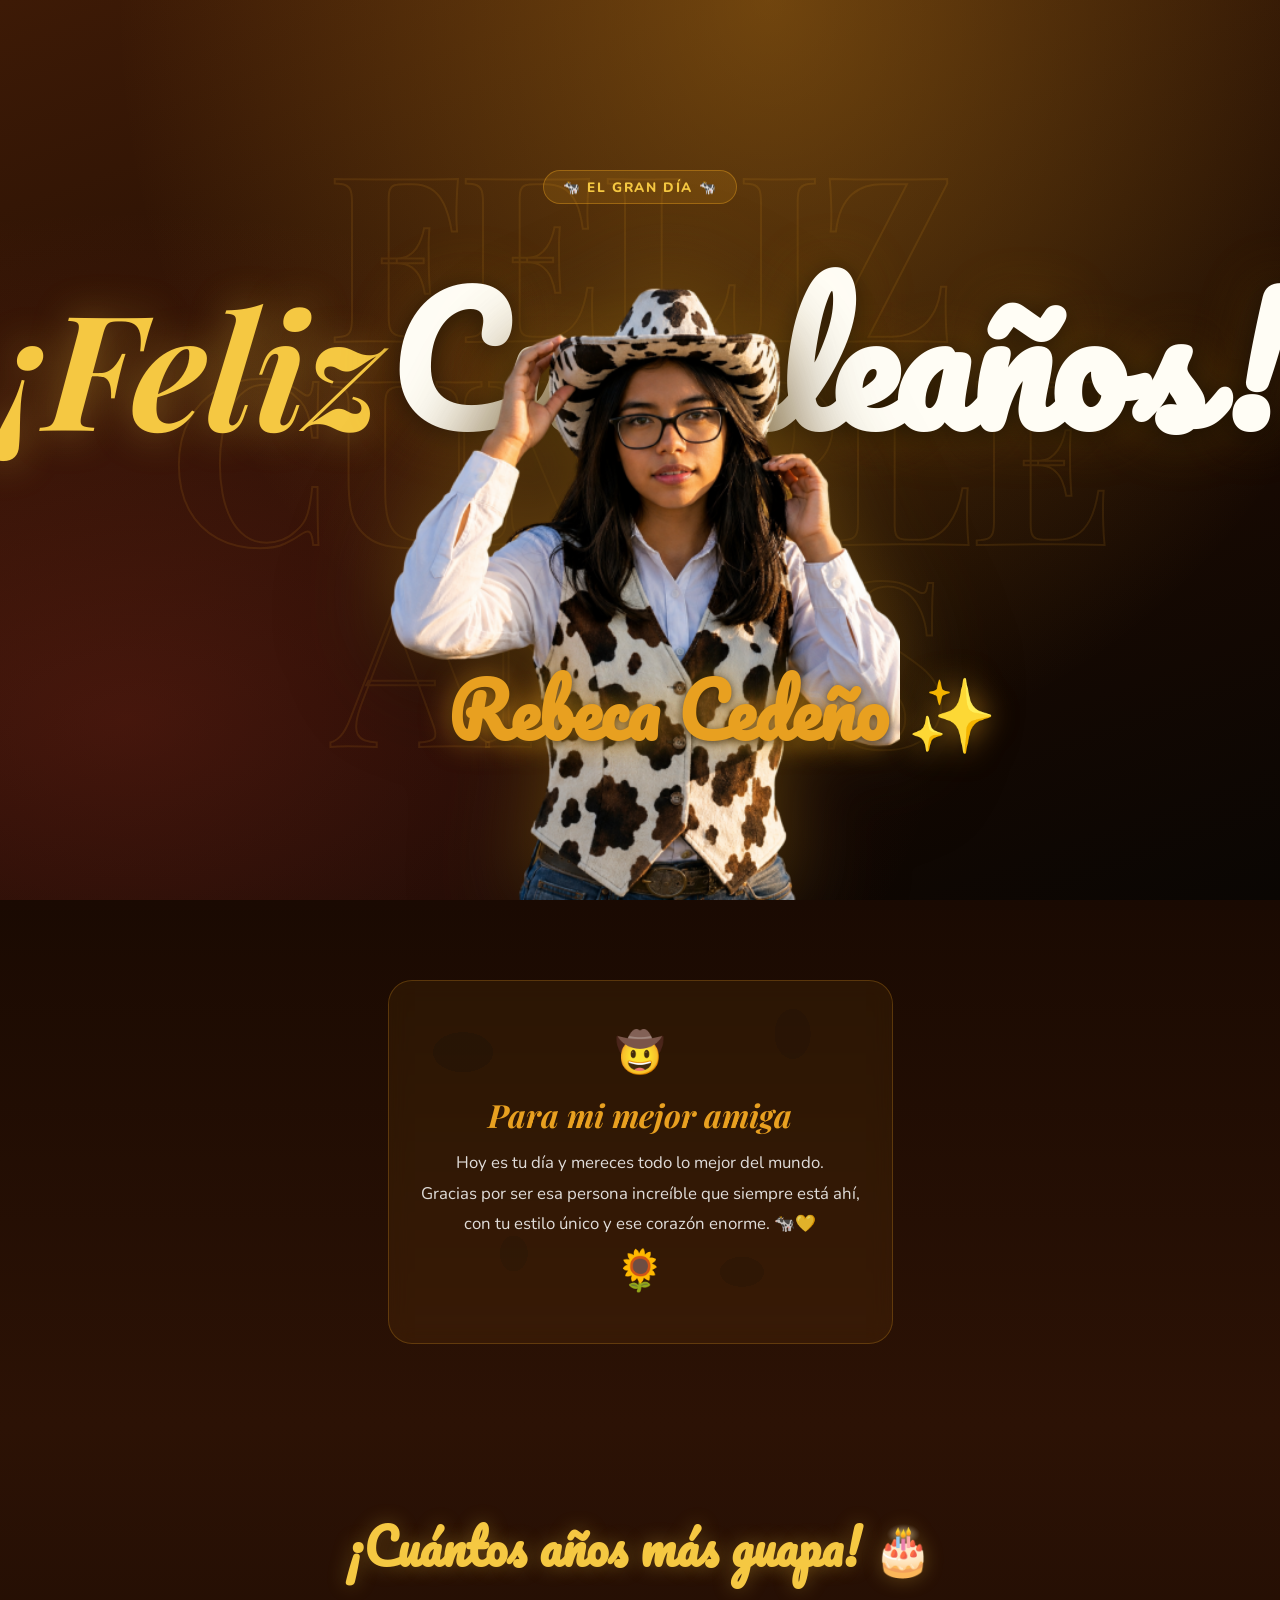
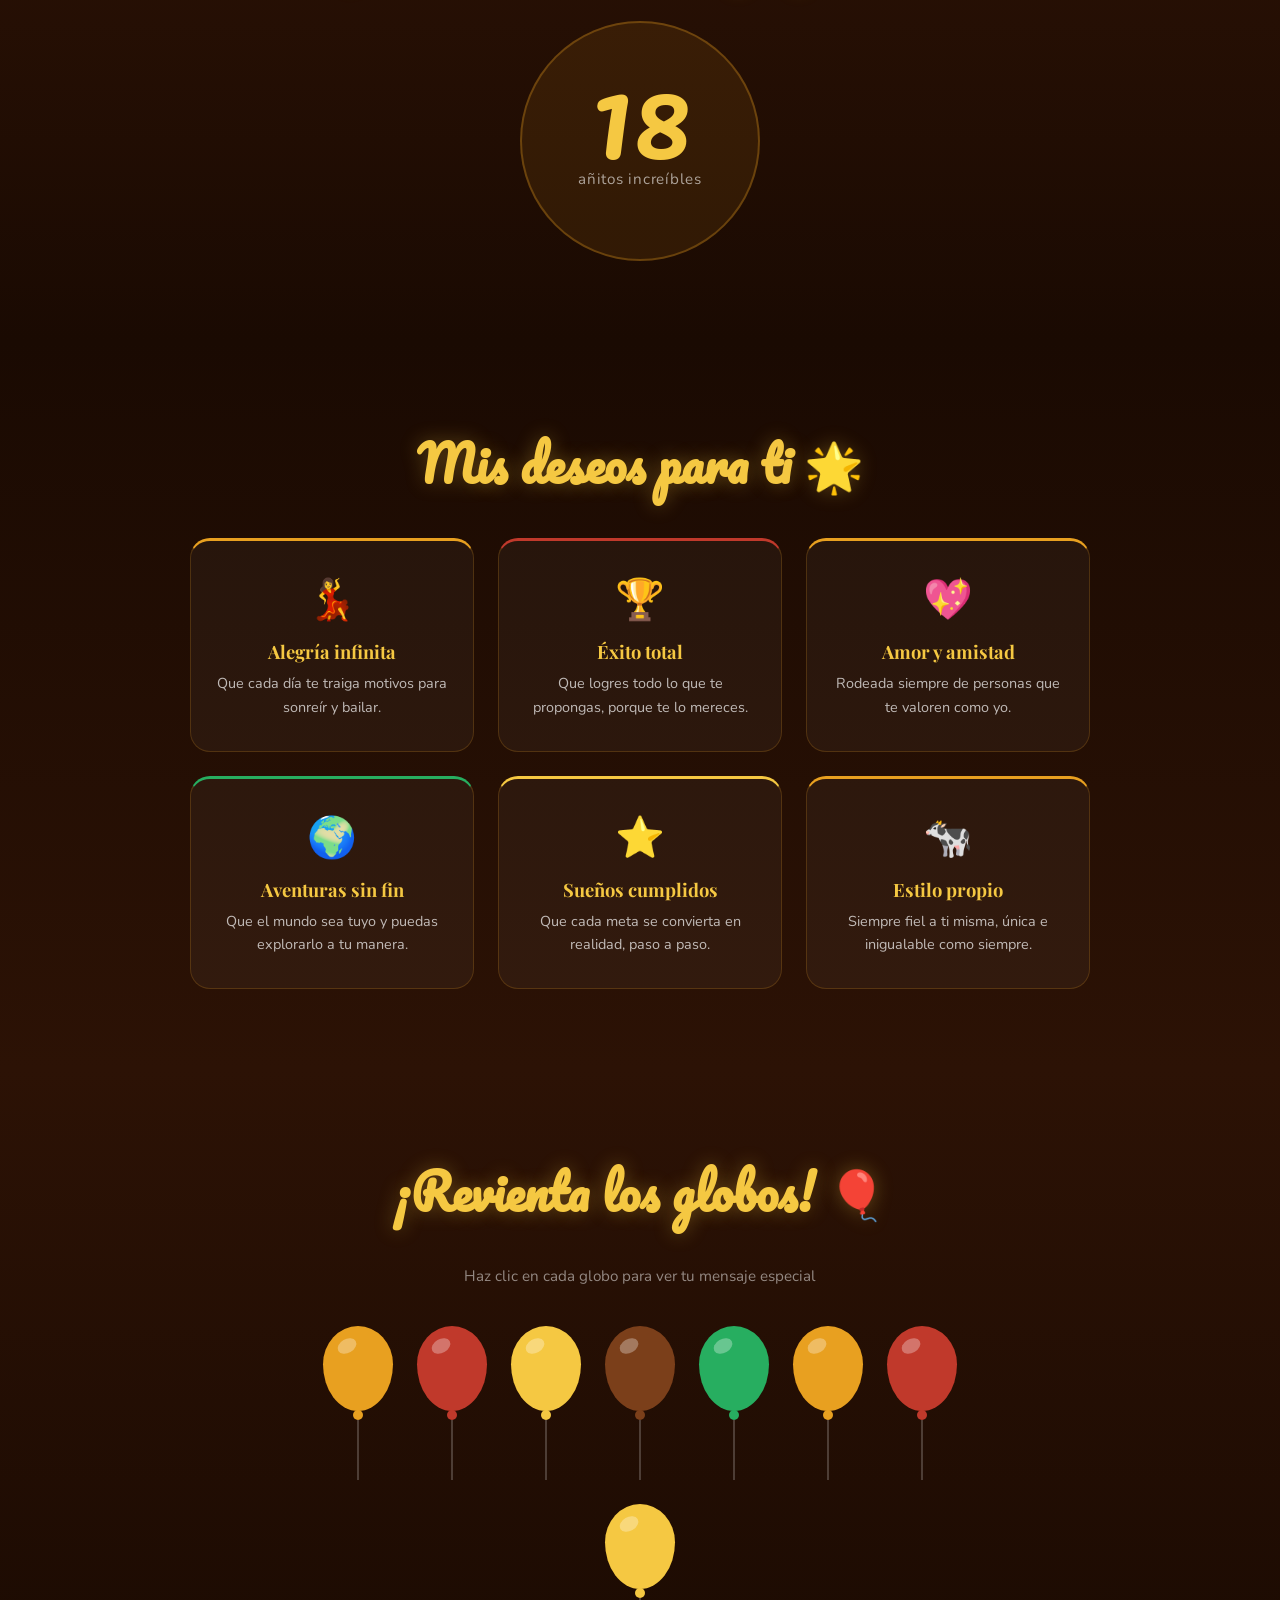
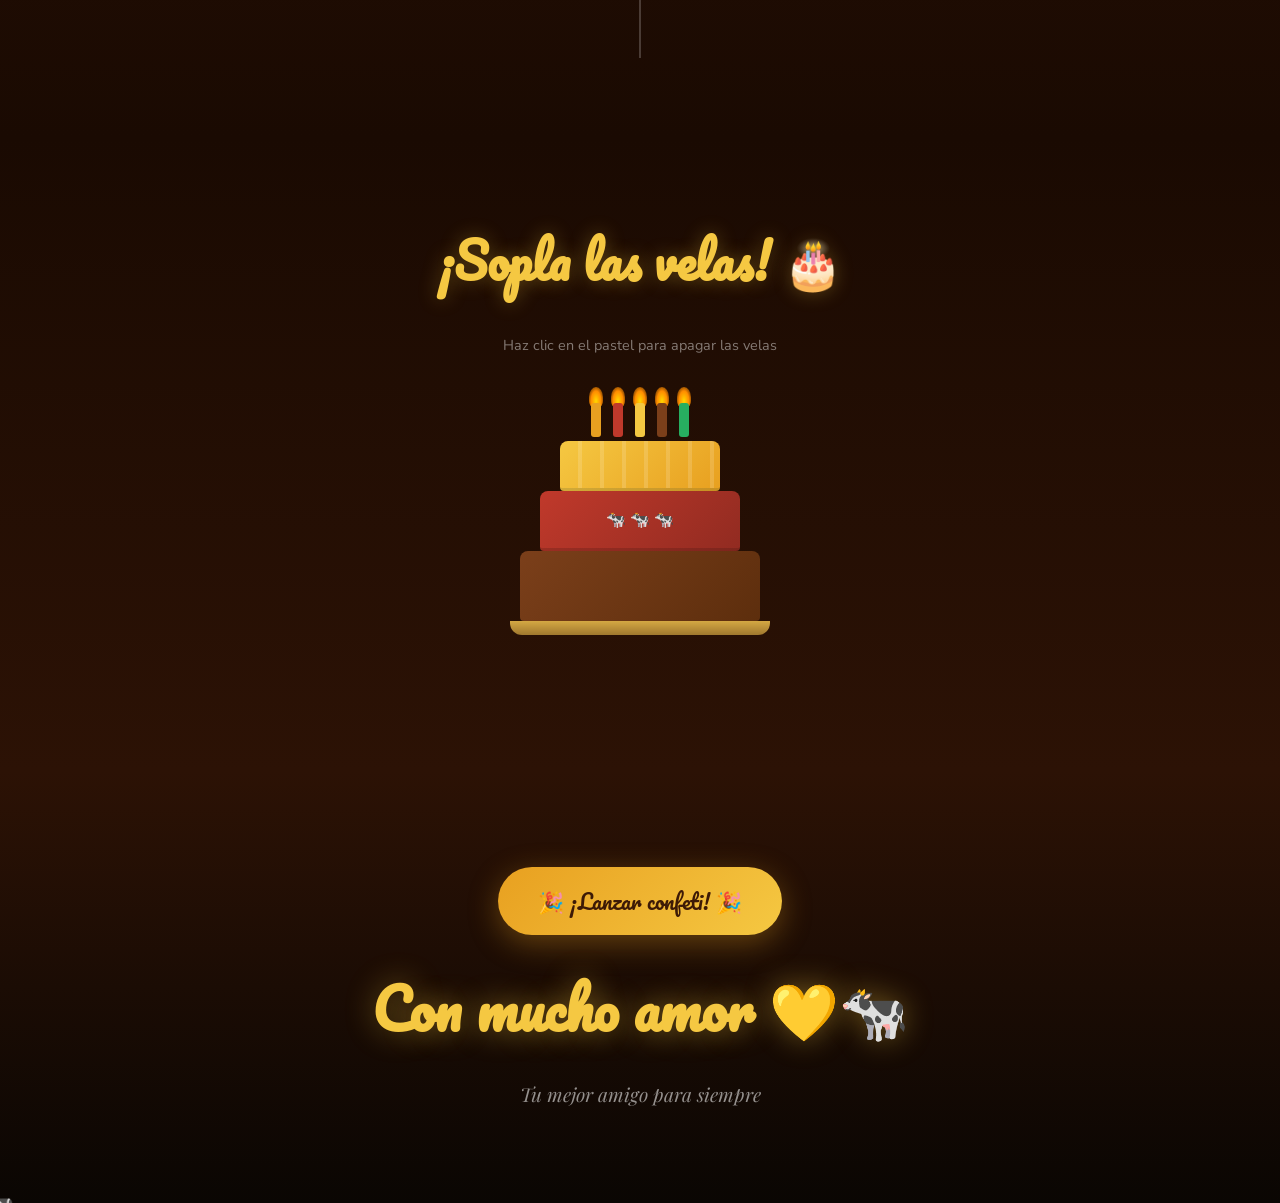
<file: rebeca/index.html>
<!DOCTYPE html>
<html lang="es">
<head>
  <meta charset="UTF-8" />
  <meta name="viewport" content="width=device-width, initial-scale=1.0"/>
  <title>¡Feliz Cumpleaños Rebeca! 🐄🎉</title>
  <link rel="preconnect" href="https://fonts.googleapis.com">
  <link href="https://fonts.googleapis.com/css2?family=Playfair+Display:ital,wght@0,700;1,700&family=Pacifico&family=Nunito:wght@400;600;800&display=swap" rel="stylesheet">
  <link rel="stylesheet" href="src/css/styles.css?v=4" />
</head>
<body>

  <!-- Partículas flotantes -->
  <div class="particles" id="particles"></div>

  <!-- HERO SECTION -->
  <section class="hero">

    <!-- Fondo: letras enormes verticales (te encantó este) -->
    <div class="hero__bg-text">
      <span>FELIZ</span>
      <span>CUMPLE</span>
      <span>AÑOS</span>
    </div>

    <!-- Contenido: badge + título horizontal + nombre -->
    <div class="hero__content">
      <div class="hero__badge">🐄 El gran día 🐄</div>

      <!-- Título EN LÍNEA RECTA de izquierda a derecha, detrás de la chica -->
      <h1 class="hero__title">
        <span class="hero__title-feliz">¡Feliz</span>
        <span class="hero__title-cumple">Cumpleaños!</span>
      </h1>

    </div>

    <!-- Nombre fuera del hero__content para evitar stacking context -->
    <h2 class="hero__name">Rebeca Cedeño <span class="sparkle">✨</span></h2>

    <!-- Imagen sin fondo — al frente de todo (z-index mayor) -->
    <div class="hero__image-wrap">
      <img
        src="src/media/becksCows_noBg.png"
        alt="Rebeca"
        class="hero__image"
        onerror="this.src='src/media/becksCows.jpg'; this.classList.add('hero__image--fallback')"
      />
    </div>

  </section>

  <!-- MENSAJE ESPECIAL -->
  <section class="message-section">
    <div class="message-card">
      <div class="message-card__deco">🤠</div>
      <h3 class="message-card__title">Para mi mejor amiga</h3>
      <p class="message-card__text">
        Hoy es tu día y mereces todo lo mejor del mundo.<br>
        Gracias por ser esa persona increíble que siempre está ahí,<br>
        con tu estilo único y ese corazón enorme. 🐄💛
      </p>
      <div class="message-card__deco">🌻</div>
    </div>
  </section>

  <!-- CUENTA ATRÁS / NÚMERO DE AÑOS -->
  <section class="counter-section">
    <h2 class="section-title">¡Cuántos años más guapa! 🎂</h2>
    <div class="age-display" id="ageDisplay">
      <div class="age-number" id="ageCounter">0</div>
      <div class="age-label">añitos increíbles</div>
    </div>
  </section>

  <!-- GALERÍA DE DESEOS -->
  <section class="wishes-section">
    <h2 class="section-title">Mis deseos para ti 🌟</h2>
    <div class="wishes-grid">
      <div class="wish-card wish-card--1"><div class="wish-card__icon">💃</div><h4>Alegría infinita</h4><p>Que cada día te traiga motivos para sonreír y bailar.</p></div>
      <div class="wish-card wish-card--2"><div class="wish-card__icon">🏆</div><h4>Éxito total</h4><p>Que logres todo lo que te propongas, porque te lo mereces.</p></div>
      <div class="wish-card wish-card--3"><div class="wish-card__icon">💖</div><h4>Amor y amistad</h4><p>Rodeada siempre de personas que te valoren como yo.</p></div>
      <div class="wish-card wish-card--4"><div class="wish-card__icon">🌍</div><h4>Aventuras sin fin</h4><p>Que el mundo sea tuyo y puedas explorarlo a tu manera.</p></div>
      <div class="wish-card wish-card--5"><div class="wish-card__icon">⭐</div><h4>Sueños cumplidos</h4><p>Que cada meta se convierta en realidad, paso a paso.</p></div>
      <div class="wish-card wish-card--6"><div class="wish-card__icon">🐄</div><h4>Estilo propio</h4><p>Siempre fiel a ti misma, única e inigualable como siempre.</p></div>
    </div>
  </section>

  <!-- GLOBOS INTERACTIVOS -->
  <section class="balloons-section">
    <h2 class="section-title">¡Revienta los globos! 🎈</h2>
    <p class="balloons-hint">Haz clic en cada globo para ver tu mensaje especial</p>
    <div class="balloons-grid" id="balloonsGrid"></div>
  </section>

  <!-- PASTEL INTERACTIVO -->
  <section class="cake-section">
    <h2 class="section-title">¡Sopla las velas! 🎂</h2>
    <p class="cake-hint">Haz clic en el pastel para apagar las velas</p>
    <div class="cake-wrapper">
      <div class="cake" id="cake" onclick="blowCandles()">
        <div class="cake__candles" id="candlesRow"></div>
        <div class="cake__layer cake__layer--top"></div>
        <div class="cake__layer cake__layer--mid"></div>
        <div class="cake__layer cake__layer--bot"></div>
        <div class="cake__plate"></div>
      </div>
      <p class="cake__message" id="cakeMessage"></p>
    </div>
  </section>

  <!-- CONFETI FINAL -->
  <section class="final-section">
    <button class="confetti-btn" onclick="launchConfetti()">🎉 ¡Lanzar confeti! 🎉</button>
    <h2 class="final-title">Con mucho amor 💛🐄</h2>
    <p class="final-sub">Tu mejor amigo para siempre</p>
  </section>

  <script src="src/js/Script.js"></script>
</body>
</html>
</file>
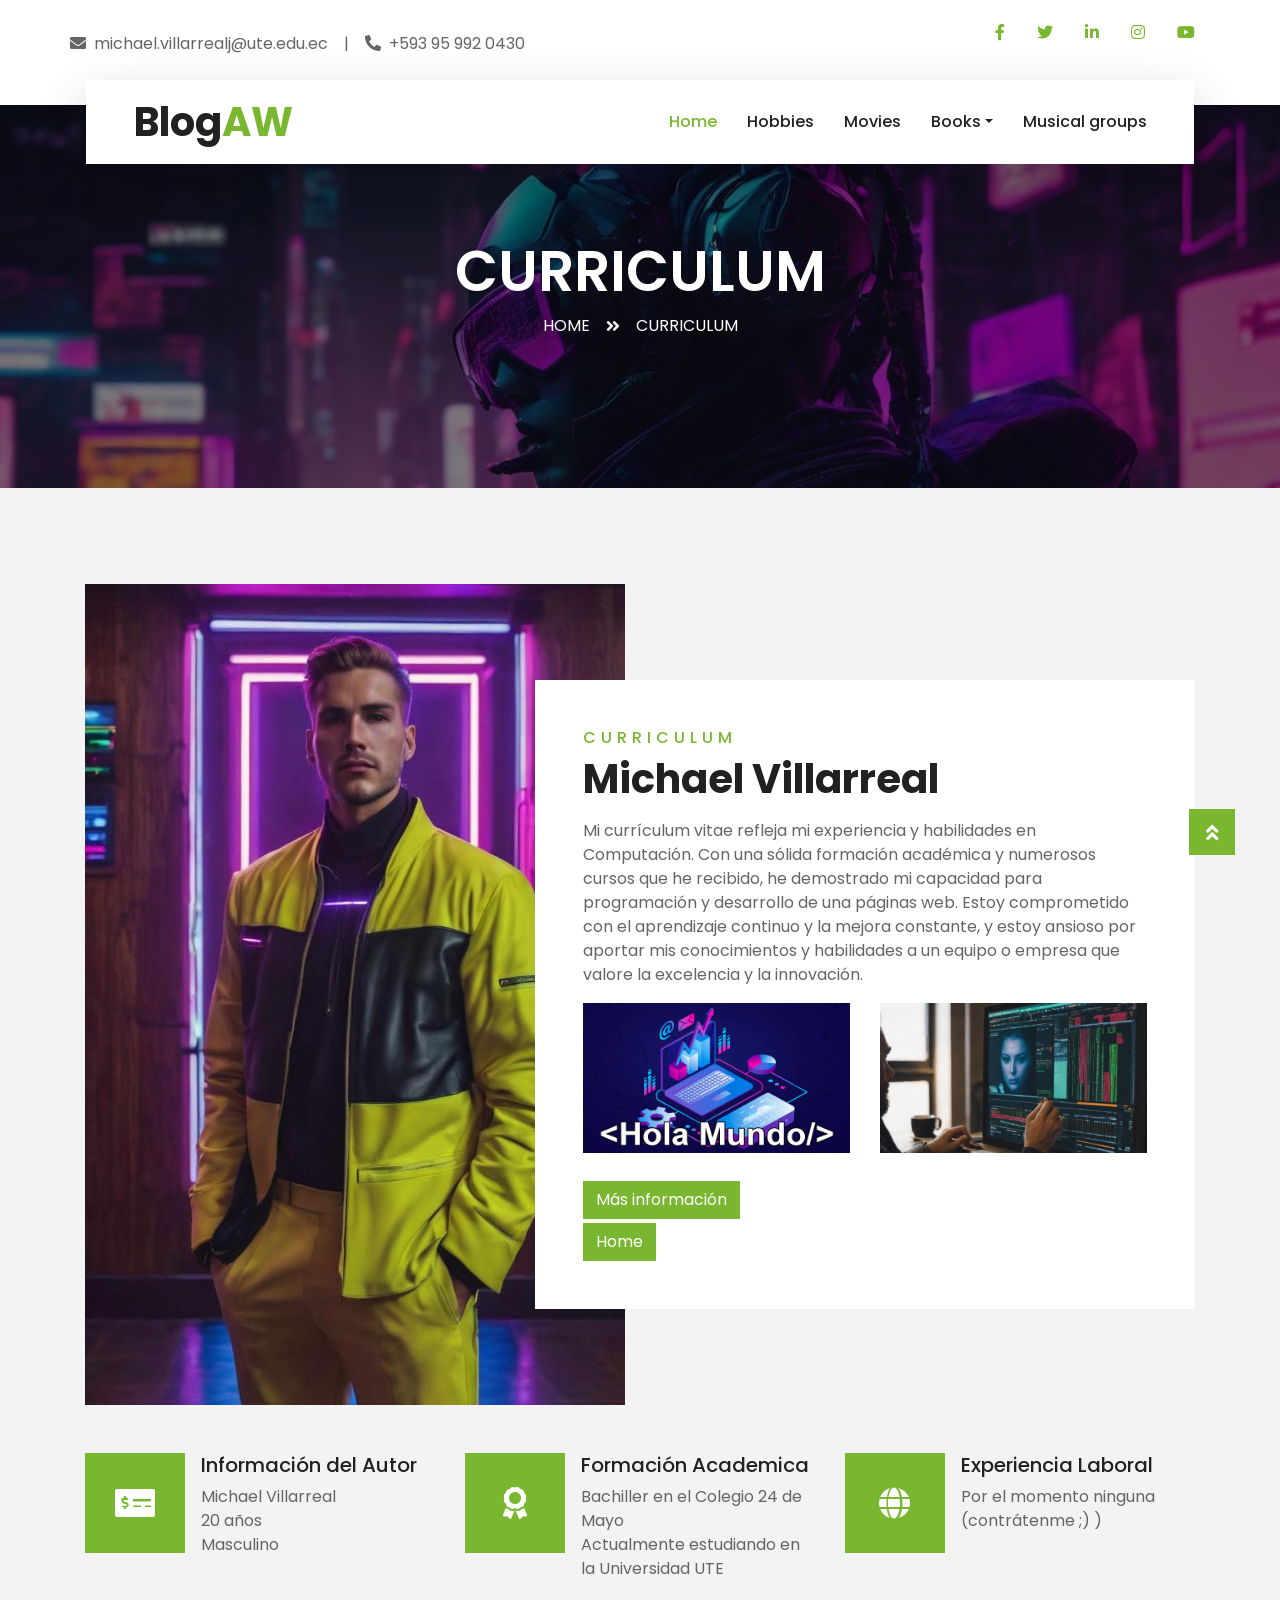
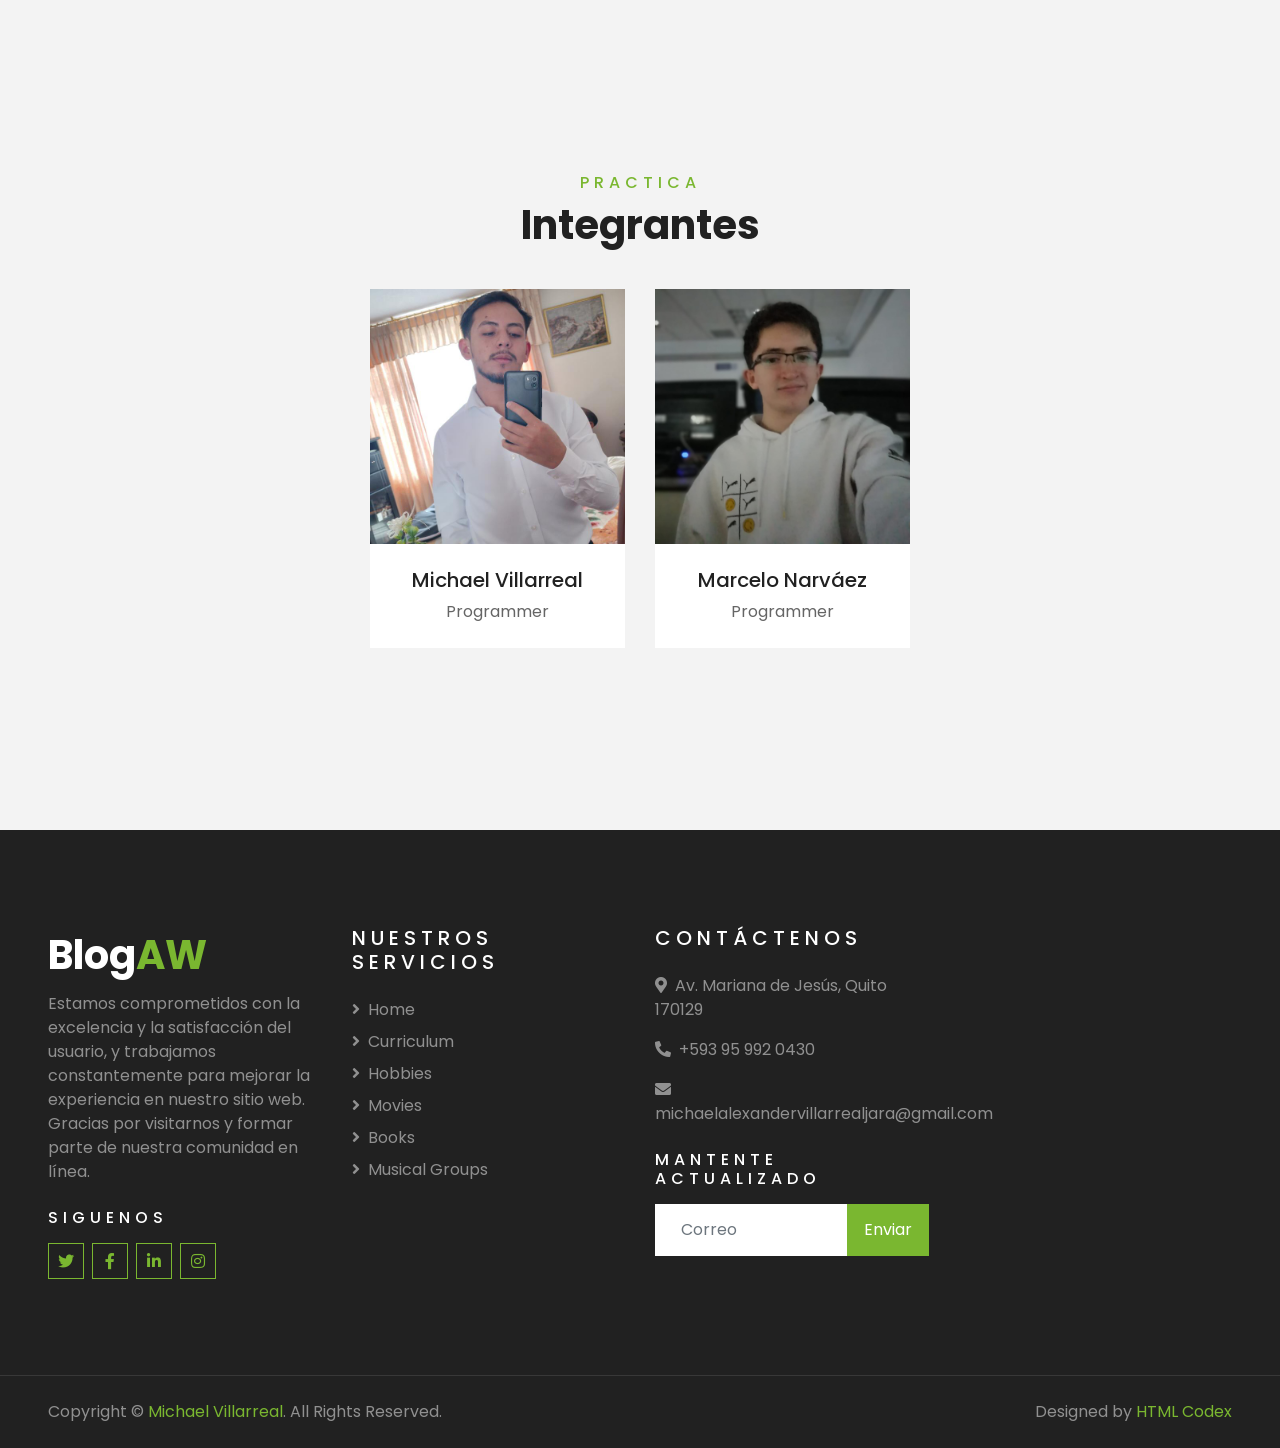
<file: about.html>
<!DOCTYPE html>
<html lang="en">

<head>
    <meta charset="utf-8">
    <title>TRAVELER - Free Travel Website Template</title>
    <meta content="width=device-width, initial-scale=1.0" name="viewport">
    <meta content="Free HTML Templates" name="keywords">
    <meta content="Free HTML Templates" name="description">

    <!-- Favicon -->
    <link href="img/favicon.ico" rel="icon">

    <!-- Google Web Fonts -->
    <link rel="preconnect" href="https://fonts.gstatic.com">
    <link href="https://fonts.googleapis.com/css2?family=Poppins:wght@400;500;600;700&display=swap" rel="stylesheet"> 

    <!-- Font Awesome -->
    <link href="https://cdnjs.cloudflare.com/ajax/libs/font-awesome/5.10.0/css/all.min.css" rel="stylesheet">

    <!-- Libraries Stylesheet -->
    <link href="lib/owlcarousel/assets/owl.carousel.min.css" rel="stylesheet">
    <link href="lib/tempusdominus/css/tempusdominus-bootstrap-4.min.css" rel="stylesheet" />

    <!-- Customized Bootstrap Stylesheet -->
    <link href="css/style.css" rel="stylesheet">
    <link rel="icon" href="img\marselo.ico">
</head>

<body>
    <!-- Topbar Start -->
    <div class="container-fluid bg-light pt-3 d-none d-lg-block" style="height: 80px">
        <div class="container">
            <div class="row">
                <div class="col-lg-6 text-center text-lg-left mb-2 mb-lg-0" style="padding: 16px 0px;">
                    <div class="d-inline-flex align-items-center">
                        <p><i class="fa fa-envelope mr-2"></i>michael.villarrealj@ute.edu.ec</p>
                        <p class="text-body px-3">|</p>
                        <p><i class="fa fa-phone-alt mr-2"  ></i>+593 95 992 0430</p>
                    </div>
                </div>
                <div class="col-lg-6 text-center text-lg-right" style="padding: 5px 15px">
                    <div class="d-inline-flex align-items-center">
                        <a class="text-primary px-3" href="https://m.facebook.com/profile.php/?id=100043905011973&name=STSDirectNavUserDecorator&locale=es_LA">
                            <i class="fab fa-facebook-f"></i>
                        </a>
                        <a class="text-primary px-3" href="https://twitter.com/michael85747957">
                            <i class="fab fa-twitter"></i>
                        </a>
                        <a class="text-primary px-3" href="https://www.linkedin.com/in/michael-villarreal-jara-a768a626a/">
                            <i class="fab fa-linkedin-in"></i>
                        </a>
                        <a class="text-primary px-3" href="https://instagram.com/micha_alex24?igshid=OGQ5ZDc2ODk2ZA==">
                            <i class="fab fa-instagram"></i>
                        </a>
                        <a class="text-primary pl-3" href="https://youtube.com/@michaelalexandervillarreal3193?si=LBqCOp1kVZDdG7wE">
                            <i class="fab fa-youtube"></i>
                        </a>
                    </div>
                </div>
            </div>
        </div>
    </div>
    <!-- Topbar End -->


    <!-- Navbar Start -->
    <div class="container-fluid position-relative nav-bar p-0" style="height: 50px">
        <div class="container-lg position-relative p-0 px-lg-3" style="z-index: 9;">
            <nav class="navbar navbar-expand-lg bg-light navbar-light shadow-lg py-3 py-lg-0 pl-3 pl-lg-5">
                <a href="" class="navbar-brand">
                    <h1 class="m-0 text-primary"><span class="text-dark">Blog</span>AW</h1>
                </a>
                <button type="button" class="navbar-toggler" data-toggle="collapse" data-target="#navbarCollapse">
                    <span class="navbar-toggler-icon"></span>
                </button>
                <div class="collapse navbar-collapse justify-content-between px-3" id="navbarCollapse">
                    <div class="navbar-nav ml-auto py-0">
                        <a href="index.html" class="nav-item nav-link active">Home</a>
                        <a href="service.html" class="nav-item nav-link">Hobbies</a>
                        <a href="package.html" class="nav-item nav-link">Movies</a>
                        <div class="nav-item dropdown">
                            <a href="#" class="nav-link dropdown-toggle" data-toggle="dropdown">Books</a>
                            <div class="dropdown-menu border-0 rounded-0 m-0">
                                <a href="books.html" class="dropdown-item active">All</a>
                                <a href="blog.html" class="dropdown-item">Acción</a>
                                <a href="single.html" class="dropdown-item">Aventura</a>
                                <a href="destination.html" class="dropdown-item">Drama</a>
                                <a href="terror.html" class="dropdown-item">Terror</a>
                                <a href="guide.html" class="dropdown-item">Youtube</a>
                                <a href="testimonial.html" class="dropdown-item">Isekai</a>
                            </div>
                        </div>
                        <a href="musical.html" class="nav-item nav-link">Musical groups</a>
                    </div>
                </div>
            </nav>
        </div>
    </div>
    <!-- Navbar End -->


    <!-- Header Start -->
    <div class="container-fluid page-header">
        <div class="container">
            <div class="d-flex flex-column align-items-center justify-content-center" style="min-height: 400px">
                <h3 class="display-4 text-white text-uppercase">Curriculum</h3>
                <div class="d-inline-flex text-white">
                    <p class="m-0 text-uppercase"><a class="text-white" href="index.html">Home</a></p>
                    <i class="fa fa-angle-double-right pt-1 px-3"></i>
                    <p class="m-0 text-uppercase">Curriculum</p>
                </div>
            </div>
        </div>
    </div>
    <!-- Header End -->


    <!-- Booking Start -->
    <!--<div class="container-fluid booking mt-5 pb-5">
        <div class="container pb-5">
            <div class="bg-light shadow" style="padding: 30px;">
                <div class="row align-items-center" style="min-height: 60px;">
                    <div class="col-md-10">
                        <div class="row">
                            <div class="col-md-3">
                                <div class="mb-3 mb-md-0">
                                    <select class="custom-select px-4" style="height: 47px;">
                                        <option selected>Destination</option>
                                        <option value="1">Destination 1</option>
                                        <option value="2">Destination 1</option>
                                        <option value="3">Destination 1</option>
                                    </select>
                                </div>
                            </div>
                            <div class="col-md-3">
                                <div class="mb-3 mb-md-0">
                                    <div class="date" id="date1" data-target-input="nearest">
                                        <input type="text" class="form-control p-4 datetimepicker-input" placeholder="Depart Date" data-target="#date1" data-toggle="datetimepicker"/>
                                    </div>
                                </div>
                            </div>
                            <div class="col-md-3">
                                <div class="mb-3 mb-md-0">
                                    <div class="date" id="date2" data-target-input="nearest">
                                        <input type="text" class="form-control p-4 datetimepicker-input" placeholder="Return Date" data-target="#date2" data-toggle="datetimepicker"/>
                                    </div>
                                </div>
                            </div>
                            <div class="col-md-3">
                                <div class="mb-3 mb-md-0">
                                    <select class="custom-select px-4" style="height: 47px;">
                                        <option selected>Duration</option>
                                        <option value="1">Duration 1</option>
                                        <option value="2">Duration 1</option>
                                        <option value="3">Duration 1</option>
                                    </select>
                                </div>
                            </div>
                        </div>
                    </div>
                    <div class="col-md-2">
                        <button class="btn btn-primary btn-block" type="submit" style="height: 47px; margin-top: -2px;">Submit</button>
                    </div>
                </div>
            </div>
        </div>
    </div>-->
    <!-- Booking End -->


    <!-- About Start -->
    <div class="container-fluid py-5">
        <div class="container pt-5">
            <div class="row">
                <div class="col-lg-6" style="min-height: 500px;">
                    <div class="position-relative h-100">
                        <img class="position-absolute w-100 h-100" src="img/image1_0.jpg" style="object-fit: cover;">
                    </div>
                </div>
                <div class="col-lg-6 pt-5 pb-lg-5">
                    <div class="about-text bg-white p-4 p-lg-5 my-lg-5">
                        <h6 class="text-primary text-uppercase" style="letter-spacing: 5px;">Curriculum</h6>
                        <h1 class="mb-3">Michael Villarreal</h1>
                        <p>Mi currículum vitae refleja mi experiencia y habilidades en Computación. Con una sólida formación académica y numerosos cursos que he recibido, he demostrado mi capacidad para programación y desarrollo de una páginas web. Estoy comprometido con el aprendizaje continuo y la mejora constante, y estoy ansioso por aportar mis conocimientos y habilidades a un equipo o empresa que valore la excelencia y la innovación.</p>
                        <div class="row mb-4">
                            <div class="col-6">
                                <img class="img-fluid" src="img/hello_world.jpg" alt="">
                            </div>
                            <div class="col-6">
                                <img class="img-fluid" src="img/programming.jpg" alt="">
                            </div>
                        </div>
                        <a href="documents/Curriculum-vitae-MicVi.pdf" class="btn btn-primary mt-1">Más información</a>
                        <br>
                        <a href="index.html" class="btn btn-primary mt-1">Home</a>
                    </div>
                </div>
            </div>
        </div>
    </div>
    <!-- About End -->


    <!-- Feature Start -->
    <div class="container-fluid pb-5">
        <div class="container pb-5">
            <div class="row">
                <div class="col-md-4">
                    <div class="d-flex mb-4 mb-lg-0">
                        <div class="d-flex flex-shrink-0 align-items-center justify-content-center bg-primary mr-3" style="height: 100px; width: 100px;">
                            <i class="fa fa-2x fa-money-check-alt text-white"></i>
                        </div>
                        <div class="d-flex flex-column">
                            <h5 class="">Información del Autor</h5>
                            <p class="m-0">Michael Villarreal<br>20 años<br>Masculino</p>
                        </div>
                    </div>
                </div>
                <div class="col-md-4">
                    <div class="d-flex mb-4 mb-lg-0">
                        <div class="d-flex flex-shrink-0 align-items-center justify-content-center bg-primary mr-3" style="height: 100px; width: 100px;">
                            <i class="fa fa-2x fa-award text-white"></i>
                        </div>
                        <div class="d-flex flex-column">
                            <h5 class="">Formación Academica</h5>
                            <p class="m-0">Bachiller en el Colegio 24 de Mayo<br>Actualmente estudiando en la Universidad UTE</p>
                        </div>
                    </div>
                </div>
                <div class="col-md-4">
                    <div class="d-flex mb-4 mb-lg-0">
                        <div class="d-flex flex-shrink-0 align-items-center justify-content-center bg-primary mr-3" style="height: 100px; width: 100px;">
                            <i class="fa fa-2x fa-globe text-white"></i>
                        </div>
                        <div class="d-flex flex-column">
                            <h5 class="">Experiencia Laboral</h5>
                            <p class="m-0">Por el momento ninguna (contrátenme ;) )</p>
                        </div>
                    </div>
                </div>
            </div>
        </div>
    </div>
    <!-- Feature End -->


    <!-- Registration Start -->
    <!--
    <div class="container-fluid bg-registration py-5" style="margin: 90px 0;">
        <div class="container py-5">
            <div class="row align-items-center">
                <div class="col-lg-7 mb-5 mb-lg-0">
                    <div class="mb-4">
                        <h6 class="text-primary text-uppercase" style="letter-spacing: 5px;">Mega Offer</h6>
                        <h1 class="text-white"><span class="text-primary">30% OFF</span> For Honeymoon</h1>
                    </div>
                    <p class="text-white">Invidunt lorem justo sanctus clita. Erat lorem labore ea, justo dolor lorem ipsum ut sed eos,
                        ipsum et dolor kasd sit ea justo. Erat justo sed sed diam. Ea et erat ut sed diam sea ipsum est
                        dolor</p>
                    <ul class="list-inline text-white m-0">
                        <li class="py-2"><i class="fa fa-check text-primary mr-3"></i>Labore eos amet dolor amet diam</li>
                        <li class="py-2"><i class="fa fa-check text-primary mr-3"></i>Etsea et sit dolor amet ipsum</li>
                        <li class="py-2"><i class="fa fa-check text-primary mr-3"></i>Diam dolor diam elitripsum vero.</li>
                    </ul>
                </div>
                <div class="col-lg-5">
                    <div class="card border-0">
                        <div class="card-header bg-primary text-center p-4">
                            <h1 class="text-white m-0">Sign Up Now</h1>
                        </div>
                        <div class="card-body rounded-bottom bg-white p-5">
                            <form>
                                <div class="form-group">
                                    <input type="text" class="form-control p-4" placeholder="Your name" required="required" />
                                </div>
                                <div class="form-group">
                                    <input type="email" class="form-control p-4" placeholder="Your email" required="required" />
                                </div>
                                <div class="form-group">
                                    <select class="custom-select px-4" style="height: 47px;">
                                        <option selected>Select a destination</option>
                                        <option value="1">destination 1</option>
                                        <option value="2">destination 1</option>
                                        <option value="3">destination 1</option>
                                    </select>
                                </div>
                                <div>
                                    <button class="btn btn-primary btn-block py-3" type="submit">Sign Up Now</button>
                                </div>
                            </form>
                        </div>
                    </div>
                </div>
            </div>
        </div>
    </div>
-->
    <!-- Registration End -->


    <!-- Team Start -->
    <div class="container-fluid py-5">
        <div class="container pt-5 pb-3">
            <div class="text-center mb-3 pb-3">
                <h6 class="text-primary text-uppercase" style="letter-spacing: 5px;">Practica</h6>
                <h1>Integrantes</h1>
            </div>
            <div class="row" style="justify-content: center;">
                <div class="col-lg-3 col-md-4 col-sm-6 pb-1">
                    <div class="team-item bg-white mb-4">
                        <div class="team-img position-relative overflow-hidden">
                            <img class="img-fluid w-100" src="img/team-1.jpg" alt="">
                            <div class="team-social">
                                <a class="btn btn-outline-primary btn-square" href="https://twitter.com/michael85747957"><i class="fab fa-twitter"></i></a>
                                <a class="btn btn-outline-primary btn-square" href="https://m.facebook.com/profile.php/?id=100043905011973&name=STSDirectNavUserDecorator&locale=es_LA"><i class="fab fa-facebook-f"></i></a>
                                <a class="btn btn-outline-primary btn-square" href="https://instagram.com/micha_alex24?igshid=OGQ5ZDc2ODk2ZA=="><i class="fab fa-instagram"></i></a>
                                <a class="btn btn-outline-primary btn-square" href="https://www.linkedin.com/in/michael-villarreal-jara-a768a626a/"><i class="fab fa-linkedin-in"></i></a>
                            </div>
                        </div>
                        <div class="text-center py-4">
                            <h5 class="text-truncate">Michael Villarreal</h5>
                            <p class="m-0">Programmer</p>
                        </div>
                    </div>
                </div>
                <div class="col-lg-3 col-md-4 col-sm-6 pb-1">
                    <div class="team-item bg-white mb-4">
                        <div class="team-img position-relative overflow-hidden">
                            <img class="img-fluid w-100" src="img/team-2.jpg" alt="">
                            <div class="team-social">
                                <a class="btn btn-outline-primary btn-square" href="https://twitter.com/apofis391"><i class="fab fa-twitter"></i></a>
                                <a class="btn btn-outline-primary btn-square" href="https://www.facebook.com/marcelo.narvaez.39?locale=es_LA"><i class="fab fa-facebook-f"></i></a>
                                <a class="btn btn-outline-primary btn-square" href="https://instagram.com/mdnarvaez244?igshid=YWYwM2I1ZDdmOQ=="><i class="fab fa-instagram"></i></a>
                                <a class="btn btn-outline-primary btn-square" href="https://www.linkedin.com/in/marcelo-narvaez-a7b5a9294?utm_source=share&utm_campaign=share_via&utm_content=profile&utm_medium=android_app"><i class="fab fa-linkedin-in"></i></a>
                            </div>
                        </div>
                        <div class="text-center py-4">
                            <h5 class="text-truncate">Marcelo Narváez</h5>
                            <p class="m-0">Programmer</p>
                        </div>
                    </div>
                </div>
                <!--
                <div class="col-lg-3 col-md-4 col-sm-6 pb-1">
                    <div class="team-item bg-white mb-4">
                        <div class="team-img position-relative overflow-hidden">
                            <img class="img-fluid w-100" src="img/team-3.jpg" alt="">
                            <div class="team-social">
                                <a class="btn btn-outline-primary btn-square" href=""><i class="fab fa-twitter"></i></a>
                                <a class="btn btn-outline-primary btn-square" href=""><i class="fab fa-facebook-f"></i></a>
                                <a class="btn btn-outline-primary btn-square" href=""><i class="fab fa-instagram"></i></a>
                                <a class="btn btn-outline-primary btn-square" href=""><i class="fab fa-linkedin-in"></i></a>
                            </div>
                        </div>
                        <div class="text-center py-4">
                            <h5 class="text-truncate">Guide Name</h5>
                            <p class="m-0">Designation</p>
                        </div>
                    </div>
                </div>
                <div class="col-lg-3 col-md-4 col-sm-6 pb-1">
                    <div class="team-item bg-white mb-4">
                        <div class="team-img position-relative overflow-hidden">
                            <img class="img-fluid w-100" src="img/team-4.jpg" alt="">
                            <div class="team-social">
                                <a class="btn btn-outline-primary btn-square" href=""><i class="fab fa-twitter"></i></a>
                                <a class="btn btn-outline-primary btn-square" href=""><i class="fab fa-facebook-f"></i></a>
                                <a class="btn btn-outline-primary btn-square" href=""><i class="fab fa-instagram"></i></a>
                                <a class="btn btn-outline-primary btn-square" href=""><i class="fab fa-linkedin-in"></i></a>
                            </div>
                        </div>
                        <div class="text-center py-4">
                            <h5 class="text-truncate">Guide Name</h5>
                            <p class="m-0">Designation</p>
                        </div>
                    </div>
                </div>
            -->
            </div>
        </div>
    </div>
    <!-- Team End -->


    <!-- Footer Start -->
    <div class="container-fluid bg-dark text-white-50 py-5 px-sm-3 px-lg-5" style="margin-top: 90px;">
        <div class="row pt-5">
            <div class="col-lg-3 col-md-6 mb-5">
                <a href="" class="navbar-brand">
                    <h1 class="text-primary"><span class="text-white">Blog</span>AW</h1>
                </a>
                <p>Estamos comprometidos con la excelencia y la satisfacción del usuario, y trabajamos constantemente para mejorar la experiencia en nuestro sitio web. Gracias por visitarnos y formar parte de nuestra comunidad en línea. </p>
                <h6 class="text-white text-uppercase mt-4 mb-3" style="letter-spacing: 5px;">Siguenos</h6>
                <div class="d-flex justify-content-start">
                    <a class="btn btn-outline-primary btn-square mr-2" href="https://twitter.com/UTEoficial?ref_src=twsrc%5Egoogle%7Ctwcamp%5Eserp%7Ctwgr%5Eauthor"><i class="fab fa-twitter"></i></a>
                    <a class="btn btn-outline-primary btn-square mr-2" href="https://www.facebook.com/UTE.EC.Oficial/?locale=es_LA"><i class="fab fa-facebook-f"></i></a>
                    <a class="btn btn-outline-primary btn-square mr-2" href="https://www.linkedin.com/school/universidadute/?originalSubdomain=ec"><i class="fab fa-linkedin-in"></i></a>
                    <a class="btn btn-outline-primary btn-square" href="https://www.instagram.com/ute_oficial/?hl=es"><i class="fab fa-instagram"></i></a>
                </div>
            </div>
            <div class="col-lg-3 col-md-6 mb-5">
                <h5 class="text-white text-uppercase mb-4" style="letter-spacing: 5px;">Nuestros servicios</h5>
                <div class="d-flex flex-column justify-content-start">
                    <a class="text-white-50 mb-2" href="index.html"><i class="fa fa-angle-right mr-2"></i>Home</a>
                    <a class="text-white-50 mb-2" href="about.html"><i class="fa fa-angle-right mr-2"></i>Curriculum</a>
                    <a class="text-white-50 mb-2" href="service.html"><i class="fa fa-angle-right mr-2"></i>Hobbies</a>
                    <a class="text-white-50 mb-2" href="package.html"><i class="fa fa-angle-right mr-2"></i>Movies</a>
                    <a class="text-white-50 mb-2" href="books.html"><i class="fa fa-angle-right mr-2"></i>Books</a>
                    <a class="text-white-50 mb-2" href="musical.html"><i class="fa fa-angle-right mr-2"></i>Musical Groups</a>
                </div>
            </div>
            <!--
            <div class="col-lg-3 col-md-6 mb-5">
                <h5 class="text-white text-uppercase mb-4" style="letter-spacing: 5px;">Usefull Links</h5>
                <div class="d-flex flex-column justify-content-start">
                    <a class="text-white-50 mb-2" href="#"><i class="fa fa-angle-right mr-2"></i>About</a>
                    <a class="text-white-50 mb-2" href="#"><i class="fa fa-angle-right mr-2"></i>Destination</a>
                    <a class="text-white-50 mb-2" href="#"><i class="fa fa-angle-right mr-2"></i>Services</a>
                    <a class="text-white-50 mb-2" href="#"><i class="fa fa-angle-right mr-2"></i>Packages</a>
                    <a class="text-white-50 mb-2" href="#"><i class="fa fa-angle-right mr-2"></i>Guides</a>
                    <a class="text-white-50 mb-2" href="#"><i class="fa fa-angle-right mr-2"></i>Testimonial</a>
                    <a class="text-white-50" href="#"><i class="fa fa-angle-right mr-2"></i>Blog</a>
                </div>
            </div>
        -->
            <div class="col-lg-3 col-md-6 mb-5" >
                <h5 class="text-white text-uppercase mb-4" style="letter-spacing: 5px;">Contáctenos</h5>
                <p><i class="fa fa-map-marker-alt mr-2"></i>Av. Mariana de Jesús, Quito 170129</p>
                <p><i class="fa fa-phone-alt mr-2"></i>+593 95 992 0430</p>
                <p><i class="fa fa-envelope mr-2"></i>michaelalexandervillarrealjara@gmail.com</p>
                <h6 class="text-white text-uppercase mt-4 mb-3" style="letter-spacing: 5px;">Mantente actualizado</h6>
                <div class="w-100">
                    <div class="input-group">
                        <input type="text" class="form-control border-light" style="padding: 25px;" placeholder="Correo">
                        <div class="input-group-append">
                            <button class="btn btn-primary px-3">Enviar</button>
                        </div>
                    </div>
                </div>
            </div>
        </div>
    </div>
    <div class="container-fluid bg-dark text-white border-top py-4 px-sm-3 px-md-5" style="border-color: rgba(256, 256, 256, .1) !important;">
        <div class="row">
            <div class="col-lg-6 text-center text-md-left mb-3 mb-md-0">
                <p class="m-0 text-white-50">Copyright &copy; <a href="https://www.facebook.com/alexander.jara.3975012">Michael Villarreal</a>. All Rights Reserved.</a>
                </p>
            </div>
            <div class="col-lg-6 text-center text-md-right">
                <p class="m-0 text-white-50">Designed by <a href="https://htmlcodex.com">HTML Codex</a>
                </p>
            </div>
        </div>
    </div>
    <!-- Footer End -->


    <!-- Back to Top -->
    <a href="#" class="btn btn-lg btn-primary btn-lg-square back-to-top"><i class="fa fa-angle-double-up"></i></a>


    <!-- JavaScript Libraries -->
    <script src="https://code.jquery.com/jquery-3.4.1.min.js"></script>
    <script src="https://stackpath.bootstrapcdn.com/bootstrap/4.4.1/js/bootstrap.bundle.min.js"></script>
    <script src="lib/easing/easing.min.js"></script>
    <script src="lib/owlcarousel/owl.carousel.min.js"></script>
    <script src="lib/tempusdominus/js/moment.min.js"></script>
    <script src="lib/tempusdominus/js/moment-timezone.min.js"></script>
    <script src="lib/tempusdominus/js/tempusdominus-bootstrap-4.min.js"></script>

    <!-- Contact Javascript File -->
    <script src="mail/jqBootstrapValidation.min.js"></script>
    <script src="mail/contact.js"></script>

    <!-- Template Javascript -->
    <script src="js/main.js"></script>
</body>

</html>
</file>
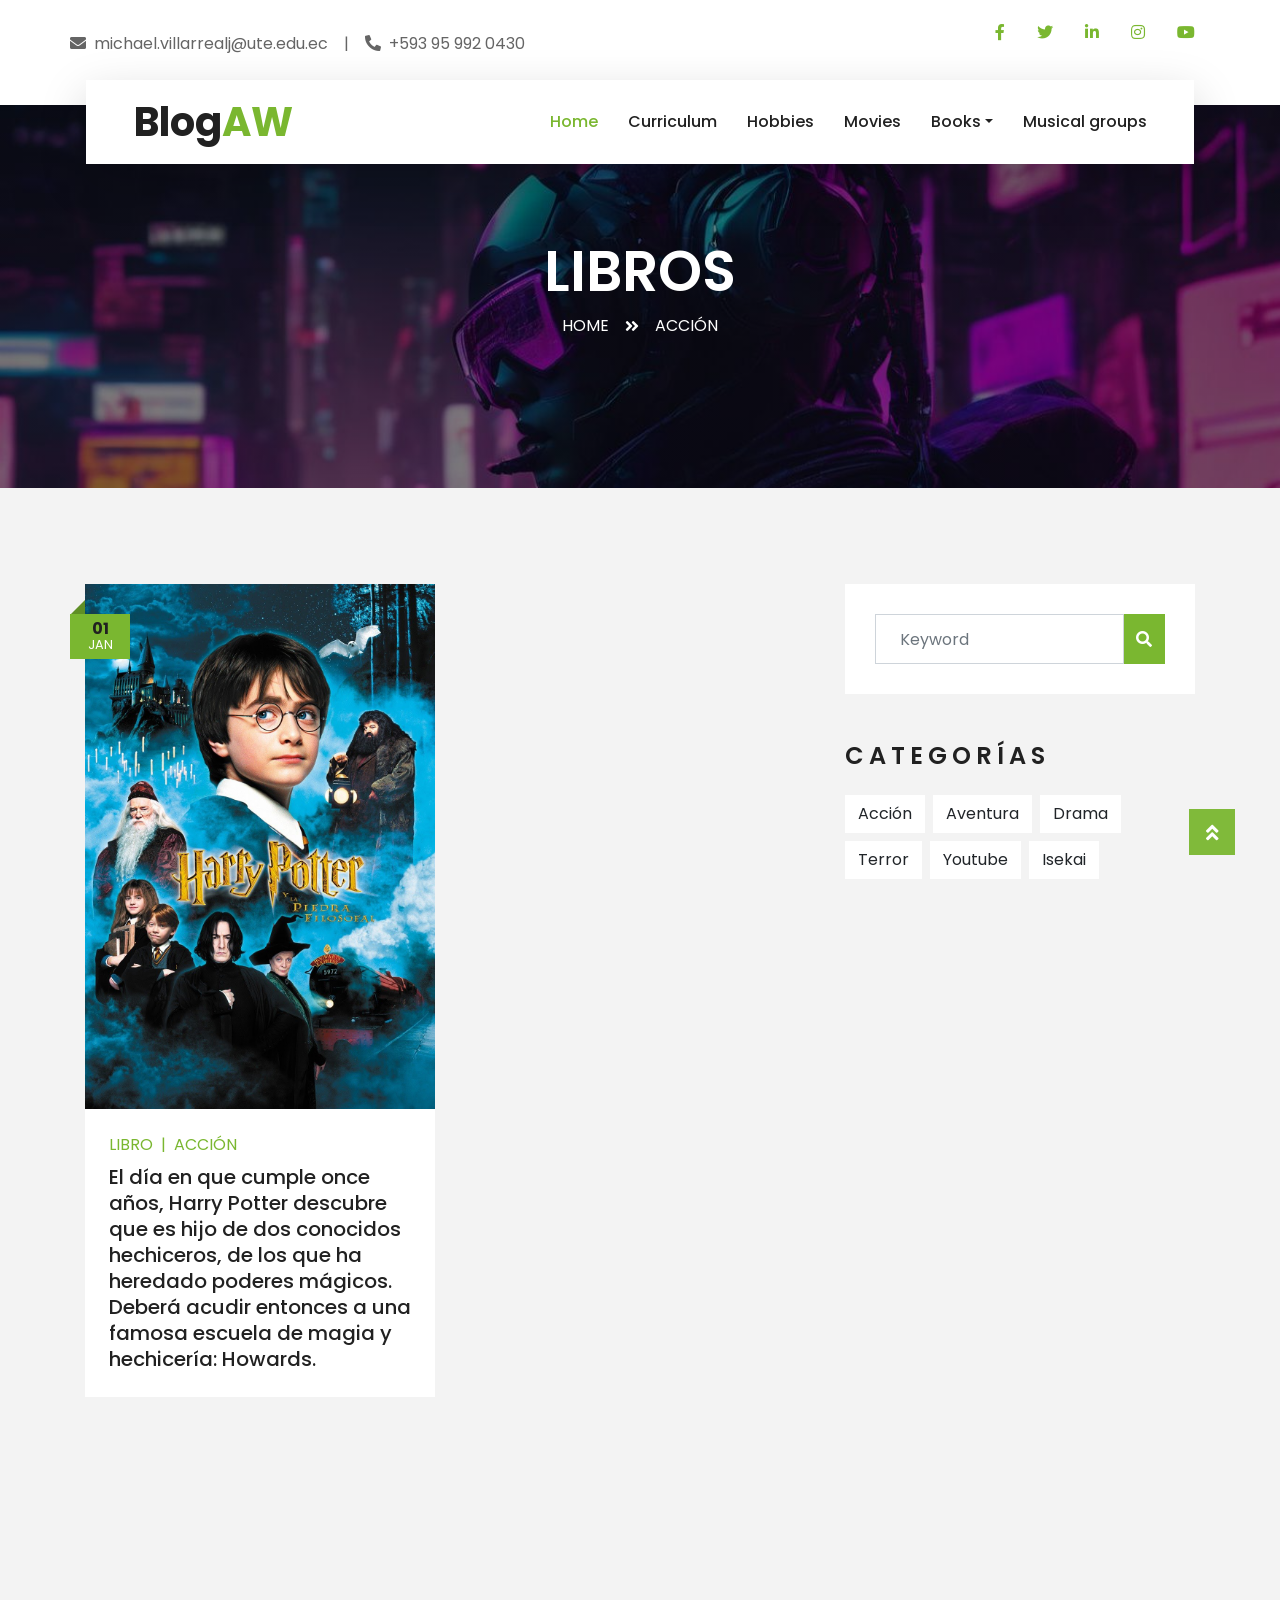
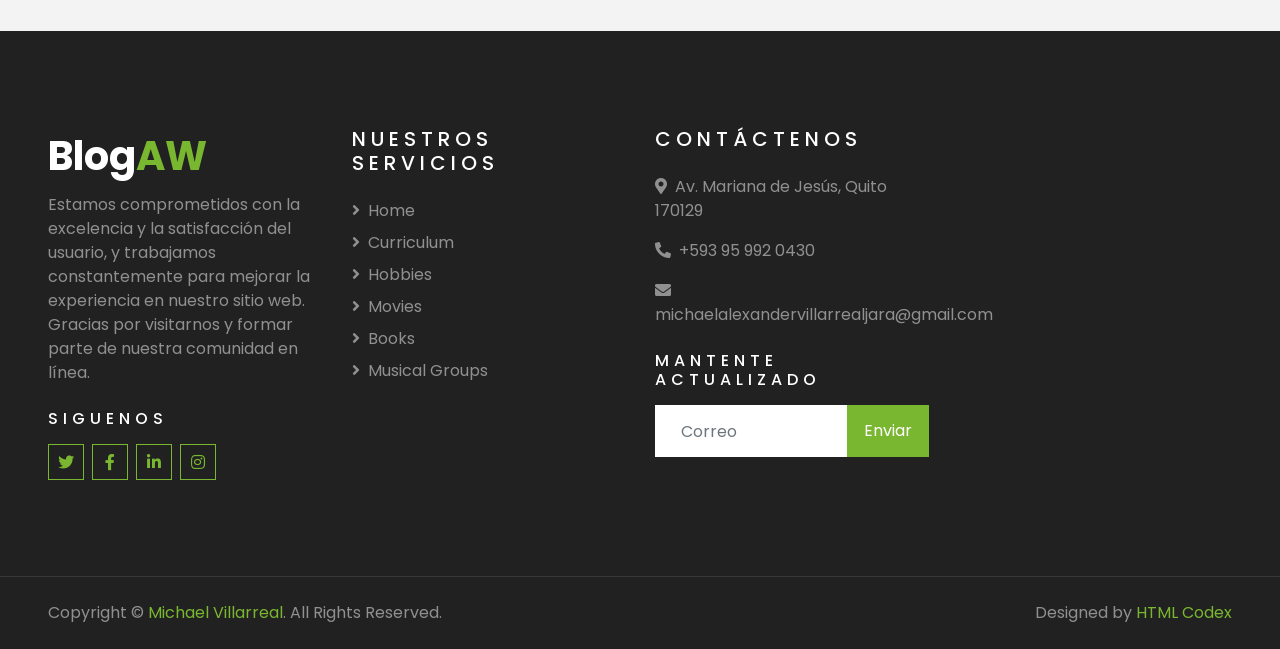
<file: blog.html>
<!DOCTYPE html>
<html lang="en">

<head>
    <meta charset="utf-8">
    <title>TRAVELER - Free Travel Website Template</title>
    <meta content="width=device-width, initial-scale=1.0" name="viewport">
    <meta content="Free HTML Templates" name="keywords">
    <meta content="Free HTML Templates" name="description">

    <!-- Favicon -->
    <link href="img/favicon.ico" rel="icon">

    <!-- Google Web Fonts -->
    <link rel="preconnect" href="https://fonts.gstatic.com">
    <link href="https://fonts.googleapis.com/css2?family=Poppins:wght@400;500;600;700&display=swap" rel="stylesheet"> 

    <!-- Font Awesome -->
    <link href="https://cdnjs.cloudflare.com/ajax/libs/font-awesome/5.10.0/css/all.min.css" rel="stylesheet">

    <!-- Libraries Stylesheet -->
    <link href="lib/owlcarousel/assets/owl.carousel.min.css" rel="stylesheet">
    <link href="lib/tempusdominus/css/tempusdominus-bootstrap-4.min.css" rel="stylesheet" />

    <!-- Customized Bootstrap Stylesheet -->
    <link href="css/style.css" rel="stylesheet">
    <link rel="icon" href="img\marselo.ico">
</head>

<body>
    <!-- Topbar Start -->
    <div class="container-fluid bg-light pt-3 d-none d-lg-block" style="height: 80px">
        <div class="container">
            <div class="row">
                <div class="col-lg-6 text-center text-lg-left mb-2 mb-lg-0" style="padding: 16px 0px;">
                    <div class="d-inline-flex align-items-center">
                        <p><i class="fa fa-envelope mr-2"></i>michael.villarrealj@ute.edu.ec</p>
                        <p class="text-body px-3">|</p>
                        <p><i class="fa fa-phone-alt mr-2"  ></i>+593 95 992 0430</p>
                    </div>
                </div>
                <div class="col-lg-6 text-center text-lg-right" style="padding: 5px 15px">
                    <div class="d-inline-flex align-items-center">
                        <a class="text-primary px-3" href="https://m.facebook.com/profile.php/?id=100043905011973&name=STSDirectNavUserDecorator&locale=es_LA">
                            <i class="fab fa-facebook-f"></i>
                        </a>
                        <a class="text-primary px-3" href="https://twitter.com/michael85747957">
                            <i class="fab fa-twitter"></i>
                        </a>
                        <a class="text-primary px-3" href="https://www.linkedin.com/in/michael-villarreal-jara-a768a626a/">
                            <i class="fab fa-linkedin-in"></i>
                        </a>
                        <a class="text-primary px-3" href="https://instagram.com/micha_alex24?igshid=OGQ5ZDc2ODk2ZA==">
                            <i class="fab fa-instagram"></i>
                        </a>
                        <a class="text-primary pl-3" href="https://youtube.com/@michaelalexandervillarreal3193?si=LBqCOp1kVZDdG7wE">
                            <i class="fab fa-youtube"></i>
                        </a>
                    </div>
                </div>
            </div>
        </div>
    </div>
    <!-- Topbar End -->


    <!-- Navbar Start -->
    <div class="container-fluid position-relative nav-bar p-0" style="height: 50px">
        <div class="container-lg position-relative p-0 px-lg-3" style="z-index: 9;">
            <nav class="navbar navbar-expand-lg bg-light navbar-light shadow-lg py-3 py-lg-0 pl-3 pl-lg-5">
                <a href="" class="navbar-brand">
                    <h1 class="m-0 text-primary"><span class="text-dark">Blog</span>AW</h1>
                </a>
                <button type="button" class="navbar-toggler" data-toggle="collapse" data-target="#navbarCollapse">
                    <span class="navbar-toggler-icon"></span>
                </button>
                <div class="collapse navbar-collapse justify-content-between px-3" id="navbarCollapse">
                    <div class="navbar-nav ml-auto py-0">
                        <a href="index.html" class="nav-item nav-link active">Home</a>
                        <a href="about.html" class="nav-item nav-link">Curriculum</a>
                        <a href="service.html" class="nav-item nav-link">Hobbies</a>
                        <a href="package.html" class="nav-item nav-link">Movies</a>
                        <div class="nav-item dropdown">
                            <a href="#" class="nav-link dropdown-toggle" data-toggle="dropdown">Books</a>
                            <div class="dropdown-menu border-0 rounded-0 m-0">
                                <a href="books.html" class="dropdown-item active">All</a>
                                <a href="blog.html" class="dropdown-item">Acción</a>
                                <a href="single.html" class="dropdown-item">Aventura</a>
                                <a href="destination.html" class="dropdown-item">Drama</a>
                                <a href="terror.html" class="dropdown-item">Terror</a>
                                <a href="guide.html" class="dropdown-item">Youtube</a>
                                <a href="testimonial.html" class="dropdown-item">Isekai</a>
                            </div>
                        </div>
                        <a href="musical.html" class="nav-item nav-link">Musical groups</a>
                    </div>
                </div>
            </nav>
        </div>
    </div>
    <!-- Navbar End -->


    <!-- Header Start -->
    <div class="container-fluid page-header">
        <div class="container">
            <div class="d-flex flex-column align-items-center justify-content-center" style="min-height: 400px">
                <h3 class="display-4 text-white text-uppercase">Libros</h3>
                <div class="d-inline-flex text-white">
                    <p class="m-0 text-uppercase"><a class="text-white" href="index.html">Home</a></p>
                    <i class="fa fa-angle-double-right pt-1 px-3"></i>
                    <p class="m-0 text-uppercase">Acción</p>
                </div>
            </div>
        </div>
    </div>
    <!-- Header End -->


    <!-- Booking Start 
    <div class="container-fluid booking mt-5 pb-5">
        <div class="container pb-5">
            <div class="bg-light shadow" style="padding: 30px;">
                <div class="row align-items-center" style="min-height: 60px;">
                    <div class="col-md-10">
                        <div class="row">
                            <div class="col-md-3">
                                <div class="mb-3 mb-md-0">
                                    <select class="custom-select px-4" style="height: 47px;">
                                        <option selected>Destination</option>
                                        <option value="1">Destination 1</option>
                                        <option value="2">Destination 1</option>
                                        <option value="3">Destination 1</option>
                                    </select>
                                </div>
                            </div>
                            <div class="col-md-3">
                                <div class="mb-3 mb-md-0">
                                    <div class="date" id="date1" data-target-input="nearest">
                                        <input type="text" class="form-control p-4 datetimepicker-input" placeholder="Depart Date" data-target="#date1" data-toggle="datetimepicker"/>
                                    </div>
                                </div>
                            </div>
                            <div class="col-md-3">
                                <div class="mb-3 mb-md-0">
                                    <div class="date" id="date2" data-target-input="nearest">
                                        <input type="text" class="form-control p-4 datetimepicker-input" placeholder="Return Date" data-target="#date2" data-toggle="datetimepicker"/>
                                    </div>
                                </div>
                            </div>
                            <div class="col-md-3">
                                <div class="mb-3 mb-md-0">
                                    <select class="custom-select px-4" style="height: 47px;">
                                        <option selected>Duration</option>
                                        <option value="1">Duration 1</option>
                                        <option value="2">Duration 1</option>
                                        <option value="3">Duration 1</option>
                                    </select>
                                </div>
                            </div>
                        </div>
                    </div>
                    <div class="col-md-2">
                        <button class="btn btn-primary btn-block" type="submit" style="height: 47px; margin-top: -2px;">Submit</button>
                    </div>
                </div>
            </div>
        </div>
    </div>
-->
    <!-- Booking End -->


    <!-- Blog Start -->
    <div class="container-fluid py-5">
        <div class="container py-5">
            <div class="row">
                <div class="col-lg-8">
                    <div class="row pb-3">
                        <div class="col-md-6 mb-4 pb-2">
                            <div class="blog-item">
                                <div class="position-relative">
                                    <img class="img-fluid w-100" src="img/HP1.jpg" alt="">
                                    <div class="blog-date">
                                        <h6 class="font-weight-bold mb-n1">01</h6>
                                        <small class="text-white text-uppercase">Jan</small>
                                    </div>
                                </div>
                                <div class="bg-white p-4">
                                    <div class="d-flex mb-2">
                                        <a class="text-primary text-uppercase text-decoration-none" href="">Libro </a>
                                        <span class="text-primary px-2">|</span>
                                        <a class="text-primary text-uppercase text-decoration-none" href="">Acción</a>
                                    </div>
                                    <a class="h5 m-0 text-decoration-none" href="">El día en que cumple once años, Harry Potter descubre que es hijo de dos conocidos hechiceros, de los que ha heredado poderes mágicos. Deberá acudir entonces a una famosa escuela de magia y hechicería: Howards.</a>
                                </div>
                            </div>
                        </div>
                        
                        <!--
                        <div class="col-12">
                            <nav aria-label="Page navigation">
                                <ul class="pagination pagination-lg justify-content-center bg-white mb-0" style="padding: 30px;">
                                  <li class="page-item disabled">
                                    <a class="page-link" href="#" aria-label="Previous">
                                      <span aria-hidden="true">&laquo;</span>
                                      <span class="sr-only">Previous</span>
                                    </a>
                                  </li>
                                  <li class="page-item active"><a class="page-link" href="#">1</a></li>
                                  <li class="page-item"><a class="page-link" href="#">2</a></li>
                                  <li class="page-item"><a class="page-link" href="#">3</a></li>
                                  <li class="page-item">
                                    <a class="page-link" href="#" aria-label="Next">
                                      <span aria-hidden="true">&raquo;</span>
                                      <span class="sr-only">Next</span>
                                    </a>
                                  </li>
                                </ul>
                              </nav>
                        </div>
                        -->
                    </div>
                </div>
    
                <div class="col-lg-4 mt-5 mt-lg-0">
                    <!-- Author Bio 
                    <div class="d-flex flex-column text-center bg-white mb-5 py-5 px-4">
                        <img src="img/user.jpg" class="img-fluid mx-auto mb-3" style="width: 100px;">
                        <h3 class="text-primary mb-3">John Doe</h3>
                        <p>Conset elitr erat vero dolor ipsum et diam, eos dolor lorem, ipsum sit no ut est  ipsum erat kasd amet elitr</p>
                        <div class="d-flex justify-content-center">
                            <a class="text-primary px-2" href="">
                                <i class="fab fa-facebook-f"></i>
                            </a>
                            <a class="text-primary px-2" href="">
                                <i class="fab fa-twitter"></i>
                            </a>
                            <a class="text-primary px-2" href="">
                                <i class="fab fa-linkedin-in"></i>
                            </a>
                            <a class="text-primary px-2" href="">
                                <i class="fab fa-instagram"></i>
                            </a>
                            <a class="text-primary px-2" href="">
                                <i class="fab fa-youtube"></i>
                            </a>
                        </div>
                    </div>
                -->
                    <!-- Search Form -->
                    <div class="mb-5">
                        <div class="bg-white" style="padding: 30px;">
                            <div class="input-group">
                                <input type="text" class="form-control p-4" placeholder="Keyword">
                                <div class="input-group-append">
                                    <span class="input-group-text bg-primary border-primary text-white"><i
                                            class="fa fa-search"></i></span>
                                </div>
                            </div>
                        </div>
                    </div>

                    <!-- Category List 
                    <div class="mb-5">
                        <h4 class="text-uppercase mb-4" style="letter-spacing: 5px;">Categories</h4>
                        <div class="bg-white" style="padding: 30px;">
                            <ul class="list-inline m-0">
                                <li class="mb-3 d-flex justify-content-between align-items-center">
                                    <a class="text-dark" href="#"><i class="fa fa-angle-right text-primary mr-2"></i>Web
                                        Design</a>
                                    <span class="badge badge-primary badge-pill">150</span>
                                </li>
                                <li class="mb-3 d-flex justify-content-between align-items-center">
                                    <a class="text-dark" href="#"><i class="fa fa-angle-right text-primary mr-2"></i>Web
                                        Development</a>
                                    <span class="badge badge-primary badge-pill">131</span>
                                </li>
                                <li class="mb-3 d-flex justify-content-between align-items-center">
                                    <a class="text-dark" href="#"><i
                                            class="fa fa-angle-right text-primary mr-2"></i>Online Marketing</a>
                                    <span class="badge badge-primary badge-pill">78</span>
                                </li>
                                <li class="mb-3 d-flex justify-content-between align-items-center">
                                    <a class="text-dark" href="#"><i
                                            class="fa fa-angle-right text-primary mr-2"></i>Keyword Research</a>
                                    <span class="badge badge-primary badge-pill">56</span>
                                </li>
                                <li class="d-flex justify-content-between align-items-center">
                                    <a class="text-dark" href="#"><i
                                            class="fa fa-angle-right text-primary mr-2"></i>Email Marketing</a>
                                    <span class="badge badge-primary badge-pill">98</span>
                                </li>
                            </ul>
                        </div>
                    </div>
                -->
                    <!-- Recent Post 
                    <div class="mb-5">
                        <h4 class="text-uppercase mb-4" style="letter-spacing: 5px;">Recent Post</h4>
                        <a class="d-flex align-items-center text-decoration-none bg-white mb-3" href="">
                            <img class="img-fluid" src="img/blog-100x100.jpg" alt="">
                            <div class="pl-3">
                                <h6 class="m-1">Diam lorem dolore justo eirmod lorem dolore</h6>
                                <small>Jan 01, 2050</small>
                            </div>
                        </a>
                        <a class="d-flex align-items-center text-decoration-none bg-white mb-3" href="">
                            <img class="img-fluid" src="img/blog-100x100.jpg" alt="">
                            <div class="pl-3">
                                <h6 class="m-1">Diam lorem dolore justo eirmod lorem dolore</h6>
                                <small>Jan 01, 2050</small>
                            </div>
                        </a>
                        <a class="d-flex align-items-center text-decoration-none bg-white mb-3" href="">
                            <img class="img-fluid" src="img/blog-100x100.jpg" alt="">
                            <div class="pl-3">
                                <h6 class="m-1">Diam lorem dolore justo eirmod lorem dolore</h6>
                                <small>Jan 01, 2050</small>
                            </div>
                        </a>
                    </div>
                -->

                    <!-- Tag Cloud Start -->
                    <div class="mb-5">
                        <h4 class="text-uppercase mb-4" style="letter-spacing: 5px;">Categorías</h4>
                        <div class="d-flex flex-wrap m-n1">
                            <a href="blog.html" class="btn btn-light m-1">Acción</a>
                            <a href="single.html" class="btn btn-light m-1">Aventura</a>
                            <a href="destination.html" class="btn btn-light m-1">Drama</a>
                            <a href="terror.html" class="btn btn-light m-1">Terror</a>
                            <a href="guide.html" class="btn btn-light m-1">Youtube</a>
                            <a href="testimonial.html" class="btn btn-light m-1">Isekai</a>
                        </div>
                    </div>
                    <!-- Tag Cloud End -->

                    
                </div>
            </div>
        </div>
    </div>
    <!-- Blog End -->


    <!-- Footer Start -->
    <div class="container-fluid bg-dark text-white-50 py-5 px-sm-3 px-lg-5" style="margin-top: 90px;">
        <div class="row pt-5">
            <div class="col-lg-3 col-md-6 mb-5">
                <a href="" class="navbar-brand">
                    <h1 class="text-primary"><span class="text-white">Blog</span>AW</h1>
                </a>
                <p>Estamos comprometidos con la excelencia y la satisfacción del usuario, y trabajamos constantemente para mejorar la experiencia en nuestro sitio web. Gracias por visitarnos y formar parte de nuestra comunidad en línea. </p>
                <h6 class="text-white text-uppercase mt-4 mb-3" style="letter-spacing: 5px;">Siguenos</h6>
                <div class="d-flex justify-content-start">
                    <a class="btn btn-outline-primary btn-square mr-2" href="https://twitter.com/UTEoficial?ref_src=twsrc%5Egoogle%7Ctwcamp%5Eserp%7Ctwgr%5Eauthor"><i class="fab fa-twitter"></i></a>
                    <a class="btn btn-outline-primary btn-square mr-2" href="https://www.facebook.com/UTE.EC.Oficial/?locale=es_LA"><i class="fab fa-facebook-f"></i></a>
                    <a class="btn btn-outline-primary btn-square mr-2" href="https://www.linkedin.com/school/universidadute/?originalSubdomain=ec"><i class="fab fa-linkedin-in"></i></a>
                    <a class="btn btn-outline-primary btn-square" href="https://www.instagram.com/ute_oficial/?hl=es"><i class="fab fa-instagram"></i></a>
                </div>
            </div>
            <div class="col-lg-3 col-md-6 mb-5">
                <h5 class="text-white text-uppercase mb-4" style="letter-spacing: 5px;">Nuestros servicios</h5>
                <div class="d-flex flex-column justify-content-start">
                    <a class="text-white-50 mb-2" href="index.html"><i class="fa fa-angle-right mr-2"></i>Home</a>
                    <a class="text-white-50 mb-2" href="about.html"><i class="fa fa-angle-right mr-2"></i>Curriculum</a>
                    <a class="text-white-50 mb-2" href="service.html"><i class="fa fa-angle-right mr-2"></i>Hobbies</a>
                    <a class="text-white-50 mb-2" href="package.html"><i class="fa fa-angle-right mr-2"></i>Movies</a>
                    <a class="text-white-50 mb-2" href="books.html"><i class="fa fa-angle-right mr-2"></i>Books</a>
                    <a class="text-white-50 mb-2" href="musical.html"><i class="fa fa-angle-right mr-2"></i>Musical Groups</a>
                </div>
            </div>
            <!--
            <div class="col-lg-3 col-md-6 mb-5">
                <h5 class="text-white text-uppercase mb-4" style="letter-spacing: 5px;">Usefull Links</h5>
                <div class="d-flex flex-column justify-content-start">
                    <a class="text-white-50 mb-2" href="#"><i class="fa fa-angle-right mr-2"></i>About</a>
                    <a class="text-white-50 mb-2" href="#"><i class="fa fa-angle-right mr-2"></i>Destination</a>
                    <a class="text-white-50 mb-2" href="#"><i class="fa fa-angle-right mr-2"></i>Services</a>
                    <a class="text-white-50 mb-2" href="#"><i class="fa fa-angle-right mr-2"></i>Packages</a>
                    <a class="text-white-50 mb-2" href="#"><i class="fa fa-angle-right mr-2"></i>Guides</a>
                    <a class="text-white-50 mb-2" href="#"><i class="fa fa-angle-right mr-2"></i>Testimonial</a>
                    <a class="text-white-50" href="#"><i class="fa fa-angle-right mr-2"></i>Blog</a>
                </div>
            </div>
        -->
            <div class="col-lg-3 col-md-6 mb-5" >
                <h5 class="text-white text-uppercase mb-4" style="letter-spacing: 5px;">Contáctenos</h5>
                <p><i class="fa fa-map-marker-alt mr-2"></i>Av. Mariana de Jesús, Quito 170129</p>
                <p><i class="fa fa-phone-alt mr-2"></i>+593 95 992 0430</p>
                <p><i class="fa fa-envelope mr-2"></i>michaelalexandervillarrealjara@gmail.com</p>
                <h6 class="text-white text-uppercase mt-4 mb-3" style="letter-spacing: 5px;">Mantente actualizado</h6>
                <div class="w-100">
                    <div class="input-group">
                        <input type="text" class="form-control border-light" style="padding: 25px;" placeholder="Correo">
                        <div class="input-group-append">
                            <button class="btn btn-primary px-3">Enviar</button>
                        </div>
                    </div>
                </div>
            </div>
        </div>
    </div>
    <div class="container-fluid bg-dark text-white border-top py-4 px-sm-3 px-md-5" style="border-color: rgba(256, 256, 256, .1) !important;">
        <div class="row">
            <div class="col-lg-6 text-center text-md-left mb-3 mb-md-0">
                <p class="m-0 text-white-50">Copyright &copy; <a href="https://www.facebook.com/alexander.jara.3975012">Michael Villarreal</a>. All Rights Reserved.</a>
                </p>
            </div>
            <div class="col-lg-6 text-center text-md-right">
                <p class="m-0 text-white-50">Designed by <a href="https://htmlcodex.com">HTML Codex</a>
                </p>
            </div>
        </div>
    </div>
    <!-- Footer End -->


    <!-- Back to Top -->
    <a href="#" class="btn btn-lg btn-primary btn-lg-square back-to-top"><i class="fa fa-angle-double-up"></i></a>


    <!-- JavaScript Libraries -->
    <script src="https://code.jquery.com/jquery-3.4.1.min.js"></script>
    <script src="https://stackpath.bootstrapcdn.com/bootstrap/4.4.1/js/bootstrap.bundle.min.js"></script>
    <script src="lib/easing/easing.min.js"></script>
    <script src="lib/owlcarousel/owl.carousel.min.js"></script>
    <script src="lib/tempusdominus/js/moment.min.js"></script>
    <script src="lib/tempusdominus/js/moment-timezone.min.js"></script>
    <script src="lib/tempusdominus/js/tempusdominus-bootstrap-4.min.js"></script>

    <!-- Contact Javascript File -->
    <script src="mail/jqBootstrapValidation.min.js"></script>
    <script src="mail/contact.js"></script>

    <!-- Template Javascript -->
    <script src="js/main.js"></script>
</body>

</html>
</file>
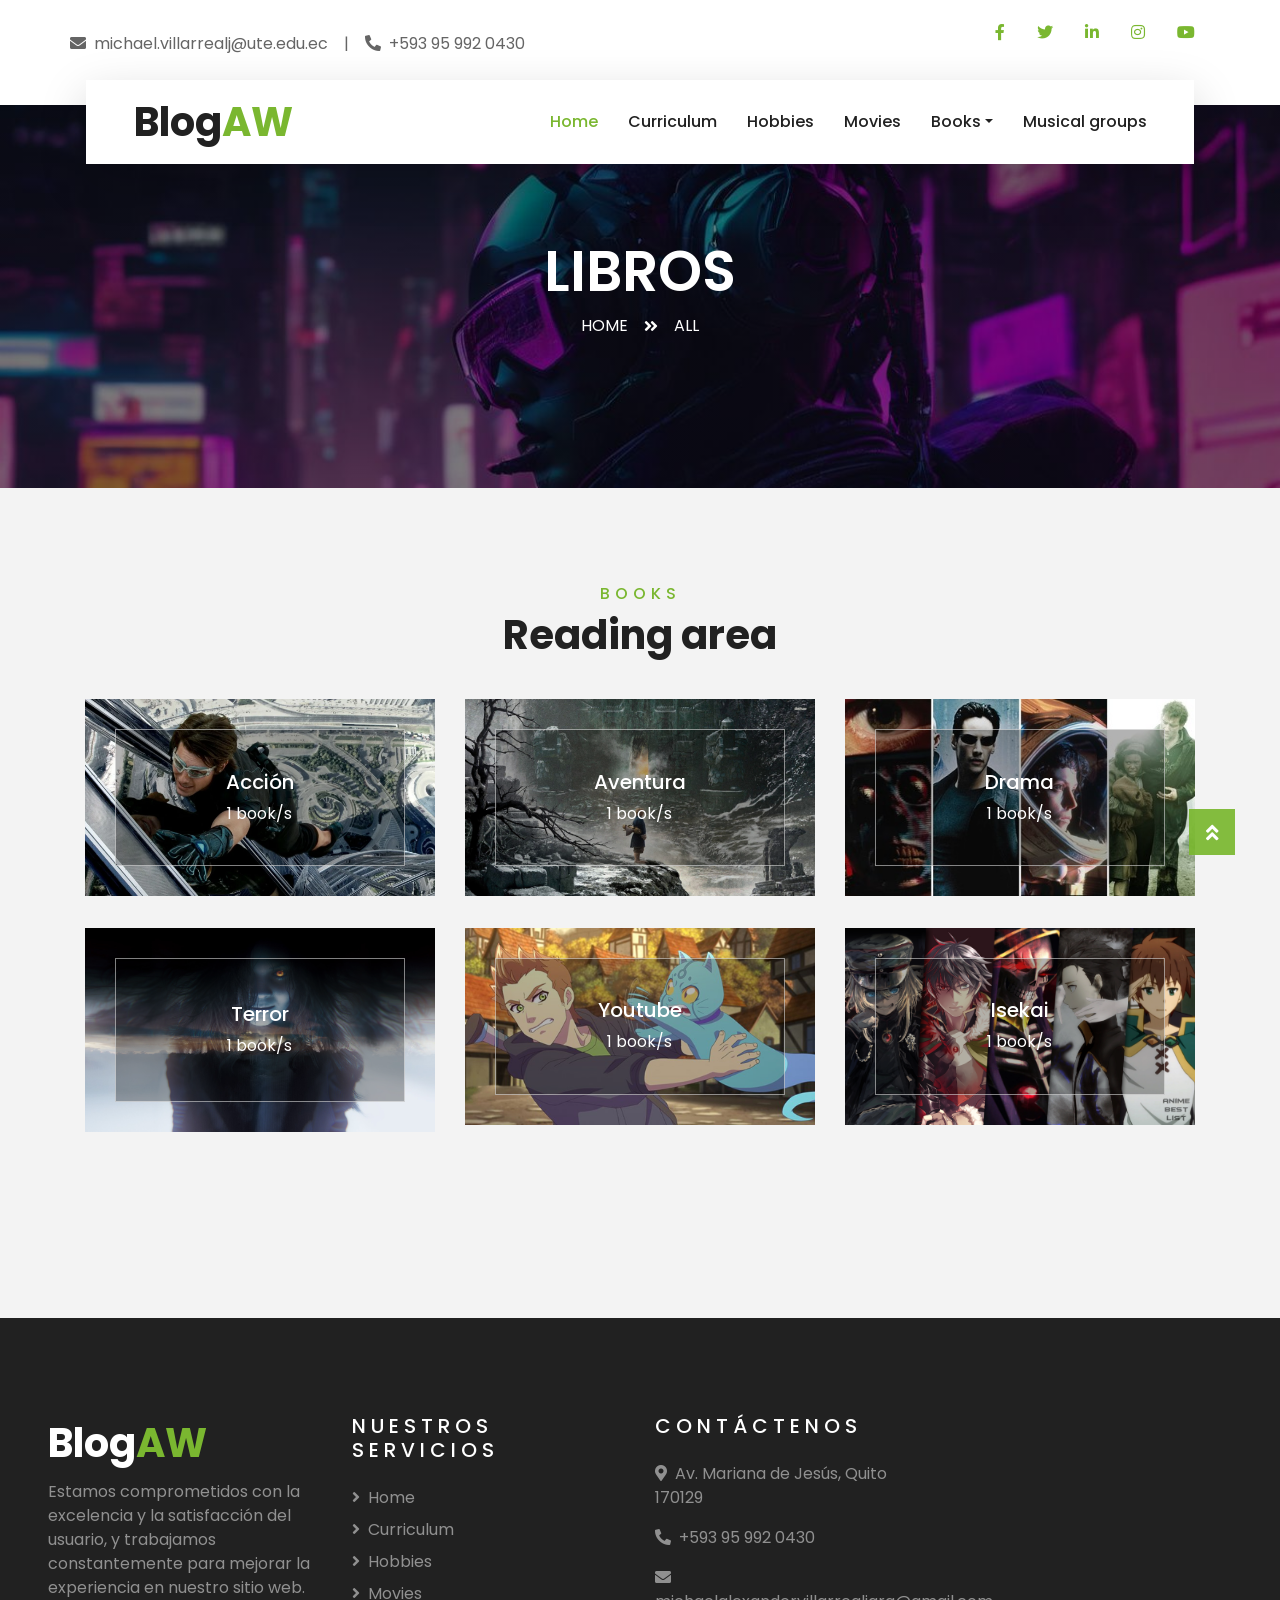
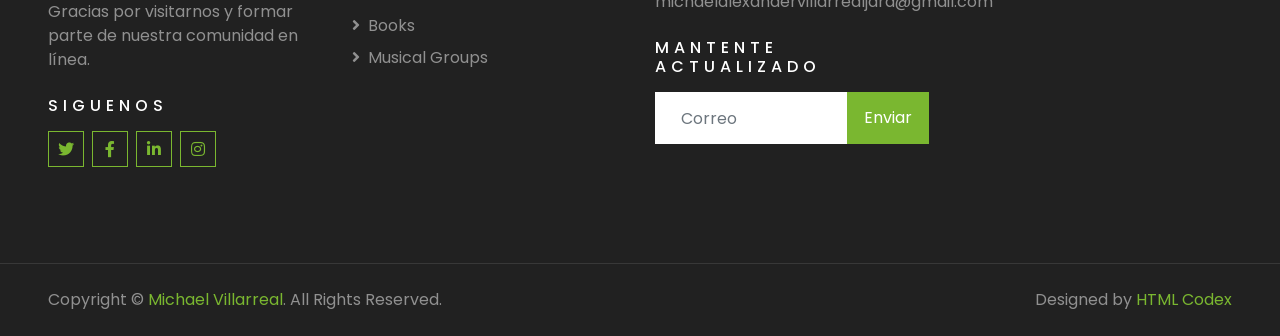
<file: books.html>
<!DOCTYPE html>
<html lang="en">

<head>
    <meta charset="utf-8">
    <title>TRAVELER - Free Travel Website Template</title>
    <meta content="width=device-width, initial-scale=1.0" name="viewport">
    <meta content="Free HTML Templates" name="keywords">
    <meta content="Free HTML Templates" name="description">

    <!-- Favicon -->
    <link href="img/favicon.ico" rel="icon">

    <!-- Google Web Fonts -->
    <link rel="preconnect" href="https://fonts.gstatic.com">
    <link href="https://fonts.googleapis.com/css2?family=Poppins:wght@400;500;600;700&display=swap" rel="stylesheet"> 

    <!-- Font Awesome -->
    <link href="https://cdnjs.cloudflare.com/ajax/libs/font-awesome/5.10.0/css/all.min.css" rel="stylesheet">

    <!-- Libraries Stylesheet -->
    <link href="lib/owlcarousel/assets/owl.carousel.min.css" rel="stylesheet">
    <link href="lib/tempusdominus/css/tempusdominus-bootstrap-4.min.css" rel="stylesheet" />

    <!-- Customized Bootstrap Stylesheet -->
    <link href="css/style.css" rel="stylesheet">
    <link rel="icon" href="img\marselo.ico">
</head>

<body>
    <!-- Topbar Start -->
    <div class="container-fluid bg-light pt-3 d-none d-lg-block" style="height: 80px">
        <div class="container">
            <div class="row">
                <div class="col-lg-6 text-center text-lg-left mb-2 mb-lg-0" style="padding: 16px 0px;">
                    <div class="d-inline-flex align-items-center">
                        <p><i class="fa fa-envelope mr-2"></i>michael.villarrealj@ute.edu.ec</p>
                        <p class="text-body px-3">|</p>
                        <p><i class="fa fa-phone-alt mr-2"  ></i>+593 95 992 0430</p>
                    </div>
                </div>
                <div class="col-lg-6 text-center text-lg-right" style="padding: 5px 15px">
                    <div class="d-inline-flex align-items-center">
                        <a class="text-primary px-3" href="https://m.facebook.com/profile.php/?id=100043905011973&name=STSDirectNavUserDecorator&locale=es_LA">
                            <i class="fab fa-facebook-f"></i>
                        </a>
                        <a class="text-primary px-3" href="https://twitter.com/michael85747957">
                            <i class="fab fa-twitter"></i>
                        </a>
                        <a class="text-primary px-3" href="https://www.linkedin.com/in/michael-villarreal-jara-a768a626a/">
                            <i class="fab fa-linkedin-in"></i>
                        </a>
                        <a class="text-primary px-3" href="https://instagram.com/micha_alex24?igshid=OGQ5ZDc2ODk2ZA==">
                            <i class="fab fa-instagram"></i>
                        </a>
                        <a class="text-primary pl-3" href="https://youtube.com/@michaelalexandervillarreal3193?si=LBqCOp1kVZDdG7wE">
                            <i class="fab fa-youtube"></i>
                        </a>
                    </div>
                </div>
            </div>
        </div>
    </div>
    <!-- Topbar End -->


    <!-- Navbar Start -->
    <div class="container-fluid position-relative nav-bar p-0" style="height: 50px">
        <div class="container-lg position-relative p-0 px-lg-3" style="z-index: 9;">
            <nav class="navbar navbar-expand-lg bg-light navbar-light shadow-lg py-3 py-lg-0 pl-3 pl-lg-5">
                <a href="" class="navbar-brand">
                    <h1 class="m-0 text-primary"><span class="text-dark">Blog</span>AW</h1>
                </a>
                <button type="button" class="navbar-toggler" data-toggle="collapse" data-target="#navbarCollapse">
                    <span class="navbar-toggler-icon"></span>
                </button>
                <div class="collapse navbar-collapse justify-content-between px-3" id="navbarCollapse">
                    <div class="navbar-nav ml-auto py-0">
                        <a href="index.html" class="nav-item nav-link active">Home</a>
                        <a href="about.html" class="nav-item nav-link">Curriculum</a>
                        <a href="service.html" class="nav-item nav-link">Hobbies</a>
                        <a href="package.html" class="nav-item nav-link">Movies</a>
                        <div class="nav-item dropdown">
                            <a href="#" class="nav-link dropdown-toggle" data-toggle="dropdown">Books</a>
                            <div class="dropdown-menu border-0 rounded-0 m-0">
                                <a href="books.html" class="dropdown-item active">All</a>
                                <a href="blog.html" class="dropdown-item">Acción</a>
                                <a href="single.html" class="dropdown-item">Aventura</a>
                                <a href="destination.html" class="dropdown-item">Drama</a>
                                <a href="terror.html" class="dropdown-item">Terror</a>
                                <a href="guide.html" class="dropdown-item">Youtube</a>
                                <a href="testimonial.html" class="dropdown-item">Isekai</a>
                            </div>
                        </div>
                        <a href="musical.html" class="nav-item nav-link">Musical groups</a>
                    </div>
                </div>
            </nav>
        </div>
    </div>
    <!-- Navbar End -->


    <!-- Header Start -->
    <div class="container-fluid page-header">
        <div class="container">
            <div class="d-flex flex-column align-items-center justify-content-center" style="min-height: 400px">
                <h3 class="display-4 text-white text-uppercase">Libros</h3>
                <div class="d-inline-flex text-white">
                    <p class="m-0 text-uppercase"><a class="text-white" href="index.html">Home</a></p>
                    <i class="fa fa-angle-double-right pt-1 px-3"></i>
                    <p class="m-0 text-uppercase">All</p>
                </div>
            </div>
        </div>
    </div>
    <!-- Header End -->


    <!-- Booking Start 
    <div class="container-fluid booking mt-5 pb-5">
        <div class="container pb-5">
            <div class="bg-light shadow" style="padding: 30px;">
                <div class="row align-items-center" style="min-height: 60px;">
                    <div class="col-md-10">
                        <div class="row">
                            <div class="col-md-3">
                                <div class="mb-3 mb-md-0">
                                    <select class="custom-select px-4" style="height: 47px;">
                                        <option selected>Destination</option>
                                        <option value="1">Destination 1</option>
                                        <option value="2">Destination 1</option>
                                        <option value="3">Destination 1</option>
                                    </select>
                                </div>
                            </div>
                            <div class="col-md-3">
                                <div class="mb-3 mb-md-0">
                                    <div class="date" id="date1" data-target-input="nearest">
                                        <input type="text" class="form-control p-4 datetimepicker-input" placeholder="Depart Date" data-target="#date1" data-toggle="datetimepicker"/>
                                    </div>
                                </div>
                            </div>
                            <div class="col-md-3">
                                <div class="mb-3 mb-md-0">
                                    <div class="date" id="date2" data-target-input="nearest">
                                        <input type="text" class="form-control p-4 datetimepicker-input" placeholder="Return Date" data-target="#date2" data-toggle="datetimepicker"/>
                                    </div>
                                </div>
                            </div>
                            <div class="col-md-3">
                                <div class="mb-3 mb-md-0">
                                    <select class="custom-select px-4" style="height: 47px;">
                                        <option selected>Duration</option>
                                        <option value="1">Duration 1</option>
                                        <option value="2">Duration 1</option>
                                        <option value="3">Duration 1</option>
                                    </select>
                                </div>
                            </div>
                        </div>
                    </div>
                    <div class="col-md-2">
                        <button class="btn btn-primary btn-block" type="submit" style="height: 47px; margin-top: -2px;">Submit</button>
                    </div>
                </div>
            </div>
        </div>
    </div>
-->
    <!-- Booking End -->


    <!-- Books Start -->
    <div class="container-fluid py-5">
        <div class="container pt-5 pb-3">
            <div class="text-center mb-3 pb-3">
                <h6 class="text-primary text-uppercase" style="letter-spacing: 5px;">Books</h6>
                <h1>Reading area</h1>
            </div>
            <div class="row">
                <div class="col-lg-4 col-md-6 mb-4">
                    <div class="destination-item position-relative overflow-hidden mb-2">
                        <img class="img-fluid" src="img/destination-1.jpg" alt="">
                        <a class="destination-overlay text-white text-decoration-none" href="blog.html">
                            <h5 class="text-white">Acción</h5>
                            <span>1 book/s</span>
                        </a>
                    </div>
                </div>
                <div class="col-lg-4 col-md-6 mb-4">
                    <div class="destination-item position-relative overflow-hidden mb-2">
                        <img class="img-fluid" src="img/destination-2.jpg" alt="">
                        <a class="destination-overlay text-white text-decoration-none" href="single.html">
                            <h5 class="text-white">Aventura</h5>
                            <span>1 book/s</span>
                        </a>
                    </div>
                </div>
                <div class="col-lg-4 col-md-6 mb-4">
                    <div class="destination-item position-relative overflow-hidden mb-2">
                        <img class="img-fluid" src="img/destination-3.jpg" alt="">
                        <a class="destination-overlay text-white text-decoration-none" href="destination.html">
                            <h5 class="text-white">Drama</h5>
                            <span>1 book/s</span>
                        </a>
                    </div>
                </div>
                <div class="col-lg-4 col-md-6 mb-4">
                    <div class="destination-item position-relative overflow-hidden mb-2">
                        <img class="img-fluid" src="img/destination-4.jpg" alt="">
                        <a class="destination-overlay text-white text-decoration-none" href="terror.html">
                            <h5 class="text-white">Terror</h5>
                            <span>1 book/s</span>
                        </a>
                    </div>
                </div>
                <div class="col-lg-4 col-md-6 mb-4">
                    <div class="destination-item position-relative overflow-hidden mb-2">
                        <img class="img-fluid" src="img/destination-5.jpg" alt="">
                        <a class="destination-overlay text-white text-decoration-none" href="guide.html">
                            <h5 class="text-white">Youtube</h5>
                            <span>1 book/s</span>
                        </a>
                    </div>
                </div>
                <div class="col-lg-4 col-md-6 mb-4">
                    <div class="destination-item position-relative overflow-hidden mb-2">
                        <img class="img-fluid" src="img/destination-6.jpg" alt="">
                        <a class="destination-overlay text-white text-decoration-none" href="testimonial.html">
                            <h5 class="text-white">Isekai</h5>
                            <span>1 book/s</span>
                        </a>
                    </div>
                </div>
            </div>
        </div>
    </div>
    <!-- Books End-->


    <!-- Footer Start -->
    <div class="container-fluid bg-dark text-white-50 py-5 px-sm-3 px-lg-5" style="margin-top: 90px;">
        <div class="row pt-5">
            <div class="col-lg-3 col-md-6 mb-5">
                <a href="" class="navbar-brand">
                    <h1 class="text-primary"><span class="text-white">Blog</span>AW</h1>
                </a>
                <p>Estamos comprometidos con la excelencia y la satisfacción del usuario, y trabajamos constantemente para mejorar la experiencia en nuestro sitio web. Gracias por visitarnos y formar parte de nuestra comunidad en línea. </p>
                <h6 class="text-white text-uppercase mt-4 mb-3" style="letter-spacing: 5px;">Siguenos</h6>
                <div class="d-flex justify-content-start">
                    <a class="btn btn-outline-primary btn-square mr-2" href="https://twitter.com/UTEoficial?ref_src=twsrc%5Egoogle%7Ctwcamp%5Eserp%7Ctwgr%5Eauthor"><i class="fab fa-twitter"></i></a>
                    <a class="btn btn-outline-primary btn-square mr-2" href="https://www.facebook.com/UTE.EC.Oficial/?locale=es_LA"><i class="fab fa-facebook-f"></i></a>
                    <a class="btn btn-outline-primary btn-square mr-2" href="https://www.linkedin.com/school/universidadute/?originalSubdomain=ec"><i class="fab fa-linkedin-in"></i></a>
                    <a class="btn btn-outline-primary btn-square" href="https://www.instagram.com/ute_oficial/?hl=es"><i class="fab fa-instagram"></i></a>
                </div>
            </div>
            <div class="col-lg-3 col-md-6 mb-5">
                <h5 class="text-white text-uppercase mb-4" style="letter-spacing: 5px;">Nuestros servicios</h5>
                <div class="d-flex flex-column justify-content-start">
                    <a class="text-white-50 mb-2" href="index.html"><i class="fa fa-angle-right mr-2"></i>Home</a>
                    <a class="text-white-50 mb-2" href="about.html"><i class="fa fa-angle-right mr-2"></i>Curriculum</a>
                    <a class="text-white-50 mb-2" href="service.html"><i class="fa fa-angle-right mr-2"></i>Hobbies</a>
                    <a class="text-white-50 mb-2" href="package.html"><i class="fa fa-angle-right mr-2"></i>Movies</a>
                    <a class="text-white-50 mb-2" href="books.html"><i class="fa fa-angle-right mr-2"></i>Books</a>
                    <a class="text-white-50 mb-2" href="musical.html"><i class="fa fa-angle-right mr-2"></i>Musical Groups</a>
                </div>
            </div>
            <!--
            <div class="col-lg-3 col-md-6 mb-5">
                <h5 class="text-white text-uppercase mb-4" style="letter-spacing: 5px;">Usefull Links</h5>
                <div class="d-flex flex-column justify-content-start">
                    <a class="text-white-50 mb-2" href="#"><i class="fa fa-angle-right mr-2"></i>About</a>
                    <a class="text-white-50 mb-2" href="#"><i class="fa fa-angle-right mr-2"></i>Destination</a>
                    <a class="text-white-50 mb-2" href="#"><i class="fa fa-angle-right mr-2"></i>Services</a>
                    <a class="text-white-50 mb-2" href="#"><i class="fa fa-angle-right mr-2"></i>Packages</a>
                    <a class="text-white-50 mb-2" href="#"><i class="fa fa-angle-right mr-2"></i>Guides</a>
                    <a class="text-white-50 mb-2" href="#"><i class="fa fa-angle-right mr-2"></i>Testimonial</a>
                    <a class="text-white-50" href="#"><i class="fa fa-angle-right mr-2"></i>Blog</a>
                </div>
            </div>
        -->
            <div class="col-lg-3 col-md-6 mb-5" >
                <h5 class="text-white text-uppercase mb-4" style="letter-spacing: 5px;">Contáctenos</h5>
                <p><i class="fa fa-map-marker-alt mr-2"></i>Av. Mariana de Jesús, Quito 170129</p>
                <p><i class="fa fa-phone-alt mr-2"></i>+593 95 992 0430</p>
                <p><i class="fa fa-envelope mr-2"></i>michaelalexandervillarrealjara@gmail.com</p>
                <h6 class="text-white text-uppercase mt-4 mb-3" style="letter-spacing: 5px;">Mantente actualizado</h6>
                <div class="w-100">
                    <div class="input-group">
                        <input type="text" class="form-control border-light" style="padding: 25px;" placeholder="Correo">
                        <div class="input-group-append">
                            <button class="btn btn-primary px-3">Enviar</button>
                        </div>
                    </div>
                </div>
            </div>
        </div>
    </div>
    <div class="container-fluid bg-dark text-white border-top py-4 px-sm-3 px-md-5" style="border-color: rgba(256, 256, 256, .1) !important;">
        <div class="row">
            <div class="col-lg-6 text-center text-md-left mb-3 mb-md-0">
                <p class="m-0 text-white-50">Copyright &copy; <a href="https://www.facebook.com/alexander.jara.3975012">Michael Villarreal</a>. All Rights Reserved.</a>
                </p>
            </div>
            <div class="col-lg-6 text-center text-md-right">
                <p class="m-0 text-white-50">Designed by <a href="https://htmlcodex.com">HTML Codex</a>
                </p>
            </div>
        </div>
    </div>
    <!-- Footer End -->


    <!-- Back to Top -->
    <a href="#" class="btn btn-lg btn-primary btn-lg-square back-to-top"><i class="fa fa-angle-double-up"></i></a>


    <!-- JavaScript Libraries -->
    <script src="https://code.jquery.com/jquery-3.4.1.min.js"></script>
    <script src="https://stackpath.bootstrapcdn.com/bootstrap/4.4.1/js/bootstrap.bundle.min.js"></script>
    <script src="lib/easing/easing.min.js"></script>
    <script src="lib/owlcarousel/owl.carousel.min.js"></script>
    <script src="lib/tempusdominus/js/moment.min.js"></script>
    <script src="lib/tempusdominus/js/moment-timezone.min.js"></script>
    <script src="lib/tempusdominus/js/tempusdominus-bootstrap-4.min.js"></script>

    <!-- Contact Javascript File -->
    <script src="mail/jqBootstrapValidation.min.js"></script>
    <script src="mail/contact.js"></script>

    <!-- Template Javascript -->
    <script src="js/main.js"></script>
</body>

</html>
</file>
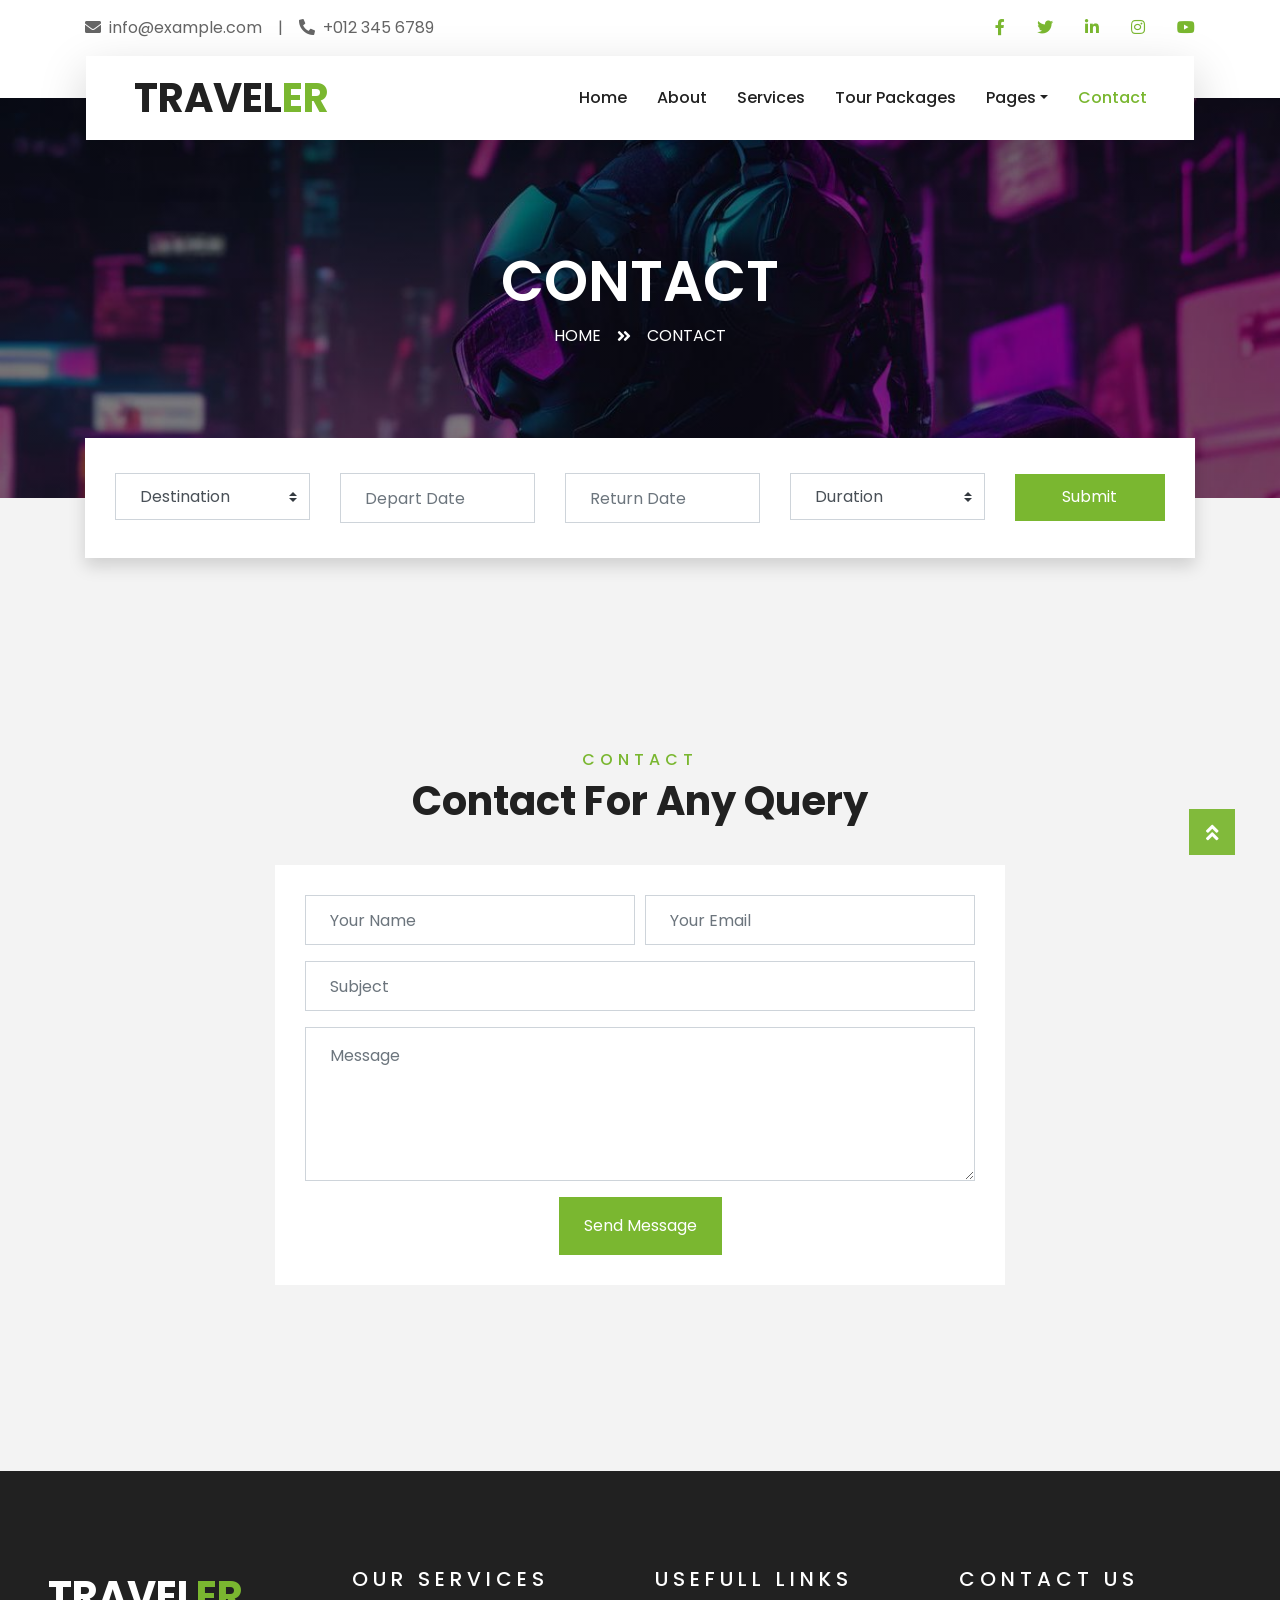
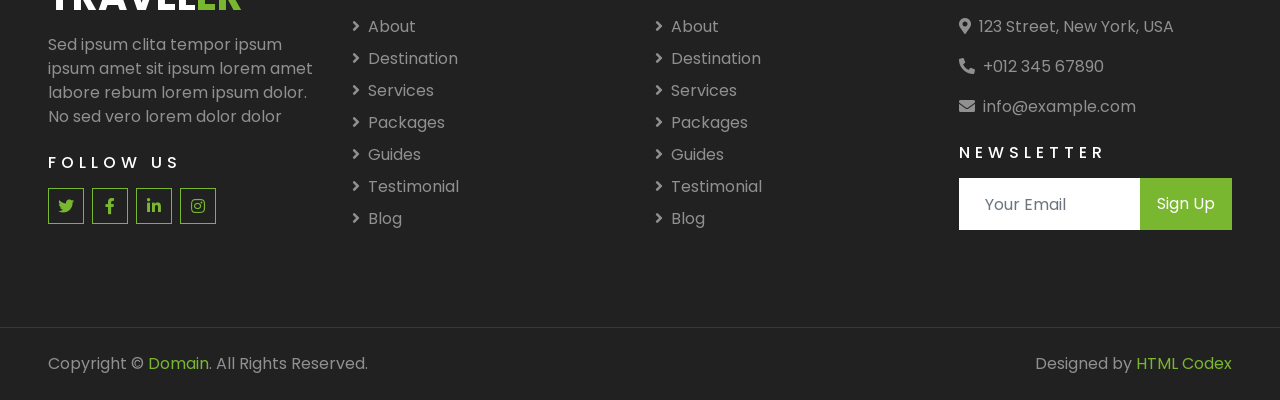
<file: contact.html>
<!DOCTYPE html>
<html lang="en">

<head>
    <meta charset="utf-8">
    <title>TRAVELER - Free Travel Website Template</title>
    <meta content="width=device-width, initial-scale=1.0" name="viewport">
    <meta content="Free HTML Templates" name="keywords">
    <meta content="Free HTML Templates" name="description">

    <!-- Favicon -->
    <link href="img/favicon.ico" rel="icon">

    <!-- Google Web Fonts -->
    <link rel="preconnect" href="https://fonts.gstatic.com">
    <link href="https://fonts.googleapis.com/css2?family=Poppins:wght@400;500;600;700&display=swap" rel="stylesheet"> 

    <!-- Font Awesome -->
    <link href="https://cdnjs.cloudflare.com/ajax/libs/font-awesome/5.10.0/css/all.min.css" rel="stylesheet">

    <!-- Libraries Stylesheet -->
    <link href="lib/owlcarousel/assets/owl.carousel.min.css" rel="stylesheet">
    <link href="lib/tempusdominus/css/tempusdominus-bootstrap-4.min.css" rel="stylesheet" />

    <!-- Customized Bootstrap Stylesheet -->
    <link href="css/style.css" rel="stylesheet">
</head>

<body>
    <!-- Topbar Start -->
    <div class="container-fluid bg-light pt-3 d-none d-lg-block">
        <div class="container">
            <div class="row">
                <div class="col-lg-6 text-center text-lg-left mb-2 mb-lg-0">
                    <div class="d-inline-flex align-items-center">
                        <p><i class="fa fa-envelope mr-2"></i>info@example.com</p>
                        <p class="text-body px-3">|</p>
                        <p><i class="fa fa-phone-alt mr-2"></i>+012 345 6789</p>
                    </div>
                </div>
                <div class="col-lg-6 text-center text-lg-right">
                    <div class="d-inline-flex align-items-center">
                        <a class="text-primary px-3" href="">
                            <i class="fab fa-facebook-f"></i>
                        </a>
                        <a class="text-primary px-3" href="">
                            <i class="fab fa-twitter"></i>
                        </a>
                        <a class="text-primary px-3" href="">
                            <i class="fab fa-linkedin-in"></i>
                        </a>
                        <a class="text-primary px-3" href="">
                            <i class="fab fa-instagram"></i>
                        </a>
                        <a class="text-primary pl-3" href="">
                            <i class="fab fa-youtube"></i>
                        </a>
                    </div>
                </div>
            </div>
        </div>
    </div>
    <!-- Topbar End -->


    <!-- Navbar Start -->
    <div class="container-fluid position-relative nav-bar p-0">
        <div class="container-lg position-relative p-0 px-lg-3" style="z-index: 9;">
            <nav class="navbar navbar-expand-lg bg-light navbar-light shadow-lg py-3 py-lg-0 pl-3 pl-lg-5">
                <a href="" class="navbar-brand">
                    <h1 class="m-0 text-primary"><span class="text-dark">TRAVEL</span>ER</h1>
                </a>
                <button type="button" class="navbar-toggler" data-toggle="collapse" data-target="#navbarCollapse">
                    <span class="navbar-toggler-icon"></span>
                </button>
                <div class="collapse navbar-collapse justify-content-between px-3" id="navbarCollapse">
                    <div class="navbar-nav ml-auto py-0">
                        <a href="index.html" class="nav-item nav-link">Home</a>
                        <a href="about.html" class="nav-item nav-link">About</a>
                        <a href="service.html" class="nav-item nav-link">Services</a>
                        <a href="package.html" class="nav-item nav-link">Tour Packages</a>
                        <div class="nav-item dropdown">
                            <a href="#" class="nav-link dropdown-toggle" data-toggle="dropdown">Pages</a>
                            <div class="dropdown-menu border-0 rounded-0 m-0">
                                <a href="blog.html" class="dropdown-item">Blog Grid</a>
                                <a href="single.html" class="dropdown-item">Blog Detail</a>
                                <a href="destination.html" class="dropdown-item">Destination</a>
                                <a href="guide.html" class="dropdown-item">Travel Guides</a>
                                <a href="testimonial.html" class="dropdown-item">Testimonial</a>
                            </div>
                        </div>
                        <a href="contact.html" class="nav-item nav-link active">Contact</a>
                    </div>
                </div>
            </nav>
        </div>
    </div>
    <!-- Navbar End -->


    <!-- Header Start -->
    <div class="container-fluid page-header">
        <div class="container">
            <div class="d-flex flex-column align-items-center justify-content-center" style="min-height: 400px">
                <h3 class="display-4 text-white text-uppercase">Contact</h3>
                <div class="d-inline-flex text-white">
                    <p class="m-0 text-uppercase"><a class="text-white" href="">Home</a></p>
                    <i class="fa fa-angle-double-right pt-1 px-3"></i>
                    <p class="m-0 text-uppercase">Contact</p>
                </div>
            </div>
        </div>
    </div>
    <!-- Header End -->


    <!-- Booking Start -->
    <div class="container-fluid booking mt-5 pb-5">
        <div class="container pb-5">
            <div class="bg-light shadow" style="padding: 30px;">
                <div class="row align-items-center" style="min-height: 60px;">
                    <div class="col-md-10">
                        <div class="row">
                            <div class="col-md-3">
                                <div class="mb-3 mb-md-0">
                                    <select class="custom-select px-4" style="height: 47px;">
                                        <option selected>Destination</option>
                                        <option value="1">Destination 1</option>
                                        <option value="2">Destination 1</option>
                                        <option value="3">Destination 1</option>
                                    </select>
                                </div>
                            </div>
                            <div class="col-md-3">
                                <div class="mb-3 mb-md-0">
                                    <div class="date" id="date1" data-target-input="nearest">
                                        <input type="text" class="form-control p-4 datetimepicker-input" placeholder="Depart Date" data-target="#date1" data-toggle="datetimepicker"/>
                                    </div>
                                </div>
                            </div>
                            <div class="col-md-3">
                                <div class="mb-3 mb-md-0">
                                    <div class="date" id="date2" data-target-input="nearest">
                                        <input type="text" class="form-control p-4 datetimepicker-input" placeholder="Return Date" data-target="#date2" data-toggle="datetimepicker"/>
                                    </div>
                                </div>
                            </div>
                            <div class="col-md-3">
                                <div class="mb-3 mb-md-0">
                                    <select class="custom-select px-4" style="height: 47px;">
                                        <option selected>Duration</option>
                                        <option value="1">Duration 1</option>
                                        <option value="2">Duration 1</option>
                                        <option value="3">Duration 1</option>
                                    </select>
                                </div>
                            </div>
                        </div>
                    </div>
                    <div class="col-md-2">
                        <button class="btn btn-primary btn-block" type="submit" style="height: 47px; margin-top: -2px;">Submit</button>
                    </div>
                </div>
            </div>
        </div>
    </div>
    <!-- Booking End -->


    <!-- Contact Start -->
    <div class="container-fluid py-5">
        <div class="container py-5">
            <div class="text-center mb-3 pb-3">
                <h6 class="text-primary text-uppercase" style="letter-spacing: 5px;">Contact</h6>
                <h1>Contact For Any Query</h1>
            </div>
            <div class="row justify-content-center">
                <div class="col-lg-8">
                    <div class="contact-form bg-white" style="padding: 30px;">
                        <div id="success"></div>
                        <form name="sentMessage" id="contactForm" novalidate="novalidate">
                            <div class="form-row">
                                <div class="control-group col-sm-6">
                                    <input type="text" class="form-control p-4" id="name" placeholder="Your Name"
                                        required="required" data-validation-required-message="Please enter your name" />
                                    <p class="help-block text-danger"></p>
                                </div>
                                <div class="control-group col-sm-6">
                                    <input type="email" class="form-control p-4" id="email" placeholder="Your Email"
                                        required="required" data-validation-required-message="Please enter your email" />
                                    <p class="help-block text-danger"></p>
                                </div>
                            </div>
                            <div class="control-group">
                                <input type="text" class="form-control p-4" id="subject" placeholder="Subject"
                                    required="required" data-validation-required-message="Please enter a subject" />
                                <p class="help-block text-danger"></p>
                            </div>
                            <div class="control-group">
                                <textarea class="form-control py-3 px-4" rows="5" id="message" placeholder="Message"
                                    required="required"
                                    data-validation-required-message="Please enter your message"></textarea>
                                <p class="help-block text-danger"></p>
                            </div>
                            <div class="text-center">
                                <button class="btn btn-primary py-3 px-4" type="submit" id="sendMessageButton">Send Message</button>
                            </div>
                        </form>
                    </div>
                </div>
            </div>
        </div>
    </div>
    <!-- Contact End -->


    <!-- Footer Start -->
    <div class="container-fluid bg-dark text-white-50 py-5 px-sm-3 px-lg-5" style="margin-top: 90px;">
        <div class="row pt-5">
            <div class="col-lg-3 col-md-6 mb-5">
                <a href="" class="navbar-brand">
                    <h1 class="text-primary"><span class="text-white">TRAVEL</span>ER</h1>
                </a>
                <p>Sed ipsum clita tempor ipsum ipsum amet sit ipsum lorem amet labore rebum lorem ipsum dolor. No sed vero lorem dolor dolor</p>
                <h6 class="text-white text-uppercase mt-4 mb-3" style="letter-spacing: 5px;">Follow Us</h6>
                <div class="d-flex justify-content-start">
                    <a class="btn btn-outline-primary btn-square mr-2" href="#"><i class="fab fa-twitter"></i></a>
                    <a class="btn btn-outline-primary btn-square mr-2" href="#"><i class="fab fa-facebook-f"></i></a>
                    <a class="btn btn-outline-primary btn-square mr-2" href="#"><i class="fab fa-linkedin-in"></i></a>
                    <a class="btn btn-outline-primary btn-square" href="#"><i class="fab fa-instagram"></i></a>
                </div>
            </div>
            <div class="col-lg-3 col-md-6 mb-5">
                <h5 class="text-white text-uppercase mb-4" style="letter-spacing: 5px;">Our Services</h5>
                <div class="d-flex flex-column justify-content-start">
                    <a class="text-white-50 mb-2" href="#"><i class="fa fa-angle-right mr-2"></i>About</a>
                    <a class="text-white-50 mb-2" href="#"><i class="fa fa-angle-right mr-2"></i>Destination</a>
                    <a class="text-white-50 mb-2" href="#"><i class="fa fa-angle-right mr-2"></i>Services</a>
                    <a class="text-white-50 mb-2" href="#"><i class="fa fa-angle-right mr-2"></i>Packages</a>
                    <a class="text-white-50 mb-2" href="#"><i class="fa fa-angle-right mr-2"></i>Guides</a>
                    <a class="text-white-50 mb-2" href="#"><i class="fa fa-angle-right mr-2"></i>Testimonial</a>
                    <a class="text-white-50" href="#"><i class="fa fa-angle-right mr-2"></i>Blog</a>
                </div>
            </div>
            <div class="col-lg-3 col-md-6 mb-5">
                <h5 class="text-white text-uppercase mb-4" style="letter-spacing: 5px;">Usefull Links</h5>
                <div class="d-flex flex-column justify-content-start">
                    <a class="text-white-50 mb-2" href="#"><i class="fa fa-angle-right mr-2"></i>About</a>
                    <a class="text-white-50 mb-2" href="#"><i class="fa fa-angle-right mr-2"></i>Destination</a>
                    <a class="text-white-50 mb-2" href="#"><i class="fa fa-angle-right mr-2"></i>Services</a>
                    <a class="text-white-50 mb-2" href="#"><i class="fa fa-angle-right mr-2"></i>Packages</a>
                    <a class="text-white-50 mb-2" href="#"><i class="fa fa-angle-right mr-2"></i>Guides</a>
                    <a class="text-white-50 mb-2" href="#"><i class="fa fa-angle-right mr-2"></i>Testimonial</a>
                    <a class="text-white-50" href="#"><i class="fa fa-angle-right mr-2"></i>Blog</a>
                </div>
            </div>
            <div class="col-lg-3 col-md-6 mb-5">
                <h5 class="text-white text-uppercase mb-4" style="letter-spacing: 5px;">Contact Us</h5>
                <p><i class="fa fa-map-marker-alt mr-2"></i>123 Street, New York, USA</p>
                <p><i class="fa fa-phone-alt mr-2"></i>+012 345 67890</p>
                <p><i class="fa fa-envelope mr-2"></i>info@example.com</p>
                <h6 class="text-white text-uppercase mt-4 mb-3" style="letter-spacing: 5px;">Newsletter</h6>
                <div class="w-100">
                    <div class="input-group">
                        <input type="text" class="form-control border-light" style="padding: 25px;" placeholder="Your Email">
                        <div class="input-group-append">
                            <button class="btn btn-primary px-3">Sign Up</button>
                        </div>
                    </div>
                </div>
            </div>
        </div>
    </div>
    <div class="container-fluid bg-dark text-white border-top py-4 px-sm-3 px-md-5" style="border-color: rgba(256, 256, 256, .1) !important;">
        <div class="row">
            <div class="col-lg-6 text-center text-md-left mb-3 mb-md-0">
                <p class="m-0 text-white-50">Copyright &copy; <a href="#">Domain</a>. All Rights Reserved.</a>
                </p>
            </div>
            <div class="col-lg-6 text-center text-md-right">
                <p class="m-0 text-white-50">Designed by <a href="https://htmlcodex.com">HTML Codex</a>
                </p>
            </div>
        </div>
    </div>
    <!-- Footer End -->


    <!-- Back to Top -->
    <a href="#" class="btn btn-lg btn-primary btn-lg-square back-to-top"><i class="fa fa-angle-double-up"></i></a>


    <!-- JavaScript Libraries -->
    <script src="https://code.jquery.com/jquery-3.4.1.min.js"></script>
    <script src="https://stackpath.bootstrapcdn.com/bootstrap/4.4.1/js/bootstrap.bundle.min.js"></script>
    <script src="lib/easing/easing.min.js"></script>
    <script src="lib/owlcarousel/owl.carousel.min.js"></script>
    <script src="lib/tempusdominus/js/moment.min.js"></script>
    <script src="lib/tempusdominus/js/moment-timezone.min.js"></script>
    <script src="lib/tempusdominus/js/tempusdominus-bootstrap-4.min.js"></script>

    <!-- Contact Javascript File -->
    <script src="mail/jqBootstrapValidation.min.js"></script>
    <script src="mail/contact.js"></script>

    <!-- Template Javascript -->
    <script src="js/main.js"></script>
</body>

</html>
</file>
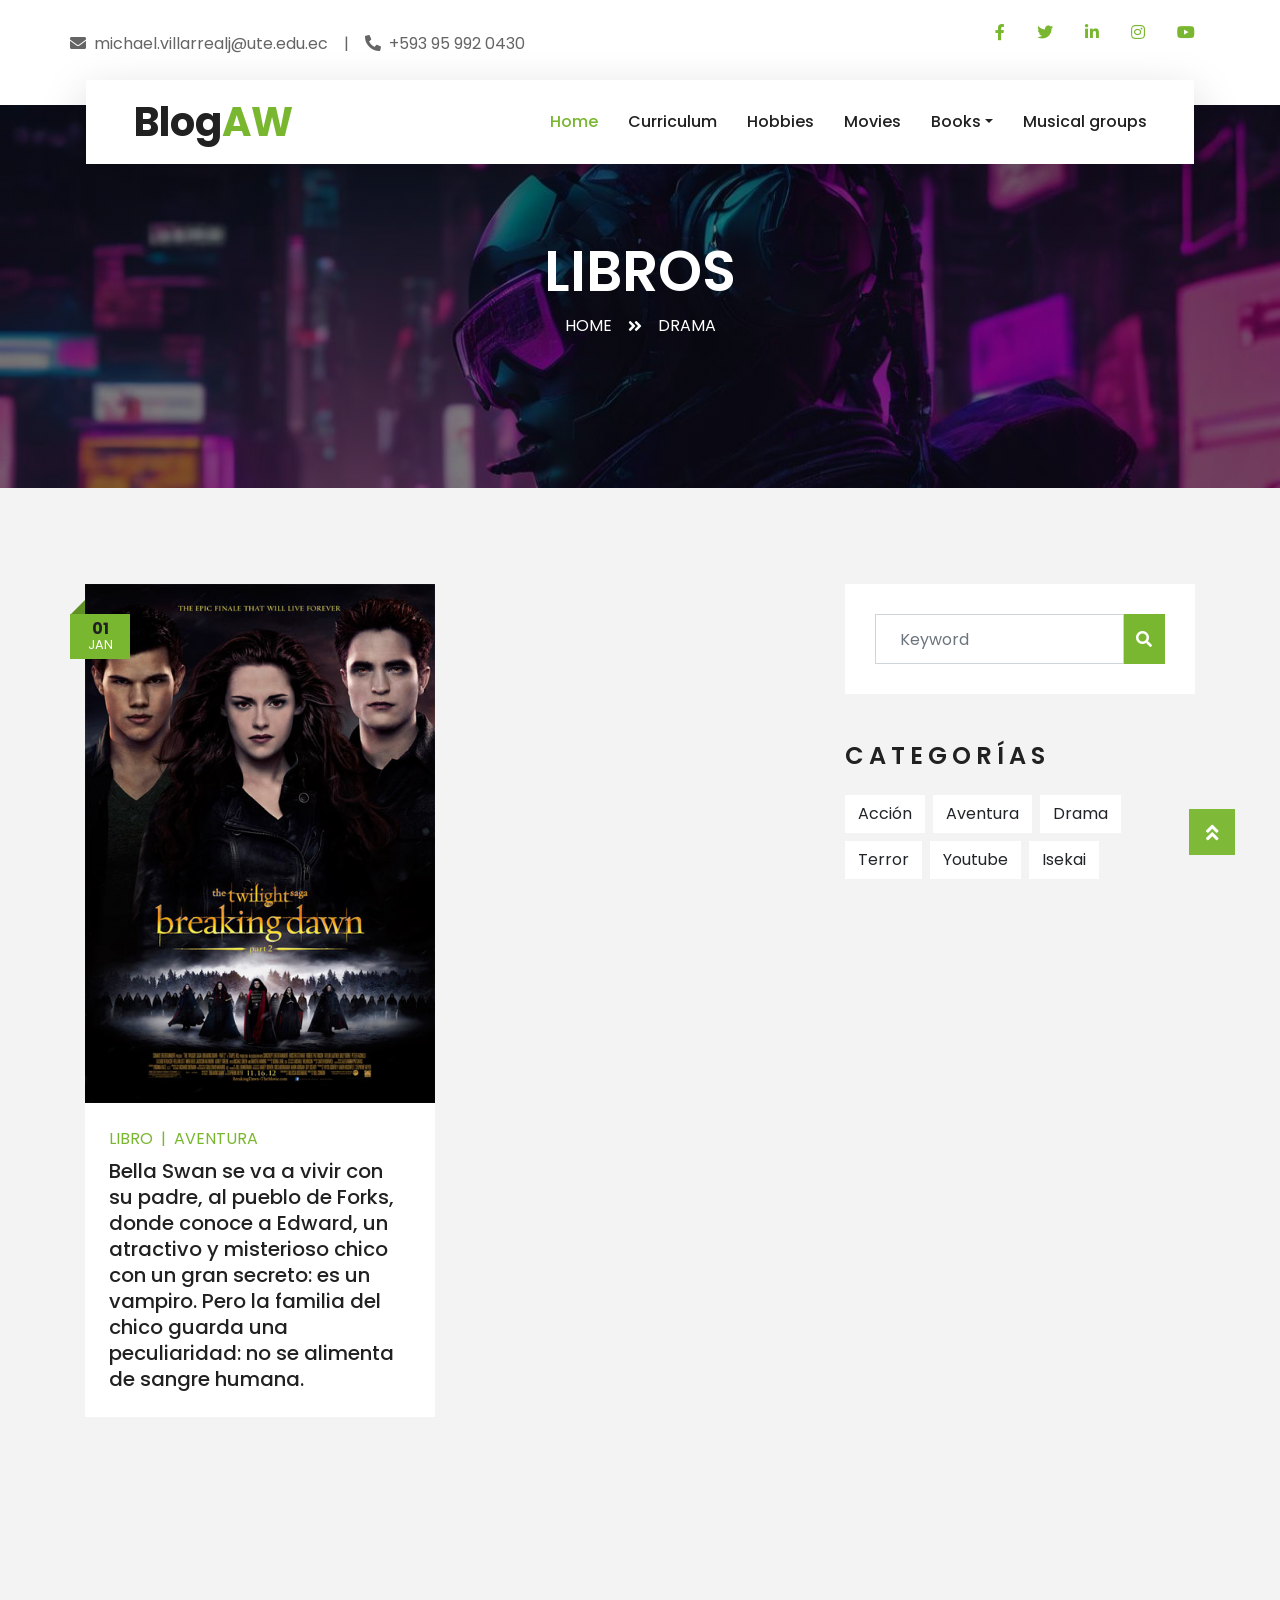
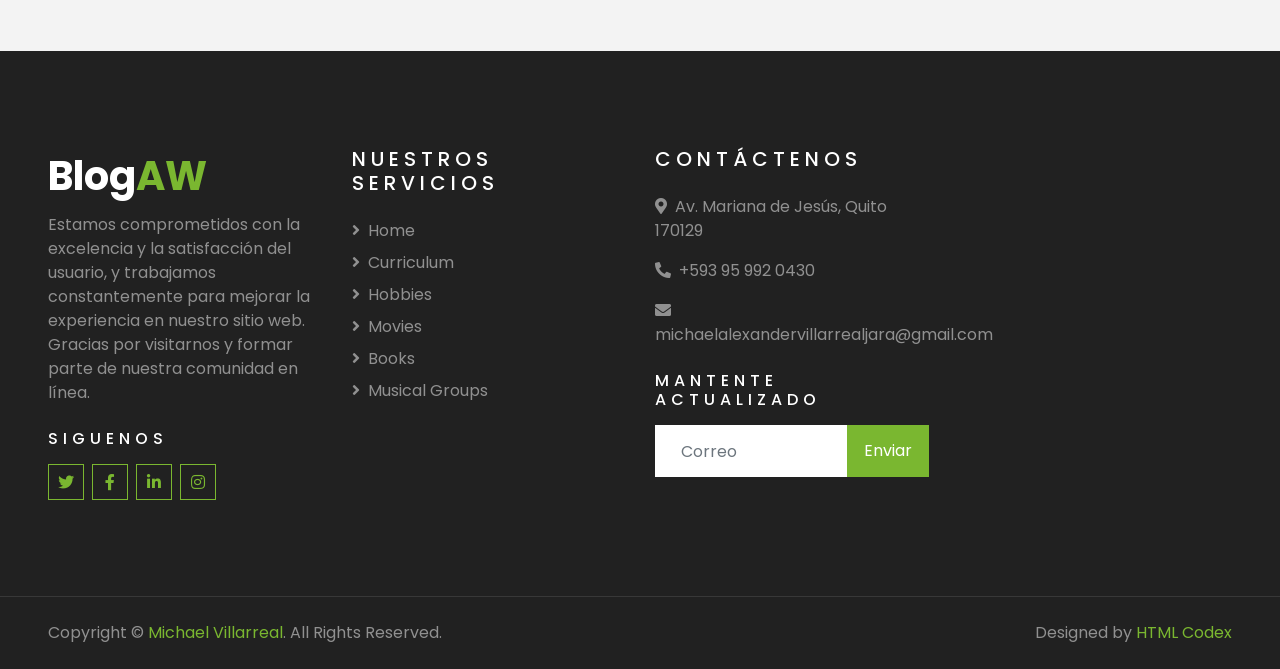
<file: destination.html>
<!DOCTYPE html>
<html lang="en">

<head>
    <meta charset="utf-8">
    <title>TRAVELER - Free Travel Website Template</title>
    <meta content="width=device-width, initial-scale=1.0" name="viewport">
    <meta content="Free HTML Templates" name="keywords">
    <meta content="Free HTML Templates" name="description">

    <!-- Favicon -->
    <link href="img/favicon.ico" rel="icon">

    <!-- Google Web Fonts -->
    <link rel="preconnect" href="https://fonts.gstatic.com">
    <link href="https://fonts.googleapis.com/css2?family=Poppins:wght@400;500;600;700&display=swap" rel="stylesheet"> 

    <!-- Font Awesome -->
    <link href="https://cdnjs.cloudflare.com/ajax/libs/font-awesome/5.10.0/css/all.min.css" rel="stylesheet">

    <!-- Libraries Stylesheet -->
    <link href="lib/owlcarousel/assets/owl.carousel.min.css" rel="stylesheet">
    <link href="lib/tempusdominus/css/tempusdominus-bootstrap-4.min.css" rel="stylesheet" />

    <!-- Customized Bootstrap Stylesheet -->
    <link href="css/style.css" rel="stylesheet">
    <link rel="icon" href="img\marselo.ico">
</head>

<body>
    <!-- Topbar Start -->
    <div class="container-fluid bg-light pt-3 d-none d-lg-block" style="height: 80px">
        <div class="container">
            <div class="row">
                <div class="col-lg-6 text-center text-lg-left mb-2 mb-lg-0" style="padding: 16px 0px;">
                    <div class="d-inline-flex align-items-center">
                        <p><i class="fa fa-envelope mr-2"></i>michael.villarrealj@ute.edu.ec</p>
                        <p class="text-body px-3">|</p>
                        <p><i class="fa fa-phone-alt mr-2"  ></i>+593 95 992 0430</p>
                    </div>
                </div>
                <div class="col-lg-6 text-center text-lg-right" style="padding: 5px 15px">
                    <div class="d-inline-flex align-items-center">
                        <a class="text-primary px-3" href="https://m.facebook.com/profile.php/?id=100043905011973&name=STSDirectNavUserDecorator&locale=es_LA">
                            <i class="fab fa-facebook-f"></i>
                        </a>
                        <a class="text-primary px-3" href="https://twitter.com/michael85747957">
                            <i class="fab fa-twitter"></i>
                        </a>
                        <a class="text-primary px-3" href="https://www.linkedin.com/in/michael-villarreal-jara-a768a626a/">
                            <i class="fab fa-linkedin-in"></i>
                        </a>
                        <a class="text-primary px-3" href="https://instagram.com/micha_alex24?igshid=OGQ5ZDc2ODk2ZA==">
                            <i class="fab fa-instagram"></i>
                        </a>
                        <a class="text-primary pl-3" href="https://youtube.com/@michaelalexandervillarreal3193?si=LBqCOp1kVZDdG7wE">
                            <i class="fab fa-youtube"></i>
                        </a>
                    </div>
                </div>
            </div>
        </div>
    </div>
    <!-- Topbar End -->


    <!-- Navbar Start -->
    <div class="container-fluid position-relative nav-bar p-0" style="height: 50px">
        <div class="container-lg position-relative p-0 px-lg-3" style="z-index: 9;">
            <nav class="navbar navbar-expand-lg bg-light navbar-light shadow-lg py-3 py-lg-0 pl-3 pl-lg-5">
                <a href="" class="navbar-brand">
                    <h1 class="m-0 text-primary"><span class="text-dark">Blog</span>AW</h1>
                </a>
                <button type="button" class="navbar-toggler" data-toggle="collapse" data-target="#navbarCollapse">
                    <span class="navbar-toggler-icon"></span>
                </button>
                <div class="collapse navbar-collapse justify-content-between px-3" id="navbarCollapse">
                    <div class="navbar-nav ml-auto py-0">
                        <a href="index.html" class="nav-item nav-link active">Home</a>
                        <a href="about.html" class="nav-item nav-link">Curriculum</a>
                        <a href="service.html" class="nav-item nav-link">Hobbies</a>
                        <a href="package.html" class="nav-item nav-link">Movies</a>
                        <div class="nav-item dropdown">
                            <a href="#" class="nav-link dropdown-toggle" data-toggle="dropdown">Books</a>
                            <div class="dropdown-menu border-0 rounded-0 m-0">
                                <a href="books.html" class="dropdown-item active">All</a>
                                <a href="blog.html" class="dropdown-item">Acción</a>
                                <a href="single.html" class="dropdown-item">Aventura</a>
                                <a href="destination.html" class="dropdown-item">Drama</a>
                                <a href="terror.html" class="dropdown-item">Terror</a>
                                <a href="guide.html" class="dropdown-item">Youtube</a>
                                <a href="testimonial.html" class="dropdown-item">Isekai</a>
                            </div>
                        </div>
                        <a href="musical.html" class="nav-item nav-link">Musical groups</a>
                    </div>
                </div>
            </nav>
        </div>
    </div>
    <!-- Navbar End -->


    <!-- Header Start -->
    <div class="container-fluid page-header">
        <div class="container">
            <div class="d-flex flex-column align-items-center justify-content-center" style="min-height: 400px">
                <h3 class="display-4 text-white text-uppercase">Libros</h3>
                <div class="d-inline-flex text-white">
                    <p class="m-0 text-uppercase"><a class="text-white" href="index.html">Home</a></p>
                    <i class="fa fa-angle-double-right pt-1 px-3"></i>
                    <p class="m-0 text-uppercase">Drama</p>
                </div>
            </div>
        </div>
    </div>
    <!-- Header End -->


    <!-- Booking Start 
    <div class="container-fluid booking mt-5 pb-5">
        <div class="container pb-5">
            <div class="bg-light shadow" style="padding: 30px;">
                <div class="row align-items-center" style="min-height: 60px;">
                    <div class="col-md-10">
                        <div class="row">
                            <div class="col-md-3">
                                <div class="mb-3 mb-md-0">
                                    <select class="custom-select px-4" style="height: 47px;">
                                        <option selected>Destination</option>
                                        <option value="1">Destination 1</option>
                                        <option value="2">Destination 1</option>
                                        <option value="3">Destination 1</option>
                                    </select>
                                </div>
                            </div>
                            <div class="col-md-3">
                                <div class="mb-3 mb-md-0">
                                    <div class="date" id="date1" data-target-input="nearest">
                                        <input type="text" class="form-control p-4 datetimepicker-input" placeholder="Depart Date" data-target="#date1" data-toggle="datetimepicker"/>
                                    </div>
                                </div>
                            </div>
                            <div class="col-md-3">
                                <div class="mb-3 mb-md-0">
                                    <div class="date" id="date2" data-target-input="nearest">
                                        <input type="text" class="form-control p-4 datetimepicker-input" placeholder="Return Date" data-target="#date2" data-toggle="datetimepicker"/>
                                    </div>
                                </div>
                            </div>
                            <div class="col-md-3">
                                <div class="mb-3 mb-md-0">
                                    <select class="custom-select px-4" style="height: 47px;">
                                        <option selected>Duration</option>
                                        <option value="1">Duration 1</option>
                                        <option value="2">Duration 1</option>
                                        <option value="3">Duration 1</option>
                                    </select>
                                </div>
                            </div>
                        </div>
                    </div>
                    <div class="col-md-2">
                        <button class="btn btn-primary btn-block" type="submit" style="height: 47px; margin-top: -2px;">Submit</button>
                    </div>
                </div>
            </div>
        </div>
    </div>
-->
    <!-- Booking End -->


    <!-- Blog Start -->
    <div class="container-fluid py-5">
        <div class="container py-5">
            <div class="row">
                <div class="col-lg-8">
                    <div class="row pb-3">
                        <div class="col-md-6 mb-4 pb-2">
                            <div class="blog-item">
                                <div class="position-relative">
                                    <img class="img-fluid w-100" src="img/crepusculo.jpg" alt="">
                                    <div class="blog-date">
                                        <h6 class="font-weight-bold mb-n1">01</h6>
                                        <small class="text-white text-uppercase">Jan</small>
                                    </div>
                                </div>
                                <div class="bg-white p-4">
                                    <div class="d-flex mb-2">
                                        <a class="text-primary text-uppercase text-decoration-none" href="">Libro </a>
                                        <span class="text-primary px-2">|</span>
                                        <a class="text-primary text-uppercase text-decoration-none" href="">Aventura</a>
                                    </div>
                                    <a class="h5 m-0 text-decoration-none" href="">Bella Swan se va a vivir con su padre, al pueblo de Forks, donde conoce a Edward, un atractivo y misterioso chico con un gran secreto: es un vampiro. Pero la familia del chico guarda una peculiaridad: no se alimenta de sangre humana.</a>
                                </div>
                            </div>
                        </div>
                        
                        <!--
                        <div class="col-12">
                            <nav aria-label="Page navigation">
                                <ul class="pagination pagination-lg justify-content-center bg-white mb-0" style="padding: 30px;">
                                  <li class="page-item disabled">
                                    <a class="page-link" href="#" aria-label="Previous">
                                      <span aria-hidden="true">&laquo;</span>
                                      <span class="sr-only">Previous</span>
                                    </a>
                                  </li>
                                  <li class="page-item active"><a class="page-link" href="#">1</a></li>
                                  <li class="page-item"><a class="page-link" href="#">2</a></li>
                                  <li class="page-item"><a class="page-link" href="#">3</a></li>
                                  <li class="page-item">
                                    <a class="page-link" href="#" aria-label="Next">
                                      <span aria-hidden="true">&raquo;</span>
                                      <span class="sr-only">Next</span>
                                    </a>
                                  </li>
                                </ul>
                              </nav>
                        </div>
                        -->
                    </div>
                </div>
    
                <div class="col-lg-4 mt-5 mt-lg-0">
                    <!-- Author Bio 
                    <div class="d-flex flex-column text-center bg-white mb-5 py-5 px-4">
                        <img src="img/user.jpg" class="img-fluid mx-auto mb-3" style="width: 100px;">
                        <h3 class="text-primary mb-3">John Doe</h3>
                        <p>Conset elitr erat vero dolor ipsum et diam, eos dolor lorem, ipsum sit no ut est  ipsum erat kasd amet elitr</p>
                        <div class="d-flex justify-content-center">
                            <a class="text-primary px-2" href="">
                                <i class="fab fa-facebook-f"></i>
                            </a>
                            <a class="text-primary px-2" href="">
                                <i class="fab fa-twitter"></i>
                            </a>
                            <a class="text-primary px-2" href="">
                                <i class="fab fa-linkedin-in"></i>
                            </a>
                            <a class="text-primary px-2" href="">
                                <i class="fab fa-instagram"></i>
                            </a>
                            <a class="text-primary px-2" href="">
                                <i class="fab fa-youtube"></i>
                            </a>
                        </div>
                    </div>
                -->
                    <!-- Search Form -->
                    <div class="mb-5">
                        <div class="bg-white" style="padding: 30px;">
                            <div class="input-group">
                                <input type="text" class="form-control p-4" placeholder="Keyword">
                                <div class="input-group-append">
                                    <span class="input-group-text bg-primary border-primary text-white"><i
                                            class="fa fa-search"></i></span>
                                </div>
                            </div>
                        </div>
                    </div>

                    <!-- Category List 
                    <div class="mb-5">
                        <h4 class="text-uppercase mb-4" style="letter-spacing: 5px;">Categories</h4>
                        <div class="bg-white" style="padding: 30px;">
                            <ul class="list-inline m-0">
                                <li class="mb-3 d-flex justify-content-between align-items-center">
                                    <a class="text-dark" href="#"><i class="fa fa-angle-right text-primary mr-2"></i>Web
                                        Design</a>
                                    <span class="badge badge-primary badge-pill">150</span>
                                </li>
                                <li class="mb-3 d-flex justify-content-between align-items-center">
                                    <a class="text-dark" href="#"><i class="fa fa-angle-right text-primary mr-2"></i>Web
                                        Development</a>
                                    <span class="badge badge-primary badge-pill">131</span>
                                </li>
                                <li class="mb-3 d-flex justify-content-between align-items-center">
                                    <a class="text-dark" href="#"><i
                                            class="fa fa-angle-right text-primary mr-2"></i>Online Marketing</a>
                                    <span class="badge badge-primary badge-pill">78</span>
                                </li>
                                <li class="mb-3 d-flex justify-content-between align-items-center">
                                    <a class="text-dark" href="#"><i
                                            class="fa fa-angle-right text-primary mr-2"></i>Keyword Research</a>
                                    <span class="badge badge-primary badge-pill">56</span>
                                </li>
                                <li class="d-flex justify-content-between align-items-center">
                                    <a class="text-dark" href="#"><i
                                            class="fa fa-angle-right text-primary mr-2"></i>Email Marketing</a>
                                    <span class="badge badge-primary badge-pill">98</span>
                                </li>
                            </ul>
                        </div>
                    </div>
                -->
                    <!-- Recent Post 
                    <div class="mb-5">
                        <h4 class="text-uppercase mb-4" style="letter-spacing: 5px;">Recent Post</h4>
                        <a class="d-flex align-items-center text-decoration-none bg-white mb-3" href="">
                            <img class="img-fluid" src="img/blog-100x100.jpg" alt="">
                            <div class="pl-3">
                                <h6 class="m-1">Diam lorem dolore justo eirmod lorem dolore</h6>
                                <small>Jan 01, 2050</small>
                            </div>
                        </a>
                        <a class="d-flex align-items-center text-decoration-none bg-white mb-3" href="">
                            <img class="img-fluid" src="img/blog-100x100.jpg" alt="">
                            <div class="pl-3">
                                <h6 class="m-1">Diam lorem dolore justo eirmod lorem dolore</h6>
                                <small>Jan 01, 2050</small>
                            </div>
                        </a>
                        <a class="d-flex align-items-center text-decoration-none bg-white mb-3" href="">
                            <img class="img-fluid" src="img/blog-100x100.jpg" alt="">
                            <div class="pl-3">
                                <h6 class="m-1">Diam lorem dolore justo eirmod lorem dolore</h6>
                                <small>Jan 01, 2050</small>
                            </div>
                        </a>
                    </div>
                -->

                    <!-- Tag Cloud Start -->
                    <div class="mb-5">
                        <h4 class="text-uppercase mb-4" style="letter-spacing: 5px;">Categorías</h4>
                        <div class="d-flex flex-wrap m-n1">
                            <a href="blog.html" class="btn btn-light m-1">Acción</a>
                            <a href="single.html" class="btn btn-light m-1">Aventura</a>
                            <a href="destination.html" class="btn btn-light m-1">Drama</a>
                            <a href="terror.html" class="btn btn-light m-1">Terror</a>
                            <a href="guide.html" class="btn btn-light m-1">Youtube</a>
                            <a href="testimonial.html" class="btn btn-light m-1">Isekai</a>
                        </div>
                    </div>
                    <!-- Tag Cloud End -->

                    
                </div>
            </div>
        </div>
    </div>
    <!-- Blog End -->


    <!-- Footer Start -->
    <div class="container-fluid bg-dark text-white-50 py-5 px-sm-3 px-lg-5" style="margin-top: 90px;">
        <div class="row pt-5">
            <div class="col-lg-3 col-md-6 mb-5">
                <a href="" class="navbar-brand">
                    <h1 class="text-primary"><span class="text-white">Blog</span>AW</h1>
                </a>
                <p>Estamos comprometidos con la excelencia y la satisfacción del usuario, y trabajamos constantemente para mejorar la experiencia en nuestro sitio web. Gracias por visitarnos y formar parte de nuestra comunidad en línea. </p>
                <h6 class="text-white text-uppercase mt-4 mb-3" style="letter-spacing: 5px;">Siguenos</h6>
                <div class="d-flex justify-content-start">
                    <a class="btn btn-outline-primary btn-square mr-2" href="https://twitter.com/UTEoficial?ref_src=twsrc%5Egoogle%7Ctwcamp%5Eserp%7Ctwgr%5Eauthor"><i class="fab fa-twitter"></i></a>
                    <a class="btn btn-outline-primary btn-square mr-2" href="https://www.facebook.com/UTE.EC.Oficial/?locale=es_LA"><i class="fab fa-facebook-f"></i></a>
                    <a class="btn btn-outline-primary btn-square mr-2" href="https://www.linkedin.com/school/universidadute/?originalSubdomain=ec"><i class="fab fa-linkedin-in"></i></a>
                    <a class="btn btn-outline-primary btn-square" href="https://www.instagram.com/ute_oficial/?hl=es"><i class="fab fa-instagram"></i></a>
                </div>
            </div>
            <div class="col-lg-3 col-md-6 mb-5">
                <h5 class="text-white text-uppercase mb-4" style="letter-spacing: 5px;">Nuestros servicios</h5>
                <div class="d-flex flex-column justify-content-start">
                    <a class="text-white-50 mb-2" href="index.html"><i class="fa fa-angle-right mr-2"></i>Home</a>
                    <a class="text-white-50 mb-2" href="about.html"><i class="fa fa-angle-right mr-2"></i>Curriculum</a>
                    <a class="text-white-50 mb-2" href="service.html"><i class="fa fa-angle-right mr-2"></i>Hobbies</a>
                    <a class="text-white-50 mb-2" href="package.html"><i class="fa fa-angle-right mr-2"></i>Movies</a>
                    <a class="text-white-50 mb-2" href="books.html"><i class="fa fa-angle-right mr-2"></i>Books</a>
                    <a class="text-white-50 mb-2" href="musical.html"><i class="fa fa-angle-right mr-2"></i>Musical Groups</a>
                </div>
            </div>
            <!--
            <div class="col-lg-3 col-md-6 mb-5">
                <h5 class="text-white text-uppercase mb-4" style="letter-spacing: 5px;">Usefull Links</h5>
                <div class="d-flex flex-column justify-content-start">
                    <a class="text-white-50 mb-2" href="#"><i class="fa fa-angle-right mr-2"></i>About</a>
                    <a class="text-white-50 mb-2" href="#"><i class="fa fa-angle-right mr-2"></i>Destination</a>
                    <a class="text-white-50 mb-2" href="#"><i class="fa fa-angle-right mr-2"></i>Services</a>
                    <a class="text-white-50 mb-2" href="#"><i class="fa fa-angle-right mr-2"></i>Packages</a>
                    <a class="text-white-50 mb-2" href="#"><i class="fa fa-angle-right mr-2"></i>Guides</a>
                    <a class="text-white-50 mb-2" href="#"><i class="fa fa-angle-right mr-2"></i>Testimonial</a>
                    <a class="text-white-50" href="#"><i class="fa fa-angle-right mr-2"></i>Blog</a>
                </div>
            </div>
        -->
            <div class="col-lg-3 col-md-6 mb-5" >
                <h5 class="text-white text-uppercase mb-4" style="letter-spacing: 5px;">Contáctenos</h5>
                <p><i class="fa fa-map-marker-alt mr-2"></i>Av. Mariana de Jesús, Quito 170129</p>
                <p><i class="fa fa-phone-alt mr-2"></i>+593 95 992 0430</p>
                <p><i class="fa fa-envelope mr-2"></i>michaelalexandervillarrealjara@gmail.com</p>
                <h6 class="text-white text-uppercase mt-4 mb-3" style="letter-spacing: 5px;">Mantente actualizado</h6>
                <div class="w-100">
                    <div class="input-group">
                        <input type="text" class="form-control border-light" style="padding: 25px;" placeholder="Correo">
                        <div class="input-group-append">
                            <button class="btn btn-primary px-3">Enviar</button>
                        </div>
                    </div>
                </div>
            </div>
        </div>
    </div>
    <div class="container-fluid bg-dark text-white border-top py-4 px-sm-3 px-md-5" style="border-color: rgba(256, 256, 256, .1) !important;">
        <div class="row">
            <div class="col-lg-6 text-center text-md-left mb-3 mb-md-0">
                <p class="m-0 text-white-50">Copyright &copy; <a href="https://www.facebook.com/alexander.jara.3975012">Michael Villarreal</a>. All Rights Reserved.</a>
                </p>
            </div>
            <div class="col-lg-6 text-center text-md-right">
                <p class="m-0 text-white-50">Designed by <a href="https://htmlcodex.com">HTML Codex</a>
                </p>
            </div>
        </div>
    </div>
    <!-- Footer End -->


    <!-- Back to Top -->
    <a href="#" class="btn btn-lg btn-primary btn-lg-square back-to-top"><i class="fa fa-angle-double-up"></i></a>


    <!-- JavaScript Libraries -->
    <script src="https://code.jquery.com/jquery-3.4.1.min.js"></script>
    <script src="https://stackpath.bootstrapcdn.com/bootstrap/4.4.1/js/bootstrap.bundle.min.js"></script>
    <script src="lib/easing/easing.min.js"></script>
    <script src="lib/owlcarousel/owl.carousel.min.js"></script>
    <script src="lib/tempusdominus/js/moment.min.js"></script>
    <script src="lib/tempusdominus/js/moment-timezone.min.js"></script>
    <script src="lib/tempusdominus/js/tempusdominus-bootstrap-4.min.js"></script>

    <!-- Contact Javascript File -->
    <script src="mail/jqBootstrapValidation.min.js"></script>
    <script src="mail/contact.js"></script>

    <!-- Template Javascript -->
    <script src="js/main.js"></script>
</body>

</html>
</file>
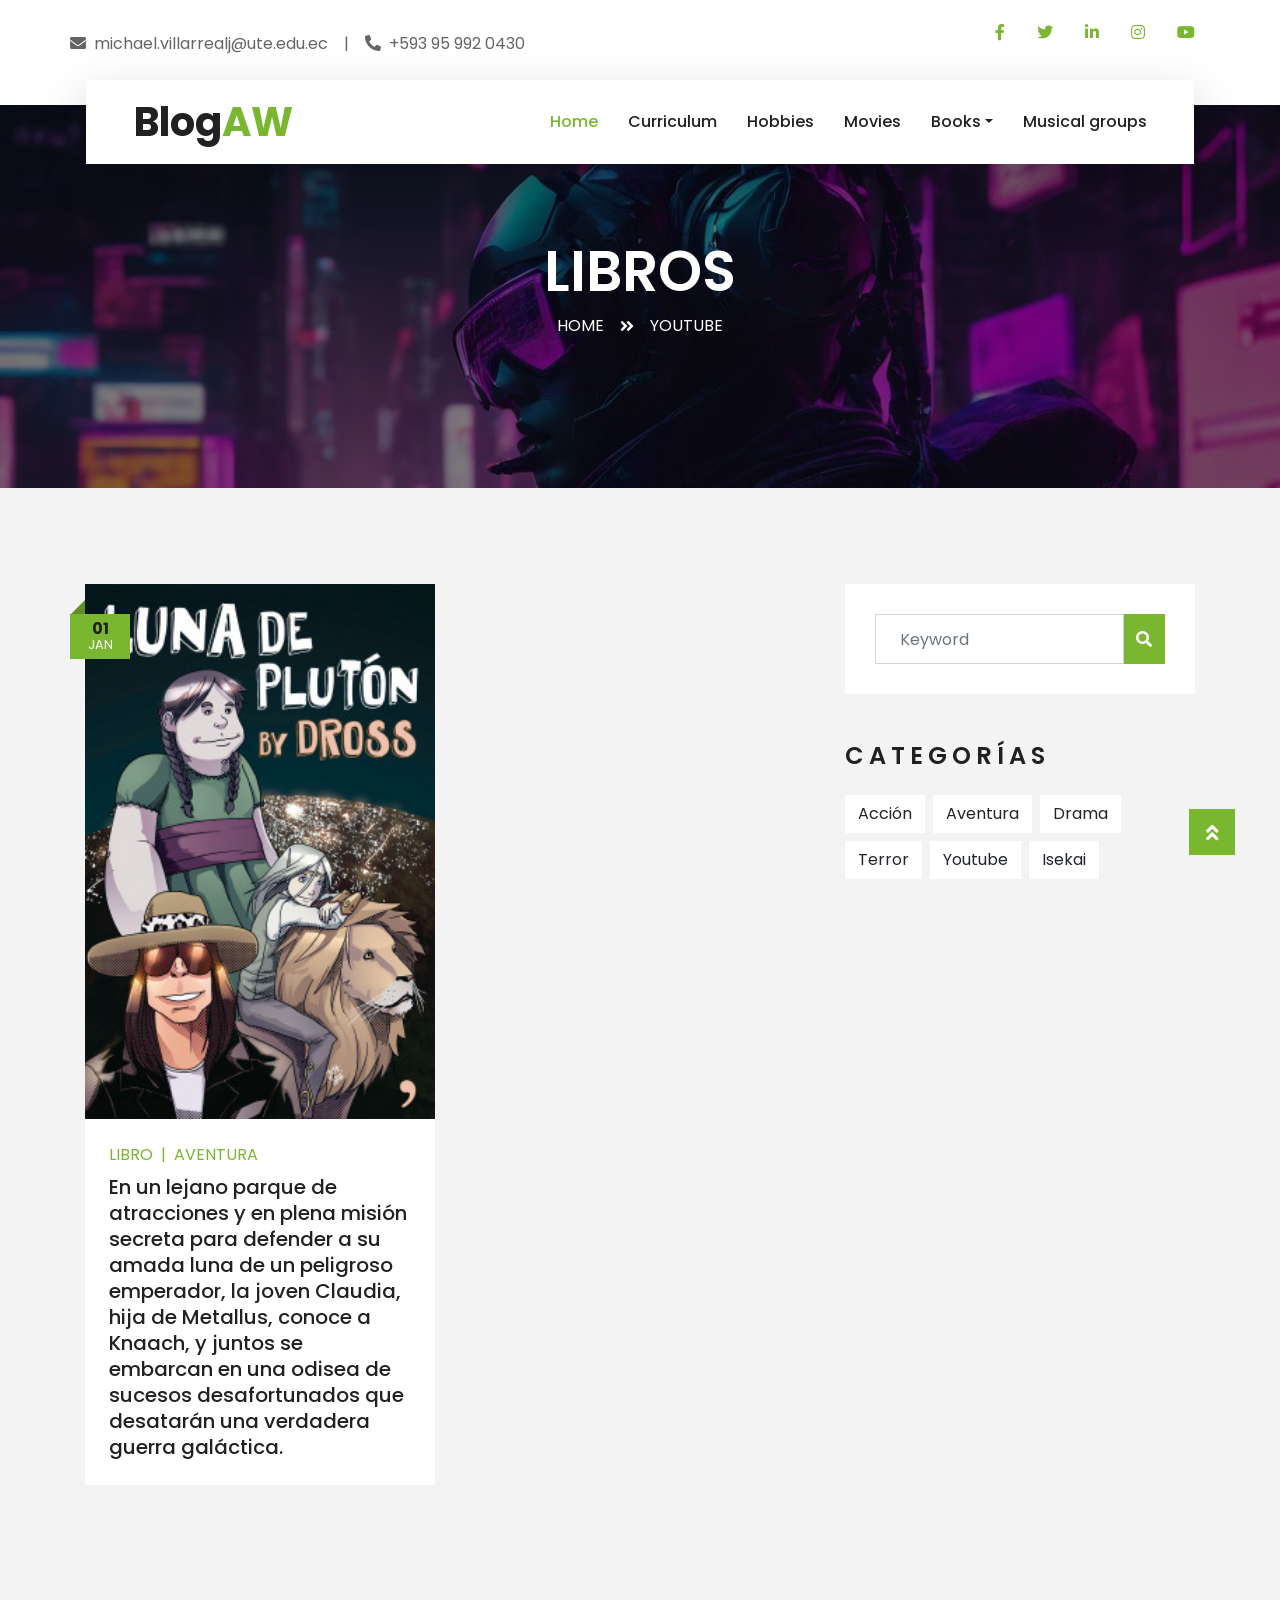
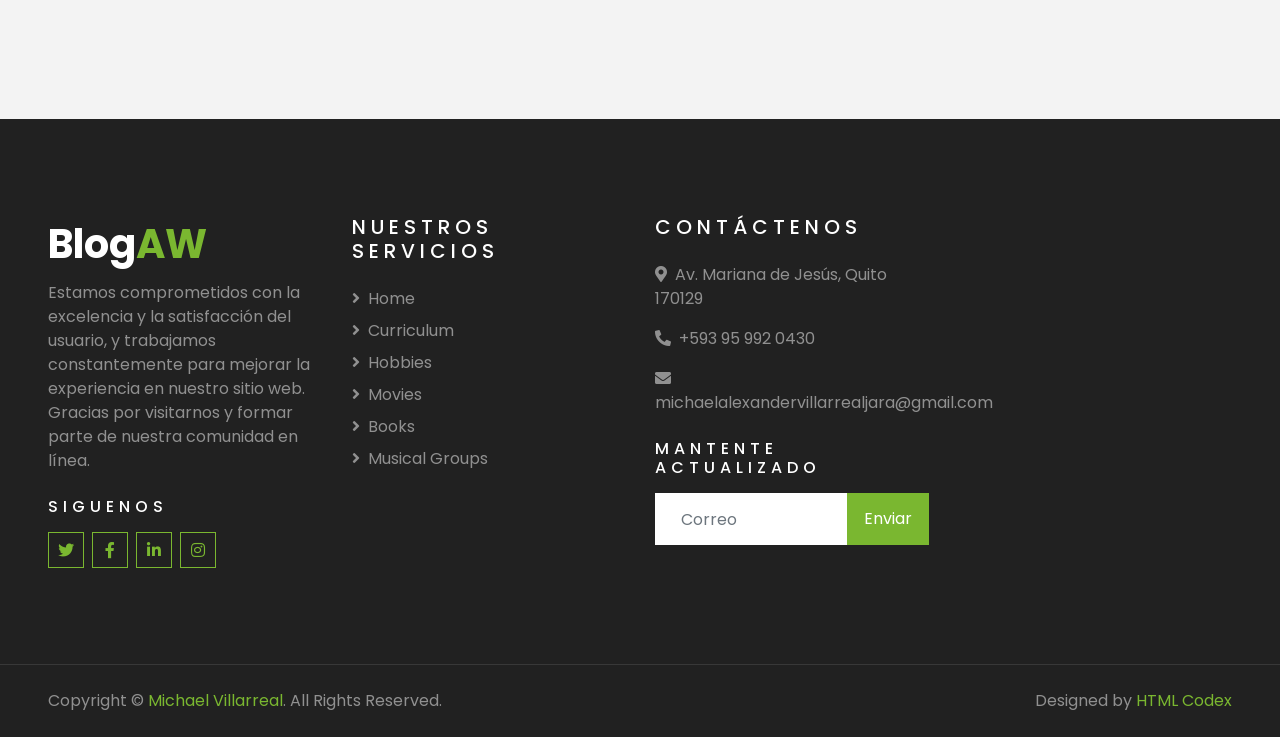
<file: guide.html>
<!DOCTYPE html>
<html lang="en">

<head>
    <meta charset="utf-8">
    <title>TRAVELER - Free Travel Website Template</title>
    <meta content="width=device-width, initial-scale=1.0" name="viewport">
    <meta content="Free HTML Templates" name="keywords">
    <meta content="Free HTML Templates" name="description">

    <!-- Favicon -->
    <link href="img/favicon.ico" rel="icon">

    <!-- Google Web Fonts -->
    <link rel="preconnect" href="https://fonts.gstatic.com">
    <link href="https://fonts.googleapis.com/css2?family=Poppins:wght@400;500;600;700&display=swap" rel="stylesheet"> 

    <!-- Font Awesome -->
    <link href="https://cdnjs.cloudflare.com/ajax/libs/font-awesome/5.10.0/css/all.min.css" rel="stylesheet">

    <!-- Libraries Stylesheet -->
    <link href="lib/owlcarousel/assets/owl.carousel.min.css" rel="stylesheet">
    <link href="lib/tempusdominus/css/tempusdominus-bootstrap-4.min.css" rel="stylesheet" />

    <!-- Customized Bootstrap Stylesheet -->
    <link href="css/style.css" rel="stylesheet">
    <link rel="icon" href="img\marselo.ico">
</head>

<body>
    <!-- Topbar Start -->
    <div class="container-fluid bg-light pt-3 d-none d-lg-block" style="height: 80px">
        <div class="container">
            <div class="row">
                <div class="col-lg-6 text-center text-lg-left mb-2 mb-lg-0" style="padding: 16px 0px;">
                    <div class="d-inline-flex align-items-center">
                        <p><i class="fa fa-envelope mr-2"></i>michael.villarrealj@ute.edu.ec</p>
                        <p class="text-body px-3">|</p>
                        <p><i class="fa fa-phone-alt mr-2"  ></i>+593 95 992 0430</p>
                    </div>
                </div>
                <div class="col-lg-6 text-center text-lg-right" style="padding: 5px 15px">
                    <div class="d-inline-flex align-items-center">
                        <a class="text-primary px-3" href="https://m.facebook.com/profile.php/?id=100043905011973&name=STSDirectNavUserDecorator&locale=es_LA">
                            <i class="fab fa-facebook-f"></i>
                        </a>
                        <a class="text-primary px-3" href="https://twitter.com/michael85747957">
                            <i class="fab fa-twitter"></i>
                        </a>
                        <a class="text-primary px-3" href="https://www.linkedin.com/in/michael-villarreal-jara-a768a626a/">
                            <i class="fab fa-linkedin-in"></i>
                        </a>
                        <a class="text-primary px-3" href="https://instagram.com/micha_alex24?igshid=OGQ5ZDc2ODk2ZA==">
                            <i class="fab fa-instagram"></i>
                        </a>
                        <a class="text-primary pl-3" href="https://youtube.com/@michaelalexandervillarreal3193?si=LBqCOp1kVZDdG7wE">
                            <i class="fab fa-youtube"></i>
                        </a>
                    </div>
                </div>
            </div>
        </div>
    </div>
    <!-- Topbar End -->


    <!-- Navbar Start -->
    <div class="container-fluid position-relative nav-bar p-0" style="height: 50px">
        <div class="container-lg position-relative p-0 px-lg-3" style="z-index: 9;">
            <nav class="navbar navbar-expand-lg bg-light navbar-light shadow-lg py-3 py-lg-0 pl-3 pl-lg-5">
                <a href="" class="navbar-brand">
                    <h1 class="m-0 text-primary"><span class="text-dark">Blog</span>AW</h1>
                </a>
                <button type="button" class="navbar-toggler" data-toggle="collapse" data-target="#navbarCollapse">
                    <span class="navbar-toggler-icon"></span>
                </button>
                <div class="collapse navbar-collapse justify-content-between px-3" id="navbarCollapse">
                    <div class="navbar-nav ml-auto py-0">
                        <a href="index.html" class="nav-item nav-link active">Home</a>
                        <a href="about.html" class="nav-item nav-link">Curriculum</a>
                        <a href="service.html" class="nav-item nav-link">Hobbies</a>
                        <a href="package.html" class="nav-item nav-link">Movies</a>
                        <div class="nav-item dropdown">
                            <a href="#" class="nav-link dropdown-toggle" data-toggle="dropdown">Books</a>
                            <div class="dropdown-menu border-0 rounded-0 m-0">
                                <a href="books.html" class="dropdown-item active">All</a>
                                <a href="blog.html" class="dropdown-item">Acción</a>
                                <a href="single.html" class="dropdown-item">Aventura</a>
                                <a href="destination.html" class="dropdown-item">Drama</a>
                                <a href="terror.html" class="dropdown-item">Terror</a>
                                <a href="guide.html" class="dropdown-item">Youtube</a>
                                <a href="testimonial.html" class="dropdown-item">Isekai</a>
                            </div>
                        </div>
                        <a href="musical.html" class="nav-item nav-link">Musical groups</a>
                    </div>
                </div>
            </nav>
        </div>
    </div>
    <!-- Navbar End -->


    <!-- Header Start -->
    <div class="container-fluid page-header">
        <div class="container">
            <div class="d-flex flex-column align-items-center justify-content-center" style="min-height: 400px">
                <h3 class="display-4 text-white text-uppercase">Libros</h3>
                <div class="d-inline-flex text-white">
                    <p class="m-0 text-uppercase"><a class="text-white" href="index.html">Home</a></p>
                    <i class="fa fa-angle-double-right pt-1 px-3"></i>
                    <p class="m-0 text-uppercase">Youtube</p>
                </div>
            </div>
        </div>
    </div>
    <!-- Header End -->


    <!-- Booking Start 
    <div class="container-fluid booking mt-5 pb-5">
        <div class="container pb-5">
            <div class="bg-light shadow" style="padding: 30px;">
                <div class="row align-items-center" style="min-height: 60px;">
                    <div class="col-md-10">
                        <div class="row">
                            <div class="col-md-3">
                                <div class="mb-3 mb-md-0">
                                    <select class="custom-select px-4" style="height: 47px;">
                                        <option selected>Destination</option>
                                        <option value="1">Destination 1</option>
                                        <option value="2">Destination 1</option>
                                        <option value="3">Destination 1</option>
                                    </select>
                                </div>
                            </div>
                            <div class="col-md-3">
                                <div class="mb-3 mb-md-0">
                                    <div class="date" id="date1" data-target-input="nearest">
                                        <input type="text" class="form-control p-4 datetimepicker-input" placeholder="Depart Date" data-target="#date1" data-toggle="datetimepicker"/>
                                    </div>
                                </div>
                            </div>
                            <div class="col-md-3">
                                <div class="mb-3 mb-md-0">
                                    <div class="date" id="date2" data-target-input="nearest">
                                        <input type="text" class="form-control p-4 datetimepicker-input" placeholder="Return Date" data-target="#date2" data-toggle="datetimepicker"/>
                                    </div>
                                </div>
                            </div>
                            <div class="col-md-3">
                                <div class="mb-3 mb-md-0">
                                    <select class="custom-select px-4" style="height: 47px;">
                                        <option selected>Duration</option>
                                        <option value="1">Duration 1</option>
                                        <option value="2">Duration 1</option>
                                        <option value="3">Duration 1</option>
                                    </select>
                                </div>
                            </div>
                        </div>
                    </div>
                    <div class="col-md-2">
                        <button class="btn btn-primary btn-block" type="submit" style="height: 47px; margin-top: -2px;">Submit</button>
                    </div>
                </div>
            </div>
        </div>
    </div>
-->
    <!-- Booking End -->


    <!-- Blog Start -->
    <div class="container-fluid py-5">
        <div class="container py-5">
            <div class="row">
                <div class="col-lg-8">
                    <div class="row pb-3">
                        <div class="col-md-6 mb-4 pb-2">
                            <div class="blog-item">
                                <div class="position-relative">
                                    <img class="img-fluid w-100" src="img/luna-de-pluton.jpg" alt="">
                                    <div class="blog-date">
                                        <h6 class="font-weight-bold mb-n1">01</h6>
                                        <small class="text-white text-uppercase">Jan</small>
                                    </div>
                                </div>
                                <div class="bg-white p-4">
                                    <div class="d-flex mb-2">
                                        <a class="text-primary text-uppercase text-decoration-none" href="">Libro </a>
                                        <span class="text-primary px-2">|</span>
                                        <a class="text-primary text-uppercase text-decoration-none" href="">Aventura</a>
                                    </div>
                                    <a class="h5 m-0 text-decoration-none" href="">En un lejano parque de atracciones y en plena misión secreta para defender a su amada luna de un peligroso emperador, la joven Claudia, hija de Metallus, conoce a Knaach, y juntos se embarcan en una odisea de sucesos desafortunados que desatarán una verdadera guerra galáctica.</a>
                                </div>
                            </div>
                        </div>
                        
                        <!--
                        <div class="col-12">
                            <nav aria-label="Page navigation">
                                <ul class="pagination pagination-lg justify-content-center bg-white mb-0" style="padding: 30px;">
                                  <li class="page-item disabled">
                                    <a class="page-link" href="#" aria-label="Previous">
                                      <span aria-hidden="true">&laquo;</span>
                                      <span class="sr-only">Previous</span>
                                    </a>
                                  </li>
                                  <li class="page-item active"><a class="page-link" href="#">1</a></li>
                                  <li class="page-item"><a class="page-link" href="#">2</a></li>
                                  <li class="page-item"><a class="page-link" href="#">3</a></li>
                                  <li class="page-item">
                                    <a class="page-link" href="#" aria-label="Next">
                                      <span aria-hidden="true">&raquo;</span>
                                      <span class="sr-only">Next</span>
                                    </a>
                                  </li>
                                </ul>
                              </nav>
                        </div>
                        -->
                    </div>
                </div>
    
                <div class="col-lg-4 mt-5 mt-lg-0">
                    <!-- Author Bio 
                    <div class="d-flex flex-column text-center bg-white mb-5 py-5 px-4">
                        <img src="img/user.jpg" class="img-fluid mx-auto mb-3" style="width: 100px;">
                        <h3 class="text-primary mb-3">John Doe</h3>
                        <p>Conset elitr erat vero dolor ipsum et diam, eos dolor lorem, ipsum sit no ut est  ipsum erat kasd amet elitr</p>
                        <div class="d-flex justify-content-center">
                            <a class="text-primary px-2" href="">
                                <i class="fab fa-facebook-f"></i>
                            </a>
                            <a class="text-primary px-2" href="">
                                <i class="fab fa-twitter"></i>
                            </a>
                            <a class="text-primary px-2" href="">
                                <i class="fab fa-linkedin-in"></i>
                            </a>
                            <a class="text-primary px-2" href="">
                                <i class="fab fa-instagram"></i>
                            </a>
                            <a class="text-primary px-2" href="">
                                <i class="fab fa-youtube"></i>
                            </a>
                        </div>
                    </div>
                -->
                    <!-- Search Form -->
                    <div class="mb-5">
                        <div class="bg-white" style="padding: 30px;">
                            <div class="input-group">
                                <input type="text" class="form-control p-4" placeholder="Keyword">
                                <div class="input-group-append">
                                    <span class="input-group-text bg-primary border-primary text-white"><i
                                            class="fa fa-search"></i></span>
                                </div>
                            </div>
                        </div>
                    </div>

                    <!-- Category List 
                    <div class="mb-5">
                        <h4 class="text-uppercase mb-4" style="letter-spacing: 5px;">Categories</h4>
                        <div class="bg-white" style="padding: 30px;">
                            <ul class="list-inline m-0">
                                <li class="mb-3 d-flex justify-content-between align-items-center">
                                    <a class="text-dark" href="#"><i class="fa fa-angle-right text-primary mr-2"></i>Web
                                        Design</a>
                                    <span class="badge badge-primary badge-pill">150</span>
                                </li>
                                <li class="mb-3 d-flex justify-content-between align-items-center">
                                    <a class="text-dark" href="#"><i class="fa fa-angle-right text-primary mr-2"></i>Web
                                        Development</a>
                                    <span class="badge badge-primary badge-pill">131</span>
                                </li>
                                <li class="mb-3 d-flex justify-content-between align-items-center">
                                    <a class="text-dark" href="#"><i
                                            class="fa fa-angle-right text-primary mr-2"></i>Online Marketing</a>
                                    <span class="badge badge-primary badge-pill">78</span>
                                </li>
                                <li class="mb-3 d-flex justify-content-between align-items-center">
                                    <a class="text-dark" href="#"><i
                                            class="fa fa-angle-right text-primary mr-2"></i>Keyword Research</a>
                                    <span class="badge badge-primary badge-pill">56</span>
                                </li>
                                <li class="d-flex justify-content-between align-items-center">
                                    <a class="text-dark" href="#"><i
                                            class="fa fa-angle-right text-primary mr-2"></i>Email Marketing</a>
                                    <span class="badge badge-primary badge-pill">98</span>
                                </li>
                            </ul>
                        </div>
                    </div>
                -->
                    <!-- Recent Post 
                    <div class="mb-5">
                        <h4 class="text-uppercase mb-4" style="letter-spacing: 5px;">Recent Post</h4>
                        <a class="d-flex align-items-center text-decoration-none bg-white mb-3" href="">
                            <img class="img-fluid" src="img/blog-100x100.jpg" alt="">
                            <div class="pl-3">
                                <h6 class="m-1">Diam lorem dolore justo eirmod lorem dolore</h6>
                                <small>Jan 01, 2050</small>
                            </div>
                        </a>
                        <a class="d-flex align-items-center text-decoration-none bg-white mb-3" href="">
                            <img class="img-fluid" src="img/blog-100x100.jpg" alt="">
                            <div class="pl-3">
                                <h6 class="m-1">Diam lorem dolore justo eirmod lorem dolore</h6>
                                <small>Jan 01, 2050</small>
                            </div>
                        </a>
                        <a class="d-flex align-items-center text-decoration-none bg-white mb-3" href="">
                            <img class="img-fluid" src="img/blog-100x100.jpg" alt="">
                            <div class="pl-3">
                                <h6 class="m-1">Diam lorem dolore justo eirmod lorem dolore</h6>
                                <small>Jan 01, 2050</small>
                            </div>
                        </a>
                    </div>
                -->

                    <!-- Tag Cloud Start -->
                    <div class="mb-5">
                        <h4 class="text-uppercase mb-4" style="letter-spacing: 5px;">Categorías</h4>
                        <div class="d-flex flex-wrap m-n1">
                            <a href="blog.html" class="btn btn-light m-1">Acción</a>
                            <a href="single.html" class="btn btn-light m-1">Aventura</a>
                            <a href="destination.html" class="btn btn-light m-1">Drama</a>
                            <a href="terror.html" class="btn btn-light m-1">Terror</a>
                            <a href="guide.html" class="btn btn-light m-1">Youtube</a>
                            <a href="testimonial.html" class="btn btn-light m-1">Isekai</a>
                        </div>
                    </div>
                    <!-- Tag Cloud End -->

                    
                </div>
            </div>
        </div>
    </div>
    <!-- Blog End -->


    <!-- Footer Start -->
    <div class="container-fluid bg-dark text-white-50 py-5 px-sm-3 px-lg-5" style="margin-top: 90px;">
        <div class="row pt-5">
            <div class="col-lg-3 col-md-6 mb-5">
                <a href="" class="navbar-brand">
                    <h1 class="text-primary"><span class="text-white">Blog</span>AW</h1>
                </a>
                <p>Estamos comprometidos con la excelencia y la satisfacción del usuario, y trabajamos constantemente para mejorar la experiencia en nuestro sitio web. Gracias por visitarnos y formar parte de nuestra comunidad en línea. </p>
                <h6 class="text-white text-uppercase mt-4 mb-3" style="letter-spacing: 5px;">Siguenos</h6>
                <div class="d-flex justify-content-start">
                    <a class="btn btn-outline-primary btn-square mr-2" href="https://twitter.com/UTEoficial?ref_src=twsrc%5Egoogle%7Ctwcamp%5Eserp%7Ctwgr%5Eauthor"><i class="fab fa-twitter"></i></a>
                    <a class="btn btn-outline-primary btn-square mr-2" href="https://www.facebook.com/UTE.EC.Oficial/?locale=es_LA"><i class="fab fa-facebook-f"></i></a>
                    <a class="btn btn-outline-primary btn-square mr-2" href="https://www.linkedin.com/school/universidadute/?originalSubdomain=ec"><i class="fab fa-linkedin-in"></i></a>
                    <a class="btn btn-outline-primary btn-square" href="https://www.instagram.com/ute_oficial/?hl=es"><i class="fab fa-instagram"></i></a>
                </div>
            </div>
            <div class="col-lg-3 col-md-6 mb-5">
                <h5 class="text-white text-uppercase mb-4" style="letter-spacing: 5px;">Nuestros servicios</h5>
                <div class="d-flex flex-column justify-content-start">
                    <a class="text-white-50 mb-2" href="index.html"><i class="fa fa-angle-right mr-2"></i>Home</a>
                    <a class="text-white-50 mb-2" href="about.html"><i class="fa fa-angle-right mr-2"></i>Curriculum</a>
                    <a class="text-white-50 mb-2" href="service.html"><i class="fa fa-angle-right mr-2"></i>Hobbies</a>
                    <a class="text-white-50 mb-2" href="package.html"><i class="fa fa-angle-right mr-2"></i>Movies</a>
                    <a class="text-white-50 mb-2" href="books.html"><i class="fa fa-angle-right mr-2"></i>Books</a>
                    <a class="text-white-50 mb-2" href="musical.html"><i class="fa fa-angle-right mr-2"></i>Musical Groups</a>
                </div>
            </div>
            <!--
            <div class="col-lg-3 col-md-6 mb-5">
                <h5 class="text-white text-uppercase mb-4" style="letter-spacing: 5px;">Usefull Links</h5>
                <div class="d-flex flex-column justify-content-start">
                    <a class="text-white-50 mb-2" href="#"><i class="fa fa-angle-right mr-2"></i>About</a>
                    <a class="text-white-50 mb-2" href="#"><i class="fa fa-angle-right mr-2"></i>Destination</a>
                    <a class="text-white-50 mb-2" href="#"><i class="fa fa-angle-right mr-2"></i>Services</a>
                    <a class="text-white-50 mb-2" href="#"><i class="fa fa-angle-right mr-2"></i>Packages</a>
                    <a class="text-white-50 mb-2" href="#"><i class="fa fa-angle-right mr-2"></i>Guides</a>
                    <a class="text-white-50 mb-2" href="#"><i class="fa fa-angle-right mr-2"></i>Testimonial</a>
                    <a class="text-white-50" href="#"><i class="fa fa-angle-right mr-2"></i>Blog</a>
                </div>
            </div>
        -->
            <div class="col-lg-3 col-md-6 mb-5" >
                <h5 class="text-white text-uppercase mb-4" style="letter-spacing: 5px;">Contáctenos</h5>
                <p><i class="fa fa-map-marker-alt mr-2"></i>Av. Mariana de Jesús, Quito 170129</p>
                <p><i class="fa fa-phone-alt mr-2"></i>+593 95 992 0430</p>
                <p><i class="fa fa-envelope mr-2"></i>michaelalexandervillarrealjara@gmail.com</p>
                <h6 class="text-white text-uppercase mt-4 mb-3" style="letter-spacing: 5px;">Mantente actualizado</h6>
                <div class="w-100">
                    <div class="input-group">
                        <input type="text" class="form-control border-light" style="padding: 25px;" placeholder="Correo">
                        <div class="input-group-append">
                            <button class="btn btn-primary px-3">Enviar</button>
                        </div>
                    </div>
                </div>
            </div>
        </div>
    </div>
    <div class="container-fluid bg-dark text-white border-top py-4 px-sm-3 px-md-5" style="border-color: rgba(256, 256, 256, .1) !important;">
        <div class="row">
            <div class="col-lg-6 text-center text-md-left mb-3 mb-md-0">
                <p class="m-0 text-white-50">Copyright &copy; <a href="https://www.facebook.com/alexander.jara.3975012">Michael Villarreal</a>. All Rights Reserved.</a>
                </p>
            </div>
            <div class="col-lg-6 text-center text-md-right">
                <p class="m-0 text-white-50">Designed by <a href="https://htmlcodex.com">HTML Codex</a>
                </p>
            </div>
        </div>
    </div>
    <!-- Footer End -->


    <!-- Back to Top -->
    <a href="#" class="btn btn-lg btn-primary btn-lg-square back-to-top"><i class="fa fa-angle-double-up"></i></a>


    <!-- JavaScript Libraries -->
    <script src="https://code.jquery.com/jquery-3.4.1.min.js"></script>
    <script src="https://stackpath.bootstrapcdn.com/bootstrap/4.4.1/js/bootstrap.bundle.min.js"></script>
    <script src="lib/easing/easing.min.js"></script>
    <script src="lib/owlcarousel/owl.carousel.min.js"></script>
    <script src="lib/tempusdominus/js/moment.min.js"></script>
    <script src="lib/tempusdominus/js/moment-timezone.min.js"></script>
    <script src="lib/tempusdominus/js/tempusdominus-bootstrap-4.min.js"></script>

    <!-- Contact Javascript File -->
    <script src="mail/jqBootstrapValidation.min.js"></script>
    <script src="mail/contact.js"></script>

    <!-- Template Javascript -->
    <script src="js/main.js"></script>
</body>

</html>
</file>
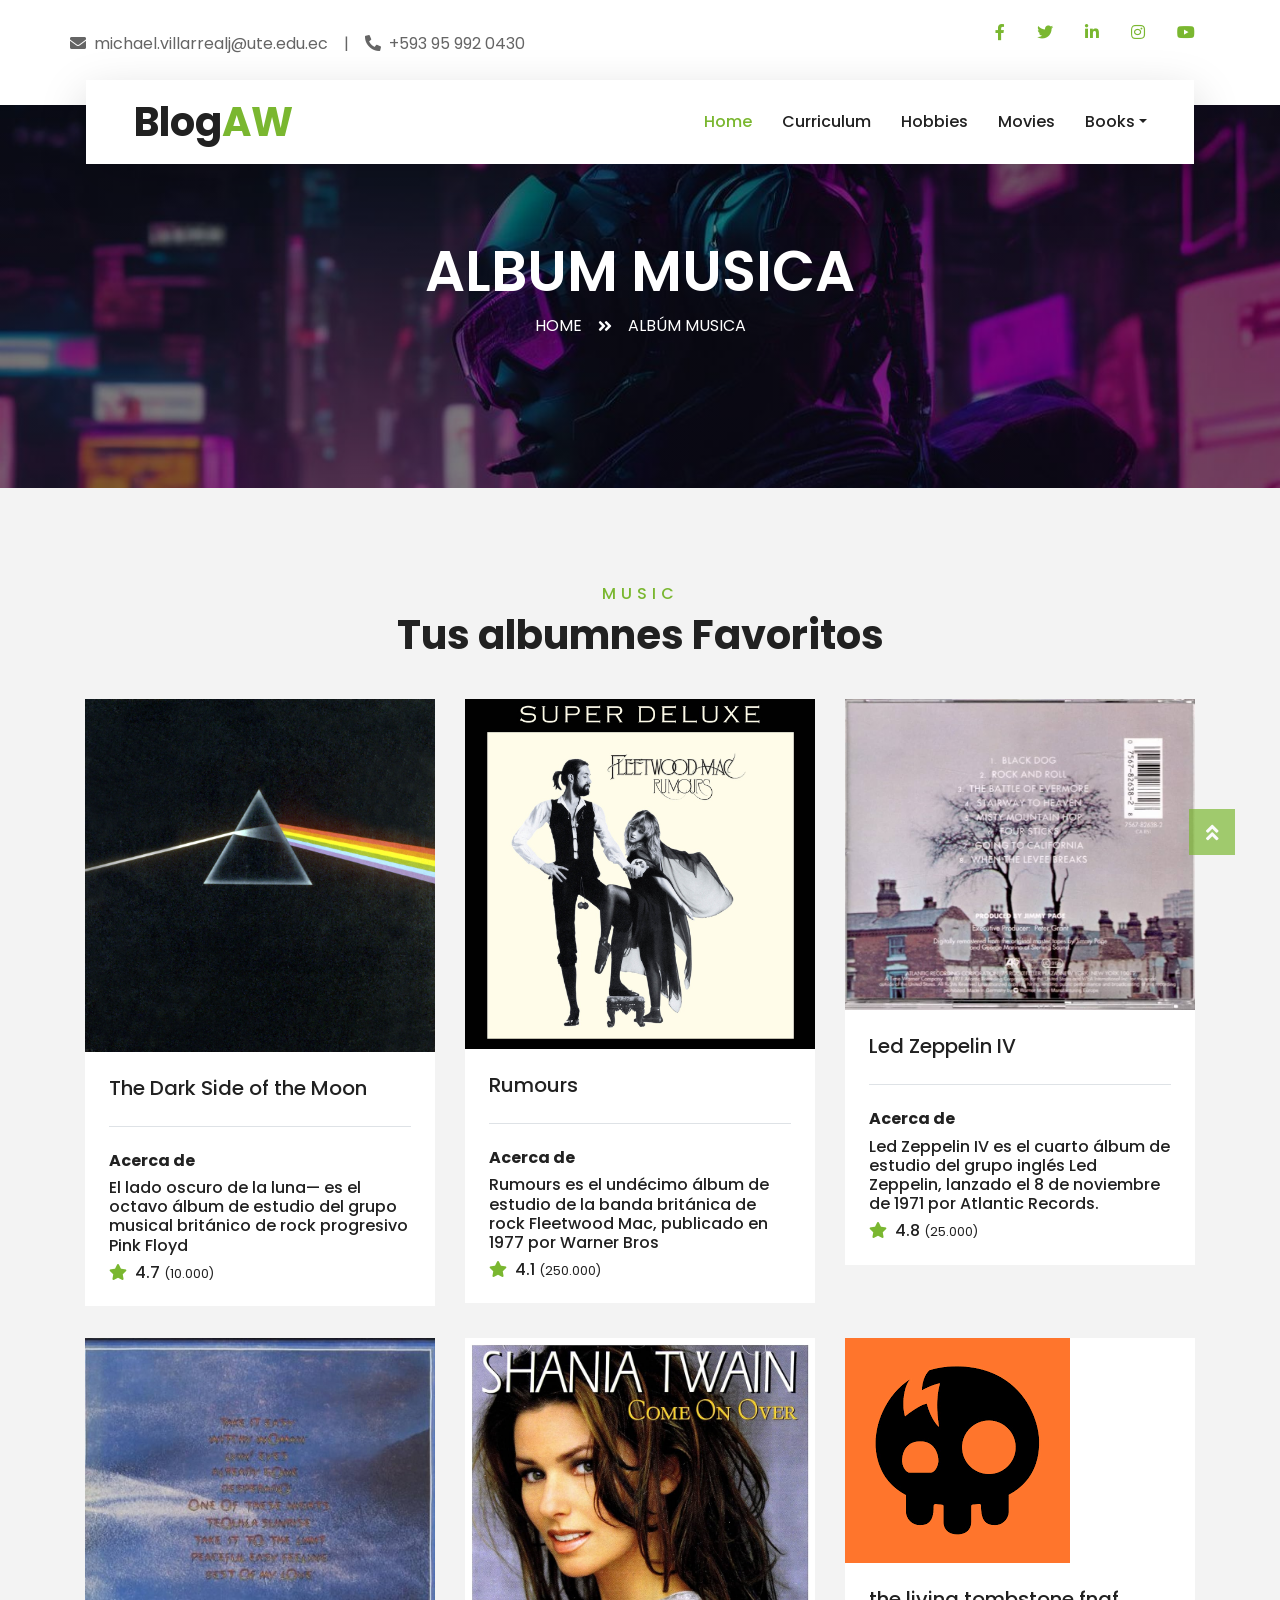
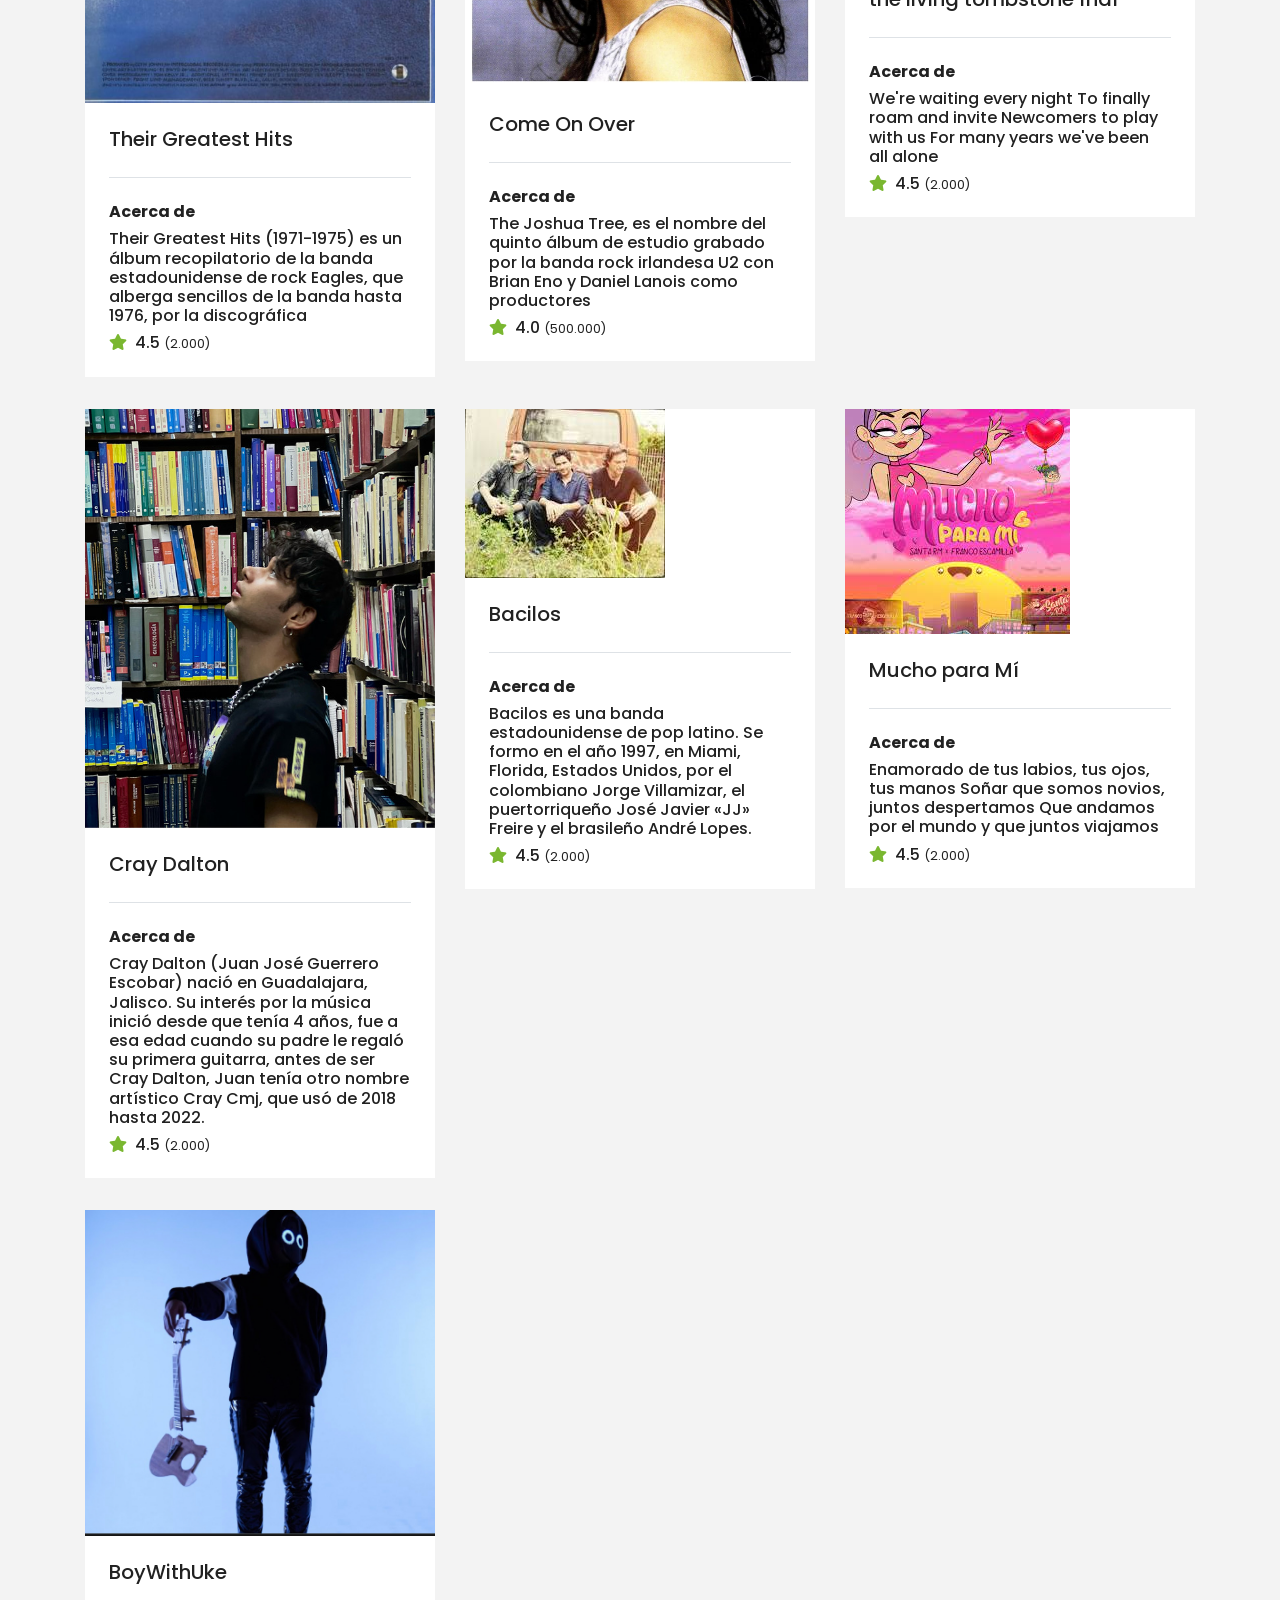
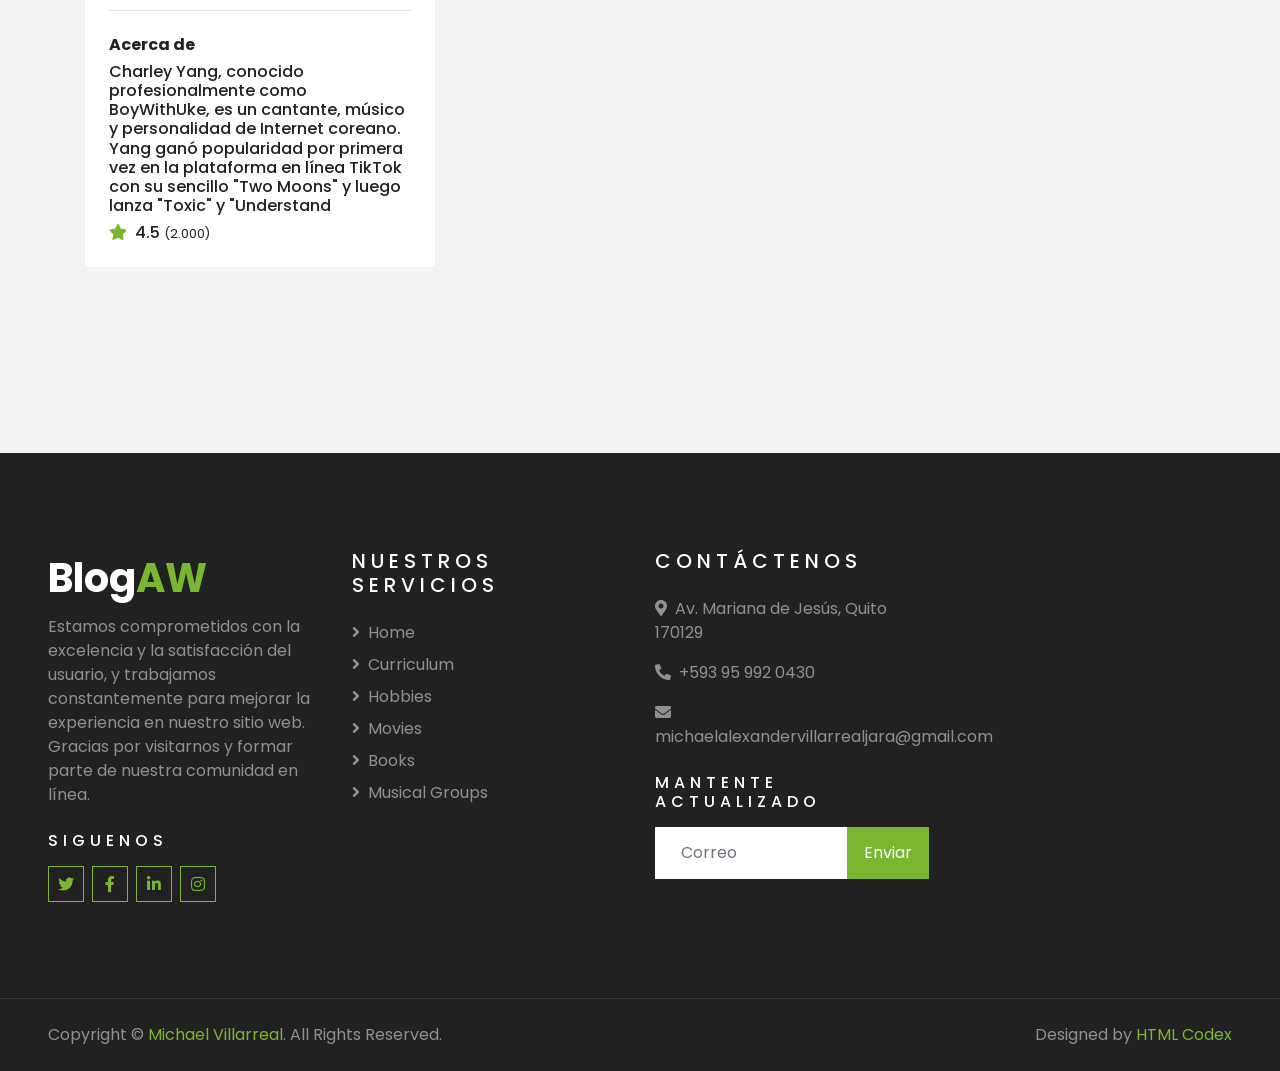
<file: musical.html>
<!DOCTYPE html><!DOCTYPE html>
<html lang="en">

<head>
    <meta charset="utf-8">
    <title>TRAVELER - Free Travel Website Template</title>
    <meta content="width=device-width, initial-scale=1.0" name="viewport">
    <meta content="Free HTML Templates" name="keywords">
    <meta content="Free HTML Templates" name="description">

    <!-- Favicon -->
    <link href="img/favicon.ico" rel="icon">

    <!-- Google Web Fonts -->
    <link rel="preconnect" href="https://fonts.gstatic.com">
    <link href="https://fonts.googleapis.com/css2?family=Poppins:wght@400;500;600;700&display=swap" rel="stylesheet"> 

    <!-- Font Awesome -->
    <link href="https://cdnjs.cloudflare.com/ajax/libs/font-awesome/5.10.0/css/all.min.css" rel="stylesheet">

    <!-- Libraries Stylesheet -->
    <link href="lib/owlcarousel/assets/owl.carousel.min.css" rel="stylesheet">
    <link href="lib/tempusdominus/css/tempusdominus-bootstrap-4.min.css" rel="stylesheet" />

    <!-- Customized Bootstrap Stylesheet -->
    <link href="css/style.css" rel="stylesheet">
    <link rel="icon" href="img\marselo.ico">
</head>

<body>
    <!-- Topbar Start -->
    <div class="container-fluid bg-light pt-3 d-none d-lg-block" style="height: 80px">
        <div class="container">
            <div class="row">
                <div class="col-lg-6 text-center text-lg-left mb-2 mb-lg-0" style="padding: 16px 0px;">
                    <div class="d-inline-flex align-items-center">
                        <p><i class="fa fa-envelope mr-2"></i>michael.villarrealj@ute.edu.ec</p>
                        <p class="text-body px-3">|</p>
                        <p><i class="fa fa-phone-alt mr-2"  ></i>+593 95 992 0430</p>
                    </div>
                </div>
                <div class="col-lg-6 text-center text-lg-right" style="padding: 5px 15px">
                    <div class="d-inline-flex align-items-center">
                        <a class="text-primary px-3" href="https://m.facebook.com/profile.php/?id=100043905011973&name=STSDirectNavUserDecorator&locale=es_LA">
                            <i class="fab fa-facebook-f"></i>
                        </a>
                        <a class="text-primary px-3" href="https://twitter.com/michael85747957">
                            <i class="fab fa-twitter"></i>
                        </a>
                        <a class="text-primary px-3" href="https://www.linkedin.com/in/michael-villarreal-jara-a768a626a/">
                            <i class="fab fa-linkedin-in"></i>
                        </a>
                        <a class="text-primary px-3" href="https://instagram.com/micha_alex24?igshid=OGQ5ZDc2ODk2ZA==">
                            <i class="fab fa-instagram"></i>
                        </a>
                        <a class="text-primary pl-3" href="https://youtube.com/@michaelalexandervillarreal3193?si=LBqCOp1kVZDdG7wE">
                            <i class="fab fa-youtube"></i>
                        </a>
                    </div>
                </div>
            </div>
        </div>
    </div>
    <!-- Topbar End -->


    <!-- Navbar Start -->
    <div class="container-fluid position-relative nav-bar p-0" style="height: 50px">
        <div class="container-lg position-relative p-0 px-lg-3" style="z-index: 9;">
            <nav class="navbar navbar-expand-lg bg-light navbar-light shadow-lg py-3 py-lg-0 pl-3 pl-lg-5">
                <a href="" class="navbar-brand">
                    <h1 class="m-0 text-primary"><span class="text-dark">Blog</span>AW</h1>
                </a>
                <button type="button" class="navbar-toggler" data-toggle="collapse" data-target="#navbarCollapse">
                    <span class="navbar-toggler-icon"></span>
                </button>
                <div class="collapse navbar-collapse justify-content-between px-3" id="navbarCollapse">
                    <div class="navbar-nav ml-auto py-0">
                        <a href="index.html" class="nav-item nav-link active">Home</a>
                        <a href="about.html" class="nav-item nav-link">Curriculum</a>
                        <a href="service.html" class="nav-item nav-link">Hobbies</a>
                        <a href="package.html" class="nav-item nav-link">Movies</a>
                        <div class="nav-item dropdown">
                            <a href="#" class="nav-link dropdown-toggle" data-toggle="dropdown">Books</a>
                            <div class="dropdown-menu border-0 rounded-0 m-0">
                                <a href="books.html" class="dropdown-item active">All</a>
                                <a href="blog.html" class="dropdown-item">Acción</a>
                                <a href="single.html" class="dropdown-item">Aventura</a>
                                <a href="destination.html" class="dropdown-item">Drama</a>
                                <a href="terror.html" class="dropdown-item">Terror</a>
                                <a href="guide.html" class="dropdown-item">Youtube</a>
                                <a href="testimonial.html" class="dropdown-item">Isekai</a>
                            </div>
                        </div>
                    </div>
                </div>
            </nav>
        </div>
    </div>
    <!-- Navbar End -->


    <!-- Header Start -->
    <div class="container-fluid page-header">
        <div class="container">
            <div class="d-flex flex-column align-items-center justify-content-center" style="min-height: 400px">
                <h3 class="display-4 text-white text-uppercase">Album Musica</h3>
                <div class="d-inline-flex text-white">
                    <p class="m-0 text-uppercase"><a class="text-white" href="index.html">Home</a></p>
                    <i class="fa fa-angle-double-right pt-1 px-3"></i>
                    <p class="m-0 text-uppercase">Albúm Musica</p>
                </div>
            </div>
        </div>
    </div>
    <!-- Header End -->

    <!-- Musical Start -->
    <div class="container-fluid py-5">
        <div class="container pt-5 pb-3">
            <div class="text-center mb-3 pb-3">
                <h6 class="text-primary text-uppercase" style="letter-spacing: 5px;">Music</h6>
                <h1>Tus albumnes Favoritos</h1>
            </div>
            <div class="row">
                <div class="col-lg-4 col-md-6 mb-4">
                    <div class="package-item bg-white mb-2">
                        <img class="img-fluid" src="img/Music_1.jfif" alt="">
                        <div class="p-4">
                            <a class="h5 text-decoration-none" href="">The Dark Side of the Moon</a>
                            <div class="border-top mt-4 pt-4">
                                <h6> <strong>Acerca de</strong></h6>
                                <h6>El lado oscuro de la luna— es el octavo álbum de estudio del grupo musical británico de rock progresivo Pink Floyd</h6>
                                <div class="d-flex justify-content-between">
                                    <h6 class="m-0"><i class="fa fa-star text-primary mr-2"></i>4.7 <small>(10.000)</small></h6>
                                </div>
                            </div>
                        </div>
                    </div>
                </div>
                <div class="col-lg-4 col-md-6 mb-4">
                    <div class="package-item bg-white mb-2">
                        <img class="img-fluid" src="img/Music_2.jpg" alt="">
                        <div class="p-4">
                            <a class="h5 text-decoration-none" href="">Rumours</a>
                            <div class="border-top mt-4 pt-4">
                                <h6> <strong>Acerca de</strong></h6>
                                <h6>Rumours es el undécimo álbum de estudio de la banda británica de rock Fleetwood Mac, publicado en 1977 por Warner Bros</h6>
                                <div class="d-flex justify-content-between">
                                    <h6 class="m-0"><i class="fa fa-star text-primary mr-2"></i>4.1 <small>(250.000)</small></h6>
                                </div>
                            </div>
                        </div>
                    </div>
                </div>
                <div class="col-lg-4 col-md-6 mb-4">
                    <div class="package-item bg-white mb-2">
                        <img class="img-fluid" src="img/Music_3.jpg" alt="">
                        <div class="p-4">
                            <a class="h5 text-decoration-none" href="">Led Zeppelin IV</a>
                            <div class="border-top mt-4 pt-4">
                                <h6> <strong>Acerca de</strong></h6>
                                <h6>Led Zeppelin IV es el cuarto álbum de estudio del grupo inglés Led Zeppelin, lanzado el 8 de noviembre de 1971 por Atlantic Records.</h6>
                                <div class="d-flex justify-content-between">
                                    <h6 class="m-0"><i class="fa fa-star text-primary mr-2"></i>4.8 <small>(25.000)</small></h6>
                                </div>
                            </div>
                        </div>
                    </div>
                </div>
                <div class="col-lg-4 col-md-6 mb-4">
                    <div class="package-item bg-white mb-2">
                        <img class="img-fluid" src="img/Music_4.jpg" alt="">
                        <div class="p-4">
                            <a class="h5 text-decoration-none" href="">Their Greatest Hits</a>
                            <div class="border-top mt-4 pt-4">
                                <h6> <strong>Acerca de</strong></h6>
                                <h6>Their Greatest Hits (1971-1975) es un álbum recopilatorio de la banda estadounidense de rock Eagles, que alberga sencillos de la banda hasta 1976, por la discográfica</h6>
                                <div class="d-flex justify-content-between">
                                    <h6 class="m-0"><i class="fa fa-star text-primary mr-2"></i>4.5 <small>(2.000)</small></h6>
                                </div>
                            </div>
                        </div>
                    </div>
                </div>
                <div class="col-lg-4 col-md-6 mb-4">
                    <div class="package-item bg-white mb-2">
                        <img class="img-fluid" src="img/Music_5.jpg" alt="">
                        <div class="p-4">
                            <a class="h5 text-decoration-none" href="">Come On Over</a>
                            <div class="border-top mt-4 pt-4">
                                <h6> <strong>Acerca de</strong></h6>
                                <h6>The Joshua Tree, es el nombre del quinto álbum de estudio grabado por la banda rock irlandesa U2 con Brian Eno y Daniel Lanois como productores</h6>
                                <div class="d-flex justify-content-between">
                                    <h6 class="m-0"><i class="fa fa-star text-primary mr-2"></i>4.0 <small>(500.000)</small></h6>
                                </div>
                            </div>
                        </div>
                    </div>
                </div>
                            <div class="col-lg-4 col-md-6 mb-4">
                    <div class="package-item bg-white mb-2">
                        <img class="img-fluid" src="img/Musica_6.jpg" alt="">
                        <div class="p-4">
                            <a class="h5 text-decoration-none" href="">the living tombstone fnaf</a>
                            <div class="border-top mt-4 pt-4">
                                <h6> <strong>Acerca de</strong></h6>
                                <h6>We're waiting every night
                                    To finally roam and invite
                                    Newcomers to play with us
                                    For many years we've been all alone</h6>
                                <div class="d-flex justify-content-between">
                                    <h6 class="m-0"><i class="fa fa-star text-primary mr-2"></i>4.5 <small>(2.000)</small></h6>
                                </div>
                            </div>
                        </div>
                    </div>
                </div>
                <div class="col-lg-4 col-md-6 mb-4">
                    <div class="package-item bg-white mb-2">
                        <img class="img-fluid" src="img/Music_7.jpg" alt="">
                        <div class="p-4">
                            <a class="h5 text-decoration-none" href="">Cray Dalton</a>
                            <div class="border-top mt-4 pt-4">
                                <h6> <strong>Acerca de</strong></h6>
                                <h6> Cray Dalton (Juan José Guerrero Escobar) nació en Guadalajara, Jalisco. Su interés por la música inició desde que tenía 4 años, fue a esa edad cuando su padre le regaló su primera guitarra, antes de ser Cray Dalton, Juan tenía otro nombre artístico Cray Cmj, que usó de 2018 hasta 2022.</h6>
                                <div class="d-flex justify-content-between">
                                    <h6 class="m-0"><i class="fa fa-star text-primary mr-2"></i>4.5 <small>(2.000)</small></h6>
                                </div>
                            </div>
                        </div>
                    </div>
                </div>
                <div class="col-lg-4 col-md-6 mb-4">
                    <div class="package-item bg-white mb-2">
                        <img class="img-fluid" src="img/Music_8.jpg" alt="">
                        <div class="p-4">
                            <a class="h5 text-decoration-none" href="">Bacilos</a>
                            <div class="border-top mt-4 pt-4">
                                <h6> <strong>Acerca de</strong></h6>
                                <h6>Bacilos es una banda estadounidense de pop latino. Se formo en el año 1997, en Miami, Florida, Estados Unidos, por el colombiano Jorge Villamizar, el puertorriqueño José Javier «JJ» Freire y el brasileño André Lopes.</h6>
                                <div class="d-flex justify-content-between">
                                    <h6 class="m-0"><i class="fa fa-star text-primary mr-2"></i>4.5 <small>(2.000)</small></h6>
                                </div>
                            </div>
                        </div>
                    </div>
                </div><div class="col-lg-4 col-md-6 mb-4">
                    <div class="package-item bg-white mb-2">
                        <img class="img-fluid" src="img/Music_9.jpg" alt="">
                        <div class="p-4">
                            <a class="h5 text-decoration-none" href="">Mucho para Mí</a>
                            <div class="border-top mt-4 pt-4">
                                <h6> <strong>Acerca de</strong></h6>
                                <h6>Enamorado de tus labios, tus ojos, tus manos
                                    Soñar que somos novios, juntos despertamos
                                    Que andamos por el mundo y que juntos viajamos</h6>
                                <div class="d-flex justify-content-between">
                                    <h6 class="m-0"><i class="fa fa-star text-primary mr-2"></i>4.5 <small>(2.000)</small></h6>
                                </div>
                            </div>
                        </div>
                    </div>
                </div><div class="col-lg-4 col-md-6 mb-4">
                    <div class="package-item bg-white mb-2">
                        <img class="img-fluid" src="img/Music_10.jpg" alt="">
                        <div class="p-4">
                            <a class="h5 text-decoration-none" href="">BoyWithUke</a>
                            <div class="border-top mt-4 pt-4">
                                <h6> <strong>Acerca de</strong></h6>
                                <h6>Charley Yang, conocido profesionalmente como BoyWithUke, es un cantante, músico y personalidad de Internet coreano. Yang ganó popularidad por primera vez en la plataforma en línea TikTok con su sencillo "Two Moons" y luego lanza "Toxic" y "Understand</h6>
                                <div class="d-flex justify-content-between">
                                    <h6 class="m-0"><i class="fa fa-star text-primary mr-2"></i>4.5 <small>(2.000)</small></h6>
                                </div>
                            </div>
                        </div>
                    </div>
                </div>
            </div>
        </div>
    </div>
    <!-- Musical End -->


    <!-- Destination Start 
    <div class="container-fluid py-5">
        <div class="container pt-5 pb-3">
            <div class="text-center mb-3 pb-3">
                <h6 class="text-primary text-uppercase" style="letter-spacing: 5px;">Destination</h6>
                <h1>Explore Top Destination</h1>
            </div>
            <div class="row">
                <div class="col-lg-4 col-md-6 mb-4">
                    <div class="destination-item position-relative overflow-hidden mb-2">
                        <img class="img-fluid" src="img/destination-1.jpg" alt="">
                        <a class="destination-overlay text-white text-decoration-none" href="">
                            <h5 class="text-white">United States</h5>
                            <span>100 Cities</span>
                        </a>
                    </div>
                </div>
                <div class="col-lg-4 col-md-6 mb-4">
                    <div class="destination-item position-relative overflow-hidden mb-2">
                        <img class="img-fluid" src="img/destination-2.jpg" alt="">
                        <a class="destination-overlay text-white text-decoration-none" href="">
                            <h5 class="text-white">United Kingdom</h5>
                            <span>100 Cities</span>
                        </a>
                    </div>
                </div>
                <div class="col-lg-4 col-md-6 mb-4">
                    <div class="destination-item position-relative overflow-hidden mb-2">
                        <img class="img-fluid" src="img/destination-3.jpg" alt="">
                        <a class="destination-overlay text-white text-decoration-none" href="">
                            <h5 class="text-white">Australia</h5>
                            <span>100 Cities</span>
                        </a>
                    </div>
                </div>
                <div class="col-lg-4 col-md-6 mb-4">
                    <div class="destination-item position-relative overflow-hidden mb-2">
                        <img class="img-fluid" src="img/destination-4.jpg" alt="">
                        <a class="destination-overlay text-white text-decoration-none" href="">
                            <h5 class="text-white">India</h5>
                            <span>100 Cities</span>
                        </a>
                    </div>
                </div>
                <div class="col-lg-4 col-md-6 mb-4">
                    <div class="destination-item position-relative overflow-hidden mb-2">
                        <img class="img-fluid" src="img/destination-5.jpg" alt="">
                        <a class="destination-overlay text-white text-decoration-none" href="">
                            <h5 class="text-white">South Africa</h5>
                            <span>100 Cities</span>
                        </a>
                    </div>
                </div>
                <div class="col-lg-4 col-md-6 mb-4">
                    <div class="destination-item position-relative overflow-hidden mb-2">
                        <img class="img-fluid" src="img/destination-6.jpg" alt="">
                        <a class="destination-overlay text-white text-decoration-none" href="">
                            <h5 class="text-white">Indonesia</h5>
                            <span>100 Cities</span>
                        </a>
                    </div>
                </div>
            </div>
        </div>
    </div>
    -->
    <!-- Destination Start -->


    <!-- Footer Start -->
    <div class="container-fluid bg-dark text-white-50 py-5 px-sm-3 px-lg-5" style="margin-top: 90px;">
        <div class="row pt-5">
            <div class="col-lg-3 col-md-6 mb-5">
                <a href="" class="navbar-brand">
                    <h1 class="text-primary"><span class="text-white">Blog</span>AW</h1>
                </a>
                <p>Estamos comprometidos con la excelencia y la satisfacción del usuario, y trabajamos constantemente para mejorar la experiencia en nuestro sitio web. Gracias por visitarnos y formar parte de nuestra comunidad en línea. </p>
                <h6 class="text-white text-uppercase mt-4 mb-3" style="letter-spacing: 5px;">Siguenos</h6>
                <div class="d-flex justify-content-start">
                    <a class="btn btn-outline-primary btn-square mr-2" href="https://twitter.com/UTEoficial?ref_src=twsrc%5Egoogle%7Ctwcamp%5Eserp%7Ctwgr%5Eauthor"><i class="fab fa-twitter"></i></a>
                    <a class="btn btn-outline-primary btn-square mr-2" href="https://www.facebook.com/UTE.EC.Oficial/?locale=es_LA"><i class="fab fa-facebook-f"></i></a>
                    <a class="btn btn-outline-primary btn-square mr-2" href="https://www.linkedin.com/school/universidadute/?originalSubdomain=ec"><i class="fab fa-linkedin-in"></i></a>
                    <a class="btn btn-outline-primary btn-square" href="https://www.instagram.com/ute_oficial/?hl=es"><i class="fab fa-instagram"></i></a>
                </div>
            </div>
            <div class="col-lg-3 col-md-6 mb-5">
                <h5 class="text-white text-uppercase mb-4" style="letter-spacing: 5px;">Nuestros servicios</h5>
                <div class="d-flex flex-column justify-content-start">
                    <a class="text-white-50 mb-2" href="index.html"><i class="fa fa-angle-right mr-2"></i>Home</a>
                    <a class="text-white-50 mb-2" href="about.html"><i class="fa fa-angle-right mr-2"></i>Curriculum</a>
                    <a class="text-white-50 mb-2" href="service.html"><i class="fa fa-angle-right mr-2"></i>Hobbies</a>
                    <a class="text-white-50 mb-2" href="package.html"><i class="fa fa-angle-right mr-2"></i>Movies</a>
                    <a class="text-white-50 mb-2" href="books.html"><i class="fa fa-angle-right mr-2"></i>Books</a>
                    <a class="text-white-50 mb-2" href="musical.html"><i class="fa fa-angle-right mr-2"></i>Musical Groups</a>
                </div>
            </div>
            <!--
            <div class="col-lg-3 col-md-6 mb-5">
                <h5 class="text-white text-uppercase mb-4" style="letter-spacing: 5px;">Usefull Links</h5>
                <div class="d-flex flex-column justify-content-start">
                    <a class="text-white-50 mb-2" href="#"><i class="fa fa-angle-right mr-2"></i>About</a>
                    <a class="text-white-50 mb-2" href="#"><i class="fa fa-angle-right mr-2"></i>Destination</a>
                    <a class="text-white-50 mb-2" href="#"><i class="fa fa-angle-right mr-2"></i>Services</a>
                    <a class="text-white-50 mb-2" href="#"><i class="fa fa-angle-right mr-2"></i>Packages</a>
                    <a class="text-white-50 mb-2" href="#"><i class="fa fa-angle-right mr-2"></i>Guides</a>
                    <a class="text-white-50 mb-2" href="#"><i class="fa fa-angle-right mr-2"></i>Testimonial</a>
                    <a class="text-white-50" href="#"><i class="fa fa-angle-right mr-2"></i>Blog</a>
                </div>
            </div>
        -->
            <div class="col-lg-3 col-md-6 mb-5" >
                <h5 class="text-white text-uppercase mb-4" style="letter-spacing: 5px;">Contáctenos</h5>
                <p><i class="fa fa-map-marker-alt mr-2"></i>Av. Mariana de Jesús, Quito 170129</p>
                <p><i class="fa fa-phone-alt mr-2"></i>+593 95 992 0430</p>
                <p><i class="fa fa-envelope mr-2"></i>michaelalexandervillarrealjara@gmail.com</p>
                <h6 class="text-white text-uppercase mt-4 mb-3" style="letter-spacing: 5px;">Mantente actualizado</h6>
                <div class="w-100">
                    <div class="input-group">
                        <input type="text" class="form-control border-light" style="padding: 25px;" placeholder="Correo">
                        <div class="input-group-append">
                            <button class="btn btn-primary px-3">Enviar</button>
                        </div>
                    </div>
                </div>
            </div>
        </div>
    </div>
    <div class="container-fluid bg-dark text-white border-top py-4 px-sm-3 px-md-5" style="border-color: rgba(256, 256, 256, .1) !important;">
        <div class="row">
            <div class="col-lg-6 text-center text-md-left mb-3 mb-md-0">
                <p class="m-0 text-white-50">Copyright &copy; <a href="https://www.facebook.com/alexander.jara.3975012">Michael Villarreal</a>. All Rights Reserved.</a>
                </p>
            </div>
            <div class="col-lg-6 text-center text-md-right">
                <p class="m-0 text-white-50">Designed by <a href="https://htmlcodex.com">HTML Codex</a>
                </p>
            </div>
        </div>
    </div>
    <!-- Footer End -->

    <!-- Back to Top -->
    <a href="#" class="btn btn-lg btn-primary btn-lg-square back-to-top"><i class="fa fa-angle-double-up"></i></a>


    <!-- JavaScript Libraries -->
    <script src="https://code.jquery.com/jquery-3.4.1.min.js"></script>
    <script src="https://stackpath.bootstrapcdn.com/bootstrap/4.4.1/js/bootstrap.bundle.min.js"></script>
    <script src="lib/easing/easing.min.js"></script>
    <script src="lib/owlcarousel/owl.carousel.min.js"></script>
    <script src="lib/tempusdominus/js/moment.min.js"></script>
    <script src="lib/tempusdominus/js/moment-timezone.min.js"></script>
    <script src="lib/tempusdominus/js/tempusdominus-bootstrap-4.min.js"></script>

    <!-- Contact Javascript File -->
    <script src="mail/jqBootstrapValidation.min.js"></script>
    <script src="mail/contact.js"></script>

    <!-- Template Javascript -->
    <script src="js/main.js"></script>
</body>

</html>
</file>
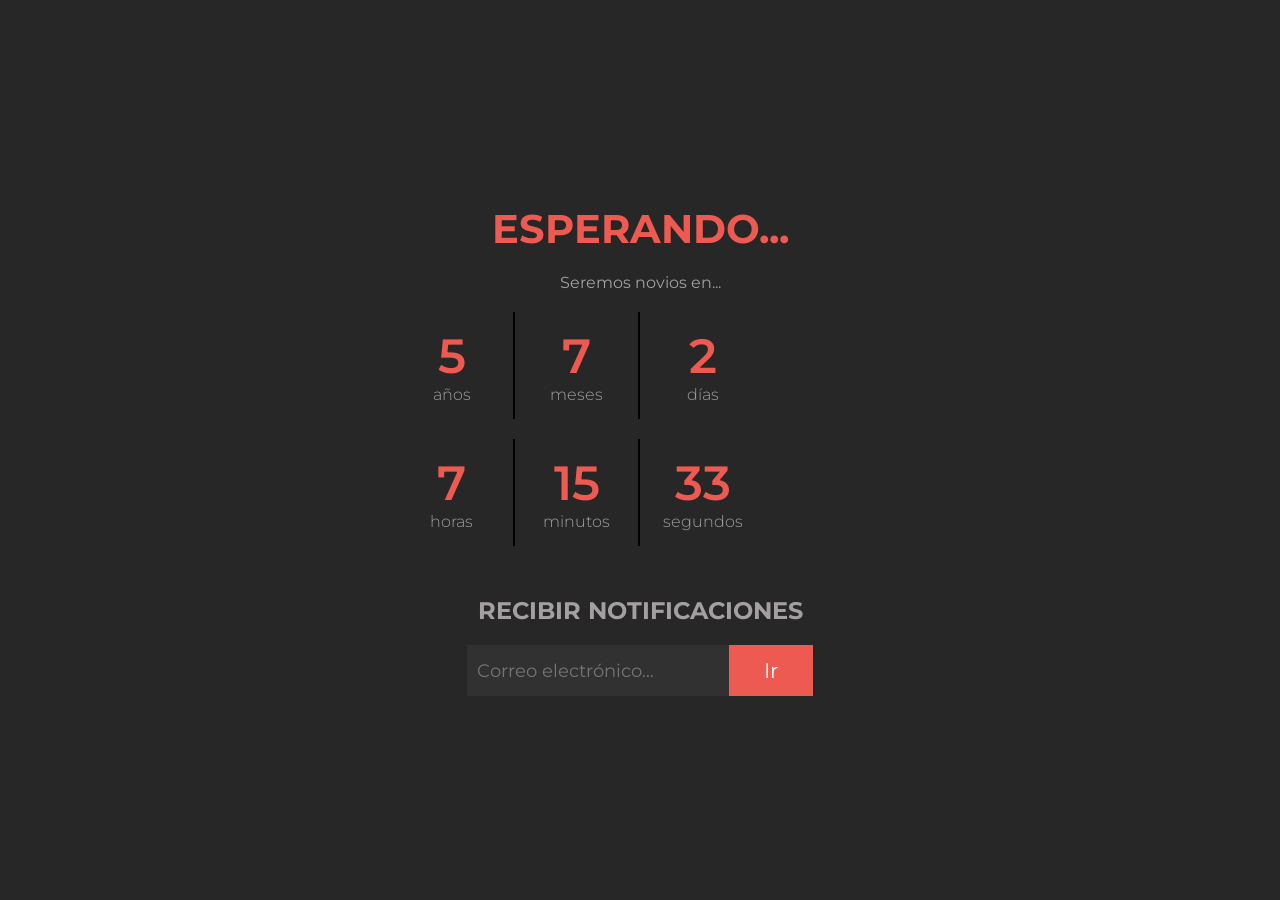
<file: regresive.html>
<!DOCTYPE html>
<html lang="en">
<head>
    <meta charset="UTF-8">
    <meta name="viewport" content="width=device-width, initial-scale=1.0">
    <link rel="preconnect" href="https://fonts.googleapis.com">
    <link rel="preconnect" href="https://fonts.gstatic.com" crossorigin>
    <link href="https://fonts.googleapis.com/css2?family=Montserrat:wght@300;600&display=swap" rel="stylesheet">
    <link rel="stylesheet" href="/src/css/styleRegresive.css">
    <title>Cuenta Regresiva</title>
</head>
<body>
    <h1>ESPERANDO...</h1>
    <p class="back">Seremos novios en...</p>
    <div class="countdown">
        <div>
            <p id="years">08</p>
            <span>años</span>
        </div>
        <div>
            <p id="months">09</p>
            <span>meses</span>
        </div>
        <div>
            <p id="days">21</p>
            <span>días</span>
        </div>
    </div>
    <div class="countdown">
        <div>
            <p id="hours">23</p>
            <span>horas</span>
        </div>
        <div>
            <p id="min">50</p>
            <span>minutos</span>
        </div>
        <div>
            <p id="sec">50</p>
            <span>segundos</span>
        </div>
    </div>
    <div class="notify">
        <h2>RECIBIR NOTIFICACIONES</h2>
        <form class="form-not">
            <input type="email" name="email" id="email" placeholder="Correo electrónico...">
            <input type="submit" value="Ir">
        </form>
    </div>
    <script src="/src/js/funcionalidad/temporizador.js"></script>
</body>
</html>
</file>
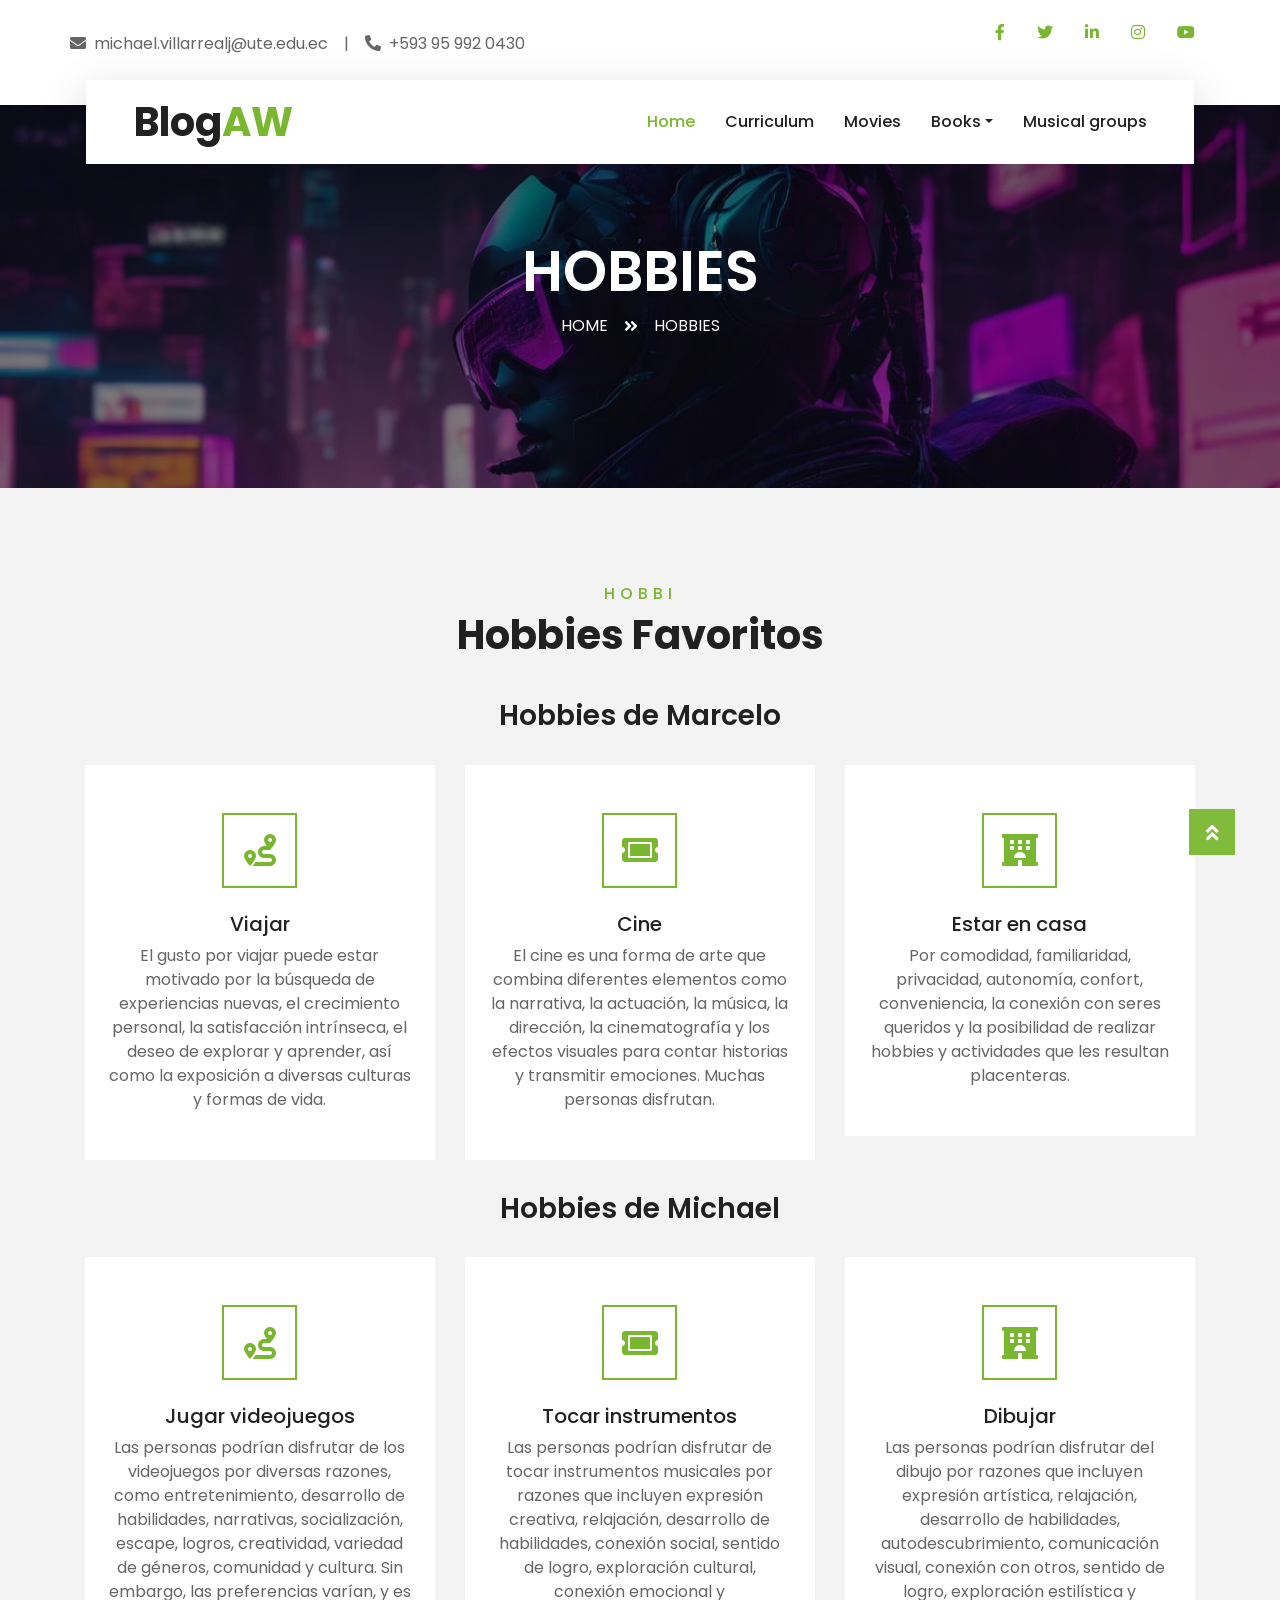
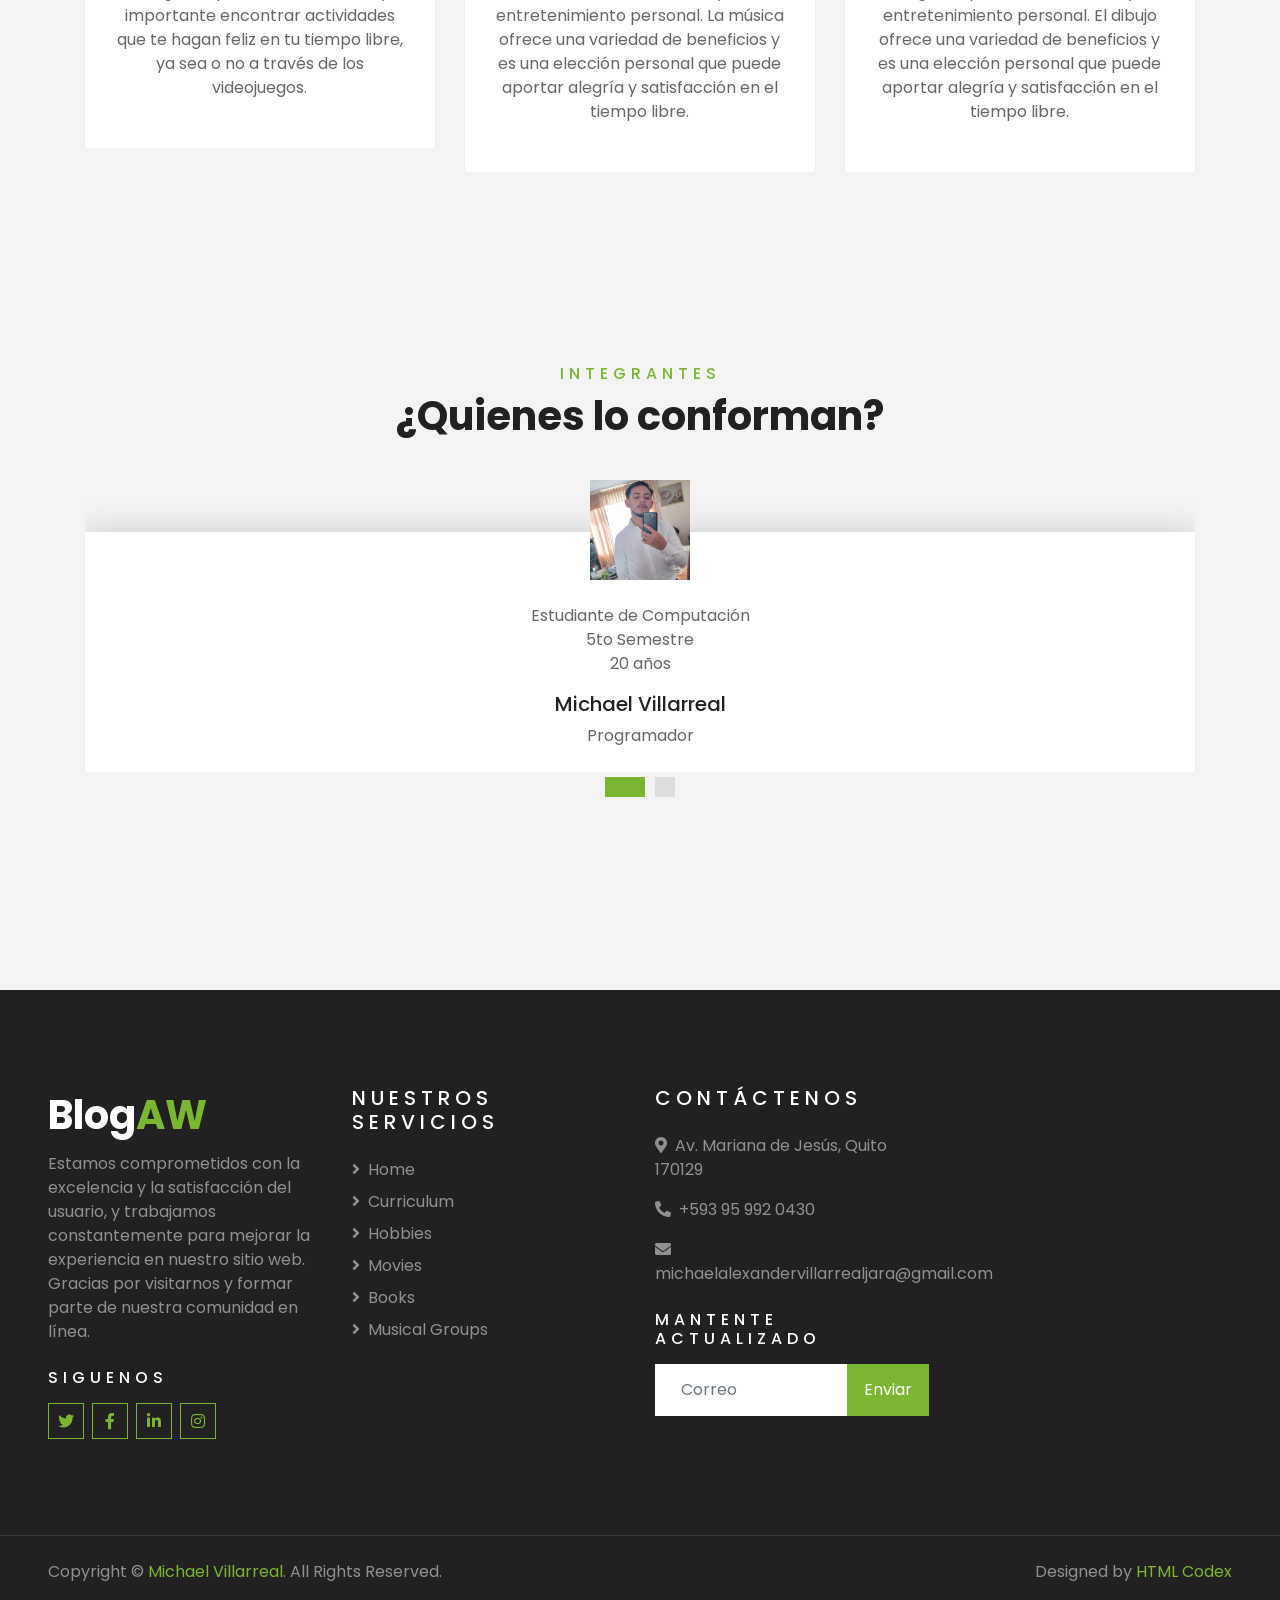
<file: service.html>
<!DOCTYPE html>
<html lang="en">

<head>
    <meta charset="utf-8">
    <title>TRAVELER - Free Travel Website Template</title>
    <meta content="width=device-width, initial-scale=1.0" name="viewport">
    <meta content="Free HTML Templates" name="keywords">
    <meta content="Free HTML Templates" name="description">

    <!-- Favicon -->
    <link href="img/favicon.ico" rel="icon">

    <!-- Google Web Fonts -->
    <link rel="preconnect" href="https://fonts.gstatic.com">
    <link href="https://fonts.googleapis.com/css2?family=Poppins:wght@400;500;600;700&display=swap" rel="stylesheet"> 

    <!-- Font Awesome -->
    <link href="https://cdnjs.cloudflare.com/ajax/libs/font-awesome/5.10.0/css/all.min.css" rel="stylesheet">

    <!-- Libraries Stylesheet -->
    <link href="lib/owlcarousel/assets/owl.carousel.min.css" rel="stylesheet">
    <link href="lib/tempusdominus/css/tempusdominus-bootstrap-4.min.css" rel="stylesheet" />

    <!-- Customized Bootstrap Stylesheet -->
    <link href="css/style.css" rel="stylesheet">
    <link rel="icon" href="img\marselo.ico">
</head>

<body>
    <!-- Topbar Start -->
    <div class="container-fluid bg-light pt-3 d-none d-lg-block" style="height: 80px">
        <div class="container">
            <div class="row">
                <div class="col-lg-6 text-center text-lg-left mb-2 mb-lg-0" style="padding: 16px 0px;">
                    <div class="d-inline-flex align-items-center">
                        <p><i class="fa fa-envelope mr-2"></i>michael.villarrealj@ute.edu.ec</p>
                        <p class="text-body px-3">|</p>
                        <p><i class="fa fa-phone-alt mr-2"  ></i>+593 95 992 0430</p>
                    </div>
                </div>
                <div class="col-lg-6 text-center text-lg-right" style="padding: 5px 15px">
                    <div class="d-inline-flex align-items-center">
                        <a class="text-primary px-3" href="https://m.facebook.com/profile.php/?id=100043905011973&name=STSDirectNavUserDecorator&locale=es_LA">
                            <i class="fab fa-facebook-f"></i>
                        </a>
                        <a class="text-primary px-3" href="https://twitter.com/michael85747957">
                            <i class="fab fa-twitter"></i>
                        </a>
                        <a class="text-primary px-3" href="https://www.linkedin.com/in/michael-villarreal-jara-a768a626a/">
                            <i class="fab fa-linkedin-in"></i>
                        </a>
                        <a class="text-primary px-3" href="https://instagram.com/micha_alex24?igshid=OGQ5ZDc2ODk2ZA==">
                            <i class="fab fa-instagram"></i>
                        </a>
                        <a class="text-primary pl-3" href="https://youtube.com/@michaelalexandervillarreal3193?si=LBqCOp1kVZDdG7wE">
                            <i class="fab fa-youtube"></i>
                        </a>
                    </div>
                </div>
            </div>
        </div>
    </div>
    <!-- Topbar End -->


    <!-- Navbar Start -->
    <div class="container-fluid position-relative nav-bar p-0" style="height: 50px">
        <div class="container-lg position-relative p-0 px-lg-3" style="z-index: 9;">
            <nav class="navbar navbar-expand-lg bg-light navbar-light shadow-lg py-3 py-lg-0 pl-3 pl-lg-5">
                <a href="" class="navbar-brand">
                    <h1 class="m-0 text-primary"><span class="text-dark">Blog</span>AW</h1>
                </a>
                <button type="button" class="navbar-toggler" data-toggle="collapse" data-target="#navbarCollapse">
                    <span class="navbar-toggler-icon"></span>
                </button>
                <div class="collapse navbar-collapse justify-content-between px-3" id="navbarCollapse">
                    <div class="navbar-nav ml-auto py-0">
                        <a href="index.html" class="nav-item nav-link active">Home</a>
                        <a href="about.html" class="nav-item nav-link">Curriculum</a>
                        <a href="package.html" class="nav-item nav-link">Movies</a>
                        <div class="nav-item dropdown">
                            <a href="#" class="nav-link dropdown-toggle" data-toggle="dropdown">Books</a>
                            <div class="dropdown-menu border-0 rounded-0 m-0">
                                <a href="books.html" class="dropdown-item active">All</a>
                                <a href="blog.html" class="dropdown-item active">Acción</a>
                                <a href="single.html" class="dropdown-item">Aventura</a>
                                <a href="destination.html" class="dropdown-item">Drama</a>
                                <a href="terror.html" class="dropdown-item">Terror</a>
                                <a href="guide.html" class="dropdown-item">Youtube</a>
                                <a href="testimonial.html" class="dropdown-item">Isekai</a>
                            </div>
                        </div>
                        <a href="musical.html" class="nav-item nav-link">Musical groups</a>
                    </div>
                </div>
            </nav>
        </div>
    </div>
    <!-- Navbar End -->


    <!-- Header Start -->
    <div class="container-fluid page-header">
        <div class="container">
            <div class="d-flex flex-column align-items-center justify-content-center" style="min-height: 400px">
                <h3 class="display-4 text-white text-uppercase">Hobbies</h3>
                <div class="d-inline-flex text-white">
                    <p class="m-0 text-uppercase"><a class="text-white" href="index.html">Home</a></p>
                    <i class="fa fa-angle-double-right pt-1 px-3"></i>
                    <p class="m-0 text-uppercase">hobbies</p>
                </div>
            </div>
        </div>
    </div>
    <!-- Header End -->


    <!-- Booking Start -->
    <!--
    <div class="container-fluid booking mt-5 pb-5">
        <div class="container pb-5">
            <div class="bg-light shadow" style="padding: 30px;">
                <div class="row align-items-center" style="min-height: 60px;">
                    <div class="col-md-10">
                        <div class="row">
                            <div class="col-md-3">
                                <div class="mb-3 mb-md-0">
                                    <select class="custom-select px-4" style="height: 47px;">
                                        <option selected>Destination</option>
                                        <option value="1">Destination 1</option>
                                        <option value="2">Destination 1</option>
                                        <option value="3">Destination 1</option>
                                    </select>
                                </div>
                            </div>
                            <div class="col-md-3">
                                <div class="mb-3 mb-md-0">
                                    <div class="date" id="date1" data-target-input="nearest">
                                        <input type="text" class="form-control p-4 datetimepicker-input" placeholder="Depart Date" data-target="#date1" data-toggle="datetimepicker"/>
                                    </div>
                                </div>
                            </div>
                            <div class="col-md-3">
                                <div class="mb-3 mb-md-0">
                                    <div class="date" id="date2" data-target-input="nearest">
                                        <input type="text" class="form-control p-4 datetimepicker-input" placeholder="Return Date" data-target="#date2" data-toggle="datetimepicker"/>
                                    </div>
                                </div>
                            </div>
                            <div class="col-md-3">
                                <div class="mb-3 mb-md-0">
                                    <select class="custom-select px-4" style="height: 47px;">
                                        <option selected>Duration</option>
                                        <option value="1">Duration 1</option>
                                        <option value="2">Duration 1</option>
                                        <option value="3">Duration 1</option>
                                    </select>
                                </div>
                            </div>
                        </div>
                    </div>
                    <div class="col-md-2">
                        <button class="btn btn-primary btn-block" type="submit" style="height: 47px; margin-top: -2px;">Submit</button>
                    </div>
                </div>
            </div>
        </div>
    </div>
-->
    <!-- Booking End -->


    <!-- Service Start -->
    <div class="container-fluid py-5">
        <div class="container pt-5 pb-3">
            <div class="text-center mb-3 pb-3">
                <h6 class="text-primary text-uppercase" style="letter-spacing: 5px;">Hobbi</h6>
                <h1>Hobbies Favoritos</h1>
            </div>
            <h3 style="text-align: center;">Hobbies de Marcelo</h3><br>

            <div class="row">
                <div class="col-lg-4 col-md-6 mb-4">
                    <div class="service-item bg-white text-center mb-2 py-5 px-4">
                        <i class="fa fa-2x fa-route mx-auto mb-4"></i>
                        <h5 class="mb-2">Viajar</h5>
                        <p class="m-0">El gusto por viajar puede estar motivado por la búsqueda de experiencias nuevas, el crecimiento personal, la satisfacción intrínseca, el deseo de explorar y aprender, así como la exposición a diversas culturas y formas de vida.</p>
                    </div>
                </div>
                <div class="col-lg-4 col-md-6 mb-4">
                    <div class="service-item bg-white text-center mb-2 py-5 px-4">
                        <i class="fa fa-2x fa-ticket-alt mx-auto mb-4"></i>
                        <h5 class="mb-2">Cine</h5>
                        <p class="m-0">El cine es una forma de arte que combina diferentes elementos como la narrativa, la actuación, la música, la dirección, la cinematografía y los efectos visuales para contar historias y transmitir emociones. Muchas personas disfrutan.</p>
                    </div>
                </div>
                <div class="col-lg-4 col-md-6 mb-4">
                    <div class="service-item bg-white text-center mb-2 py-5 px-4">
                        <i class="fa fa-2x fa-hotel mx-auto mb-4"></i>
                        <h5 class="mb-2">Estar en casa</h5>
                        <p class="m-0">Por comodidad, familiaridad, privacidad, autonomía, confort, conveniencia, la conexión con seres queridos y la posibilidad de realizar hobbies y actividades que les resultan placenteras.</p>
                    </div>
                </div>
            </div>

                <h3 style="text-align: center;">Hobbies de Michael</h3><br>
                <div class="row">
                <div class="col-lg-4 col-md-6 mb-4">
                    <div class="service-item bg-white text-center mb-2 py-5 px-4">
                        <i class="fa fa-2x fa-route mx-auto mb-4"></i>
                        <h5 class="mb-2">Jugar videojuegos</h5>
                        <p class="m-0">Las personas podrían disfrutar de los videojuegos por diversas razones, como entretenimiento, desarrollo de habilidades, narrativas, socialización, escape, logros, creatividad, variedad de géneros, comunidad y cultura. Sin embargo, las preferencias varían, y es importante encontrar actividades que te hagan feliz en tu tiempo libre, ya sea o no a través de los videojuegos.</p>
                    </div>
                </div>
                <div class="col-lg-4 col-md-6 mb-4">
                    <div class="service-item bg-white text-center mb-2 py-5 px-4">
                        <i class="fa fa-2x fa-ticket-alt mx-auto mb-4"></i>
                        <h5 class="mb-2">Tocar instrumentos</h5>
                        <p class="m-0">Las personas podrían disfrutar de tocar instrumentos musicales por razones que incluyen expresión creativa, relajación, desarrollo de habilidades, conexión social, sentido de logro, exploración cultural, conexión emocional y entretenimiento personal. La música ofrece una variedad de beneficios y es una elección personal que puede aportar alegría y satisfacción en el tiempo libre.</p>
                    </div>
                </div>
                <div class="col-lg-4 col-md-6 mb-4">
                    <div class="service-item bg-white text-center mb-2 py-5 px-4">
                        <i class="fa fa-2x fa-hotel mx-auto mb-4"></i>
                        <h5 class="mb-2">Dibujar</h5>
                        <p class="m-0">Las personas podrían disfrutar del dibujo por razones que incluyen expresión artística, relajación, desarrollo de habilidades, autodescubrimiento, comunicación visual, conexión con otros, sentido de logro, exploración estilística y entretenimiento personal. El dibujo ofrece una variedad de beneficios y es una elección personal que puede aportar alegría y satisfacción en el tiempo libre.</p>
                    </div>
                </div>
            </div>
        </div>
    </div>
    <!-- Service End -->


    <!-- Testimonial Start -->
    <div class="container-fluid py-5">
        <div class="container py-5">
            <div class="text-center mb-3 pb-3">
                <h6 class="text-primary text-uppercase" style="letter-spacing: 5px;">Integrantes</h6>
                <h1>¿Quienes lo conforman?</h1>
            </div>
            <div class="owl-carousel testimonial-carousel">
                <!--
                <div class="text-center pb-4">
                    <img class="img-fluid mx-auto" src="img/testimonial-1.jpg" style="width: 100px; height: 100px;" >
                    <div class="testimonial-text bg-white p-4 mt-n5">
                        <p class="mt-5">Dolor et eos labore, stet justo sed est sed. Diam sed sed dolor stet amet eirmod eos labore diam
                        </p>
                        <h5 class="text-truncate">Client Name</h5>
                        <span>Profession</span>
                    </div>
                </div>
                <div class="text-center">
                    <img class="img-fluid mx-auto" src="img/testimonial-2.jpg" style="width: 100px; height: 100px;" >
                    <div class="testimonial-text bg-white p-4 mt-n5">
                        <p class="mt-5">Dolor et eos labore, stet justo sed est sed. Diam sed sed dolor stet amet eirmod eos labore diam
                        </p>
                        <h5 class="text-truncate">Client Name</h5>
                        <span>Profession</span>
                    </div>
                </div>
            -->
                <div class="text-center">
                    <img class="img-fluid mx-auto" src="img/team-1.jpg" style="width: 100px; height: 100px;" >
                    <div class="testimonial-text bg-white p-4 mt-n5">
                        <p class="mt-5">Estudiante de Computación<br>5to Semestre<br>20 años</p>
                        <h5 class="text-truncate">Michael Villarreal</h5>
                        <span>Programador</span>
                    </div>
                </div>
                <div class="text-center">
                    <img class="img-fluid mx-auto" src="img/team-2.jpg" style="width: 100px; height: 100px;" >
                    <div class="testimonial-text bg-white p-4 mt-n5">
                        <p class="mt-5">Estudiante de Computación<br>5to Semestre<br>21 años</p>
                        <h5 class="text-truncate">Marcelo Narváez</h5>
                        <span>Programador</span>
                    </div>
                </div>
            </div>
        </div>
    </div>
    <!-- Testimonial End -->


    <!-- Footer Start -->
    <div class="container-fluid bg-dark text-white-50 py-5 px-sm-3 px-lg-5" style="margin-top: 90px;">
        <div class="row pt-5">
            <div class="col-lg-3 col-md-6 mb-5">
                <a href="" class="navbar-brand">
                    <h1 class="text-primary"><span class="text-white">Blog</span>AW</h1>
                </a>
                <p>Estamos comprometidos con la excelencia y la satisfacción del usuario, y trabajamos constantemente para mejorar la experiencia en nuestro sitio web. Gracias por visitarnos y formar parte de nuestra comunidad en línea. </p>
                <h6 class="text-white text-uppercase mt-4 mb-3" style="letter-spacing: 5px;">Siguenos</h6>
                <div class="d-flex justify-content-start">
                    <a class="btn btn-outline-primary btn-square mr-2" href="https://twitter.com/UTEoficial?ref_src=twsrc%5Egoogle%7Ctwcamp%5Eserp%7Ctwgr%5Eauthor"><i class="fab fa-twitter"></i></a>
                    <a class="btn btn-outline-primary btn-square mr-2" href="https://www.facebook.com/UTE.EC.Oficial/?locale=es_LA"><i class="fab fa-facebook-f"></i></a>
                    <a class="btn btn-outline-primary btn-square mr-2" href="https://www.linkedin.com/school/universidadute/?originalSubdomain=ec"><i class="fab fa-linkedin-in"></i></a>
                    <a class="btn btn-outline-primary btn-square" href="https://www.instagram.com/ute_oficial/?hl=es"><i class="fab fa-instagram"></i></a>
                </div>
            </div>
            <div class="col-lg-3 col-md-6 mb-5">
                <h5 class="text-white text-uppercase mb-4" style="letter-spacing: 5px;">Nuestros servicios</h5>
                <div class="d-flex flex-column justify-content-start">
                    <a class="text-white-50 mb-2" href="index.html"><i class="fa fa-angle-right mr-2"></i>Home</a>
                    <a class="text-white-50 mb-2" href="about.html"><i class="fa fa-angle-right mr-2"></i>Curriculum</a>
                    <a class="text-white-50 mb-2" href="service.html"><i class="fa fa-angle-right mr-2"></i>Hobbies</a>
                    <a class="text-white-50 mb-2" href="package.html"><i class="fa fa-angle-right mr-2"></i>Movies</a>
                    <a class="text-white-50 mb-2" href="books.html"><i class="fa fa-angle-right mr-2"></i>Books</a>
                    <a class="text-white-50 mb-2" href="musical.html"><i class="fa fa-angle-right mr-2"></i>Musical Groups</a>
                </div>
            </div>
            <!--
            <div class="col-lg-3 col-md-6 mb-5">
                <h5 class="text-white text-uppercase mb-4" style="letter-spacing: 5px;">Usefull Links</h5>
                <div class="d-flex flex-column justify-content-start">
                    <a class="text-white-50 mb-2" href="#"><i class="fa fa-angle-right mr-2"></i>About</a>
                    <a class="text-white-50 mb-2" href="#"><i class="fa fa-angle-right mr-2"></i>Destination</a>
                    <a class="text-white-50 mb-2" href="#"><i class="fa fa-angle-right mr-2"></i>Services</a>
                    <a class="text-white-50 mb-2" href="#"><i class="fa fa-angle-right mr-2"></i>Packages</a>
                    <a class="text-white-50 mb-2" href="#"><i class="fa fa-angle-right mr-2"></i>Guides</a>
                    <a class="text-white-50 mb-2" href="#"><i class="fa fa-angle-right mr-2"></i>Testimonial</a>
                    <a class="text-white-50" href="#"><i class="fa fa-angle-right mr-2"></i>Blog</a>
                </div>
            </div>
        -->
            <div class="col-lg-3 col-md-6 mb-5" >
                <h5 class="text-white text-uppercase mb-4" style="letter-spacing: 5px;">Contáctenos</h5>
                <p><i class="fa fa-map-marker-alt mr-2"></i>Av. Mariana de Jesús, Quito 170129</p>
                <p><i class="fa fa-phone-alt mr-2"></i>+593 95 992 0430</p>
                <p><i class="fa fa-envelope mr-2"></i>michaelalexandervillarrealjara@gmail.com</p>
                <h6 class="text-white text-uppercase mt-4 mb-3" style="letter-spacing: 5px;">Mantente actualizado</h6>
                <div class="w-100">
                    <div class="input-group">
                        <input type="text" class="form-control border-light" style="padding: 25px;" placeholder="Correo">
                        <div class="input-group-append">
                            <button class="btn btn-primary px-3">Enviar</button>
                        </div>
                    </div>
                </div>
            </div>
        </div>
    </div>
    <div class="container-fluid bg-dark text-white border-top py-4 px-sm-3 px-md-5" style="border-color: rgba(256, 256, 256, .1) !important;">
        <div class="row">
            <div class="col-lg-6 text-center text-md-left mb-3 mb-md-0">
                <p class="m-0 text-white-50">Copyright &copy; <a href="https://www.facebook.com/alexander.jara.3975012">Michael Villarreal</a>. All Rights Reserved.</a>
                </p>
            </div>
            <div class="col-lg-6 text-center text-md-right">
                <p class="m-0 text-white-50">Designed by <a href="https://htmlcodex.com">HTML Codex</a>
                </p>
            </div>
        </div>
    </div>
    <!-- Footer End -->


    <!-- Back to Top -->
    <a href="#" class="btn btn-lg btn-primary btn-lg-square back-to-top"><i class="fa fa-angle-double-up"></i></a>


    <!-- JavaScript Libraries -->
    <script src="https://code.jquery.com/jquery-3.4.1.min.js"></script>
    <script src="https://stackpath.bootstrapcdn.com/bootstrap/4.4.1/js/bootstrap.bundle.min.js"></script>
    <script src="lib/easing/easing.min.js"></script>
    <script src="lib/owlcarousel/owl.carousel.min.js"></script>
    <script src="lib/tempusdominus/js/moment.min.js"></script>
    <script src="lib/tempusdominus/js/moment-timezone.min.js"></script>
    <script src="lib/tempusdominus/js/tempusdominus-bootstrap-4.min.js"></script>

    <!-- Contact Javascript File -->
    <script src="mail/jqBootstrapValidation.min.js"></script>
    <script src="mail/contact.js"></script>

    <!-- Template Javascript -->
    <script src="js/main.js"></script>
</body>

</html>
</file>
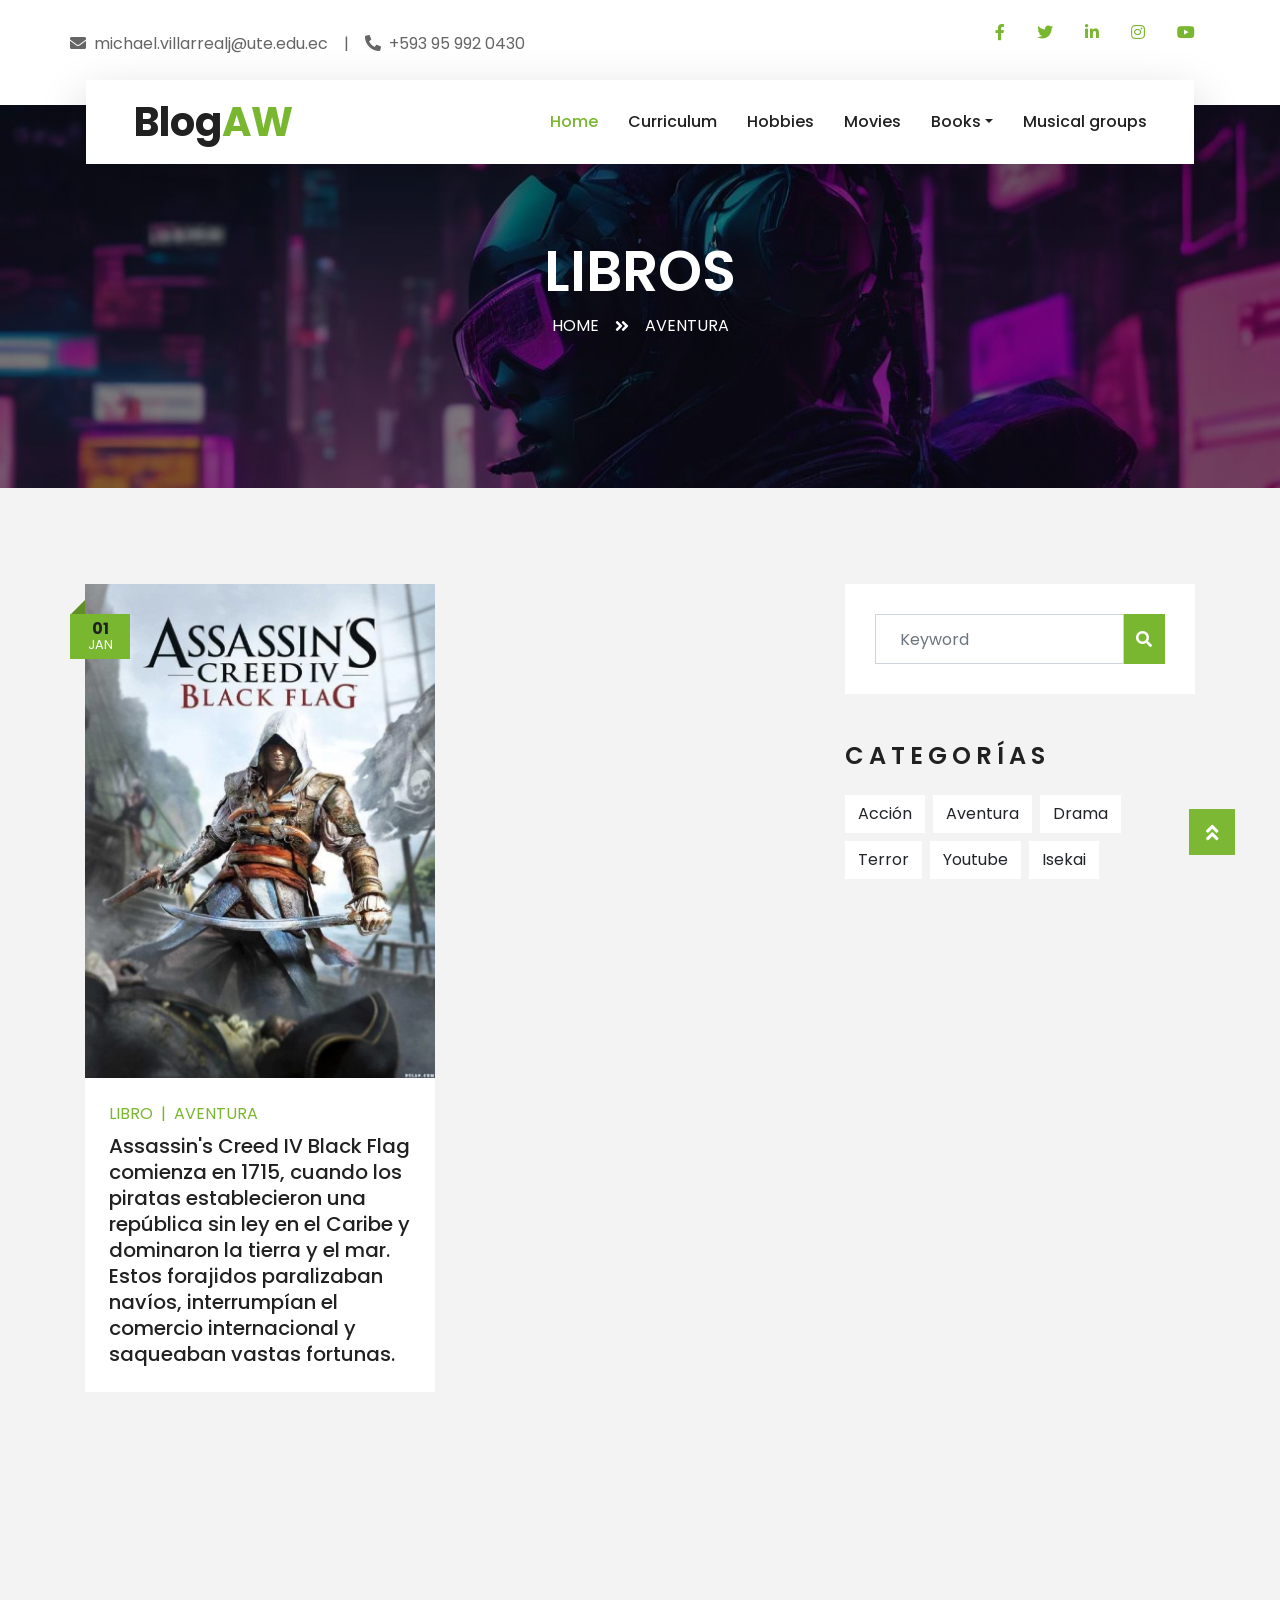
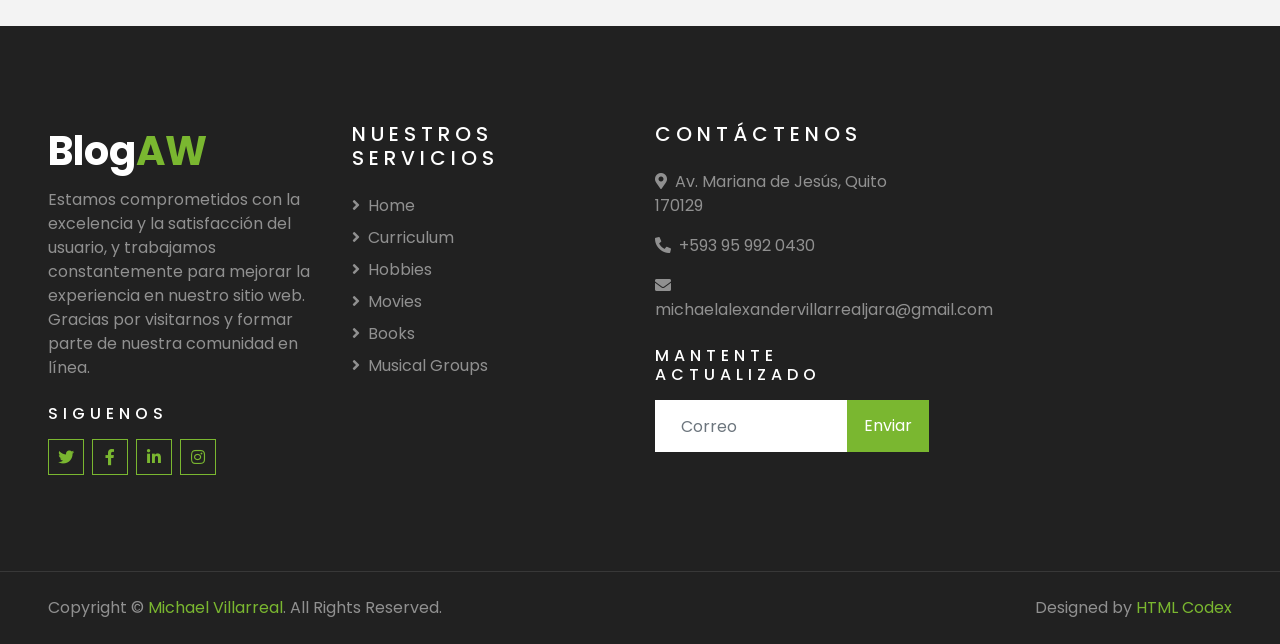
<file: single.html>
<!DOCTYPE html>
<html lang="en">

<head>
    <meta charset="utf-8">
    <title>TRAVELER - Free Travel Website Template</title>
    <meta content="width=device-width, initial-scale=1.0" name="viewport">
    <meta content="Free HTML Templates" name="keywords">
    <meta content="Free HTML Templates" name="description">

    <!-- Favicon -->
    <link href="img/favicon.ico" rel="icon">

    <!-- Google Web Fonts -->
    <link rel="preconnect" href="https://fonts.gstatic.com">
    <link href="https://fonts.googleapis.com/css2?family=Poppins:wght@400;500;600;700&display=swap" rel="stylesheet"> 

    <!-- Font Awesome -->
    <link href="https://cdnjs.cloudflare.com/ajax/libs/font-awesome/5.10.0/css/all.min.css" rel="stylesheet">

    <!-- Libraries Stylesheet -->
    <link href="lib/owlcarousel/assets/owl.carousel.min.css" rel="stylesheet">
    <link href="lib/tempusdominus/css/tempusdominus-bootstrap-4.min.css" rel="stylesheet" />

    <!-- Customized Bootstrap Stylesheet -->
    <link href="css/style.css" rel="stylesheet">
    <link rel="icon" href="img\marselo.ico">
</head>

<body>
    <!-- Topbar Start -->
    <div class="container-fluid bg-light pt-3 d-none d-lg-block" style="height: 80px">
        <div class="container">
            <div class="row">
                <div class="col-lg-6 text-center text-lg-left mb-2 mb-lg-0" style="padding: 16px 0px;">
                    <div class="d-inline-flex align-items-center">
                        <p><i class="fa fa-envelope mr-2"></i>michael.villarrealj@ute.edu.ec</p>
                        <p class="text-body px-3">|</p>
                        <p><i class="fa fa-phone-alt mr-2"  ></i>+593 95 992 0430</p>
                    </div>
                </div>
                <div class="col-lg-6 text-center text-lg-right" style="padding: 5px 15px">
                    <div class="d-inline-flex align-items-center">
                        <a class="text-primary px-3" href="https://m.facebook.com/profile.php/?id=100043905011973&name=STSDirectNavUserDecorator&locale=es_LA">
                            <i class="fab fa-facebook-f"></i>
                        </a>
                        <a class="text-primary px-3" href="https://twitter.com/michael85747957">
                            <i class="fab fa-twitter"></i>
                        </a>
                        <a class="text-primary px-3" href="https://www.linkedin.com/in/michael-villarreal-jara-a768a626a/">
                            <i class="fab fa-linkedin-in"></i>
                        </a>
                        <a class="text-primary px-3" href="https://instagram.com/micha_alex24?igshid=OGQ5ZDc2ODk2ZA==">
                            <i class="fab fa-instagram"></i>
                        </a>
                        <a class="text-primary pl-3" href="https://youtube.com/@michaelalexandervillarreal3193?si=LBqCOp1kVZDdG7wE">
                            <i class="fab fa-youtube"></i>
                        </a>
                    </div>
                </div>
            </div>
        </div>
    </div>
    <!-- Topbar End -->


    <!-- Navbar Start -->
    <div class="container-fluid position-relative nav-bar p-0" style="height: 50px">
        <div class="container-lg position-relative p-0 px-lg-3" style="z-index: 9;">
            <nav class="navbar navbar-expand-lg bg-light navbar-light shadow-lg py-3 py-lg-0 pl-3 pl-lg-5">
                <a href="" class="navbar-brand">
                    <h1 class="m-0 text-primary"><span class="text-dark">Blog</span>AW</h1>
                </a>
                <button type="button" class="navbar-toggler" data-toggle="collapse" data-target="#navbarCollapse">
                    <span class="navbar-toggler-icon"></span>
                </button>
                <div class="collapse navbar-collapse justify-content-between px-3" id="navbarCollapse">
                    <div class="navbar-nav ml-auto py-0">
                        <a href="index.html" class="nav-item nav-link active">Home</a>
                        <a href="about.html" class="nav-item nav-link">Curriculum</a>
                        <a href="service.html" class="nav-item nav-link">Hobbies</a>
                        <a href="package.html" class="nav-item nav-link">Movies</a>
                        <div class="nav-item dropdown">
                            <a href="#" class="nav-link dropdown-toggle" data-toggle="dropdown">Books</a>
                            <div class="dropdown-menu border-0 rounded-0 m-0">
                                <a href="books.html" class="dropdown-item active">All</a>
                                <a href="blog.html" class="dropdown-item">Acción</a>
                                <a href="single.html" class="dropdown-item">Aventura</a>
                                <a href="destination.html" class="dropdown-item">Drama</a>
                                <a href="terror.html" class="dropdown-item">Terror</a>
                                <a href="guide.html" class="dropdown-item">Youtube</a>
                                <a href="testimonial.html" class="dropdown-item">Isekai</a>
                            </div>
                        </div>
                        <a href="musical.html" class="nav-item nav-link">Musical groups</a>
                    </div>
                </div>
            </nav>
        </div>
    </div>
    <!-- Navbar End -->


    <!-- Header Start -->
    <div class="container-fluid page-header">
        <div class="container">
            <div class="d-flex flex-column align-items-center justify-content-center" style="min-height: 400px">
                <h3 class="display-4 text-white text-uppercase">Libros</h3>
                <div class="d-inline-flex text-white">
                    <p class="m-0 text-uppercase"><a class="text-white" href="index.html">Home</a></p>
                    <i class="fa fa-angle-double-right pt-1 px-3"></i>
                    <p class="m-0 text-uppercase">Aventura</p>
                </div>
            </div>
        </div>
    </div>
    <!-- Header End -->


    <!-- Booking Start 
    <div class="container-fluid booking mt-5 pb-5">
        <div class="container pb-5">
            <div class="bg-light shadow" style="padding: 30px;">
                <div class="row align-items-center" style="min-height: 60px;">
                    <div class="col-md-10">
                        <div class="row">
                            <div class="col-md-3">
                                <div class="mb-3 mb-md-0">
                                    <select class="custom-select px-4" style="height: 47px;">
                                        <option selected>Destination</option>
                                        <option value="1">Destination 1</option>
                                        <option value="2">Destination 1</option>
                                        <option value="3">Destination 1</option>
                                    </select>
                                </div>
                            </div>
                            <div class="col-md-3">
                                <div class="mb-3 mb-md-0">
                                    <div class="date" id="date1" data-target-input="nearest">
                                        <input type="text" class="form-control p-4 datetimepicker-input" placeholder="Depart Date" data-target="#date1" data-toggle="datetimepicker"/>
                                    </div>
                                </div>
                            </div>
                            <div class="col-md-3">
                                <div class="mb-3 mb-md-0">
                                    <div class="date" id="date2" data-target-input="nearest">
                                        <input type="text" class="form-control p-4 datetimepicker-input" placeholder="Return Date" data-target="#date2" data-toggle="datetimepicker"/>
                                    </div>
                                </div>
                            </div>
                            <div class="col-md-3">
                                <div class="mb-3 mb-md-0">
                                    <select class="custom-select px-4" style="height: 47px;">
                                        <option selected>Duration</option>
                                        <option value="1">Duration 1</option>
                                        <option value="2">Duration 1</option>
                                        <option value="3">Duration 1</option>
                                    </select>
                                </div>
                            </div>
                        </div>
                    </div>
                    <div class="col-md-2">
                        <button class="btn btn-primary btn-block" type="submit" style="height: 47px; margin-top: -2px;">Submit</button>
                    </div>
                </div>
            </div>
        </div>
    </div>
-->
    <!-- Booking End -->


    <!-- Blog Start -->
    <div class="container-fluid py-5">
        <div class="container py-5">
            <div class="row">
                <div class="col-lg-8">
                    <div class="row pb-3">
                        <div class="col-md-6 mb-4 pb-2">
                            <div class="blog-item">
                                <div class="position-relative">
                                    <img class="img-fluid w-100" src="img/acbf.jpg" alt="">
                                    <div class="blog-date">
                                        <h6 class="font-weight-bold mb-n1">01</h6>
                                        <small class="text-white text-uppercase">Jan</small>
                                    </div>
                                </div>
                                <div class="bg-white p-4">
                                    <div class="d-flex mb-2">
                                        <a class="text-primary text-uppercase text-decoration-none" href="">Libro </a>
                                        <span class="text-primary px-2">|</span>
                                        <a class="text-primary text-uppercase text-decoration-none" href="">Aventura</a>
                                    </div>
                                    <a class="h5 m-0 text-decoration-none" href="">Assassin's Creed IV Black Flag comienza en 1715, cuando los piratas establecieron una república sin ley en el Caribe y dominaron la tierra y el mar. Estos forajidos paralizaban navíos, interrumpían el comercio internacional y saqueaban vastas fortunas.</a>
                                </div>
                            </div>
                        </div>
                        
                        <!--
                        <div class="col-12">
                            <nav aria-label="Page navigation">
                                <ul class="pagination pagination-lg justify-content-center bg-white mb-0" style="padding: 30px;">
                                  <li class="page-item disabled">
                                    <a class="page-link" href="#" aria-label="Previous">
                                      <span aria-hidden="true">&laquo;</span>
                                      <span class="sr-only">Previous</span>
                                    </a>
                                  </li>
                                  <li class="page-item active"><a class="page-link" href="#">1</a></li>
                                  <li class="page-item"><a class="page-link" href="#">2</a></li>
                                  <li class="page-item"><a class="page-link" href="#">3</a></li>
                                  <li class="page-item">
                                    <a class="page-link" href="#" aria-label="Next">
                                      <span aria-hidden="true">&raquo;</span>
                                      <span class="sr-only">Next</span>
                                    </a>
                                  </li>
                                </ul>
                              </nav>
                        </div>
                        -->
                    </div>
                </div>
    
                <div class="col-lg-4 mt-5 mt-lg-0">
                    <!-- Author Bio 
                    <div class="d-flex flex-column text-center bg-white mb-5 py-5 px-4">
                        <img src="img/user.jpg" class="img-fluid mx-auto mb-3" style="width: 100px;">
                        <h3 class="text-primary mb-3">John Doe</h3>
                        <p>Conset elitr erat vero dolor ipsum et diam, eos dolor lorem, ipsum sit no ut est  ipsum erat kasd amet elitr</p>
                        <div class="d-flex justify-content-center">
                            <a class="text-primary px-2" href="">
                                <i class="fab fa-facebook-f"></i>
                            </a>
                            <a class="text-primary px-2" href="">
                                <i class="fab fa-twitter"></i>
                            </a>
                            <a class="text-primary px-2" href="">
                                <i class="fab fa-linkedin-in"></i>
                            </a>
                            <a class="text-primary px-2" href="">
                                <i class="fab fa-instagram"></i>
                            </a>
                            <a class="text-primary px-2" href="">
                                <i class="fab fa-youtube"></i>
                            </a>
                        </div>
                    </div>
                -->
                    <!-- Search Form -->
                    <div class="mb-5">
                        <div class="bg-white" style="padding: 30px;">
                            <div class="input-group">
                                <input type="text" class="form-control p-4" placeholder="Keyword">
                                <div class="input-group-append">
                                    <span class="input-group-text bg-primary border-primary text-white"><i
                                            class="fa fa-search"></i></span>
                                </div>
                            </div>
                        </div>
                    </div>

                    <!-- Category List 
                    <div class="mb-5">
                        <h4 class="text-uppercase mb-4" style="letter-spacing: 5px;">Categories</h4>
                        <div class="bg-white" style="padding: 30px;">
                            <ul class="list-inline m-0">
                                <li class="mb-3 d-flex justify-content-between align-items-center">
                                    <a class="text-dark" href="#"><i class="fa fa-angle-right text-primary mr-2"></i>Web
                                        Design</a>
                                    <span class="badge badge-primary badge-pill">150</span>
                                </li>
                                <li class="mb-3 d-flex justify-content-between align-items-center">
                                    <a class="text-dark" href="#"><i class="fa fa-angle-right text-primary mr-2"></i>Web
                                        Development</a>
                                    <span class="badge badge-primary badge-pill">131</span>
                                </li>
                                <li class="mb-3 d-flex justify-content-between align-items-center">
                                    <a class="text-dark" href="#"><i
                                            class="fa fa-angle-right text-primary mr-2"></i>Online Marketing</a>
                                    <span class="badge badge-primary badge-pill">78</span>
                                </li>
                                <li class="mb-3 d-flex justify-content-between align-items-center">
                                    <a class="text-dark" href="#"><i
                                            class="fa fa-angle-right text-primary mr-2"></i>Keyword Research</a>
                                    <span class="badge badge-primary badge-pill">56</span>
                                </li>
                                <li class="d-flex justify-content-between align-items-center">
                                    <a class="text-dark" href="#"><i
                                            class="fa fa-angle-right text-primary mr-2"></i>Email Marketing</a>
                                    <span class="badge badge-primary badge-pill">98</span>
                                </li>
                            </ul>
                        </div>
                    </div>
                -->
                    <!-- Recent Post 
                    <div class="mb-5">
                        <h4 class="text-uppercase mb-4" style="letter-spacing: 5px;">Recent Post</h4>
                        <a class="d-flex align-items-center text-decoration-none bg-white mb-3" href="">
                            <img class="img-fluid" src="img/blog-100x100.jpg" alt="">
                            <div class="pl-3">
                                <h6 class="m-1">Diam lorem dolore justo eirmod lorem dolore</h6>
                                <small>Jan 01, 2050</small>
                            </div>
                        </a>
                        <a class="d-flex align-items-center text-decoration-none bg-white mb-3" href="">
                            <img class="img-fluid" src="img/blog-100x100.jpg" alt="">
                            <div class="pl-3">
                                <h6 class="m-1">Diam lorem dolore justo eirmod lorem dolore</h6>
                                <small>Jan 01, 2050</small>
                            </div>
                        </a>
                        <a class="d-flex align-items-center text-decoration-none bg-white mb-3" href="">
                            <img class="img-fluid" src="img/blog-100x100.jpg" alt="">
                            <div class="pl-3">
                                <h6 class="m-1">Diam lorem dolore justo eirmod lorem dolore</h6>
                                <small>Jan 01, 2050</small>
                            </div>
                        </a>
                    </div>
                -->

                    <!-- Tag Cloud Start -->
                    <div class="mb-5">
                        <h4 class="text-uppercase mb-4" style="letter-spacing: 5px;">Categorías</h4>
                        <div class="d-flex flex-wrap m-n1">
                            <a href="blog.html" class="btn btn-light m-1">Acción</a>
                            <a href="single.html" class="btn btn-light m-1">Aventura</a>
                            <a href="destination.html" class="btn btn-light m-1">Drama</a>
                            <a href="terror.html" class="btn btn-light m-1">Terror</a>
                            <a href="guide.html" class="btn btn-light m-1">Youtube</a>
                            <a href="testimonial.html" class="btn btn-light m-1">Isekai</a>
                        </div>
                    </div>
                    <!-- Tag Cloud End -->

                    
                </div>
            </div>
        </div>
    </div>
    <!-- Blog End -->


    <!-- Footer Start -->
    <div class="container-fluid bg-dark text-white-50 py-5 px-sm-3 px-lg-5" style="margin-top: 90px;">
        <div class="row pt-5">
            <div class="col-lg-3 col-md-6 mb-5">
                <a href="" class="navbar-brand">
                    <h1 class="text-primary"><span class="text-white">Blog</span>AW</h1>
                </a>
                <p>Estamos comprometidos con la excelencia y la satisfacción del usuario, y trabajamos constantemente para mejorar la experiencia en nuestro sitio web. Gracias por visitarnos y formar parte de nuestra comunidad en línea. </p>
                <h6 class="text-white text-uppercase mt-4 mb-3" style="letter-spacing: 5px;">Siguenos</h6>
                <div class="d-flex justify-content-start">
                    <a class="btn btn-outline-primary btn-square mr-2" href="https://twitter.com/UTEoficial?ref_src=twsrc%5Egoogle%7Ctwcamp%5Eserp%7Ctwgr%5Eauthor"><i class="fab fa-twitter"></i></a>
                    <a class="btn btn-outline-primary btn-square mr-2" href="https://www.facebook.com/UTE.EC.Oficial/?locale=es_LA"><i class="fab fa-facebook-f"></i></a>
                    <a class="btn btn-outline-primary btn-square mr-2" href="https://www.linkedin.com/school/universidadute/?originalSubdomain=ec"><i class="fab fa-linkedin-in"></i></a>
                    <a class="btn btn-outline-primary btn-square" href="https://www.instagram.com/ute_oficial/?hl=es"><i class="fab fa-instagram"></i></a>
                </div>
            </div>
            <div class="col-lg-3 col-md-6 mb-5">
                <h5 class="text-white text-uppercase mb-4" style="letter-spacing: 5px;">Nuestros servicios</h5>
                <div class="d-flex flex-column justify-content-start">
                    <a class="text-white-50 mb-2" href="index.html"><i class="fa fa-angle-right mr-2"></i>Home</a>
                    <a class="text-white-50 mb-2" href="about.html"><i class="fa fa-angle-right mr-2"></i>Curriculum</a>
                    <a class="text-white-50 mb-2" href="service.html"><i class="fa fa-angle-right mr-2"></i>Hobbies</a>
                    <a class="text-white-50 mb-2" href="package.html"><i class="fa fa-angle-right mr-2"></i>Movies</a>
                    <a class="text-white-50 mb-2" href="books.html"><i class="fa fa-angle-right mr-2"></i>Books</a>
                    <a class="text-white-50 mb-2" href="musical.html"><i class="fa fa-angle-right mr-2"></i>Musical Groups</a>
                </div>
            </div>
            <!--
            <div class="col-lg-3 col-md-6 mb-5">
                <h5 class="text-white text-uppercase mb-4" style="letter-spacing: 5px;">Usefull Links</h5>
                <div class="d-flex flex-column justify-content-start">
                    <a class="text-white-50 mb-2" href="#"><i class="fa fa-angle-right mr-2"></i>About</a>
                    <a class="text-white-50 mb-2" href="#"><i class="fa fa-angle-right mr-2"></i>Destination</a>
                    <a class="text-white-50 mb-2" href="#"><i class="fa fa-angle-right mr-2"></i>Services</a>
                    <a class="text-white-50 mb-2" href="#"><i class="fa fa-angle-right mr-2"></i>Packages</a>
                    <a class="text-white-50 mb-2" href="#"><i class="fa fa-angle-right mr-2"></i>Guides</a>
                    <a class="text-white-50 mb-2" href="#"><i class="fa fa-angle-right mr-2"></i>Testimonial</a>
                    <a class="text-white-50" href="#"><i class="fa fa-angle-right mr-2"></i>Blog</a>
                </div>
            </div>
        -->
            <div class="col-lg-3 col-md-6 mb-5" >
                <h5 class="text-white text-uppercase mb-4" style="letter-spacing: 5px;">Contáctenos</h5>
                <p><i class="fa fa-map-marker-alt mr-2"></i>Av. Mariana de Jesús, Quito 170129</p>
                <p><i class="fa fa-phone-alt mr-2"></i>+593 95 992 0430</p>
                <p><i class="fa fa-envelope mr-2"></i>michaelalexandervillarrealjara@gmail.com</p>
                <h6 class="text-white text-uppercase mt-4 mb-3" style="letter-spacing: 5px;">Mantente actualizado</h6>
                <div class="w-100">
                    <div class="input-group">
                        <input type="text" class="form-control border-light" style="padding: 25px;" placeholder="Correo">
                        <div class="input-group-append">
                            <button class="btn btn-primary px-3">Enviar</button>
                        </div>
                    </div>
                </div>
            </div>
        </div>
    </div>
    <div class="container-fluid bg-dark text-white border-top py-4 px-sm-3 px-md-5" style="border-color: rgba(256, 256, 256, .1) !important;">
        <div class="row">
            <div class="col-lg-6 text-center text-md-left mb-3 mb-md-0">
                <p class="m-0 text-white-50">Copyright &copy; <a href="https://www.facebook.com/alexander.jara.3975012">Michael Villarreal</a>. All Rights Reserved.</a>
                </p>
            </div>
            <div class="col-lg-6 text-center text-md-right">
                <p class="m-0 text-white-50">Designed by <a href="https://htmlcodex.com">HTML Codex</a>
                </p>
            </div>
        </div>
    </div>
    <!-- Footer End -->


    <!-- Back to Top -->
    <a href="#" class="btn btn-lg btn-primary btn-lg-square back-to-top"><i class="fa fa-angle-double-up"></i></a>


    <!-- JavaScript Libraries -->
    <script src="https://code.jquery.com/jquery-3.4.1.min.js"></script>
    <script src="https://stackpath.bootstrapcdn.com/bootstrap/4.4.1/js/bootstrap.bundle.min.js"></script>
    <script src="lib/easing/easing.min.js"></script>
    <script src="lib/owlcarousel/owl.carousel.min.js"></script>
    <script src="lib/tempusdominus/js/moment.min.js"></script>
    <script src="lib/tempusdominus/js/moment-timezone.min.js"></script>
    <script src="lib/tempusdominus/js/tempusdominus-bootstrap-4.min.js"></script>

    <!-- Contact Javascript File -->
    <script src="mail/jqBootstrapValidation.min.js"></script>
    <script src="mail/contact.js"></script>

    <!-- Template Javascript -->
    <script src="js/main.js"></script>
</body>

</html>
</file>
<file: rebeca/src/css/styles.css>
/* =============================================
   REBECA'S BIRTHDAY — styles.css
   Estética: western cowgirl + atardecer dorado
   ============================================= */

:root {
  --gold:      #E8A020;
  --gold-lt:   #F5C842;
  --brown:     #7B3F1A;
  --brown-dk:  #3D1A06;
  --cream:     #FDF3E0;
  --warm-red:  #C0392B;
  --cow-black: #1A1208;
  --sky:       #F0A060;
  --text:      #2C1A06;
  --white:     #FFFDF5;

  --font-display: 'Pacifico', cursive;
  --font-title:   'Playfair Display', serif;
  --font-body:    'Nunito', sans-serif;
}

*, *::before, *::after { box-sizing: border-box; margin: 0; padding: 0; }
html { scroll-behavior: smooth; }
body {
  font-family: var(--font-body);
  background: var(--brown-dk);
  color: var(--white);
  overflow-x: hidden;
}

/* ── PARTÍCULAS ──────────────────────────── */
.particles {
  position: fixed; inset: 0;
  pointer-events: none;
  z-index: 0;
  overflow: hidden;
}
.particle {
  position: absolute;
  border-radius: 50%;
  animation: floatUp linear infinite;
  opacity: 0.15;
}
@keyframes floatUp {
  0%   { transform: translateY(100vh) rotate(0deg); opacity: 0.2; }
  100% { transform: translateY(-10vh) rotate(360deg); opacity: 0; }
}

/* ── HERO ─────────────────────────────────── */
.hero {
  position: relative;
  min-height: 100vh;
  display: flex;
  flex-direction: column;
  align-items: center;
  justify-content: center;
  overflow: hidden;
  background:
    radial-gradient(ellipse at 60% 0%, rgba(232,160,32,0.35) 0%, transparent 60%),
    radial-gradient(ellipse at 10% 80%, rgba(192,57,43,0.25) 0%, transparent 50%),
    linear-gradient(160deg, #3D1A06 0%, #1A0A02 60%, #0A0603 100%);
  padding: 2rem 1rem 6rem;
}

/* ── BG TEXT (igual que antes — detrás de todo) */
.hero__bg-text {
  position: absolute;
  inset: 0;
  display: flex;
  flex-direction: column;
  align-items: center;
  justify-content: center;
  gap: 0;
  pointer-events: none;
  z-index: 1;
  overflow: hidden;
}
.hero__bg-text span {
  font-family: var(--font-title);
  font-weight: 700;
  font-size: clamp(5rem, 18vw, 16rem);
  color: transparent;
  -webkit-text-stroke: 2px rgba(232,160,32,0.12);
  line-height: 0.88;
  letter-spacing: -0.02em;
  white-space: nowrap;
  animation: bgPulse 6s ease-in-out infinite alternate;
}
.hero__bg-text span:nth-child(2) { animation-delay: 0.5s; }
.hero__bg-text span:nth-child(3) { animation-delay: 1s; }
@keyframes bgPulse {
  0%   { -webkit-text-stroke-color: rgba(232,160,32,0.08); }
  100% { -webkit-text-stroke-color: rgba(232,160,32,0.22); }
}

/* ── HERO CONTENT ─────────────────────────── */
.hero__content {
  position: relative;
  z-index: 3;         /* delante del bg-text */
  text-align: center;
  display: flex;
  flex-direction: column;
  align-items: center;
  gap: 0.6rem;
  padding-top: 2rem;
}

.hero__badge {
  display: inline-block;
  background: rgba(232,160,32,0.15);
  border: 1.5px solid rgba(232,160,32,0.4);
  color: var(--gold-lt);
  font-family: var(--font-body);
  font-weight: 800;
  font-size: 0.85rem;
  letter-spacing: 0.12em;
  text-transform: uppercase;
  padding: 0.4rem 1.2rem;
  border-radius: 999px;
  animation: fadeDown 0.8s ease both;
}

/* ── TÍTULO EN LÍNEA HORIZONTAL ───────────── */
.hero__title {
  /* fila única, de izquierda a derecha, ocupa todo el ancho */
  display: flex;
  flex-direction: row;
  align-items: baseline;
  justify-content: center;
  gap: 0.35em;
  flex-wrap: nowrap;
  width: 100%;
  /* z-index relativo al hero__content (z=3):
     la imagen está en z=4, así que el título queda DETRÁS de ella */
  position: relative;
  z-index: 2;
  animation: fadeDown 0.9s 0.15s ease both;
  margin-bottom: 12rem;
}

.hero__title-feliz {
  font-family: var(--font-title);
  font-style: italic;
  font-size: clamp(10rem, 6.5vw, 5.5rem);
  color: var(--gold-lt);
  text-shadow: 0 0 40px rgba(245,200,66,0.4);
  white-space: nowrap;
}

.hero__title-cumple {
  font-family: var(--font-display);
  font-size: clamp(10.4rem, 7.5vw, 6.5rem);
  color: var(--white);
  text-shadow: 0 4px 30px rgba(0,0,0,0.6), 0 0 60px rgba(232,160,32,0.3);
  letter-spacing: -0.01em;
  white-space: nowrap;
}

.hero__name {
  font-family: var(--font-display);
  font-size: clamp(2rem, 6vw, 4.5rem);
  color: var(--gold);
  position: absolute;
  bottom: 14%;
  left: 35%;
  
  z-index: 10;
  white-space: nowrap;
  animation: fadeDown 1s 0.3s ease both;
  text-shadow:
    0 0 30px rgba(232,160,32,0.7),
    0 2px 8px rgba(0,0,0,0.8);
}

.sparkle {
  display: inline-block;
  animation: spin 3s linear infinite;
}
@keyframes spin { to { transform: rotate(360deg); } }

/* ── IMAGEN (z=4 → delante del título z=2) ── */
.hero__image-wrap {
  position: absolute;
  bottom: 0;
  left: 50%;
  transform: translateX(-50%);
  z-index: 4;
  width: clamp(260px, 45vw, 520px);
  pointer-events: none;
  animation: riseUp 1.2s 0.4s cubic-bezier(0.22,1,0.36,1) both;
}
.hero__image {
  width: 100%;
  display: block;
  filter: drop-shadow(0 -10px 40px rgba(232,160,32,0.35))
          drop-shadow(0 20px 40px rgba(0,0,0,0.7));
}
.hero__image--fallback {
  border-radius: 50% 50% 0 0 / 30% 30% 0 0;
  object-fit: cover;
  object-position: top;
  height: clamp(320px, 55vw, 600px);
}

@keyframes bounce {
  0%,100% { transform: translateX(-50%) translateY(0); }
  50%      { transform: translateX(-50%) translateY(6px); }
}

/* ── ANIMATIONS ───────────────────────────── */
@keyframes fadeDown {
  from { opacity: 0; transform: translateY(-20px); }
  to   { opacity: 1; transform: translateY(0); }
}
@keyframes riseUp {
  from { opacity: 0; transform: translateX(-50%) translateY(60px); }
  to   { opacity: 1; transform: translateX(-50%) translateY(0); }
}

/* ── SECTION TITLE ────────────────────────── */
.section-title {
  font-family: var(--font-display);
  font-size: clamp(1.8rem, 5vw, 3rem);
  color: var(--gold-lt);
  text-align: center;
  margin-bottom: 2rem;
  text-shadow: 0 0 20px rgba(245,200,66,0.3);
}

/* ── MESSAGE SECTION ──────────────────────── */
.message-section {
  position: relative;
  z-index: 2;
  padding: 5rem 1.5rem;
  background: linear-gradient(180deg, #1A0A02 0%, #2C1205 100%);
  display: flex;
  justify-content: center;
}
.message-card {
  max-width: 640px;
  background: rgba(232,160,32,0.07);
  border: 1.5px solid rgba(232,160,32,0.25);
  border-radius: 24px;
  padding: 2.5rem 2rem;
  text-align: center;
  position: relative;
  backdrop-filter: blur(10px);
}
.message-card::before {
  content: '';
  position: absolute;
  inset: -2px;
  border-radius: 26px;
  background:
    radial-gradient(ellipse 30px 20px at 15% 20%, rgba(26,18,8,0.7) 100%, transparent 100%),
    radial-gradient(ellipse 18px 25px at 80% 15%, rgba(26,18,8,0.5) 100%, transparent 100%),
    radial-gradient(ellipse 22px 15px at 70% 80%, rgba(26,18,8,0.5) 100%, transparent 100%),
    radial-gradient(ellipse 14px 18px at 25% 75%, rgba(26,18,8,0.4) 100%, transparent 100%);
  pointer-events: none;
  opacity: 0.4;
}
.message-card__deco { font-size: 2.5rem; margin: 0.3rem 0; }
.message-card__title {
  font-family: var(--font-title);
  font-style: italic;
  font-size: clamp(1.4rem, 4vw, 2rem);
  color: var(--gold);
  margin: 0.8rem 0;
}
.message-card__text {
  font-size: 1.05rem;
  line-height: 1.8;
  color: rgba(255,255,255,0.85);
}

/* ── COUNTER ──────────────────────────────── */
.counter-section {
  padding: 5rem 1.5rem;
  text-align: center;
  background: linear-gradient(180deg, #2C1205 0%, #1A0A02 100%);
}
.age-display {
  display: inline-flex;
  flex-direction: column;
  align-items: center;
  background: rgba(232,160,32,0.1);
  border: 2px solid rgba(232,160,32,0.3);
  border-radius: 50%;
  width: clamp(180px, 35vw, 240px);
  height: clamp(180px, 35vw, 240px);
  justify-content: center;
  gap: 0.2rem;
  animation: glowPulse 3s ease-in-out infinite;
  padding-bottom: 25px; 
}
@keyframes glowPulse {
  0%,100% { box-shadow: 0 0 30px rgba(232,160,32,0.2); }
  50%      { box-shadow: 0 0 60px rgba(232,160,32,0.5); }
}
.age-number {
  font-family: var(--font-display);
  font-size: clamp(4rem, 12vw, 7rem);
  color: var(--gold-lt);
  line-height: 1.1;
  margin: 0;
  transform: translateY(-5px); 
}

.age-label { 
  font-size: 0.95rem; 
  color: rgba(255,255,255,0.6); 
  letter-spacing: 0.05em; 
  margin: 0;
  transform: translateY(-12px); 
}

/* ── WISHES ───────────────────────────────── */
.wishes-section {
  padding: 5rem 1.5rem;
  background: linear-gradient(180deg, #1A0A02 0%, #2C1205 100%);
}
.wishes-grid {
  display: grid;
  grid-template-columns: repeat(auto-fit, minmax(240px, 1fr));
  gap: 1.5rem;
  max-width: 900px;
  margin: 0 auto;
}
.wish-card {
  background: rgba(255,255,255,0.04);
  border: 1px solid rgba(232,160,32,0.2);
  border-radius: 20px;
  padding: 2rem 1.5rem;
  text-align: center;
  transition: transform 0.3s ease, box-shadow 0.3s ease;
  cursor: default;
}
.wish-card:hover {
  transform: translateY(-6px);
  box-shadow: 0 16px 40px rgba(232,160,32,0.2);
  border-color: rgba(232,160,32,0.5);
}
.wish-card__icon { font-size: 2.5rem; margin-bottom: 0.8rem; }
.wish-card h4 { font-family: var(--font-title); font-size: 1.15rem; color: var(--gold-lt); margin-bottom: 0.5rem; }
.wish-card p   { font-size: 0.9rem; color: rgba(255,255,255,0.7); line-height: 1.6; }
.wish-card--1 { border-top: 3px solid #E8A020; }
.wish-card--2 { border-top: 3px solid #C0392B; }
.wish-card--3 { border-top: 3px solid #E8A020; }
.wish-card--4 { border-top: 3px solid #27AE60; }
.wish-card--5 { border-top: 3px solid #F5C842; }
.wish-card--6 { border-top: 3px solid var(--gold); }

/* ── BALLOONS ─────────────────────────────── */
.balloons-section {
  padding: 5rem 1.5rem;
  text-align: center;
  background: linear-gradient(180deg, #2C1205 0%, #1A0A02 100%);
}
.balloons-hint { color: rgba(255,255,255,0.5); margin-bottom: 2.5rem; font-size: 0.95rem; }
.balloons-grid {
  display: flex;
  flex-wrap: wrap;
  justify-content: center;
  gap: 1.5rem;
  max-width: 700px;
  margin: 0 auto;
}
.balloon {
  cursor: pointer;
  display: flex;
  flex-direction: column;
  align-items: center;
  gap: 0;
  animation: floatBalloon 3s ease-in-out infinite;
  transition: transform 0.2s;
  position: relative;
}
.balloon:nth-child(2n)  { animation-delay: 0.5s; }
.balloon:nth-child(3n)  { animation-delay: 1s; }
.balloon:nth-child(4n)  { animation-delay: 1.5s; }
@keyframes floatBalloon {
  0%,100% { transform: translateY(0) rotate(-3deg); }
  50%      { transform: translateY(-12px) rotate(3deg); }
}
.balloon__body {
  width: 70px; height: 85px;
  border-radius: 50% 50% 50% 50% / 45% 45% 55% 55%;
  position: relative;
  transition: transform 0.15s;
}
.balloon__body::after {
  content: '';
  position: absolute;
  top: 15%; left: 20%;
  width: 20px; height: 14px;
  background: rgba(255,255,255,0.3);
  border-radius: 50%;
  transform: rotate(-30deg);
}
.balloon__knot  { width:10px; height:10px; border-radius:50%; background:inherit; margin-top:-1px; }
.balloon__string { width:1.5px; height:60px; background:rgba(255,255,255,0.2); margin-top:0; }
.balloon__msg {
  position: absolute;
  bottom: 75px; left: 50%;
  transform: translateX(-50%);
  background: rgba(26,18,8,0.95);
  color: var(--gold-lt);
  font-size: 0.75rem; font-weight: 700;
  white-space: nowrap;
  padding: 0.4rem 0.8rem;
  border-radius: 8px;
  border: 1px solid var(--gold);
  pointer-events: none;
  opacity: 0; transition: opacity 0.3s;
  z-index: 10;
}
.balloon--popped .balloon__body { transform: scale(0); opacity: 0; transition: all 0.4s; }
.balloon--popped .balloon__msg  { opacity: 1; }

/* ── CAKE ─────────────────────────────────── */
.cake-section {
  padding: 5rem 1.5rem;
  text-align: center;
  background: linear-gradient(180deg, #1A0A02 0%, #2C1205 100%);
}
.cake-hint { color:rgba(255,255,255,0.45); margin-bottom:2rem; font-size:0.9rem; }
.cake-wrapper { display:flex; flex-direction:column; align-items:center; gap:1.5rem; }
.cake { cursor:pointer; position:relative; display:flex; flex-direction:column; align-items:center; transition:transform 0.3s; }
.cake:hover { transform: scale(1.03); }
.cake__candles { display:flex; gap:8px; margin-bottom:4px; }
.candle { display:flex; flex-direction:column; align-items:center; }
.candle__body { width:10px; height:34px; border-radius:3px; position:relative; }
.candle__flame {
  width:14px; height:20px;
  background: radial-gradient(ellipse at 50% 70%, #FFD700, #FF8C00, rgba(255,69,0,0));
  border-radius: 50% 50% 30% 30%;
  margin-bottom: -4px;
  animation: flicker 0.5s ease-in-out infinite alternate;
  transform-origin: bottom;
}
@keyframes flicker {
  0%   { transform: scaleX(1)    scaleY(1)   rotate(-3deg); }
  100% { transform: scaleX(0.85) scaleY(1.1) rotate( 3deg); }
}
.candle--out .candle__flame { display: none; }
.cake__layer { border-radius: 8px 8px 4px 4px; }
.cake__layer--top {
  width:160px; height:50px;
  background: linear-gradient(135deg, #F5C842, #E8A020);
  border-bottom: 3px solid rgba(0,0,0,0.15);
  position:relative; overflow:hidden;
}
.cake__layer--top::after {
  content:''; position:absolute; inset:0;
  background: repeating-linear-gradient(90deg, transparent 0 18px, rgba(255,255,255,0.15) 18px 22px);
}
.cake__layer--mid {
  width:200px; height:60px;
  background: linear-gradient(135deg, #C0392B, #922B21);
  border-bottom: 3px solid rgba(0,0,0,0.2);
  position:relative;
}
.cake__layer--mid::before { content:'🐄 🐄 🐄'; position:absolute; top:50%; left:50%; transform:translate(-50%,-50%); font-size:1rem; white-space:nowrap; }
.cake__layer--bot { width:240px; height:70px; background:linear-gradient(135deg,#7B3F1A,#5D2E0D); }
.cake__plate { width:260px; height:14px; background:linear-gradient(180deg,#D4A843,#A0782E); border-radius:0 0 12px 12px; }
.cake__message {
  font-family: var(--font-display);
  font-size: 1.4rem;
  color: var(--gold-lt);
  min-height: 2rem;
  text-shadow: 0 0 20px rgba(245,200,66,0.6);
  animation: fadeDown 0.5s ease;
}

/* ── FINAL ────────────────────────────────── */
.final-section {
  padding: 6rem 1.5rem;
  text-align: center;
  background: linear-gradient(180deg, #2C1205 0%, #0A0603 100%);
  display: flex; flex-direction: column; align-items: center; gap: 1.5rem;
}
.confetti-btn {
  font-family: var(--font-display);
  font-size: 1.3rem;
  background: linear-gradient(135deg, var(--gold), var(--gold-lt));
  color: var(--brown-dk);
  border: none;
  padding: 1rem 2.5rem;
  border-radius: 999px;
  cursor: pointer;
  box-shadow: 0 8px 30px rgba(232,160,32,0.35);
  transition: transform 0.2s, box-shadow 0.2s;
}
.confetti-btn:hover { transform: translateY(-3px) scale(1.04); box-shadow: 0 12px 40px rgba(232,160,32,0.55); }
.confetti-btn:active { transform: scale(0.97); }
.final-title { font-family: var(--font-display); font-size: clamp(2rem,6vw,3.5rem); color: var(--gold-lt); text-shadow: 0 0 30px rgba(245,200,66,0.4); }
.final-sub   { font-family: var(--font-title); font-style: italic; font-size: 1.2rem; color: rgba(255,255,255,0.55); }

/* confetti */
.confetti-piece {
  position: fixed; top: -20px;
  width: 10px; height: 10px;
  border-radius: 2px;
  pointer-events: none; z-index: 9999;
  animation: confettiFall linear forwards;
}
@keyframes confettiFall {
  0%   { transform: translateY(0) rotate(0deg); opacity: 1; }
  100% { transform: translateY(110vh) rotate(720deg); opacity: 0; }
}

/* ── RESPONSIVE ───────────────────────────── */
@media (max-width: 600px) {
  .hero {
    /* En lugar de centrar, forzamos que el contenido arranque desde arriba */
    justify-content: flex-start;
    padding-top: 10vh; /* Este es el espacio exacto desde el techo. Si quieres menos, pon 5vh */
  }

  .hero__image-wrap { 
    width: 95vw; /* Rebeca casi a pantalla completa de ancho */
  } 
  
  .hero__content {
    padding-top: 0;
    transform: none; /* Eliminamos el movimiento que dejaba el espacio fantasma */
  }
  
  .hero__title {
    flex-wrap: wrap;
    gap: 0.1em;
    margin-bottom: 0; 
  }

  .hero__title-feliz,
  .hero__title-cumple { 
    font-size: clamp(2.8rem, 12vw, 4rem); 
    line-height: 1.1; 
  }

  .hero__bg-text {
    transform: none; 
    top: 5vh; /* Posicionamos las letras de fondo un poco más arriba para que cuadren */
  }
  
  .hero__bg-text span { 
    font-size: 26vw; 
  }

  /* CENTRADO ABSOLUTO Y A PRUEBA DE FALLOS PARA EL NOMBRE */
  .hero__name {
    width: 100%;        /* Hacemos que la caja del nombre ocupe toda la pantalla */
    left: 0;            /* Lo pegamos a la izquierda */
    text-align: center; /* Centramos el texto dentro de esa caja */
    transform: none;    /* Quitamos cualquier movimiento previo */
    bottom: 8%;         /* Lo separamos del borde inferior */
    font-size: 2.2rem;
  }
}
</file>
<file: src/css/styleRegresive.css>
* {
    margin: 0;
    padding: 0;
    box-sizing: border-box;
    font-family: 'Montserrat', sans-serif;
}

body {
    display: flex;
    flex-direction: column;
    justify-content: center;
    align-items: center;
    height: 100vh;
    background-color: #272727;
    text-align: center;
}

h1 {
    font-size: 2.5rem;
    margin-bottom: 20px;
    color: #ed5a51;

}

.back {
    margin-bottom: 20px;
    color: #a49fa1;
}

.countdown {
    display: grid;
    grid-template-columns: repeat(4,1fr);
    justify-content: space-between;
    width: 100%;
    max-width: 500px;
    margin-bottom: 20px;
}

.countdown div {
    padding: 15px 0;
    text-align: center;
    border-right: solid 2px #000;
}

.countdown div:last-child {
    border-right: none;
}

.countdown div p {
    font-weight: 600;
    font-size: 3rem;
    color: #ed5a51;
}

.countdown div span {
    color: #a49fa1;
    font-weight: 300;
}

.notify h2 {
    color: #a49fa1;
    text-align: center;
    margin: 30px 0;
    margin-bottom: 20px;
    font-size: 1.5rem;
}

.form-not {
    display: flex;
    justify-content: center;
    align-items: center;
}

.notify input[type="email"],
.notify input[type="submit"] {
    border: none;
    outline: none;
    font-size: 1.1rem;
}

.notify input[type="email"] {
    width: 100%;
    max-width: 400px;
    margin-left: 30px;
    padding: 15px 10px;
    background-color: #313131;
    color: #a49fa1;
}

.notify input[type="submit"] {
    padding: 13px 35px;
    background-color:  #ed5a51;
    color: #fff;
    font-size: 1.3rem;
    cursor: pointer;
    margin-right: 30px;
}
</file>
<file: css/style.css>
/******* Bootstrap Theming ********/
/*!
 * Bootstrap v4.5.3 (https://getbootstrap.com/)
 * Copyright 2011-2020 The Bootstrap Authors
 * Copyright 2011-2020 Twitter, Inc.
 * Licensed under MIT (https://github.com/twbs/bootstrap/blob/main/LICENSE)
 */
:root {
  --blue: #007bff;
  --indigo: #6610f2;
  --purple: #6f42c1;
  --pink: #e83e8c;
  --red: #dc3545;
  --orange: #fd7e14;
  --yellow: #ffc107;
  --green: #28a745;
  --teal: #20c997;
  --cyan: #17a2b8;
  --white: #fff;
  --gray: #6c757d;
  --gray-dark: #343a40;
  --primary: #7AB730;
  --secondary: #f4faec;
  --success: #28a745;
  --info: #17a2b8;
  --warning: #ffc107;
  --danger: #dc3545;
  --light: #FFFFFF;
  --dark: #212121;
  --breakpoint-xs: 0;
  --breakpoint-sm: 576px;
  --breakpoint-md: 768px;
  --breakpoint-lg: 992px;
  --breakpoint-xl: 1200px;
  --font-family-sans-serif: "Poppins", sans-serif;
  --font-family-monospace: SFMono-Regular, Menlo, Monaco, Consolas, "Liberation Mono", "Courier New", monospace;
}

*,
*::before,
*::after {
  box-sizing: border-box;
}

html {
  font-family: sans-serif;
  line-height: 1.15;
  -webkit-text-size-adjust: 100%;
  -webkit-tap-highlight-color: rgba(0, 0, 0, 0);
}

article, aside, figcaption, figure, footer, header, hgroup, main, nav, section {
  display: block;
}

body {
  margin: 0;
  font-family: "Poppins", sans-serif;
  font-size: 1rem;
  font-weight: 400;
  line-height: 1.5;
  color: #656565;
  text-align: left;
  background-color: #F3F3F3;
}

[tabindex="-1"]:focus:not(:focus-visible) {
  outline: 0 !important;
}

hr {
  box-sizing: content-box;
  height: 0;
  overflow: visible;
}

h1, h2, h3, h4, h5, h6 {
  margin-top: 0;
  margin-bottom: 0.5rem;
}

p {
  margin-top: 0;
  margin-bottom: 1rem;
}

abbr[title],
abbr[data-original-title] {
  text-decoration: underline;
  text-decoration: underline dotted;
  cursor: help;
  border-bottom: 0;
  text-decoration-skip-ink: none;
}

address {
  margin-bottom: 1rem;
  font-style: normal;
  line-height: inherit;
}

ol,
ul,
dl {
  margin-top: 0;
  margin-bottom: 1rem;
}

ol ol,
ul ul,
ol ul,
ul ol {
  margin-bottom: 0;
}

dt {
  font-weight: 700;
}

dd {
  margin-bottom: .5rem;
  margin-left: 0;
}

blockquote {
  margin: 0 0 1rem;
}

b,
strong {
  font-weight: bolder;
}

small {
  font-size: 80%;
}

sub,
sup {
  position: relative;
  font-size: 75%;
  line-height: 0;
  vertical-align: baseline;
}

sub {
  bottom: -.25em;
}

sup {
  top: -.5em;
}

a {
  color: #7AB730;
  text-decoration: none;
  background-color: transparent;
}

a:hover {
  color: #527a20;
  text-decoration: underline;
}

a:not([href]):not([class]) {
  color: inherit;
  text-decoration: none;
}

a:not([href]):not([class]):hover {
  color: inherit;
  text-decoration: none;
}

pre,
code,
kbd,
samp {
  font-family: SFMono-Regular, Menlo, Monaco, Consolas, "Liberation Mono", "Courier New", monospace;
  font-size: 1em;
}

pre {
  margin-top: 0;
  margin-bottom: 1rem;
  overflow: auto;
  -ms-overflow-style: scrollbar;
}

figure {
  margin: 0 0 1rem;
}

img {
  vertical-align: middle;
  border-style: none;
}

svg {
  overflow: hidden;
  vertical-align: middle;
}

table {
  border-collapse: collapse;
}

caption {
  padding-top: 0.75rem;
  padding-bottom: 0.75rem;
  color: #6c757d;
  text-align: left;
  caption-side: bottom;
}

th {
  text-align: inherit;
  text-align: -webkit-match-parent;
}

label {
  display: inline-block;
  margin-bottom: 0.5rem;
}

button {
  border-radius: 0;
}

button:focus {
  outline: 1px dotted;
  outline: 5px auto -webkit-focus-ring-color;
}

input,
button,
select,
optgroup,
textarea {
  margin: 0;
  font-family: inherit;
  font-size: inherit;
  line-height: inherit;
}

button,
input {
  overflow: visible;
}

button,
select {
  text-transform: none;
}

[role="button"] {
  cursor: pointer;
}

select {
  word-wrap: normal;
}

button,
[type="button"],
[type="reset"],
[type="submit"] {
  -webkit-appearance: button;
}

button:not(:disabled),
[type="button"]:not(:disabled),
[type="reset"]:not(:disabled),
[type="submit"]:not(:disabled) {
  cursor: pointer;
}

button::-moz-focus-inner,
[type="button"]::-moz-focus-inner,
[type="reset"]::-moz-focus-inner,
[type="submit"]::-moz-focus-inner {
  padding: 0;
  border-style: none;
}

input[type="radio"],
input[type="checkbox"] {
  box-sizing: border-box;
  padding: 0;
}

textarea {
  overflow: auto;
  resize: vertical;
}

fieldset {
  min-width: 0;
  padding: 0;
  margin: 0;
  border: 0;
}

legend {
  display: block;
  width: 100%;
  max-width: 100%;
  padding: 0;
  margin-bottom: .5rem;
  font-size: 1.5rem;
  line-height: inherit;
  color: inherit;
  white-space: normal;
}

@media (max-width: 1200px) {
  legend {
    font-size: calc(1.275rem + 0.3vw) ;
  }
}

progress {
  vertical-align: baseline;
}

[type="number"]::-webkit-inner-spin-button,
[type="number"]::-webkit-outer-spin-button {
  height: auto;
}

[type="search"] {
  outline-offset: -2px;
  -webkit-appearance: none;
}

[type="search"]::-webkit-search-decoration {
  -webkit-appearance: none;
}

::-webkit-file-upload-button {
  font: inherit;
  -webkit-appearance: button;
}

output {
  display: inline-block;
}

summary {
  display: list-item;
  cursor: pointer;
}

template {
  display: none;
}

[hidden] {
  display: none !important;
}

h1, h2, h3, h4, h5, h6,
.h1, .h2, .h3, .h4, .h5, .h6 {
  margin-bottom: 0.5rem;
  font-weight: 500;
  line-height: 1.2;
  color: #212121;
}

h1, .h1 {
  font-size: 2.5rem;
}

@media (max-width: 1200px) {
  h1, .h1 {
    font-size: calc(1.375rem + 1.5vw) ;
  }
}

h2, .h2 {
  font-size: 2rem;
}

@media (max-width: 1200px) {
  h2, .h2 {
    font-size: calc(1.325rem + 0.9vw) ;
  }
}

h3, .h3 {
  font-size: 1.75rem;
}

@media (max-width: 1200px) {
  h3, .h3 {
    font-size: calc(1.3rem + 0.6vw) ;
  }
}

h4, .h4 {
  font-size: 1.5rem;
}

@media (max-width: 1200px) {
  h4, .h4 {
    font-size: calc(1.275rem + 0.3vw) ;
  }
}

h5, .h5 {
  font-size: 1.25rem;
}

h6, .h6 {
  font-size: 1rem;
}

.lead {
  font-size: 1.25rem;
  font-weight: 300;
}

.display-1 {
  font-size: 6rem;
  font-weight: 300;
  line-height: 1.2;
}

@media (max-width: 1200px) {
  .display-1 {
    font-size: calc(1.725rem + 5.7vw) ;
  }
}

.display-2 {
  font-size: 5.5rem;
  font-weight: 300;
  line-height: 1.2;
}

@media (max-width: 1200px) {
  .display-2 {
    font-size: calc(1.675rem + 5.1vw) ;
  }
}

.display-3 {
  font-size: 4.5rem;
  font-weight: 300;
  line-height: 1.2;
}

@media (max-width: 1200px) {
  .display-3 {
    font-size: calc(1.575rem + 3.9vw) ;
  }
}

.display-4 {
  font-size: 3.5rem;
  font-weight: 300;
  line-height: 1.2;
}

@media (max-width: 1200px) {
  .display-4 {
    font-size: calc(1.475rem + 2.7vw) ;
  }
}

hr {
  margin-top: 1rem;
  margin-bottom: 1rem;
  border: 0;
  border-top: 1px solid rgba(0, 0, 0, 0.1);
}

small,
.small {
  font-size: 80%;
  font-weight: 400;
}

mark,
.mark {
  padding: 0.2em;
  background-color: #fcf8e3;
}

.list-unstyled {
  padding-left: 0;
  list-style: none;
}

.list-inline {
  padding-left: 0;
  list-style: none;
}

.list-inline-item {
  display: inline-block;
}

.list-inline-item:not(:last-child) {
  margin-right: 0.5rem;
}

.initialism {
  font-size: 90%;
  text-transform: uppercase;
}

.blockquote {
  margin-bottom: 1rem;
  font-size: 1.25rem;
}

.blockquote-footer {
  display: block;
  font-size: 80%;
  color: #6c757d;
}

.blockquote-footer::before {
  content: "\2014\00A0";
}

.img-fluid {
  max-width: 100%;
  height: auto;
}

.img-thumbnail {
  padding: 0.25rem;
  background-color: #F3F3F3;
  border: 1px solid #dee2e6;
  max-width: 100%;
  height: auto;
}

.figure {
  display: inline-block;
}

.figure-img {
  margin-bottom: 0.5rem;
  line-height: 1;
}

.figure-caption {
  font-size: 90%;
  color: #6c757d;
}

code {
  font-size: 87.5%;
  color: #e83e8c;
  word-wrap: break-word;
}

a > code {
  color: inherit;
}

kbd {
  padding: 0.2rem 0.4rem;
  font-size: 87.5%;
  color: #fff;
  background-color: #212529;
}

kbd kbd {
  padding: 0;
  font-size: 100%;
  font-weight: 700;
}

pre {
  display: block;
  font-size: 87.5%;
  color: #212529;
}

pre code {
  font-size: inherit;
  color: inherit;
  word-break: normal;
}

.pre-scrollable {
  max-height: 340px;
  overflow-y: scroll;
}

.container,
.container-fluid,
.container-sm,
.container-md,
.container-lg,
.container-xl {
  width: 100%;
  padding-right: 15px;
  padding-left: 15px;
  margin-right: auto;
  margin-left: auto;
}

@media (min-width: 576px) {
  .container, .container-sm {
    max-width: 540px;
  }
}

@media (min-width: 768px) {
  .container, .container-sm, .container-md {
    max-width: 720px;
  }
}

@media (min-width: 992px) {
  .container, .container-sm, .container-md, .container-lg {
    max-width: 960px;
  }
}

@media (min-width: 1200px) {
  .container, .container-sm, .container-md, .container-lg, .container-xl {
    max-width: 1140px;
  }
}

.row {
  display: flex;
  flex-wrap: wrap;
  margin-right: -15px;
  margin-left: -15px;
}

.no-gutters {
  margin-right: 0;
  margin-left: 0;
}

.no-gutters > .col,
.no-gutters > [class*="col-"] {
  padding-right: 0;
  padding-left: 0;
}

.col-1, .col-2, .col-3, .col-4, .col-5, .col-6, .col-7, .col-8, .col-9, .col-10, .col-11, .col-12, .col,
.col-auto, .col-sm-1, .col-sm-2, .col-sm-3, .col-sm-4, .col-sm-5, .col-sm-6, .col-sm-7, .col-sm-8, .col-sm-9, .col-sm-10, .col-sm-11, .col-sm-12, .col-sm,
.col-sm-auto, .col-md-1, .col-md-2, .col-md-3, .col-md-4, .col-md-5, .col-md-6, .col-md-7, .col-md-8, .col-md-9, .col-md-10, .col-md-11, .col-md-12, .col-md,
.col-md-auto, .col-lg-1, .col-lg-2, .col-lg-3, .col-lg-4, .col-lg-5, .col-lg-6, .col-lg-7, .col-lg-8, .col-lg-9, .col-lg-10, .col-lg-11, .col-lg-12, .col-lg,
.col-lg-auto, .col-xl-1, .col-xl-2, .col-xl-3, .col-xl-4, .col-xl-5, .col-xl-6, .col-xl-7, .col-xl-8, .col-xl-9, .col-xl-10, .col-xl-11, .col-xl-12, .col-xl,
.col-xl-auto {
  position: relative;
  width: 100%;
  padding-right: 15px;
  padding-left: 15px;
}

.col {
  flex-basis: 0;
  flex-grow: 1;
  max-width: 100%;
}

.row-cols-1 > * {
  flex: 0 0 100%;
  max-width: 100%;
}

.row-cols-2 > * {
  flex: 0 0 50%;
  max-width: 50%;
}

.row-cols-3 > * {
  flex: 0 0 33.33333%;
  max-width: 33.33333%;
}

.row-cols-4 > * {
  flex: 0 0 25%;
  max-width: 25%;
}

.row-cols-5 > * {
  flex: 0 0 20%;
  max-width: 20%;
}

.row-cols-6 > * {
  flex: 0 0 16.66667%;
  max-width: 16.66667%;
}

.col-auto {
  flex: 0 0 auto;
  width: auto;
  max-width: 100%;
}

.col-1 {
  flex: 0 0 8.33333%;
  max-width: 8.33333%;
}

.col-2 {
  flex: 0 0 16.66667%;
  max-width: 16.66667%;
}

.col-3 {
  flex: 0 0 25%;
  max-width: 25%;
}

.col-4 {
  flex: 0 0 33.33333%;
  max-width: 33.33333%;
}

.col-5 {
  flex: 0 0 41.66667%;
  max-width: 41.66667%;
}

.col-6 {
  flex: 0 0 50%;
  max-width: 50%;
}

.col-7 {
  flex: 0 0 58.33333%;
  max-width: 58.33333%;
}

.col-8 {
  flex: 0 0 66.66667%;
  max-width: 66.66667%;
}

.col-9 {
  flex: 0 0 75%;
  max-width: 75%;
}

.col-10 {
  flex: 0 0 83.33333%;
  max-width: 83.33333%;
}

.col-11 {
  flex: 0 0 91.66667%;
  max-width: 91.66667%;
}

.col-12 {
  flex: 0 0 100%;
  max-width: 100%;
}

.order-first {
  order: -1;
}

.order-last {
  order: 13;
}

.order-0 {
  order: 0;
}

.order-1 {
  order: 1;
}

.order-2 {
  order: 2;
}

.order-3 {
  order: 3;
}

.order-4 {
  order: 4;
}

.order-5 {
  order: 5;
}

.order-6 {
  order: 6;
}

.order-7 {
  order: 7;
}

.order-8 {
  order: 8;
}

.order-9 {
  order: 9;
}

.order-10 {
  order: 10;
}

.order-11 {
  order: 11;
}

.order-12 {
  order: 12;
}

.offset-1 {
  margin-left: 8.33333%;
}

.offset-2 {
  margin-left: 16.66667%;
}

.offset-3 {
  margin-left: 25%;
}

.offset-4 {
  margin-left: 33.33333%;
}

.offset-5 {
  margin-left: 41.66667%;
}

.offset-6 {
  margin-left: 50%;
}

.offset-7 {
  margin-left: 58.33333%;
}

.offset-8 {
  margin-left: 66.66667%;
}

.offset-9 {
  margin-left: 75%;
}

.offset-10 {
  margin-left: 83.33333%;
}

.offset-11 {
  margin-left: 91.66667%;
}

@media (min-width: 576px) {
  .col-sm {
    flex-basis: 0;
    flex-grow: 1;
    max-width: 100%;
  }
  .row-cols-sm-1 > * {
    flex: 0 0 100%;
    max-width: 100%;
  }
  .row-cols-sm-2 > * {
    flex: 0 0 50%;
    max-width: 50%;
  }
  .row-cols-sm-3 > * {
    flex: 0 0 33.33333%;
    max-width: 33.33333%;
  }
  .row-cols-sm-4 > * {
    flex: 0 0 25%;
    max-width: 25%;
  }
  .row-cols-sm-5 > * {
    flex: 0 0 20%;
    max-width: 20%;
  }
  .row-cols-sm-6 > * {
    flex: 0 0 16.66667%;
    max-width: 16.66667%;
  }
  .col-sm-auto {
    flex: 0 0 auto;
    width: auto;
    max-width: 100%;
  }
  .col-sm-1 {
    flex: 0 0 8.33333%;
    max-width: 8.33333%;
  }
  .col-sm-2 {
    flex: 0 0 16.66667%;
    max-width: 16.66667%;
  }
  .col-sm-3 {
    flex: 0 0 25%;
    max-width: 25%;
  }
  .col-sm-4 {
    flex: 0 0 33.33333%;
    max-width: 33.33333%;
  }
  .col-sm-5 {
    flex: 0 0 41.66667%;
    max-width: 41.66667%;
  }
  .col-sm-6 {
    flex: 0 0 50%;
    max-width: 50%;
  }
  .col-sm-7 {
    flex: 0 0 58.33333%;
    max-width: 58.33333%;
  }
  .col-sm-8 {
    flex: 0 0 66.66667%;
    max-width: 66.66667%;
  }
  .col-sm-9 {
    flex: 0 0 75%;
    max-width: 75%;
  }
  .col-sm-10 {
    flex: 0 0 83.33333%;
    max-width: 83.33333%;
  }
  .col-sm-11 {
    flex: 0 0 91.66667%;
    max-width: 91.66667%;
  }
  .col-sm-12 {
    flex: 0 0 100%;
    max-width: 100%;
  }
  .order-sm-first {
    order: -1;
  }
  .order-sm-last {
    order: 13;
  }
  .order-sm-0 {
    order: 0;
  }
  .order-sm-1 {
    order: 1;
  }
  .order-sm-2 {
    order: 2;
  }
  .order-sm-3 {
    order: 3;
  }
  .order-sm-4 {
    order: 4;
  }
  .order-sm-5 {
    order: 5;
  }
  .order-sm-6 {
    order: 6;
  }
  .order-sm-7 {
    order: 7;
  }
  .order-sm-8 {
    order: 8;
  }
  .order-sm-9 {
    order: 9;
  }
  .order-sm-10 {
    order: 10;
  }
  .order-sm-11 {
    order: 11;
  }
  .order-sm-12 {
    order: 12;
  }
  .offset-sm-0 {
    margin-left: 0;
  }
  .offset-sm-1 {
    margin-left: 8.33333%;
  }
  .offset-sm-2 {
    margin-left: 16.66667%;
  }
  .offset-sm-3 {
    margin-left: 25%;
  }
  .offset-sm-4 {
    margin-left: 33.33333%;
  }
  .offset-sm-5 {
    margin-left: 41.66667%;
  }
  .offset-sm-6 {
    margin-left: 50%;
  }
  .offset-sm-7 {
    margin-left: 58.33333%;
  }
  .offset-sm-8 {
    margin-left: 66.66667%;
  }
  .offset-sm-9 {
    margin-left: 75%;
  }
  .offset-sm-10 {
    margin-left: 83.33333%;
  }
  .offset-sm-11 {
    margin-left: 91.66667%;
  }
}

@media (min-width: 768px) {
  .col-md {
    flex-basis: 0;
    flex-grow: 1;
    max-width: 100%;
  }
  .row-cols-md-1 > * {
    flex: 0 0 100%;
    max-width: 100%;
  }
  .row-cols-md-2 > * {
    flex: 0 0 50%;
    max-width: 50%;
  }
  .row-cols-md-3 > * {
    flex: 0 0 33.33333%;
    max-width: 33.33333%;
  }
  .row-cols-md-4 > * {
    flex: 0 0 25%;
    max-width: 25%;
  }
  .row-cols-md-5 > * {
    flex: 0 0 20%;
    max-width: 20%;
  }
  .row-cols-md-6 > * {
    flex: 0 0 16.66667%;
    max-width: 16.66667%;
  }
  .col-md-auto {
    flex: 0 0 auto;
    width: auto;
    max-width: 100%;
  }
  .col-md-1 {
    flex: 0 0 8.33333%;
    max-width: 8.33333%;
  }
  .col-md-2 {
    flex: 0 0 16.66667%;
    max-width: 16.66667%;
  }
  .col-md-3 {
    flex: 0 0 25%;
    max-width: 25%;
  }
  .col-md-4 {
    flex: 0 0 33.33333%;
    max-width: 33.33333%;
  }
  .col-md-5 {
    flex: 0 0 41.66667%;
    max-width: 41.66667%;
  }
  .col-md-6 {
    flex: 0 0 50%;
    max-width: 50%;
  }
  .col-md-7 {
    flex: 0 0 58.33333%;
    max-width: 58.33333%;
  }
  .col-md-8 {
    flex: 0 0 66.66667%;
    max-width: 66.66667%;
  }
  .col-md-9 {
    flex: 0 0 75%;
    max-width: 75%;
  }
  .col-md-10 {
    flex: 0 0 83.33333%;
    max-width: 83.33333%;
  }
  .col-md-11 {
    flex: 0 0 91.66667%;
    max-width: 91.66667%;
  }
  .col-md-12 {
    flex: 0 0 100%;
    max-width: 100%;
  }
  .order-md-first {
    order: -1;
  }
  .order-md-last {
    order: 13;
  }
  .order-md-0 {
    order: 0;
  }
  .order-md-1 {
    order: 1;
  }
  .order-md-2 {
    order: 2;
  }
  .order-md-3 {
    order: 3;
  }
  .order-md-4 {
    order: 4;
  }
  .order-md-5 {
    order: 5;
  }
  .order-md-6 {
    order: 6;
  }
  .order-md-7 {
    order: 7;
  }
  .order-md-8 {
    order: 8;
  }
  .order-md-9 {
    order: 9;
  }
  .order-md-10 {
    order: 10;
  }
  .order-md-11 {
    order: 11;
  }
  .order-md-12 {
    order: 12;
  }
  .offset-md-0 {
    margin-left: 0;
  }
  .offset-md-1 {
    margin-left: 8.33333%;
  }
  .offset-md-2 {
    margin-left: 16.66667%;
  }
  .offset-md-3 {
    margin-left: 25%;
  }
  .offset-md-4 {
    margin-left: 33.33333%;
  }
  .offset-md-5 {
    margin-left: 41.66667%;
  }
  .offset-md-6 {
    margin-left: 50%;
  }
  .offset-md-7 {
    margin-left: 58.33333%;
  }
  .offset-md-8 {
    margin-left: 66.66667%;
  }
  .offset-md-9 {
    margin-left: 75%;
  }
  .offset-md-10 {
    margin-left: 83.33333%;
  }
  .offset-md-11 {
    margin-left: 91.66667%;
  }
}

@media (min-width: 992px) {
  .col-lg {
    flex-basis: 0;
    flex-grow: 1;
    max-width: 100%;
  }
  .row-cols-lg-1 > * {
    flex: 0 0 100%;
    max-width: 100%;
  }
  .row-cols-lg-2 > * {
    flex: 0 0 50%;
    max-width: 50%;
  }
  .row-cols-lg-3 > * {
    flex: 0 0 33.33333%;
    max-width: 33.33333%;
  }
  .row-cols-lg-4 > * {
    flex: 0 0 25%;
    max-width: 25%;
  }
  .row-cols-lg-5 > * {
    flex: 0 0 20%;
    max-width: 20%;
  }
  .row-cols-lg-6 > * {
    flex: 0 0 16.66667%;
    max-width: 16.66667%;
  }
  .col-lg-auto {
    flex: 0 0 auto;
    width: auto;
    max-width: 100%;
  }
  .col-lg-1 {
    flex: 0 0 8.33333%;
    max-width: 8.33333%;
  }
  .col-lg-2 {
    flex: 0 0 16.66667%;
    max-width: 16.66667%;
  }
  .col-lg-3 {
    flex: 0 0 25%;
    max-width: 25%;
  }
  .col-lg-4 {
    flex: 0 0 33.33333%;
    max-width: 33.33333%;
  }
  .col-lg-5 {
    flex: 0 0 41.66667%;
    max-width: 41.66667%;
  }
  .col-lg-6 {
    flex: 0 0 50%;
    max-width: 50%;
  }
  .col-lg-7 {
    flex: 0 0 58.33333%;
    max-width: 58.33333%;
  }
  .col-lg-8 {
    flex: 0 0 66.66667%;
    max-width: 66.66667%;
  }
  .col-lg-9 {
    flex: 0 0 75%;
    max-width: 75%;
  }
  .col-lg-10 {
    flex: 0 0 83.33333%;
    max-width: 83.33333%;
  }
  .col-lg-11 {
    flex: 0 0 91.66667%;
    max-width: 91.66667%;
  }
  .col-lg-12 {
    flex: 0 0 100%;
    max-width: 100%;
  }
  .order-lg-first {
    order: -1;
  }
  .order-lg-last {
    order: 13;
  }
  .order-lg-0 {
    order: 0;
  }
  .order-lg-1 {
    order: 1;
  }
  .order-lg-2 {
    order: 2;
  }
  .order-lg-3 {
    order: 3;
  }
  .order-lg-4 {
    order: 4;
  }
  .order-lg-5 {
    order: 5;
  }
  .order-lg-6 {
    order: 6;
  }
  .order-lg-7 {
    order: 7;
  }
  .order-lg-8 {
    order: 8;
  }
  .order-lg-9 {
    order: 9;
  }
  .order-lg-10 {
    order: 10;
  }
  .order-lg-11 {
    order: 11;
  }
  .order-lg-12 {
    order: 12;
  }
  .offset-lg-0 {
    margin-left: 0;
  }
  .offset-lg-1 {
    margin-left: 8.33333%;
  }
  .offset-lg-2 {
    margin-left: 16.66667%;
  }
  .offset-lg-3 {
    margin-left: 25%;
  }
  .offset-lg-4 {
    margin-left: 33.33333%;
  }
  .offset-lg-5 {
    margin-left: 41.66667%;
  }
  .offset-lg-6 {
    margin-left: 50%;
  }
  .offset-lg-7 {
    margin-left: 58.33333%;
  }
  .offset-lg-8 {
    margin-left: 66.66667%;
  }
  .offset-lg-9 {
    margin-left: 75%;
  }
  .offset-lg-10 {
    margin-left: 83.33333%;
  }
  .offset-lg-11 {
    margin-left: 91.66667%;
  }
}

@media (min-width: 1200px) {
  .col-xl {
    flex-basis: 0;
    flex-grow: 1;
    max-width: 100%;
  }
  .row-cols-xl-1 > * {
    flex: 0 0 100%;
    max-width: 100%;
  }
  .row-cols-xl-2 > * {
    flex: 0 0 50%;
    max-width: 50%;
  }
  .row-cols-xl-3 > * {
    flex: 0 0 33.33333%;
    max-width: 33.33333%;
  }
  .row-cols-xl-4 > * {
    flex: 0 0 25%;
    max-width: 25%;
  }
  .row-cols-xl-5 > * {
    flex: 0 0 20%;
    max-width: 20%;
  }
  .row-cols-xl-6 > * {
    flex: 0 0 16.66667%;
    max-width: 16.66667%;
  }
  .col-xl-auto {
    flex: 0 0 auto;
    width: auto;
    max-width: 100%;
  }
  .col-xl-1 {
    flex: 0 0 8.33333%;
    max-width: 8.33333%;
  }
  .col-xl-2 {
    flex: 0 0 16.66667%;
    max-width: 16.66667%;
  }
  .col-xl-3 {
    flex: 0 0 25%;
    max-width: 25%;
  }
  .col-xl-4 {
    flex: 0 0 33.33333%;
    max-width: 33.33333%;
  }
  .col-xl-5 {
    flex: 0 0 41.66667%;
    max-width: 41.66667%;
  }
  .col-xl-6 {
    flex: 0 0 50%;
    max-width: 50%;
  }
  .col-xl-7 {
    flex: 0 0 58.33333%;
    max-width: 58.33333%;
  }
  .col-xl-8 {
    flex: 0 0 66.66667%;
    max-width: 66.66667%;
  }
  .col-xl-9 {
    flex: 0 0 75%;
    max-width: 75%;
  }
  .col-xl-10 {
    flex: 0 0 83.33333%;
    max-width: 83.33333%;
  }
  .col-xl-11 {
    flex: 0 0 91.66667%;
    max-width: 91.66667%;
  }
  .col-xl-12 {
    flex: 0 0 100%;
    max-width: 100%;
  }
  .order-xl-first {
    order: -1;
  }
  .order-xl-last {
    order: 13;
  }
  .order-xl-0 {
    order: 0;
  }
  .order-xl-1 {
    order: 1;
  }
  .order-xl-2 {
    order: 2;
  }
  .order-xl-3 {
    order: 3;
  }
  .order-xl-4 {
    order: 4;
  }
  .order-xl-5 {
    order: 5;
  }
  .order-xl-6 {
    order: 6;
  }
  .order-xl-7 {
    order: 7;
  }
  .order-xl-8 {
    order: 8;
  }
  .order-xl-9 {
    order: 9;
  }
  .order-xl-10 {
    order: 10;
  }
  .order-xl-11 {
    order: 11;
  }
  .order-xl-12 {
    order: 12;
  }
  .offset-xl-0 {
    margin-left: 0;
  }
  .offset-xl-1 {
    margin-left: 8.33333%;
  }
  .offset-xl-2 {
    margin-left: 16.66667%;
  }
  .offset-xl-3 {
    margin-left: 25%;
  }
  .offset-xl-4 {
    margin-left: 33.33333%;
  }
  .offset-xl-5 {
    margin-left: 41.66667%;
  }
  .offset-xl-6 {
    margin-left: 50%;
  }
  .offset-xl-7 {
    margin-left: 58.33333%;
  }
  .offset-xl-8 {
    margin-left: 66.66667%;
  }
  .offset-xl-9 {
    margin-left: 75%;
  }
  .offset-xl-10 {
    margin-left: 83.33333%;
  }
  .offset-xl-11 {
    margin-left: 91.66667%;
  }
}

.table {
  width: 100%;
  margin-bottom: 1rem;
  color: #656565;
}

.table th,
.table td {
  padding: 0.75rem;
  vertical-align: top;
  border-top: 1px solid #dee2e6;
}

.table thead th {
  vertical-align: bottom;
  border-bottom: 2px solid #dee2e6;
}

.table tbody + tbody {
  border-top: 2px solid #dee2e6;
}

.table-sm th,
.table-sm td {
  padding: 0.3rem;
}

.table-bordered {
  border: 1px solid #dee2e6;
}

.table-bordered th,
.table-bordered td {
  border: 1px solid #dee2e6;
}

.table-bordered thead th,
.table-bordered thead td {
  border-bottom-width: 2px;
}

.table-borderless th,
.table-borderless td,
.table-borderless thead th,
.table-borderless tbody + tbody {
  border: 0;
}

.table-striped tbody tr:nth-of-type(odd) {
  background-color: rgba(0, 0, 0, 0.05);
}

.table-hover tbody tr:hover {
  color: #656565;
  background-color: rgba(0, 0, 0, 0.075);
}

.table-primary,
.table-primary > th,
.table-primary > td {
  background-color: #daebc5;
}

.table-primary th,
.table-primary td,
.table-primary thead th,
.table-primary tbody + tbody {
  border-color: #bada93;
}

.table-hover .table-primary:hover {
  background-color: #cee4b2;
}

.table-hover .table-primary:hover > td,
.table-hover .table-primary:hover > th {
  background-color: #cee4b2;
}

.table-secondary,
.table-secondary > th,
.table-secondary > td {
  background-color: #fcfefa;
}

.table-secondary th,
.table-secondary td,
.table-secondary thead th,
.table-secondary tbody + tbody {
  border-color: #f9fcf5;
}

.table-hover .table-secondary:hover {
  background-color: #effae5;
}

.table-hover .table-secondary:hover > td,
.table-hover .table-secondary:hover > th {
  background-color: #effae5;
}

.table-success,
.table-success > th,
.table-success > td {
  background-color: #c3e6cb;
}

.table-success th,
.table-success td,
.table-success thead th,
.table-success tbody + tbody {
  border-color: #8fd19e;
}

.table-hover .table-success:hover {
  background-color: #b1dfbb;
}

.table-hover .table-success:hover > td,
.table-hover .table-success:hover > th {
  background-color: #b1dfbb;
}

.table-info,
.table-info > th,
.table-info > td {
  background-color: #bee5eb;
}

.table-info th,
.table-info td,
.table-info thead th,
.table-info tbody + tbody {
  border-color: #86cfda;
}

.table-hover .table-info:hover {
  background-color: #abdde5;
}

.table-hover .table-info:hover > td,
.table-hover .table-info:hover > th {
  background-color: #abdde5;
}

.table-warning,
.table-warning > th,
.table-warning > td {
  background-color: #ffeeba;
}

.table-warning th,
.table-warning td,
.table-warning thead th,
.table-warning tbody + tbody {
  border-color: #ffdf7e;
}

.table-hover .table-warning:hover {
  background-color: #ffe8a1;
}

.table-hover .table-warning:hover > td,
.table-hover .table-warning:hover > th {
  background-color: #ffe8a1;
}

.table-danger,
.table-danger > th,
.table-danger > td {
  background-color: #f5c6cb;
}

.table-danger th,
.table-danger td,
.table-danger thead th,
.table-danger tbody + tbody {
  border-color: #ed969e;
}

.table-hover .table-danger:hover {
  background-color: #f1b0b7;
}

.table-hover .table-danger:hover > td,
.table-hover .table-danger:hover > th {
  background-color: #f1b0b7;
}

.table-light,
.table-light > th,
.table-light > td {
  background-color: white;
}

.table-light th,
.table-light td,
.table-light thead th,
.table-light tbody + tbody {
  border-color: white;
}

.table-hover .table-light:hover {
  background-color: #f2f2f2;
}

.table-hover .table-light:hover > td,
.table-hover .table-light:hover > th {
  background-color: #f2f2f2;
}

.table-dark,
.table-dark > th,
.table-dark > td {
  background-color: #c1c1c1;
}

.table-dark th,
.table-dark td,
.table-dark thead th,
.table-dark tbody + tbody {
  border-color: #8c8c8c;
}

.table-hover .table-dark:hover {
  background-color: #b4b4b4;
}

.table-hover .table-dark:hover > td,
.table-hover .table-dark:hover > th {
  background-color: #b4b4b4;
}

.table-active,
.table-active > th,
.table-active > td {
  background-color: rgba(0, 0, 0, 0.075);
}

.table-hover .table-active:hover {
  background-color: rgba(0, 0, 0, 0.075);
}

.table-hover .table-active:hover > td,
.table-hover .table-active:hover > th {
  background-color: rgba(0, 0, 0, 0.075);
}

.table .thead-dark th {
  color: #fff;
  background-color: #343a40;
  border-color: #454d55;
}

.table .thead-light th {
  color: #495057;
  background-color: #e9ecef;
  border-color: #dee2e6;
}

.table-dark {
  color: #fff;
  background-color: #343a40;
}

.table-dark th,
.table-dark td,
.table-dark thead th {
  border-color: #454d55;
}

.table-dark.table-bordered {
  border: 0;
}

.table-dark.table-striped tbody tr:nth-of-type(odd) {
  background-color: rgba(255, 255, 255, 0.05);
}

.table-dark.table-hover tbody tr:hover {
  color: #fff;
  background-color: rgba(255, 255, 255, 0.075);
}

@media (max-width: 575.98px) {
  .table-responsive-sm {
    display: block;
    width: 100%;
    overflow-x: auto;
    -webkit-overflow-scrolling: touch;
  }
  .table-responsive-sm > .table-bordered {
    border: 0;
  }
}

@media (max-width: 767.98px) {
  .table-responsive-md {
    display: block;
    width: 100%;
    overflow-x: auto;
    -webkit-overflow-scrolling: touch;
  }
  .table-responsive-md > .table-bordered {
    border: 0;
  }
}

@media (max-width: 991.98px) {
  .table-responsive-lg {
    display: block;
    width: 100%;
    overflow-x: auto;
    -webkit-overflow-scrolling: touch;
  }
  .table-responsive-lg > .table-bordered {
    border: 0;
  }
}

@media (max-width: 1199.98px) {
  .table-responsive-xl {
    display: block;
    width: 100%;
    overflow-x: auto;
    -webkit-overflow-scrolling: touch;
  }
  .table-responsive-xl > .table-bordered {
    border: 0;
  }
}

.table-responsive {
  display: block;
  width: 100%;
  overflow-x: auto;
  -webkit-overflow-scrolling: touch;
}

.table-responsive > .table-bordered {
  border: 0;
}

.form-control {
  display: block;
  width: 100%;
  height: calc(1.5em + 0.75rem + 2px);
  padding: 0.375rem 0.75rem;
  font-size: 1rem;
  font-weight: 400;
  line-height: 1.5;
  color: #495057;
  background-color: #fff;
  background-clip: padding-box;
  border: 1px solid #ced4da;
  border-radius: 0;
  transition: border-color 0.15s ease-in-out, box-shadow 0.15s ease-in-out;
}

@media (prefers-reduced-motion: reduce) {
  .form-control {
    transition: none;
  }
}

.form-control::-ms-expand {
  background-color: transparent;
  border: 0;
}

.form-control:-moz-focusring {
  color: transparent;
  text-shadow: 0 0 0 #495057;
}

.form-control:focus {
  color: #495057;
  background-color: #fff;
  border-color: #b8e087;
  outline: 0;
  box-shadow: 0 0 0 0.2rem rgba(122, 183, 48, 0.25);
}

.form-control::placeholder {
  color: #6c757d;
  opacity: 1;
}

.form-control:disabled, .form-control[readonly] {
  background-color: #e9ecef;
  opacity: 1;
}

input[type="date"].form-control,
input[type="time"].form-control,
input[type="datetime-local"].form-control,
input[type="month"].form-control {
  appearance: none;
}

select.form-control:focus::-ms-value {
  color: #495057;
  background-color: #fff;
}

.form-control-file,
.form-control-range {
  display: block;
  width: 100%;
}

.col-form-label {
  padding-top: calc(0.375rem + 1px);
  padding-bottom: calc(0.375rem + 1px);
  margin-bottom: 0;
  font-size: inherit;
  line-height: 1.5;
}

.col-form-label-lg {
  padding-top: calc(0.5rem + 1px);
  padding-bottom: calc(0.5rem + 1px);
  font-size: 1.25rem;
  line-height: 1.5;
}

.col-form-label-sm {
  padding-top: calc(0.25rem + 1px);
  padding-bottom: calc(0.25rem + 1px);
  font-size: 0.875rem;
  line-height: 1.5;
}

.form-control-plaintext {
  display: block;
  width: 100%;
  padding: 0.375rem 0;
  margin-bottom: 0;
  font-size: 1rem;
  line-height: 1.5;
  color: #656565;
  background-color: transparent;
  border: solid transparent;
  border-width: 1px 0;
}

.form-control-plaintext.form-control-sm, .form-control-plaintext.form-control-lg {
  padding-right: 0;
  padding-left: 0;
}

.form-control-sm {
  height: calc(1.5em + 0.5rem + 2px);
  padding: 0.25rem 0.5rem;
  font-size: 0.875rem;
  line-height: 1.5;
}

.form-control-lg {
  height: calc(1.5em + 1rem + 2px);
  padding: 0.5rem 1rem;
  font-size: 1.25rem;
  line-height: 1.5;
}

select.form-control[size], select.form-control[multiple] {
  height: auto;
}

textarea.form-control {
  height: auto;
}

.form-group {
  margin-bottom: 1rem;
}

.form-text {
  display: block;
  margin-top: 0.25rem;
}

.form-row {
  display: flex;
  flex-wrap: wrap;
  margin-right: -5px;
  margin-left: -5px;
}

.form-row > .col,
.form-row > [class*="col-"] {
  padding-right: 5px;
  padding-left: 5px;
}

.form-check {
  position: relative;
  display: block;
  padding-left: 1.25rem;
}

.form-check-input {
  position: absolute;
  margin-top: 0.3rem;
  margin-left: -1.25rem;
}

.form-check-input[disabled] ~ .form-check-label,
.form-check-input:disabled ~ .form-check-label {
  color: #6c757d;
}

.form-check-label {
  margin-bottom: 0;
}

.form-check-inline {
  display: inline-flex;
  align-items: center;
  padding-left: 0;
  margin-right: 0.75rem;
}

.form-check-inline .form-check-input {
  position: static;
  margin-top: 0;
  margin-right: 0.3125rem;
  margin-left: 0;
}

.valid-feedback {
  display: none;
  width: 100%;
  margin-top: 0.25rem;
  font-size: 80%;
  color: #28a745;
}

.valid-tooltip {
  position: absolute;
  top: 100%;
  left: 0;
  z-index: 5;
  display: none;
  max-width: 100%;
  padding: 0.25rem 0.5rem;
  margin-top: .1rem;
  font-size: 0.875rem;
  line-height: 1.5;
  color: #fff;
  background-color: rgba(40, 167, 69, 0.9);
}

.was-validated :valid ~ .valid-feedback,
.was-validated :valid ~ .valid-tooltip,
.is-valid ~ .valid-feedback,
.is-valid ~ .valid-tooltip {
  display: block;
}

.was-validated .form-control:valid, .form-control.is-valid {
  border-color: #28a745;
  padding-right: calc(1.5em + 0.75rem);
  background-image: url("data:image/svg+xml,%3csvg xmlns='http://www.w3.org/2000/svg' width='8' height='8' viewBox='0 0 8 8'%3e%3cpath fill='%2328a745' d='M2.3 6.73L.6 4.53c-.4-1.04.46-1.4 1.1-.8l1.1 1.4 3.4-3.8c.6-.63 1.6-.27 1.2.7l-4 4.6c-.43.5-.8.4-1.1.1z'/%3e%3c/svg%3e");
  background-repeat: no-repeat;
  background-position: right calc(0.375em + 0.1875rem) center;
  background-size: calc(0.75em + 0.375rem) calc(0.75em + 0.375rem);
}

.was-validated .form-control:valid:focus, .form-control.is-valid:focus {
  border-color: #28a745;
  box-shadow: 0 0 0 0.2rem rgba(40, 167, 69, 0.25);
}

.was-validated textarea.form-control:valid, textarea.form-control.is-valid {
  padding-right: calc(1.5em + 0.75rem);
  background-position: top calc(0.375em + 0.1875rem) right calc(0.375em + 0.1875rem);
}

.was-validated .custom-select:valid, .custom-select.is-valid {
  border-color: #28a745;
  padding-right: calc(0.75em + 2.3125rem);
  background: url("data:image/svg+xml,%3csvg xmlns='http://www.w3.org/2000/svg' width='4' height='5' viewBox='0 0 4 5'%3e%3cpath fill='%23343a40' d='M2 0L0 2h4zm0 5L0 3h4z'/%3e%3c/svg%3e") no-repeat right 0.75rem center/8px 10px, url("data:image/svg+xml,%3csvg xmlns='http://www.w3.org/2000/svg' width='8' height='8' viewBox='0 0 8 8'%3e%3cpath fill='%2328a745' d='M2.3 6.73L.6 4.53c-.4-1.04.46-1.4 1.1-.8l1.1 1.4 3.4-3.8c.6-.63 1.6-.27 1.2.7l-4 4.6c-.43.5-.8.4-1.1.1z'/%3e%3c/svg%3e") #fff no-repeat center right 1.75rem/calc(0.75em + 0.375rem) calc(0.75em + 0.375rem);
}

.was-validated .custom-select:valid:focus, .custom-select.is-valid:focus {
  border-color: #28a745;
  box-shadow: 0 0 0 0.2rem rgba(40, 167, 69, 0.25);
}

.was-validated .form-check-input:valid ~ .form-check-label, .form-check-input.is-valid ~ .form-check-label {
  color: #28a745;
}

.was-validated .form-check-input:valid ~ .valid-feedback,
.was-validated .form-check-input:valid ~ .valid-tooltip, .form-check-input.is-valid ~ .valid-feedback,
.form-check-input.is-valid ~ .valid-tooltip {
  display: block;
}

.was-validated .custom-control-input:valid ~ .custom-control-label, .custom-control-input.is-valid ~ .custom-control-label {
  color: #28a745;
}

.was-validated .custom-control-input:valid ~ .custom-control-label::before, .custom-control-input.is-valid ~ .custom-control-label::before {
  border-color: #28a745;
}

.was-validated .custom-control-input:valid:checked ~ .custom-control-label::before, .custom-control-input.is-valid:checked ~ .custom-control-label::before {
  border-color: #34ce57;
  background-color: #34ce57;
}

.was-validated .custom-control-input:valid:focus ~ .custom-control-label::before, .custom-control-input.is-valid:focus ~ .custom-control-label::before {
  box-shadow: 0 0 0 0.2rem rgba(40, 167, 69, 0.25);
}

.was-validated .custom-control-input:valid:focus:not(:checked) ~ .custom-control-label::before, .custom-control-input.is-valid:focus:not(:checked) ~ .custom-control-label::before {
  border-color: #28a745;
}

.was-validated .custom-file-input:valid ~ .custom-file-label, .custom-file-input.is-valid ~ .custom-file-label {
  border-color: #28a745;
}

.was-validated .custom-file-input:valid:focus ~ .custom-file-label, .custom-file-input.is-valid:focus ~ .custom-file-label {
  border-color: #28a745;
  box-shadow: 0 0 0 0.2rem rgba(40, 167, 69, 0.25);
}

.invalid-feedback {
  display: none;
  width: 100%;
  margin-top: 0.25rem;
  font-size: 80%;
  color: #dc3545;
}

.invalid-tooltip {
  position: absolute;
  top: 100%;
  left: 0;
  z-index: 5;
  display: none;
  max-width: 100%;
  padding: 0.25rem 0.5rem;
  margin-top: .1rem;
  font-size: 0.875rem;
  line-height: 1.5;
  color: #fff;
  background-color: rgba(220, 53, 69, 0.9);
}

.was-validated :invalid ~ .invalid-feedback,
.was-validated :invalid ~ .invalid-tooltip,
.is-invalid ~ .invalid-feedback,
.is-invalid ~ .invalid-tooltip {
  display: block;
}

.was-validated .form-control:invalid, .form-control.is-invalid {
  border-color: #dc3545;
  padding-right: calc(1.5em + 0.75rem);
  background-image: url("data:image/svg+xml,%3csvg xmlns='http://www.w3.org/2000/svg' width='12' height='12' fill='none' stroke='%23dc3545' viewBox='0 0 12 12'%3e%3ccircle cx='6' cy='6' r='4.5'/%3e%3cpath stroke-linejoin='round' d='M5.8 3.6h.4L6 6.5z'/%3e%3ccircle cx='6' cy='8.2' r='.6' fill='%23dc3545' stroke='none'/%3e%3c/svg%3e");
  background-repeat: no-repeat;
  background-position: right calc(0.375em + 0.1875rem) center;
  background-size: calc(0.75em + 0.375rem) calc(0.75em + 0.375rem);
}

.was-validated .form-control:invalid:focus, .form-control.is-invalid:focus {
  border-color: #dc3545;
  box-shadow: 0 0 0 0.2rem rgba(220, 53, 69, 0.25);
}

.was-validated textarea.form-control:invalid, textarea.form-control.is-invalid {
  padding-right: calc(1.5em + 0.75rem);
  background-position: top calc(0.375em + 0.1875rem) right calc(0.375em + 0.1875rem);
}

.was-validated .custom-select:invalid, .custom-select.is-invalid {
  border-color: #dc3545;
  padding-right: calc(0.75em + 2.3125rem);
  background: url("data:image/svg+xml,%3csvg xmlns='http://www.w3.org/2000/svg' width='4' height='5' viewBox='0 0 4 5'%3e%3cpath fill='%23343a40' d='M2 0L0 2h4zm0 5L0 3h4z'/%3e%3c/svg%3e") no-repeat right 0.75rem center/8px 10px, url("data:image/svg+xml,%3csvg xmlns='http://www.w3.org/2000/svg' width='12' height='12' fill='none' stroke='%23dc3545' viewBox='0 0 12 12'%3e%3ccircle cx='6' cy='6' r='4.5'/%3e%3cpath stroke-linejoin='round' d='M5.8 3.6h.4L6 6.5z'/%3e%3ccircle cx='6' cy='8.2' r='.6' fill='%23dc3545' stroke='none'/%3e%3c/svg%3e") #fff no-repeat center right 1.75rem/calc(0.75em + 0.375rem) calc(0.75em + 0.375rem);
}

.was-validated .custom-select:invalid:focus, .custom-select.is-invalid:focus {
  border-color: #dc3545;
  box-shadow: 0 0 0 0.2rem rgba(220, 53, 69, 0.25);
}

.was-validated .form-check-input:invalid ~ .form-check-label, .form-check-input.is-invalid ~ .form-check-label {
  color: #dc3545;
}

.was-validated .form-check-input:invalid ~ .invalid-feedback,
.was-validated .form-check-input:invalid ~ .invalid-tooltip, .form-check-input.is-invalid ~ .invalid-feedback,
.form-check-input.is-invalid ~ .invalid-tooltip {
  display: block;
}

.was-validated .custom-control-input:invalid ~ .custom-control-label, .custom-control-input.is-invalid ~ .custom-control-label {
  color: #dc3545;
}

.was-validated .custom-control-input:invalid ~ .custom-control-label::before, .custom-control-input.is-invalid ~ .custom-control-label::before {
  border-color: #dc3545;
}

.was-validated .custom-control-input:invalid:checked ~ .custom-control-label::before, .custom-control-input.is-invalid:checked ~ .custom-control-label::before {
  border-color: #e4606d;
  background-color: #e4606d;
}

.was-validated .custom-control-input:invalid:focus ~ .custom-control-label::before, .custom-control-input.is-invalid:focus ~ .custom-control-label::before {
  box-shadow: 0 0 0 0.2rem rgba(220, 53, 69, 0.25);
}

.was-validated .custom-control-input:invalid:focus:not(:checked) ~ .custom-control-label::before, .custom-control-input.is-invalid:focus:not(:checked) ~ .custom-control-label::before {
  border-color: #dc3545;
}

.was-validated .custom-file-input:invalid ~ .custom-file-label, .custom-file-input.is-invalid ~ .custom-file-label {
  border-color: #dc3545;
}

.was-validated .custom-file-input:invalid:focus ~ .custom-file-label, .custom-file-input.is-invalid:focus ~ .custom-file-label {
  border-color: #dc3545;
  box-shadow: 0 0 0 0.2rem rgba(220, 53, 69, 0.25);
}

.form-inline {
  display: flex;
  flex-flow: row wrap;
  align-items: center;
}

.form-inline .form-check {
  width: 100%;
}

@media (min-width: 576px) {
  .form-inline label {
    display: flex;
    align-items: center;
    justify-content: center;
    margin-bottom: 0;
  }
  .form-inline .form-group {
    display: flex;
    flex: 0 0 auto;
    flex-flow: row wrap;
    align-items: center;
    margin-bottom: 0;
  }
  .form-inline .form-control {
    display: inline-block;
    width: auto;
    vertical-align: middle;
  }
  .form-inline .form-control-plaintext {
    display: inline-block;
  }
  .form-inline .input-group,
  .form-inline .custom-select {
    width: auto;
  }
  .form-inline .form-check {
    display: flex;
    align-items: center;
    justify-content: center;
    width: auto;
    padding-left: 0;
  }
  .form-inline .form-check-input {
    position: relative;
    flex-shrink: 0;
    margin-top: 0;
    margin-right: 0.25rem;
    margin-left: 0;
  }
  .form-inline .custom-control {
    align-items: center;
    justify-content: center;
  }
  .form-inline .custom-control-label {
    margin-bottom: 0;
  }
}

.btn {
  display: inline-block;
  font-weight: 400;
  color: #656565;
  text-align: center;
  vertical-align: middle;
  user-select: none;
  background-color: transparent;
  border: 1px solid transparent;
  padding: 0.375rem 0.75rem;
  font-size: 1rem;
  line-height: 1.5;
  border-radius: 0;
  transition: color 0.15s ease-in-out, background-color 0.15s ease-in-out, border-color 0.15s ease-in-out, box-shadow 0.15s ease-in-out;
}

@media (prefers-reduced-motion: reduce) {
  .btn {
    transition: none;
  }
}

.btn:hover {
  color: #656565;
  text-decoration: none;
}

.btn:focus, .btn.focus {
  outline: 0;
  box-shadow: 0 0 0 0.2rem rgba(122, 183, 48, 0.25);
}

.btn.disabled, .btn:disabled {
  opacity: 0.65;
}

.btn:not(:disabled):not(.disabled) {
  cursor: pointer;
}

a.btn.disabled,
fieldset:disabled a.btn {
  pointer-events: none;
}

.btn-primary {
  color: #fff;
  background-color: #7AB730;
  border-color: #7AB730;
}

.btn-primary:hover {
  color: #fff;
  background-color: #669928;
  border-color: #5f8f25;
}

.btn-primary:focus, .btn-primary.focus {
  color: #fff;
  background-color: #669928;
  border-color: #5f8f25;
  box-shadow: 0 0 0 0.2rem rgba(142, 194, 79, 0.5);
}

.btn-primary.disabled, .btn-primary:disabled {
  color: #fff;
  background-color: #7AB730;
  border-color: #7AB730;
}

.btn-primary:not(:disabled):not(.disabled):active, .btn-primary:not(:disabled):not(.disabled).active,
.show > .btn-primary.dropdown-toggle {
  color: #fff;
  background-color: #5f8f25;
  border-color: #588423;
}

.btn-primary:not(:disabled):not(.disabled):active:focus, .btn-primary:not(:disabled):not(.disabled).active:focus,
.show > .btn-primary.dropdown-toggle:focus {
  box-shadow: 0 0 0 0.2rem rgba(142, 194, 79, 0.5);
}

.btn-secondary {
  color: #212529;
  background-color: #f4faec;
  border-color: #f4faec;
}

.btn-secondary:hover {
  color: #212529;
  background-color: #e2f2ce;
  border-color: #dcefc4;
}

.btn-secondary:focus, .btn-secondary.focus {
  color: #212529;
  background-color: #e2f2ce;
  border-color: #dcefc4;
  box-shadow: 0 0 0 0.2rem rgba(212, 218, 207, 0.5);
}

.btn-secondary.disabled, .btn-secondary:disabled {
  color: #212529;
  background-color: #f4faec;
  border-color: #f4faec;
}

.btn-secondary:not(:disabled):not(.disabled):active, .btn-secondary:not(:disabled):not(.disabled).active,
.show > .btn-secondary.dropdown-toggle {
  color: #212529;
  background-color: #dcefc4;
  border-color: #d6edb9;
}

.btn-secondary:not(:disabled):not(.disabled):active:focus, .btn-secondary:not(:disabled):not(.disabled).active:focus,
.show > .btn-secondary.dropdown-toggle:focus {
  box-shadow: 0 0 0 0.2rem rgba(212, 218, 207, 0.5);
}

.btn-success {
  color: #fff;
  background-color: #28a745;
  border-color: #28a745;
}

.btn-success:hover {
  color: #fff;
  background-color: #218838;
  border-color: #1e7e34;
}

.btn-success:focus, .btn-success.focus {
  color: #fff;
  background-color: #218838;
  border-color: #1e7e34;
  box-shadow: 0 0 0 0.2rem rgba(72, 180, 97, 0.5);
}

.btn-success.disabled, .btn-success:disabled {
  color: #fff;
  background-color: #28a745;
  border-color: #28a745;
}

.btn-success:not(:disabled):not(.disabled):active, .btn-success:not(:disabled):not(.disabled).active,
.show > .btn-success.dropdown-toggle {
  color: #fff;
  background-color: #1e7e34;
  border-color: #1c7430;
}

.btn-success:not(:disabled):not(.disabled):active:focus, .btn-success:not(:disabled):not(.disabled).active:focus,
.show > .btn-success.dropdown-toggle:focus {
  box-shadow: 0 0 0 0.2rem rgba(72, 180, 97, 0.5);
}

.btn-info {
  color: #fff;
  background-color: #17a2b8;
  border-color: #17a2b8;
}

.btn-info:hover {
  color: #fff;
  background-color: #138496;
  border-color: #117a8b;
}

.btn-info:focus, .btn-info.focus {
  color: #fff;
  background-color: #138496;
  border-color: #117a8b;
  box-shadow: 0 0 0 0.2rem rgba(58, 176, 195, 0.5);
}

.btn-info.disabled, .btn-info:disabled {
  color: #fff;
  background-color: #17a2b8;
  border-color: #17a2b8;
}

.btn-info:not(:disabled):not(.disabled):active, .btn-info:not(:disabled):not(.disabled).active,
.show > .btn-info.dropdown-toggle {
  color: #fff;
  background-color: #117a8b;
  border-color: #10707f;
}

.btn-info:not(:disabled):not(.disabled):active:focus, .btn-info:not(:disabled):not(.disabled).active:focus,
.show > .btn-info.dropdown-toggle:focus {
  box-shadow: 0 0 0 0.2rem rgba(58, 176, 195, 0.5);
}

.btn-warning {
  color: #212529;
  background-color: #ffc107;
  border-color: #ffc107;
}

.btn-warning:hover {
  color: #212529;
  background-color: #e0a800;
  border-color: #d39e00;
}

.btn-warning:focus, .btn-warning.focus {
  color: #212529;
  background-color: #e0a800;
  border-color: #d39e00;
  box-shadow: 0 0 0 0.2rem rgba(222, 170, 12, 0.5);
}

.btn-warning.disabled, .btn-warning:disabled {
  color: #212529;
  background-color: #ffc107;
  border-color: #ffc107;
}

.btn-warning:not(:disabled):not(.disabled):active, .btn-warning:not(:disabled):not(.disabled).active,
.show > .btn-warning.dropdown-toggle {
  color: #212529;
  background-color: #d39e00;
  border-color: #c69500;
}

.btn-warning:not(:disabled):not(.disabled):active:focus, .btn-warning:not(:disabled):not(.disabled).active:focus,
.show > .btn-warning.dropdown-toggle:focus {
  box-shadow: 0 0 0 0.2rem rgba(222, 170, 12, 0.5);
}

.btn-danger {
  color: #fff;
  background-color: #dc3545;
  border-color: #dc3545;
}

.btn-danger:hover {
  color: #fff;
  background-color: #c82333;
  border-color: #bd2130;
}

.btn-danger:focus, .btn-danger.focus {
  color: #fff;
  background-color: #c82333;
  border-color: #bd2130;
  box-shadow: 0 0 0 0.2rem rgba(225, 83, 97, 0.5);
}

.btn-danger.disabled, .btn-danger:disabled {
  color: #fff;
  background-color: #dc3545;
  border-color: #dc3545;
}

.btn-danger:not(:disabled):not(.disabled):active, .btn-danger:not(:disabled):not(.disabled).active,
.show > .btn-danger.dropdown-toggle {
  color: #fff;
  background-color: #bd2130;
  border-color: #b21f2d;
}

.btn-danger:not(:disabled):not(.disabled):active:focus, .btn-danger:not(:disabled):not(.disabled).active:focus,
.show > .btn-danger.dropdown-toggle:focus {
  box-shadow: 0 0 0 0.2rem rgba(225, 83, 97, 0.5);
}

.btn-light {
  color: #212529;
  background-color: #FFFFFF;
  border-color: #FFFFFF;
}

.btn-light:hover {
  color: #212529;
  background-color: #ececec;
  border-color: #e6e6e6;
}

.btn-light:focus, .btn-light.focus {
  color: #212529;
  background-color: #ececec;
  border-color: #e6e6e6;
  box-shadow: 0 0 0 0.2rem rgba(222, 222, 223, 0.5);
}

.btn-light.disabled, .btn-light:disabled {
  color: #212529;
  background-color: #FFFFFF;
  border-color: #FFFFFF;
}

.btn-light:not(:disabled):not(.disabled):active, .btn-light:not(:disabled):not(.disabled).active,
.show > .btn-light.dropdown-toggle {
  color: #212529;
  background-color: #e6e6e6;
  border-color: #dfdfdf;
}

.btn-light:not(:disabled):not(.disabled):active:focus, .btn-light:not(:disabled):not(.disabled).active:focus,
.show > .btn-light.dropdown-toggle:focus {
  box-shadow: 0 0 0 0.2rem rgba(222, 222, 223, 0.5);
}

.btn-dark {
  color: #fff;
  background-color: #212121;
  border-color: #212121;
}

.btn-dark:hover {
  color: #fff;
  background-color: #0e0e0e;
  border-color: #080808;
}

.btn-dark:focus, .btn-dark.focus {
  color: #fff;
  background-color: #0e0e0e;
  border-color: #080808;
  box-shadow: 0 0 0 0.2rem rgba(66, 66, 66, 0.5);
}

.btn-dark.disabled, .btn-dark:disabled {
  color: #fff;
  background-color: #212121;
  border-color: #212121;
}

.btn-dark:not(:disabled):not(.disabled):active, .btn-dark:not(:disabled):not(.disabled).active,
.show > .btn-dark.dropdown-toggle {
  color: #fff;
  background-color: #080808;
  border-color: #010101;
}

.btn-dark:not(:disabled):not(.disabled):active:focus, .btn-dark:not(:disabled):not(.disabled).active:focus,
.show > .btn-dark.dropdown-toggle:focus {
  box-shadow: 0 0 0 0.2rem rgba(66, 66, 66, 0.5);
}

.btn-outline-primary {
  color: #7AB730;
  border-color: #7AB730;
}

.btn-outline-primary:hover {
  color: #fff;
  background-color: #7AB730;
  border-color: #7AB730;
}

.btn-outline-primary:focus, .btn-outline-primary.focus {
  box-shadow: 0 0 0 0.2rem rgba(122, 183, 48, 0.5);
}

.btn-outline-primary.disabled, .btn-outline-primary:disabled {
  color: #7AB730;
  background-color: transparent;
}

.btn-outline-primary:not(:disabled):not(.disabled):active, .btn-outline-primary:not(:disabled):not(.disabled).active,
.show > .btn-outline-primary.dropdown-toggle {
  color: #fff;
  background-color: #7AB730;
  border-color: #7AB730;
}

.btn-outline-primary:not(:disabled):not(.disabled):active:focus, .btn-outline-primary:not(:disabled):not(.disabled).active:focus,
.show > .btn-outline-primary.dropdown-toggle:focus {
  box-shadow: 0 0 0 0.2rem rgba(122, 183, 48, 0.5);
}

.btn-outline-secondary {
  color: #f4faec;
  border-color: #f4faec;
}

.btn-outline-secondary:hover {
  color: #212529;
  background-color: #f4faec;
  border-color: #f4faec;
}

.btn-outline-secondary:focus, .btn-outline-secondary.focus {
  box-shadow: 0 0 0 0.2rem rgba(244, 250, 236, 0.5);
}

.btn-outline-secondary.disabled, .btn-outline-secondary:disabled {
  color: #f4faec;
  background-color: transparent;
}

.btn-outline-secondary:not(:disabled):not(.disabled):active, .btn-outline-secondary:not(:disabled):not(.disabled).active,
.show > .btn-outline-secondary.dropdown-toggle {
  color: #212529;
  background-color: #f4faec;
  border-color: #f4faec;
}

.btn-outline-secondary:not(:disabled):not(.disabled):active:focus, .btn-outline-secondary:not(:disabled):not(.disabled).active:focus,
.show > .btn-outline-secondary.dropdown-toggle:focus {
  box-shadow: 0 0 0 0.2rem rgba(244, 250, 236, 0.5);
}

.btn-outline-success {
  color: #28a745;
  border-color: #28a745;
}

.btn-outline-success:hover {
  color: #fff;
  background-color: #28a745;
  border-color: #28a745;
}

.btn-outline-success:focus, .btn-outline-success.focus {
  box-shadow: 0 0 0 0.2rem rgba(40, 167, 69, 0.5);
}

.btn-outline-success.disabled, .btn-outline-success:disabled {
  color: #28a745;
  background-color: transparent;
}

.btn-outline-success:not(:disabled):not(.disabled):active, .btn-outline-success:not(:disabled):not(.disabled).active,
.show > .btn-outline-success.dropdown-toggle {
  color: #fff;
  background-color: #28a745;
  border-color: #28a745;
}

.btn-outline-success:not(:disabled):not(.disabled):active:focus, .btn-outline-success:not(:disabled):not(.disabled).active:focus,
.show > .btn-outline-success.dropdown-toggle:focus {
  box-shadow: 0 0 0 0.2rem rgba(40, 167, 69, 0.5);
}

.btn-outline-info {
  color: #17a2b8;
  border-color: #17a2b8;
}

.btn-outline-info:hover {
  color: #fff;
  background-color: #17a2b8;
  border-color: #17a2b8;
}

.btn-outline-info:focus, .btn-outline-info.focus {
  box-shadow: 0 0 0 0.2rem rgba(23, 162, 184, 0.5);
}

.btn-outline-info.disabled, .btn-outline-info:disabled {
  color: #17a2b8;
  background-color: transparent;
}

.btn-outline-info:not(:disabled):not(.disabled):active, .btn-outline-info:not(:disabled):not(.disabled).active,
.show > .btn-outline-info.dropdown-toggle {
  color: #fff;
  background-color: #17a2b8;
  border-color: #17a2b8;
}

.btn-outline-info:not(:disabled):not(.disabled):active:focus, .btn-outline-info:not(:disabled):not(.disabled).active:focus,
.show > .btn-outline-info.dropdown-toggle:focus {
  box-shadow: 0 0 0 0.2rem rgba(23, 162, 184, 0.5);
}

.btn-outline-warning {
  color: #ffc107;
  border-color: #ffc107;
}

.btn-outline-warning:hover {
  color: #212529;
  background-color: #ffc107;
  border-color: #ffc107;
}

.btn-outline-warning:focus, .btn-outline-warning.focus {
  box-shadow: 0 0 0 0.2rem rgba(255, 193, 7, 0.5);
}

.btn-outline-warning.disabled, .btn-outline-warning:disabled {
  color: #ffc107;
  background-color: transparent;
}

.btn-outline-warning:not(:disabled):not(.disabled):active, .btn-outline-warning:not(:disabled):not(.disabled).active,
.show > .btn-outline-warning.dropdown-toggle {
  color: #212529;
  background-color: #ffc107;
  border-color: #ffc107;
}

.btn-outline-warning:not(:disabled):not(.disabled):active:focus, .btn-outline-warning:not(:disabled):not(.disabled).active:focus,
.show > .btn-outline-warning.dropdown-toggle:focus {
  box-shadow: 0 0 0 0.2rem rgba(255, 193, 7, 0.5);
}

.btn-outline-danger {
  color: #dc3545;
  border-color: #dc3545;
}

.btn-outline-danger:hover {
  color: #fff;
  background-color: #dc3545;
  border-color: #dc3545;
}

.btn-outline-danger:focus, .btn-outline-danger.focus {
  box-shadow: 0 0 0 0.2rem rgba(220, 53, 69, 0.5);
}

.btn-outline-danger.disabled, .btn-outline-danger:disabled {
  color: #dc3545;
  background-color: transparent;
}

.btn-outline-danger:not(:disabled):not(.disabled):active, .btn-outline-danger:not(:disabled):not(.disabled).active,
.show > .btn-outline-danger.dropdown-toggle {
  color: #fff;
  background-color: #dc3545;
  border-color: #dc3545;
}

.btn-outline-danger:not(:disabled):not(.disabled):active:focus, .btn-outline-danger:not(:disabled):not(.disabled).active:focus,
.show > .btn-outline-danger.dropdown-toggle:focus {
  box-shadow: 0 0 0 0.2rem rgba(220, 53, 69, 0.5);
}

.btn-outline-light {
  color: #FFFFFF;
  border-color: #FFFFFF;
}

.btn-outline-light:hover {
  color: #212529;
  background-color: #FFFFFF;
  border-color: #FFFFFF;
}

.btn-outline-light:focus, .btn-outline-light.focus {
  box-shadow: 0 0 0 0.2rem rgba(255, 255, 255, 0.5);
}

.btn-outline-light.disabled, .btn-outline-light:disabled {
  color: #FFFFFF;
  background-color: transparent;
}

.btn-outline-light:not(:disabled):not(.disabled):active, .btn-outline-light:not(:disabled):not(.disabled).active,
.show > .btn-outline-light.dropdown-toggle {
  color: #212529;
  background-color: #FFFFFF;
  border-color: #FFFFFF;
}

.btn-outline-light:not(:disabled):not(.disabled):active:focus, .btn-outline-light:not(:disabled):not(.disabled).active:focus,
.show > .btn-outline-light.dropdown-toggle:focus {
  box-shadow: 0 0 0 0.2rem rgba(255, 255, 255, 0.5);
}

.btn-outline-dark {
  color: #212121;
  border-color: #212121;
}

.btn-outline-dark:hover {
  color: #fff;
  background-color: #212121;
  border-color: #212121;
}

.btn-outline-dark:focus, .btn-outline-dark.focus {
  box-shadow: 0 0 0 0.2rem rgba(33, 33, 33, 0.5);
}

.btn-outline-dark.disabled, .btn-outline-dark:disabled {
  color: #212121;
  background-color: transparent;
}

.btn-outline-dark:not(:disabled):not(.disabled):active, .btn-outline-dark:not(:disabled):not(.disabled).active,
.show > .btn-outline-dark.dropdown-toggle {
  color: #fff;
  background-color: #212121;
  border-color: #212121;
}

.btn-outline-dark:not(:disabled):not(.disabled):active:focus, .btn-outline-dark:not(:disabled):not(.disabled).active:focus,
.show > .btn-outline-dark.dropdown-toggle:focus {
  box-shadow: 0 0 0 0.2rem rgba(33, 33, 33, 0.5);
}

.btn-link {
  font-weight: 400;
  color: #7AB730;
  text-decoration: none;
}

.btn-link:hover {
  color: #527a20;
  text-decoration: underline;
}

.btn-link:focus, .btn-link.focus {
  text-decoration: underline;
}

.btn-link:disabled, .btn-link.disabled {
  color: #6c757d;
  pointer-events: none;
}

.btn-lg, .btn-group-lg > .btn {
  padding: 0.5rem 1rem;
  font-size: 1.25rem;
  line-height: 1.5;
  border-radius: 0;
}

.btn-sm, .btn-group-sm > .btn {
  padding: 0.25rem 0.5rem;
  font-size: 0.875rem;
  line-height: 1.5;
  border-radius: 0;
}

.btn-block {
  display: block;
  width: 100%;
}

.btn-block + .btn-block {
  margin-top: 0.5rem;
}

input[type="submit"].btn-block,
input[type="reset"].btn-block,
input[type="button"].btn-block {
  width: 100%;
}

.fade {
  transition: opacity 0.15s linear;
}

@media (prefers-reduced-motion: reduce) {
  .fade {
    transition: none;
  }
}

.fade:not(.show) {
  opacity: 0;
}

.collapse:not(.show) {
  display: none;
}

.collapsing {
  position: relative;
  height: 0;
  overflow: hidden;
  transition: height 0.35s ease;
}

@media (prefers-reduced-motion: reduce) {
  .collapsing {
    transition: none;
  }
}

.dropup,
.dropright,
.dropdown,
.dropleft {
  position: relative;
}

.dropdown-toggle {
  white-space: nowrap;
}

.dropdown-toggle::after {
  display: inline-block;
  margin-left: 0.255em;
  vertical-align: 0.255em;
  content: "";
  border-top: 0.3em solid;
  border-right: 0.3em solid transparent;
  border-bottom: 0;
  border-left: 0.3em solid transparent;
}

.dropdown-toggle:empty::after {
  margin-left: 0;
}

.dropdown-menu {
  position: absolute;
  top: 100%;
  left: 0;
  z-index: 1000;
  display: none;
  float: left;
  min-width: 10rem;
  padding: 0.5rem 0;
  margin: 0.125rem 0 0;
  font-size: 1rem;
  color: #656565;
  text-align: left;
  list-style: none;
  background-color: #fff;
  background-clip: padding-box;
  border: 1px solid rgba(0, 0, 0, 0.15);
}

.dropdown-menu-left {
  right: auto;
  left: 0;
}

.dropdown-menu-right {
  right: 0;
  left: auto;
}

@media (min-width: 576px) {
  .dropdown-menu-sm-left {
    right: auto;
    left: 0;
  }
  .dropdown-menu-sm-right {
    right: 0;
    left: auto;
  }
}

@media (min-width: 768px) {
  .dropdown-menu-md-left {
    right: auto;
    left: 0;
  }
  .dropdown-menu-md-right {
    right: 0;
    left: auto;
  }
}

@media (min-width: 992px) {
  .dropdown-menu-lg-left {
    right: auto;
    left: 0;
  }
  .dropdown-menu-lg-right {
    right: 0;
    left: auto;
  }
}

@media (min-width: 1200px) {
  .dropdown-menu-xl-left {
    right: auto;
    left: 0;
  }
  .dropdown-menu-xl-right {
    right: 0;
    left: auto;
  }
}

.dropup .dropdown-menu {
  top: auto;
  bottom: 100%;
  margin-top: 0;
  margin-bottom: 0.125rem;
}

.dropup .dropdown-toggle::after {
  display: inline-block;
  margin-left: 0.255em;
  vertical-align: 0.255em;
  content: "";
  border-top: 0;
  border-right: 0.3em solid transparent;
  border-bottom: 0.3em solid;
  border-left: 0.3em solid transparent;
}

.dropup .dropdown-toggle:empty::after {
  margin-left: 0;
}

.dropright .dropdown-menu {
  top: 0;
  right: auto;
  left: 100%;
  margin-top: 0;
  margin-left: 0.125rem;
}

.dropright .dropdown-toggle::after {
  display: inline-block;
  margin-left: 0.255em;
  vertical-align: 0.255em;
  content: "";
  border-top: 0.3em solid transparent;
  border-right: 0;
  border-bottom: 0.3em solid transparent;
  border-left: 0.3em solid;
}

.dropright .dropdown-toggle:empty::after {
  margin-left: 0;
}

.dropright .dropdown-toggle::after {
  vertical-align: 0;
}

.dropleft .dropdown-menu {
  top: 0;
  right: 100%;
  left: auto;
  margin-top: 0;
  margin-right: 0.125rem;
}

.dropleft .dropdown-toggle::after {
  display: inline-block;
  margin-left: 0.255em;
  vertical-align: 0.255em;
  content: "";
}

.dropleft .dropdown-toggle::after {
  display: none;
}

.dropleft .dropdown-toggle::before {
  display: inline-block;
  margin-right: 0.255em;
  vertical-align: 0.255em;
  content: "";
  border-top: 0.3em solid transparent;
  border-right: 0.3em solid;
  border-bottom: 0.3em solid transparent;
}

.dropleft .dropdown-toggle:empty::after {
  margin-left: 0;
}

.dropleft .dropdown-toggle::before {
  vertical-align: 0;
}

.dropdown-menu[x-placement^="top"], .dropdown-menu[x-placement^="right"], .dropdown-menu[x-placement^="bottom"], .dropdown-menu[x-placement^="left"] {
  right: auto;
  bottom: auto;
}

.dropdown-divider {
  height: 0;
  margin: 0.5rem 0;
  overflow: hidden;
  border-top: 1px solid #e9ecef;
}

.dropdown-item {
  display: block;
  width: 100%;
  padding: 0.25rem 1.5rem;
  clear: both;
  font-weight: 400;
  color: #212529;
  text-align: inherit;
  white-space: nowrap;
  background-color: transparent;
  border: 0;
}

.dropdown-item:hover, .dropdown-item:focus {
  color: #16181b;
  text-decoration: none;
  background-color: #f8f9fa;
}

.dropdown-item.active, .dropdown-item:active {
  color: #fff;
  text-decoration: none;
  background-color: #7AB730;
}

.dropdown-item.disabled, .dropdown-item:disabled {
  color: #6c757d;
  pointer-events: none;
  background-color: transparent;
}

.dropdown-menu.show {
  display: block;
}

.dropdown-header {
  display: block;
  padding: 0.5rem 1.5rem;
  margin-bottom: 0;
  font-size: 0.875rem;
  color: #6c757d;
  white-space: nowrap;
}

.dropdown-item-text {
  display: block;
  padding: 0.25rem 1.5rem;
  color: #212529;
}

.btn-group,
.btn-group-vertical {
  position: relative;
  display: inline-flex;
  vertical-align: middle;
}

.btn-group > .btn,
.btn-group-vertical > .btn {
  position: relative;
  flex: 1 1 auto;
}

.btn-group > .btn:hover,
.btn-group-vertical > .btn:hover {
  z-index: 1;
}

.btn-group > .btn:focus, .btn-group > .btn:active, .btn-group > .btn.active,
.btn-group-vertical > .btn:focus,
.btn-group-vertical > .btn:active,
.btn-group-vertical > .btn.active {
  z-index: 1;
}

.btn-toolbar {
  display: flex;
  flex-wrap: wrap;
  justify-content: flex-start;
}

.btn-toolbar .input-group {
  width: auto;
}

.btn-group > .btn:not(:first-child),
.btn-group > .btn-group:not(:first-child) {
  margin-left: -1px;
}

.dropdown-toggle-split {
  padding-right: 0.5625rem;
  padding-left: 0.5625rem;
}

.dropdown-toggle-split::after,
.dropup .dropdown-toggle-split::after,
.dropright .dropdown-toggle-split::after {
  margin-left: 0;
}

.dropleft .dropdown-toggle-split::before {
  margin-right: 0;
}

.btn-sm + .dropdown-toggle-split, .btn-group-sm > .btn + .dropdown-toggle-split {
  padding-right: 0.375rem;
  padding-left: 0.375rem;
}

.btn-lg + .dropdown-toggle-split, .btn-group-lg > .btn + .dropdown-toggle-split {
  padding-right: 0.75rem;
  padding-left: 0.75rem;
}

.btn-group-vertical {
  flex-direction: column;
  align-items: flex-start;
  justify-content: center;
}

.btn-group-vertical > .btn,
.btn-group-vertical > .btn-group {
  width: 100%;
}

.btn-group-vertical > .btn:not(:first-child),
.btn-group-vertical > .btn-group:not(:first-child) {
  margin-top: -1px;
}

.btn-group-toggle > .btn,
.btn-group-toggle > .btn-group > .btn {
  margin-bottom: 0;
}

.btn-group-toggle > .btn input[type="radio"],
.btn-group-toggle > .btn input[type="checkbox"],
.btn-group-toggle > .btn-group > .btn input[type="radio"],
.btn-group-toggle > .btn-group > .btn input[type="checkbox"] {
  position: absolute;
  clip: rect(0, 0, 0, 0);
  pointer-events: none;
}

.input-group {
  position: relative;
  display: flex;
  flex-wrap: wrap;
  align-items: stretch;
  width: 100%;
}

.input-group > .form-control,
.input-group > .form-control-plaintext,
.input-group > .custom-select,
.input-group > .custom-file {
  position: relative;
  flex: 1 1 auto;
  width: 1%;
  min-width: 0;
  margin-bottom: 0;
}

.input-group > .form-control + .form-control,
.input-group > .form-control + .custom-select,
.input-group > .form-control + .custom-file,
.input-group > .form-control-plaintext + .form-control,
.input-group > .form-control-plaintext + .custom-select,
.input-group > .form-control-plaintext + .custom-file,
.input-group > .custom-select + .form-control,
.input-group > .custom-select + .custom-select,
.input-group > .custom-select + .custom-file,
.input-group > .custom-file + .form-control,
.input-group > .custom-file + .custom-select,
.input-group > .custom-file + .custom-file {
  margin-left: -1px;
}

.input-group > .form-control:focus,
.input-group > .custom-select:focus,
.input-group > .custom-file .custom-file-input:focus ~ .custom-file-label {
  z-index: 3;
}

.input-group > .custom-file .custom-file-input:focus {
  z-index: 4;
}

.input-group > .custom-file {
  display: flex;
  align-items: center;
}

.input-group-prepend,
.input-group-append {
  display: flex;
}

.input-group-prepend .btn,
.input-group-append .btn {
  position: relative;
  z-index: 2;
}

.input-group-prepend .btn:focus,
.input-group-append .btn:focus {
  z-index: 3;
}

.input-group-prepend .btn + .btn,
.input-group-prepend .btn + .input-group-text,
.input-group-prepend .input-group-text + .input-group-text,
.input-group-prepend .input-group-text + .btn,
.input-group-append .btn + .btn,
.input-group-append .btn + .input-group-text,
.input-group-append .input-group-text + .input-group-text,
.input-group-append .input-group-text + .btn {
  margin-left: -1px;
}

.input-group-prepend {
  margin-right: -1px;
}

.input-group-append {
  margin-left: -1px;
}

.input-group-text {
  display: flex;
  align-items: center;
  padding: 0.375rem 0.75rem;
  margin-bottom: 0;
  font-size: 1rem;
  font-weight: 400;
  line-height: 1.5;
  color: #495057;
  text-align: center;
  white-space: nowrap;
  background-color: #e9ecef;
  border: 1px solid #ced4da;
}

.input-group-text input[type="radio"],
.input-group-text input[type="checkbox"] {
  margin-top: 0;
}

.input-group-lg > .form-control:not(textarea),
.input-group-lg > .custom-select {
  height: calc(1.5em + 1rem + 2px);
}

.input-group-lg > .form-control,
.input-group-lg > .custom-select,
.input-group-lg > .input-group-prepend > .input-group-text,
.input-group-lg > .input-group-append > .input-group-text,
.input-group-lg > .input-group-prepend > .btn,
.input-group-lg > .input-group-append > .btn {
  padding: 0.5rem 1rem;
  font-size: 1.25rem;
  line-height: 1.5;
}

.input-group-sm > .form-control:not(textarea),
.input-group-sm > .custom-select {
  height: calc(1.5em + 0.5rem + 2px);
}

.input-group-sm > .form-control,
.input-group-sm > .custom-select,
.input-group-sm > .input-group-prepend > .input-group-text,
.input-group-sm > .input-group-append > .input-group-text,
.input-group-sm > .input-group-prepend > .btn,
.input-group-sm > .input-group-append > .btn {
  padding: 0.25rem 0.5rem;
  font-size: 0.875rem;
  line-height: 1.5;
}

.input-group-lg > .custom-select,
.input-group-sm > .custom-select {
  padding-right: 1.75rem;
}

.custom-control {
  position: relative;
  z-index: 1;
  display: block;
  min-height: 1.5rem;
  padding-left: 1.5rem;
  color-adjust: exact;
}

.custom-control-inline {
  display: inline-flex;
  margin-right: 1rem;
}

.custom-control-input {
  position: absolute;
  left: 0;
  z-index: -1;
  width: 1rem;
  height: 1.25rem;
  opacity: 0;
}

.custom-control-input:checked ~ .custom-control-label::before {
  color: #fff;
  border-color: #7AB730;
  background-color: #7AB730;
}

.custom-control-input:focus ~ .custom-control-label::before {
  box-shadow: 0 0 0 0.2rem rgba(122, 183, 48, 0.25);
}

.custom-control-input:focus:not(:checked) ~ .custom-control-label::before {
  border-color: #b8e087;
}

.custom-control-input:not(:disabled):active ~ .custom-control-label::before {
  color: #fff;
  background-color: #d0eaaf;
  border-color: #d0eaaf;
}

.custom-control-input[disabled] ~ .custom-control-label, .custom-control-input:disabled ~ .custom-control-label {
  color: #6c757d;
}

.custom-control-input[disabled] ~ .custom-control-label::before, .custom-control-input:disabled ~ .custom-control-label::before {
  background-color: #e9ecef;
}

.custom-control-label {
  position: relative;
  margin-bottom: 0;
  vertical-align: top;
}

.custom-control-label::before {
  position: absolute;
  top: 0.25rem;
  left: -1.5rem;
  display: block;
  width: 1rem;
  height: 1rem;
  pointer-events: none;
  content: "";
  background-color: #fff;
  border: #adb5bd solid 1px;
}

.custom-control-label::after {
  position: absolute;
  top: 0.25rem;
  left: -1.5rem;
  display: block;
  width: 1rem;
  height: 1rem;
  content: "";
  background: no-repeat 50% / 50% 50%;
}

.custom-checkbox .custom-control-input:checked ~ .custom-control-label::after {
  background-image: url("data:image/svg+xml,%3csvg xmlns='http://www.w3.org/2000/svg' width='8' height='8' viewBox='0 0 8 8'%3e%3cpath fill='%23fff' d='M6.564.75l-3.59 3.612-1.538-1.55L0 4.26l2.974 2.99L8 2.193z'/%3e%3c/svg%3e");
}

.custom-checkbox .custom-control-input:indeterminate ~ .custom-control-label::before {
  border-color: #7AB730;
  background-color: #7AB730;
}

.custom-checkbox .custom-control-input:indeterminate ~ .custom-control-label::after {
  background-image: url("data:image/svg+xml,%3csvg xmlns='http://www.w3.org/2000/svg' width='4' height='4' viewBox='0 0 4 4'%3e%3cpath stroke='%23fff' d='M0 2h4'/%3e%3c/svg%3e");
}

.custom-checkbox .custom-control-input:disabled:checked ~ .custom-control-label::before {
  background-color: rgba(122, 183, 48, 0.5);
}

.custom-checkbox .custom-control-input:disabled:indeterminate ~ .custom-control-label::before {
  background-color: rgba(122, 183, 48, 0.5);
}

.custom-radio .custom-control-label::before {
  border-radius: 50%;
}

.custom-radio .custom-control-input:checked ~ .custom-control-label::after {
  background-image: url("data:image/svg+xml,%3csvg xmlns='http://www.w3.org/2000/svg' width='12' height='12' viewBox='-4 -4 8 8'%3e%3ccircle r='3' fill='%23fff'/%3e%3c/svg%3e");
}

.custom-radio .custom-control-input:disabled:checked ~ .custom-control-label::before {
  background-color: rgba(122, 183, 48, 0.5);
}

.custom-switch {
  padding-left: 2.25rem;
}

.custom-switch .custom-control-label::before {
  left: -2.25rem;
  width: 1.75rem;
  pointer-events: all;
  border-radius: 0.5rem;
}

.custom-switch .custom-control-label::after {
  top: calc(0.25rem + 2px);
  left: calc(-2.25rem + 2px);
  width: calc(1rem - 4px);
  height: calc(1rem - 4px);
  background-color: #adb5bd;
  border-radius: 0.5rem;
  transition: transform 0.15s ease-in-out, background-color 0.15s ease-in-out, border-color 0.15s ease-in-out, box-shadow 0.15s ease-in-out;
}

@media (prefers-reduced-motion: reduce) {
  .custom-switch .custom-control-label::after {
    transition: none;
  }
}

.custom-switch .custom-control-input:checked ~ .custom-control-label::after {
  background-color: #fff;
  transform: translateX(0.75rem);
}

.custom-switch .custom-control-input:disabled:checked ~ .custom-control-label::before {
  background-color: rgba(122, 183, 48, 0.5);
}

.custom-select {
  display: inline-block;
  width: 100%;
  height: calc(1.5em + 0.75rem + 2px);
  padding: 0.375rem 1.75rem 0.375rem 0.75rem;
  font-size: 1rem;
  font-weight: 400;
  line-height: 1.5;
  color: #495057;
  vertical-align: middle;
  background: #fff url("data:image/svg+xml,%3csvg xmlns='http://www.w3.org/2000/svg' width='4' height='5' viewBox='0 0 4 5'%3e%3cpath fill='%23343a40' d='M2 0L0 2h4zm0 5L0 3h4z'/%3e%3c/svg%3e") no-repeat right 0.75rem center/8px 10px;
  border: 1px solid #ced4da;
  border-radius: 0;
  appearance: none;
}

.custom-select:focus {
  border-color: #b8e087;
  outline: 0;
  box-shadow: 0 0 0 0.2rem rgba(122, 183, 48, 0.25);
}

.custom-select:focus::-ms-value {
  color: #495057;
  background-color: #fff;
}

.custom-select[multiple], .custom-select[size]:not([size="1"]) {
  height: auto;
  padding-right: 0.75rem;
  background-image: none;
}

.custom-select:disabled {
  color: #6c757d;
  background-color: #e9ecef;
}

.custom-select::-ms-expand {
  display: none;
}

.custom-select:-moz-focusring {
  color: transparent;
  text-shadow: 0 0 0 #495057;
}

.custom-select-sm {
  height: calc(1.5em + 0.5rem + 2px);
  padding-top: 0.25rem;
  padding-bottom: 0.25rem;
  padding-left: 0.5rem;
  font-size: 0.875rem;
}

.custom-select-lg {
  height: calc(1.5em + 1rem + 2px);
  padding-top: 0.5rem;
  padding-bottom: 0.5rem;
  padding-left: 1rem;
  font-size: 1.25rem;
}

.custom-file {
  position: relative;
  display: inline-block;
  width: 100%;
  height: calc(1.5em + 0.75rem + 2px);
  margin-bottom: 0;
}

.custom-file-input {
  position: relative;
  z-index: 2;
  width: 100%;
  height: calc(1.5em + 0.75rem + 2px);
  margin: 0;
  opacity: 0;
}

.custom-file-input:focus ~ .custom-file-label {
  border-color: #b8e087;
  box-shadow: 0 0 0 0.2rem rgba(122, 183, 48, 0.25);
}

.custom-file-input[disabled] ~ .custom-file-label,
.custom-file-input:disabled ~ .custom-file-label {
  background-color: #e9ecef;
}

.custom-file-input:lang(en) ~ .custom-file-label::after {
  content: "Browse";
}

.custom-file-input ~ .custom-file-label[data-browse]::after {
  content: attr(data-browse);
}

.custom-file-label {
  position: absolute;
  top: 0;
  right: 0;
  left: 0;
  z-index: 1;
  height: calc(1.5em + 0.75rem + 2px);
  padding: 0.375rem 0.75rem;
  font-weight: 400;
  line-height: 1.5;
  color: #495057;
  background-color: #fff;
  border: 1px solid #ced4da;
}

.custom-file-label::after {
  position: absolute;
  top: 0;
  right: 0;
  bottom: 0;
  z-index: 3;
  display: block;
  height: calc(1.5em + 0.75rem);
  padding: 0.375rem 0.75rem;
  line-height: 1.5;
  color: #495057;
  content: "Browse";
  background-color: #e9ecef;
  border-left: inherit;
}

.custom-range {
  width: 100%;
  height: 1.4rem;
  padding: 0;
  background-color: transparent;
  appearance: none;
}

.custom-range:focus {
  outline: none;
}

.custom-range:focus::-webkit-slider-thumb {
  box-shadow: 0 0 0 1px #F3F3F3, 0 0 0 0.2rem rgba(122, 183, 48, 0.25);
}

.custom-range:focus::-moz-range-thumb {
  box-shadow: 0 0 0 1px #F3F3F3, 0 0 0 0.2rem rgba(122, 183, 48, 0.25);
}

.custom-range:focus::-ms-thumb {
  box-shadow: 0 0 0 1px #F3F3F3, 0 0 0 0.2rem rgba(122, 183, 48, 0.25);
}

.custom-range::-moz-focus-outer {
  border: 0;
}

.custom-range::-webkit-slider-thumb {
  width: 1rem;
  height: 1rem;
  margin-top: -0.25rem;
  background-color: #7AB730;
  border: 0;
  transition: background-color 0.15s ease-in-out, border-color 0.15s ease-in-out, box-shadow 0.15s ease-in-out;
  appearance: none;
}

@media (prefers-reduced-motion: reduce) {
  .custom-range::-webkit-slider-thumb {
    transition: none;
  }
}

.custom-range::-webkit-slider-thumb:active {
  background-color: #d0eaaf;
}

.custom-range::-webkit-slider-runnable-track {
  width: 100%;
  height: 0.5rem;
  color: transparent;
  cursor: pointer;
  background-color: #dee2e6;
  border-color: transparent;
}

.custom-range::-moz-range-thumb {
  width: 1rem;
  height: 1rem;
  background-color: #7AB730;
  border: 0;
  transition: background-color 0.15s ease-in-out, border-color 0.15s ease-in-out, box-shadow 0.15s ease-in-out;
  appearance: none;
}

@media (prefers-reduced-motion: reduce) {
  .custom-range::-moz-range-thumb {
    transition: none;
  }
}

.custom-range::-moz-range-thumb:active {
  background-color: #d0eaaf;
}

.custom-range::-moz-range-track {
  width: 100%;
  height: 0.5rem;
  color: transparent;
  cursor: pointer;
  background-color: #dee2e6;
  border-color: transparent;
}

.custom-range::-ms-thumb {
  width: 1rem;
  height: 1rem;
  margin-top: 0;
  margin-right: 0.2rem;
  margin-left: 0.2rem;
  background-color: #7AB730;
  border: 0;
  transition: background-color 0.15s ease-in-out, border-color 0.15s ease-in-out, box-shadow 0.15s ease-in-out;
  appearance: none;
}

@media (prefers-reduced-motion: reduce) {
  .custom-range::-ms-thumb {
    transition: none;
  }
}

.custom-range::-ms-thumb:active {
  background-color: #d0eaaf;
}

.custom-range::-ms-track {
  width: 100%;
  height: 0.5rem;
  color: transparent;
  cursor: pointer;
  background-color: transparent;
  border-color: transparent;
  border-width: 0.5rem;
}

.custom-range::-ms-fill-lower {
  background-color: #dee2e6;
}

.custom-range::-ms-fill-upper {
  margin-right: 15px;
  background-color: #dee2e6;
}

.custom-range:disabled::-webkit-slider-thumb {
  background-color: #adb5bd;
}

.custom-range:disabled::-webkit-slider-runnable-track {
  cursor: default;
}

.custom-range:disabled::-moz-range-thumb {
  background-color: #adb5bd;
}

.custom-range:disabled::-moz-range-track {
  cursor: default;
}

.custom-range:disabled::-ms-thumb {
  background-color: #adb5bd;
}

.custom-control-label::before,
.custom-file-label,
.custom-select {
  transition: background-color 0.15s ease-in-out, border-color 0.15s ease-in-out, box-shadow 0.15s ease-in-out;
}

@media (prefers-reduced-motion: reduce) {
  .custom-control-label::before,
  .custom-file-label,
  .custom-select {
    transition: none;
  }
}

.nav {
  display: flex;
  flex-wrap: wrap;
  padding-left: 0;
  margin-bottom: 0;
  list-style: none;
}

.nav-link {
  display: block;
  padding: 0.5rem 1rem;
}

.nav-link:hover, .nav-link:focus {
  text-decoration: none;
}

.nav-link.disabled {
  color: #6c757d;
  pointer-events: none;
  cursor: default;
}

.nav-tabs {
  border-bottom: 1px solid #dee2e6;
}

.nav-tabs .nav-item {
  margin-bottom: -1px;
}

.nav-tabs .nav-link {
  border: 1px solid transparent;
}

.nav-tabs .nav-link:hover, .nav-tabs .nav-link:focus {
  border-color: #e9ecef #e9ecef #dee2e6;
}

.nav-tabs .nav-link.disabled {
  color: #6c757d;
  background-color: transparent;
  border-color: transparent;
}

.nav-tabs .nav-link.active,
.nav-tabs .nav-item.show .nav-link {
  color: #495057;
  background-color: #F3F3F3;
  border-color: #dee2e6 #dee2e6 #F3F3F3;
}

.nav-tabs .dropdown-menu {
  margin-top: -1px;
}

.nav-pills .nav-link.active,
.nav-pills .show > .nav-link {
  color: #fff;
  background-color: #7AB730;
}

.nav-fill > .nav-link,
.nav-fill .nav-item {
  flex: 1 1 auto;
  text-align: center;
}

.nav-justified > .nav-link,
.nav-justified .nav-item {
  flex-basis: 0;
  flex-grow: 1;
  text-align: center;
}

.tab-content > .tab-pane {
  display: none;
}

.tab-content > .active {
  display: block;
}

.navbar {
  position: relative;
  display: flex;
  flex-wrap: wrap;
  align-items: center;
  justify-content: space-between;
  padding: 0.5rem 1rem;
}

.navbar .container,
.navbar .container-fluid, .navbar .container-sm, .navbar .container-md, .navbar .container-lg, .navbar .container-xl {
  display: flex;
  flex-wrap: wrap;
  align-items: center;
  justify-content: space-between;
}

.navbar-brand {
  display: inline-block;
  padding-top: 0.3125rem;
  padding-bottom: 0.3125rem;
  margin-right: 1rem;
  font-size: 1.25rem;
  line-height: inherit;
  white-space: nowrap;
}

.navbar-brand:hover, .navbar-brand:focus {
  text-decoration: none;
}

.navbar-nav {
  display: flex;
  flex-direction: column;
  padding-left: 0;
  margin-bottom: 0;
  list-style: none;
}

.navbar-nav .nav-link {
  padding-right: 0;
  padding-left: 0;
}

.navbar-nav .dropdown-menu {
  position: static;
  float: none;
}

.navbar-text {
  display: inline-block;
  padding-top: 0.5rem;
  padding-bottom: 0.5rem;
}

.navbar-collapse {
  flex-basis: 100%;
  flex-grow: 1;
  align-items: center;
}

.navbar-toggler {
  padding: 0.25rem 0.75rem;
  font-size: 1.25rem;
  line-height: 1;
  background-color: transparent;
  border: 1px solid transparent;
}

.navbar-toggler:hover, .navbar-toggler:focus {
  text-decoration: none;
}

.navbar-toggler-icon {
  display: inline-block;
  width: 1.5em;
  height: 1.5em;
  vertical-align: middle;
  content: "";
  background: no-repeat center center;
  background-size: 100% 100%;
}

@media (max-width: 575.98px) {
  .navbar-expand-sm > .container,
  .navbar-expand-sm > .container-fluid, .navbar-expand-sm > .container-sm, .navbar-expand-sm > .container-md, .navbar-expand-sm > .container-lg, .navbar-expand-sm > .container-xl {
    padding-right: 0;
    padding-left: 0;
  }
}

@media (min-width: 576px) {
  .navbar-expand-sm {
    flex-flow: row nowrap;
    justify-content: flex-start;
  }
  .navbar-expand-sm .navbar-nav {
    flex-direction: row;
  }
  .navbar-expand-sm .navbar-nav .dropdown-menu {
    position: absolute;
  }
  .navbar-expand-sm .navbar-nav .nav-link {
    padding-right: 0.5rem;
    padding-left: 0.5rem;
  }
  .navbar-expand-sm > .container,
  .navbar-expand-sm > .container-fluid, .navbar-expand-sm > .container-sm, .navbar-expand-sm > .container-md, .navbar-expand-sm > .container-lg, .navbar-expand-sm > .container-xl {
    flex-wrap: nowrap;
  }
  .navbar-expand-sm .navbar-collapse {
    display: flex !important;
    flex-basis: auto;
  }
  .navbar-expand-sm .navbar-toggler {
    display: none;
  }
}

@media (max-width: 767.98px) {
  .navbar-expand-md > .container,
  .navbar-expand-md > .container-fluid, .navbar-expand-md > .container-sm, .navbar-expand-md > .container-md, .navbar-expand-md > .container-lg, .navbar-expand-md > .container-xl {
    padding-right: 0;
    padding-left: 0;
  }
}

@media (min-width: 768px) {
  .navbar-expand-md {
    flex-flow: row nowrap;
    justify-content: flex-start;
  }
  .navbar-expand-md .navbar-nav {
    flex-direction: row;
  }
  .navbar-expand-md .navbar-nav .dropdown-menu {
    position: absolute;
  }
  .navbar-expand-md .navbar-nav .nav-link {
    padding-right: 0.5rem;
    padding-left: 0.5rem;
  }
  .navbar-expand-md > .container,
  .navbar-expand-md > .container-fluid, .navbar-expand-md > .container-sm, .navbar-expand-md > .container-md, .navbar-expand-md > .container-lg, .navbar-expand-md > .container-xl {
    flex-wrap: nowrap;
  }
  .navbar-expand-md .navbar-collapse {
    display: flex !important;
    flex-basis: auto;
  }
  .navbar-expand-md .navbar-toggler {
    display: none;
  }
}

@media (max-width: 991.98px) {
  .navbar-expand-lg > .container,
  .navbar-expand-lg > .container-fluid, .navbar-expand-lg > .container-sm, .navbar-expand-lg > .container-md, .navbar-expand-lg > .container-lg, .navbar-expand-lg > .container-xl {
    padding-right: 0;
    padding-left: 0;
  }
}

@media (min-width: 992px) {
  .navbar-expand-lg {
    flex-flow: row nowrap;
    justify-content: flex-start;
  }
  .navbar-expand-lg .navbar-nav {
    flex-direction: row;
  }
  .navbar-expand-lg .navbar-nav .dropdown-menu {
    position: absolute;
  }
  .navbar-expand-lg .navbar-nav .nav-link {
    padding-right: 0.5rem;
    padding-left: 0.5rem;
  }
  .navbar-expand-lg > .container,
  .navbar-expand-lg > .container-fluid, .navbar-expand-lg > .container-sm, .navbar-expand-lg > .container-md, .navbar-expand-lg > .container-lg, .navbar-expand-lg > .container-xl {
    flex-wrap: nowrap;
  }
  .navbar-expand-lg .navbar-collapse {
    display: flex !important;
    flex-basis: auto;
  }
  .navbar-expand-lg .navbar-toggler {
    display: none;
  }
}

@media (max-width: 1199.98px) {
  .navbar-expand-xl > .container,
  .navbar-expand-xl > .container-fluid, .navbar-expand-xl > .container-sm, .navbar-expand-xl > .container-md, .navbar-expand-xl > .container-lg, .navbar-expand-xl > .container-xl {
    padding-right: 0;
    padding-left: 0;
  }
}

@media (min-width: 1200px) {
  .navbar-expand-xl {
    flex-flow: row nowrap;
    justify-content: flex-start;
  }
  .navbar-expand-xl .navbar-nav {
    flex-direction: row;
  }
  .navbar-expand-xl .navbar-nav .dropdown-menu {
    position: absolute;
  }
  .navbar-expand-xl .navbar-nav .nav-link {
    padding-right: 0.5rem;
    padding-left: 0.5rem;
  }
  .navbar-expand-xl > .container,
  .navbar-expand-xl > .container-fluid, .navbar-expand-xl > .container-sm, .navbar-expand-xl > .container-md, .navbar-expand-xl > .container-lg, .navbar-expand-xl > .container-xl {
    flex-wrap: nowrap;
  }
  .navbar-expand-xl .navbar-collapse {
    display: flex !important;
    flex-basis: auto;
  }
  .navbar-expand-xl .navbar-toggler {
    display: none;
  }
}

.navbar-expand {
  flex-flow: row nowrap;
  justify-content: flex-start;
}

.navbar-expand > .container,
.navbar-expand > .container-fluid, .navbar-expand > .container-sm, .navbar-expand > .container-md, .navbar-expand > .container-lg, .navbar-expand > .container-xl {
  padding-right: 0;
  padding-left: 0;
}

.navbar-expand .navbar-nav {
  flex-direction: row;
}

.navbar-expand .navbar-nav .dropdown-menu {
  position: absolute;
}

.navbar-expand .navbar-nav .nav-link {
  padding-right: 0.5rem;
  padding-left: 0.5rem;
}

.navbar-expand > .container,
.navbar-expand > .container-fluid, .navbar-expand > .container-sm, .navbar-expand > .container-md, .navbar-expand > .container-lg, .navbar-expand > .container-xl {
  flex-wrap: nowrap;
}

.navbar-expand .navbar-collapse {
  display: flex !important;
  flex-basis: auto;
}

.navbar-expand .navbar-toggler {
  display: none;
}

.navbar-light .navbar-brand {
  color: rgba(0, 0, 0, 0.9);
}

.navbar-light .navbar-brand:hover, .navbar-light .navbar-brand:focus {
  color: rgba(0, 0, 0, 0.9);
}

.navbar-light .navbar-nav .nav-link {
  color: rgba(0, 0, 0, 0.5);
}

.navbar-light .navbar-nav .nav-link:hover, .navbar-light .navbar-nav .nav-link:focus {
  color: rgba(0, 0, 0, 0.7);
}

.navbar-light .navbar-nav .nav-link.disabled {
  color: rgba(0, 0, 0, 0.3);
}

.navbar-light .navbar-nav .show > .nav-link,
.navbar-light .navbar-nav .active > .nav-link,
.navbar-light .navbar-nav .nav-link.show,
.navbar-light .navbar-nav .nav-link.active {
  color: rgba(0, 0, 0, 0.9);
}

.navbar-light .navbar-toggler {
  color: rgba(0, 0, 0, 0.5);
  border-color: rgba(0, 0, 0, 0.1);
}

.navbar-light .navbar-toggler-icon {
  background-image: url("data:image/svg+xml,%3csvg xmlns='http://www.w3.org/2000/svg' width='30' height='30' viewBox='0 0 30 30'%3e%3cpath stroke='rgba%280, 0, 0, 0.5%29' stroke-linecap='round' stroke-miterlimit='10' stroke-width='2' d='M4 7h22M4 15h22M4 23h22'/%3e%3c/svg%3e");
}

.navbar-light .navbar-text {
  color: rgba(0, 0, 0, 0.5);
}

.navbar-light .navbar-text a {
  color: rgba(0, 0, 0, 0.9);
}

.navbar-light .navbar-text a:hover, .navbar-light .navbar-text a:focus {
  color: rgba(0, 0, 0, 0.9);
}

.navbar-dark .navbar-brand {
  color: #fff;
}

.navbar-dark .navbar-brand:hover, .navbar-dark .navbar-brand:focus {
  color: #fff;
}

.navbar-dark .navbar-nav .nav-link {
  color: rgba(255, 255, 255, 0.5);
}

.navbar-dark .navbar-nav .nav-link:hover, .navbar-dark .navbar-nav .nav-link:focus {
  color: rgba(255, 255, 255, 0.75);
}

.navbar-dark .navbar-nav .nav-link.disabled {
  color: rgba(255, 255, 255, 0.25);
}

.navbar-dark .navbar-nav .show > .nav-link,
.navbar-dark .navbar-nav .active > .nav-link,
.navbar-dark .navbar-nav .nav-link.show,
.navbar-dark .navbar-nav .nav-link.active {
  color: #fff;
}

.navbar-dark .navbar-toggler {
  color: rgba(255, 255, 255, 0.5);
  border-color: rgba(255, 255, 255, 0.1);
}

.navbar-dark .navbar-toggler-icon {
  background-image: url("data:image/svg+xml,%3csvg xmlns='http://www.w3.org/2000/svg' width='30' height='30' viewBox='0 0 30 30'%3e%3cpath stroke='rgba%28255, 255, 255, 0.5%29' stroke-linecap='round' stroke-miterlimit='10' stroke-width='2' d='M4 7h22M4 15h22M4 23h22'/%3e%3c/svg%3e");
}

.navbar-dark .navbar-text {
  color: rgba(255, 255, 255, 0.5);
}

.navbar-dark .navbar-text a {
  color: #fff;
}

.navbar-dark .navbar-text a:hover, .navbar-dark .navbar-text a:focus {
  color: #fff;
}

.card {
  position: relative;
  display: flex;
  flex-direction: column;
  min-width: 0;
  word-wrap: break-word;
  background-color: #fff;
  background-clip: border-box;
  border: 1px solid rgba(0, 0, 0, 0.125);
}

.card > hr {
  margin-right: 0;
  margin-left: 0;
}

.card > .list-group {
  border-top: inherit;
  border-bottom: inherit;
}

.card > .list-group:first-child {
  border-top-width: 0;
}

.card > .list-group:last-child {
  border-bottom-width: 0;
}

.card > .card-header + .list-group,
.card > .list-group + .card-footer {
  border-top: 0;
}

.card-body {
  flex: 1 1 auto;
  min-height: 1px;
  padding: 1.25rem;
}

.card-title {
  margin-bottom: 0.75rem;
}

.card-subtitle {
  margin-top: -0.375rem;
  margin-bottom: 0;
}

.card-text:last-child {
  margin-bottom: 0;
}

.card-link:hover {
  text-decoration: none;
}

.card-link + .card-link {
  margin-left: 1.25rem;
}

.card-header {
  padding: 0.75rem 1.25rem;
  margin-bottom: 0;
  background-color: rgba(0, 0, 0, 0.03);
  border-bottom: 1px solid rgba(0, 0, 0, 0.125);
}

.card-footer {
  padding: 0.75rem 1.25rem;
  background-color: rgba(0, 0, 0, 0.03);
  border-top: 1px solid rgba(0, 0, 0, 0.125);
}

.card-header-tabs {
  margin-right: -0.625rem;
  margin-bottom: -0.75rem;
  margin-left: -0.625rem;
  border-bottom: 0;
}

.card-header-pills {
  margin-right: -0.625rem;
  margin-left: -0.625rem;
}

.card-img-overlay {
  position: absolute;
  top: 0;
  right: 0;
  bottom: 0;
  left: 0;
  padding: 1.25rem;
}

.card-img,
.card-img-top,
.card-img-bottom {
  flex-shrink: 0;
  width: 100%;
}

.card-deck .card {
  margin-bottom: 15px;
}

@media (min-width: 576px) {
  .card-deck {
    display: flex;
    flex-flow: row wrap;
    margin-right: -15px;
    margin-left: -15px;
  }
  .card-deck .card {
    flex: 1 0 0%;
    margin-right: 15px;
    margin-bottom: 0;
    margin-left: 15px;
  }
}

.card-group > .card {
  margin-bottom: 15px;
}

@media (min-width: 576px) {
  .card-group {
    display: flex;
    flex-flow: row wrap;
  }
  .card-group > .card {
    flex: 1 0 0%;
    margin-bottom: 0;
  }
  .card-group > .card + .card {
    margin-left: 0;
    border-left: 0;
  }
}

.card-columns .card {
  margin-bottom: 0.75rem;
}

@media (min-width: 576px) {
  .card-columns {
    column-count: 3;
    column-gap: 1.25rem;
    orphans: 1;
    widows: 1;
  }
  .card-columns .card {
    display: inline-block;
    width: 100%;
  }
}

.accordion {
  overflow-anchor: none;
}

.accordion > .card {
  overflow: hidden;
}

.accordion > .card:not(:last-of-type) {
  border-bottom: 0;
}

.accordion > .card > .card-header {
  margin-bottom: -1px;
}

.breadcrumb {
  display: flex;
  flex-wrap: wrap;
  padding: 0.75rem 1rem;
  margin-bottom: 1rem;
  list-style: none;
  background-color: #e9ecef;
}

.breadcrumb-item {
  display: flex;
}

.breadcrumb-item + .breadcrumb-item {
  padding-left: 0.5rem;
}

.breadcrumb-item + .breadcrumb-item::before {
  display: inline-block;
  padding-right: 0.5rem;
  color: #6c757d;
  content: "/";
}

.breadcrumb-item + .breadcrumb-item:hover::before {
  text-decoration: underline;
}

.breadcrumb-item + .breadcrumb-item:hover::before {
  text-decoration: none;
}

.breadcrumb-item.active {
  color: #6c757d;
}

.pagination {
  display: flex;
  padding-left: 0;
  list-style: none;
}

.page-link {
  position: relative;
  display: block;
  padding: 0.5rem 0.75rem;
  margin-left: -1px;
  line-height: 1.25;
  color: #7AB730;
  background-color: #fff;
  border: 1px solid #dee2e6;
}

.page-link:hover {
  z-index: 2;
  color: #527a20;
  text-decoration: none;
  background-color: #e9ecef;
  border-color: #dee2e6;
}

.page-link:focus {
  z-index: 3;
  outline: 0;
  box-shadow: 0 0 0 0.2rem rgba(122, 183, 48, 0.25);
}

.page-item:first-child .page-link {
  margin-left: 0;
}

.page-item.active .page-link {
  z-index: 3;
  color: #fff;
  background-color: #7AB730;
  border-color: #7AB730;
}

.page-item.disabled .page-link {
  color: #6c757d;
  pointer-events: none;
  cursor: auto;
  background-color: #fff;
  border-color: #dee2e6;
}

.pagination-lg .page-link {
  padding: 0.75rem 1.5rem;
  font-size: 1.25rem;
  line-height: 1.5;
}

.pagination-sm .page-link {
  padding: 0.25rem 0.5rem;
  font-size: 0.875rem;
  line-height: 1.5;
}

.badge {
  display: inline-block;
  padding: 0.25em 0.4em;
  font-size: 75%;
  font-weight: 700;
  line-height: 1;
  text-align: center;
  white-space: nowrap;
  vertical-align: baseline;
  transition: color 0.15s ease-in-out, background-color 0.15s ease-in-out, border-color 0.15s ease-in-out, box-shadow 0.15s ease-in-out;
}

@media (prefers-reduced-motion: reduce) {
  .badge {
    transition: none;
  }
}

a.badge:hover, a.badge:focus {
  text-decoration: none;
}

.badge:empty {
  display: none;
}

.btn .badge {
  position: relative;
  top: -1px;
}

.badge-pill {
  padding-right: 0.6em;
  padding-left: 0.6em;
}

.badge-primary {
  color: #fff;
  background-color: #7AB730;
}

a.badge-primary:hover, a.badge-primary:focus {
  color: #fff;
  background-color: #5f8f25;
}

a.badge-primary:focus, a.badge-primary.focus {
  outline: 0;
  box-shadow: 0 0 0 0.2rem rgba(122, 183, 48, 0.5);
}

.badge-secondary {
  color: #212529;
  background-color: #f4faec;
}

a.badge-secondary:hover, a.badge-secondary:focus {
  color: #212529;
  background-color: #dcefc4;
}

a.badge-secondary:focus, a.badge-secondary.focus {
  outline: 0;
  box-shadow: 0 0 0 0.2rem rgba(244, 250, 236, 0.5);
}

.badge-success {
  color: #fff;
  background-color: #28a745;
}

a.badge-success:hover, a.badge-success:focus {
  color: #fff;
  background-color: #1e7e34;
}

a.badge-success:focus, a.badge-success.focus {
  outline: 0;
  box-shadow: 0 0 0 0.2rem rgba(40, 167, 69, 0.5);
}

.badge-info {
  color: #fff;
  background-color: #17a2b8;
}

a.badge-info:hover, a.badge-info:focus {
  color: #fff;
  background-color: #117a8b;
}

a.badge-info:focus, a.badge-info.focus {
  outline: 0;
  box-shadow: 0 0 0 0.2rem rgba(23, 162, 184, 0.5);
}

.badge-warning {
  color: #212529;
  background-color: #ffc107;
}

a.badge-warning:hover, a.badge-warning:focus {
  color: #212529;
  background-color: #d39e00;
}

a.badge-warning:focus, a.badge-warning.focus {
  outline: 0;
  box-shadow: 0 0 0 0.2rem rgba(255, 193, 7, 0.5);
}

.badge-danger {
  color: #fff;
  background-color: #dc3545;
}

a.badge-danger:hover, a.badge-danger:focus {
  color: #fff;
  background-color: #bd2130;
}

a.badge-danger:focus, a.badge-danger.focus {
  outline: 0;
  box-shadow: 0 0 0 0.2rem rgba(220, 53, 69, 0.5);
}

.badge-light {
  color: #212529;
  background-color: #FFFFFF;
}

a.badge-light:hover, a.badge-light:focus {
  color: #212529;
  background-color: #e6e6e6;
}

a.badge-light:focus, a.badge-light.focus {
  outline: 0;
  box-shadow: 0 0 0 0.2rem rgba(255, 255, 255, 0.5);
}

.badge-dark {
  color: #fff;
  background-color: #212121;
}

a.badge-dark:hover, a.badge-dark:focus {
  color: #fff;
  background-color: #080808;
}

a.badge-dark:focus, a.badge-dark.focus {
  outline: 0;
  box-shadow: 0 0 0 0.2rem rgba(33, 33, 33, 0.5);
}

.jumbotron {
  padding: 2rem 1rem;
  margin-bottom: 2rem;
  background-color: #e9ecef;
}

@media (min-width: 576px) {
  .jumbotron {
    padding: 4rem 2rem;
  }
}

.jumbotron-fluid {
  padding-right: 0;
  padding-left: 0;
}

.alert {
  position: relative;
  padding: 0.75rem 1.25rem;
  margin-bottom: 1rem;
  border: 1px solid transparent;
}

.alert-heading {
  color: inherit;
}

.alert-link {
  font-weight: 700;
}

.alert-dismissible {
  padding-right: 4rem;
}

.alert-dismissible .close {
  position: absolute;
  top: 0;
  right: 0;
  z-index: 2;
  padding: 0.75rem 1.25rem;
  color: inherit;
}

.alert-primary {
  color: #3f5f19;
  background-color: #e4f1d6;
  border-color: #daebc5;
}

.alert-primary hr {
  border-top-color: #cee4b2;
}

.alert-primary .alert-link {
  color: #24370e;
}

.alert-secondary {
  color: #7f827b;
  background-color: #fdfefb;
  border-color: #fcfefa;
}

.alert-secondary hr {
  border-top-color: #effae5;
}

.alert-secondary .alert-link {
  color: #656862;
}

.alert-success {
  color: #155724;
  background-color: #d4edda;
  border-color: #c3e6cb;
}

.alert-success hr {
  border-top-color: #b1dfbb;
}

.alert-success .alert-link {
  color: #0b2e13;
}

.alert-info {
  color: #0c5460;
  background-color: #d1ecf1;
  border-color: #bee5eb;
}

.alert-info hr {
  border-top-color: #abdde5;
}

.alert-info .alert-link {
  color: #062c33;
}

.alert-warning {
  color: #856404;
  background-color: #fff3cd;
  border-color: #ffeeba;
}

.alert-warning hr {
  border-top-color: #ffe8a1;
}

.alert-warning .alert-link {
  color: #533f03;
}

.alert-danger {
  color: #721c24;
  background-color: #f8d7da;
  border-color: #f5c6cb;
}

.alert-danger hr {
  border-top-color: #f1b0b7;
}

.alert-danger .alert-link {
  color: #491217;
}

.alert-light {
  color: #858585;
  background-color: white;
  border-color: white;
}

.alert-light hr {
  border-top-color: #f2f2f2;
}

.alert-light .alert-link {
  color: #6c6c6c;
}

.alert-dark {
  color: #111111;
  background-color: lightgray;
  border-color: #c1c1c1;
}

.alert-dark hr {
  border-top-color: #b4b4b4;
}

.alert-dark .alert-link {
  color: black;
}

@keyframes progress-bar-stripes {
  from {
    background-position: 1rem 0;
  }
  to {
    background-position: 0 0;
  }
}

.progress {
  display: flex;
  height: 1rem;
  overflow: hidden;
  line-height: 0;
  font-size: 0.75rem;
  background-color: #e9ecef;
}

.progress-bar {
  display: flex;
  flex-direction: column;
  justify-content: center;
  overflow: hidden;
  color: #fff;
  text-align: center;
  white-space: nowrap;
  background-color: #7AB730;
  transition: width 0.6s ease;
}

@media (prefers-reduced-motion: reduce) {
  .progress-bar {
    transition: none;
  }
}

.progress-bar-striped {
  background-image: linear-gradient(45deg, rgba(255, 255, 255, 0.15) 25%, transparent 25%, transparent 50%, rgba(255, 255, 255, 0.15) 50%, rgba(255, 255, 255, 0.15) 75%, transparent 75%, transparent);
  background-size: 1rem 1rem;
}

.progress-bar-animated {
  animation: progress-bar-stripes 1s linear infinite;
}

@media (prefers-reduced-motion: reduce) {
  .progress-bar-animated {
    animation: none;
  }
}

.media {
  display: flex;
  align-items: flex-start;
}

.media-body {
  flex: 1;
}

.list-group {
  display: flex;
  flex-direction: column;
  padding-left: 0;
  margin-bottom: 0;
}

.list-group-item-action {
  width: 100%;
  color: #495057;
  text-align: inherit;
}

.list-group-item-action:hover, .list-group-item-action:focus {
  z-index: 1;
  color: #495057;
  text-decoration: none;
  background-color: #f8f9fa;
}

.list-group-item-action:active {
  color: #656565;
  background-color: #e9ecef;
}

.list-group-item {
  position: relative;
  display: block;
  padding: 0.75rem 1.25rem;
  background-color: #fff;
  border: 1px solid rgba(0, 0, 0, 0.125);
}

.list-group-item.disabled, .list-group-item:disabled {
  color: #6c757d;
  pointer-events: none;
  background-color: #fff;
}

.list-group-item.active {
  z-index: 2;
  color: #fff;
  background-color: #7AB730;
  border-color: #7AB730;
}

.list-group-item + .list-group-item {
  border-top-width: 0;
}

.list-group-item + .list-group-item.active {
  margin-top: -1px;
  border-top-width: 1px;
}

.list-group-horizontal {
  flex-direction: row;
}

.list-group-horizontal > .list-group-item.active {
  margin-top: 0;
}

.list-group-horizontal > .list-group-item + .list-group-item {
  border-top-width: 1px;
  border-left-width: 0;
}

.list-group-horizontal > .list-group-item + .list-group-item.active {
  margin-left: -1px;
  border-left-width: 1px;
}

@media (min-width: 576px) {
  .list-group-horizontal-sm {
    flex-direction: row;
  }
  .list-group-horizontal-sm > .list-group-item.active {
    margin-top: 0;
  }
  .list-group-horizontal-sm > .list-group-item + .list-group-item {
    border-top-width: 1px;
    border-left-width: 0;
  }
  .list-group-horizontal-sm > .list-group-item + .list-group-item.active {
    margin-left: -1px;
    border-left-width: 1px;
  }
}

@media (min-width: 768px) {
  .list-group-horizontal-md {
    flex-direction: row;
  }
  .list-group-horizontal-md > .list-group-item.active {
    margin-top: 0;
  }
  .list-group-horizontal-md > .list-group-item + .list-group-item {
    border-top-width: 1px;
    border-left-width: 0;
  }
  .list-group-horizontal-md > .list-group-item + .list-group-item.active {
    margin-left: -1px;
    border-left-width: 1px;
  }
}

@media (min-width: 992px) {
  .list-group-horizontal-lg {
    flex-direction: row;
  }
  .list-group-horizontal-lg > .list-group-item.active {
    margin-top: 0;
  }
  .list-group-horizontal-lg > .list-group-item + .list-group-item {
    border-top-width: 1px;
    border-left-width: 0;
  }
  .list-group-horizontal-lg > .list-group-item + .list-group-item.active {
    margin-left: -1px;
    border-left-width: 1px;
  }
}

@media (min-width: 1200px) {
  .list-group-horizontal-xl {
    flex-direction: row;
  }
  .list-group-horizontal-xl > .list-group-item.active {
    margin-top: 0;
  }
  .list-group-horizontal-xl > .list-group-item + .list-group-item {
    border-top-width: 1px;
    border-left-width: 0;
  }
  .list-group-horizontal-xl > .list-group-item + .list-group-item.active {
    margin-left: -1px;
    border-left-width: 1px;
  }
}

.list-group-flush > .list-group-item {
  border-width: 0 0 1px;
}

.list-group-flush > .list-group-item:last-child {
  border-bottom-width: 0;
}

.list-group-item-primary {
  color: #3f5f19;
  background-color: #daebc5;
}

.list-group-item-primary.list-group-item-action:hover, .list-group-item-primary.list-group-item-action:focus {
  color: #3f5f19;
  background-color: #cee4b2;
}

.list-group-item-primary.list-group-item-action.active {
  color: #fff;
  background-color: #3f5f19;
  border-color: #3f5f19;
}

.list-group-item-secondary {
  color: #7f827b;
  background-color: #fcfefa;
}

.list-group-item-secondary.list-group-item-action:hover, .list-group-item-secondary.list-group-item-action:focus {
  color: #7f827b;
  background-color: #effae5;
}

.list-group-item-secondary.list-group-item-action.active {
  color: #fff;
  background-color: #7f827b;
  border-color: #7f827b;
}

.list-group-item-success {
  color: #155724;
  background-color: #c3e6cb;
}

.list-group-item-success.list-group-item-action:hover, .list-group-item-success.list-group-item-action:focus {
  color: #155724;
  background-color: #b1dfbb;
}

.list-group-item-success.list-group-item-action.active {
  color: #fff;
  background-color: #155724;
  border-color: #155724;
}

.list-group-item-info {
  color: #0c5460;
  background-color: #bee5eb;
}

.list-group-item-info.list-group-item-action:hover, .list-group-item-info.list-group-item-action:focus {
  color: #0c5460;
  background-color: #abdde5;
}

.list-group-item-info.list-group-item-action.active {
  color: #fff;
  background-color: #0c5460;
  border-color: #0c5460;
}

.list-group-item-warning {
  color: #856404;
  background-color: #ffeeba;
}

.list-group-item-warning.list-group-item-action:hover, .list-group-item-warning.list-group-item-action:focus {
  color: #856404;
  background-color: #ffe8a1;
}

.list-group-item-warning.list-group-item-action.active {
  color: #fff;
  background-color: #856404;
  border-color: #856404;
}

.list-group-item-danger {
  color: #721c24;
  background-color: #f5c6cb;
}

.list-group-item-danger.list-group-item-action:hover, .list-group-item-danger.list-group-item-action:focus {
  color: #721c24;
  background-color: #f1b0b7;
}

.list-group-item-danger.list-group-item-action.active {
  color: #fff;
  background-color: #721c24;
  border-color: #721c24;
}

.list-group-item-light {
  color: #858585;
  background-color: white;
}

.list-group-item-light.list-group-item-action:hover, .list-group-item-light.list-group-item-action:focus {
  color: #858585;
  background-color: #f2f2f2;
}

.list-group-item-light.list-group-item-action.active {
  color: #fff;
  background-color: #858585;
  border-color: #858585;
}

.list-group-item-dark {
  color: #111111;
  background-color: #c1c1c1;
}

.list-group-item-dark.list-group-item-action:hover, .list-group-item-dark.list-group-item-action:focus {
  color: #111111;
  background-color: #b4b4b4;
}

.list-group-item-dark.list-group-item-action.active {
  color: #fff;
  background-color: #111111;
  border-color: #111111;
}

.close {
  float: right;
  font-size: 1.5rem;
  font-weight: 700;
  line-height: 1;
  color: #000;
  text-shadow: 0 1px 0 #fff;
  opacity: .5;
}

@media (max-width: 1200px) {
  .close {
    font-size: calc(1.275rem + 0.3vw) ;
  }
}

.close:hover {
  color: #000;
  text-decoration: none;
}

.close:not(:disabled):not(.disabled):hover, .close:not(:disabled):not(.disabled):focus {
  opacity: .75;
}

button.close {
  padding: 0;
  background-color: transparent;
  border: 0;
}

a.close.disabled {
  pointer-events: none;
}

.toast {
  flex-basis: 350px;
  max-width: 350px;
  font-size: 0.875rem;
  background-color: rgba(255, 255, 255, 0.85);
  background-clip: padding-box;
  border: 1px solid rgba(0, 0, 0, 0.1);
  box-shadow: 0 0.25rem 0.75rem rgba(0, 0, 0, 0.1);
  opacity: 0;
}

.toast:not(:last-child) {
  margin-bottom: 0.75rem;
}

.toast.showing {
  opacity: 1;
}

.toast.show {
  display: block;
  opacity: 1;
}

.toast.hide {
  display: none;
}

.toast-header {
  display: flex;
  align-items: center;
  padding: 0.25rem 0.75rem;
  color: #6c757d;
  background-color: rgba(255, 255, 255, 0.85);
  background-clip: padding-box;
  border-bottom: 1px solid rgba(0, 0, 0, 0.05);
}

.toast-body {
  padding: 0.75rem;
}

.modal-open {
  overflow: hidden;
}

.modal-open .modal {
  overflow-x: hidden;
  overflow-y: auto;
}

.modal {
  position: fixed;
  top: 0;
  left: 0;
  z-index: 1050;
  display: none;
  width: 100%;
  height: 100%;
  overflow: hidden;
  outline: 0;
}

.modal-dialog {
  position: relative;
  width: auto;
  margin: 0.5rem;
  pointer-events: none;
}

.modal.fade .modal-dialog {
  transition: transform 0.3s ease-out;
  transform: translate(0, -50px);
}

@media (prefers-reduced-motion: reduce) {
  .modal.fade .modal-dialog {
    transition: none;
  }
}

.modal.show .modal-dialog {
  transform: none;
}

.modal.modal-static .modal-dialog {
  transform: scale(1.02);
}

.modal-dialog-scrollable {
  display: flex;
  max-height: calc(100% - 1rem);
}

.modal-dialog-scrollable .modal-content {
  max-height: calc(100vh - 1rem);
  overflow: hidden;
}

.modal-dialog-scrollable .modal-header,
.modal-dialog-scrollable .modal-footer {
  flex-shrink: 0;
}

.modal-dialog-scrollable .modal-body {
  overflow-y: auto;
}

.modal-dialog-centered {
  display: flex;
  align-items: center;
  min-height: calc(100% - 1rem);
}

.modal-dialog-centered::before {
  display: block;
  height: calc(100vh - 1rem);
  height: min-content;
  content: "";
}

.modal-dialog-centered.modal-dialog-scrollable {
  flex-direction: column;
  justify-content: center;
  height: 100%;
}

.modal-dialog-centered.modal-dialog-scrollable .modal-content {
  max-height: none;
}

.modal-dialog-centered.modal-dialog-scrollable::before {
  content: none;
}

.modal-content {
  position: relative;
  display: flex;
  flex-direction: column;
  width: 100%;
  pointer-events: auto;
  background-color: #fff;
  background-clip: padding-box;
  border: 1px solid rgba(0, 0, 0, 0.2);
  outline: 0;
}

.modal-backdrop {
  position: fixed;
  top: 0;
  left: 0;
  z-index: 1040;
  width: 100vw;
  height: 100vh;
  background-color: #000;
}

.modal-backdrop.fade {
  opacity: 0;
}

.modal-backdrop.show {
  opacity: 0.5;
}

.modal-header {
  display: flex;
  align-items: flex-start;
  justify-content: space-between;
  padding: 1rem 1rem;
  border-bottom: 1px solid #dee2e6;
}

.modal-header .close {
  padding: 1rem 1rem;
  margin: -1rem -1rem -1rem auto;
}

.modal-title {
  margin-bottom: 0;
  line-height: 1.5;
}

.modal-body {
  position: relative;
  flex: 1 1 auto;
  padding: 1rem;
}

.modal-footer {
  display: flex;
  flex-wrap: wrap;
  align-items: center;
  justify-content: flex-end;
  padding: 0.75rem;
  border-top: 1px solid #dee2e6;
}

.modal-footer > * {
  margin: 0.25rem;
}

.modal-scrollbar-measure {
  position: absolute;
  top: -9999px;
  width: 50px;
  height: 50px;
  overflow: scroll;
}

@media (min-width: 576px) {
  .modal-dialog {
    max-width: 500px;
    margin: 1.75rem auto;
  }
  .modal-dialog-scrollable {
    max-height: calc(100% - 3.5rem);
  }
  .modal-dialog-scrollable .modal-content {
    max-height: calc(100vh - 3.5rem);
  }
  .modal-dialog-centered {
    min-height: calc(100% - 3.5rem);
  }
  .modal-dialog-centered::before {
    height: calc(100vh - 3.5rem);
    height: min-content;
  }
  .modal-sm {
    max-width: 300px;
  }
}

@media (min-width: 992px) {
  .modal-lg,
  .modal-xl {
    max-width: 800px;
  }
}

@media (min-width: 1200px) {
  .modal-xl {
    max-width: 1140px;
  }
}

.tooltip {
  position: absolute;
  z-index: 1070;
  display: block;
  margin: 0;
  font-family: "Poppins", sans-serif;
  font-style: normal;
  font-weight: 400;
  line-height: 1.5;
  text-align: left;
  text-align: start;
  text-decoration: none;
  text-shadow: none;
  text-transform: none;
  letter-spacing: normal;
  word-break: normal;
  word-spacing: normal;
  white-space: normal;
  line-break: auto;
  font-size: 0.875rem;
  word-wrap: break-word;
  opacity: 0;
}

.tooltip.show {
  opacity: 0.9;
}

.tooltip .arrow {
  position: absolute;
  display: block;
  width: 0.8rem;
  height: 0.4rem;
}

.tooltip .arrow::before {
  position: absolute;
  content: "";
  border-color: transparent;
  border-style: solid;
}

.bs-tooltip-top, .bs-tooltip-auto[x-placement^="top"] {
  padding: 0.4rem 0;
}

.bs-tooltip-top .arrow, .bs-tooltip-auto[x-placement^="top"] .arrow {
  bottom: 0;
}

.bs-tooltip-top .arrow::before, .bs-tooltip-auto[x-placement^="top"] .arrow::before {
  top: 0;
  border-width: 0.4rem 0.4rem 0;
  border-top-color: #000;
}

.bs-tooltip-right, .bs-tooltip-auto[x-placement^="right"] {
  padding: 0 0.4rem;
}

.bs-tooltip-right .arrow, .bs-tooltip-auto[x-placement^="right"] .arrow {
  left: 0;
  width: 0.4rem;
  height: 0.8rem;
}

.bs-tooltip-right .arrow::before, .bs-tooltip-auto[x-placement^="right"] .arrow::before {
  right: 0;
  border-width: 0.4rem 0.4rem 0.4rem 0;
  border-right-color: #000;
}

.bs-tooltip-bottom, .bs-tooltip-auto[x-placement^="bottom"] {
  padding: 0.4rem 0;
}

.bs-tooltip-bottom .arrow, .bs-tooltip-auto[x-placement^="bottom"] .arrow {
  top: 0;
}

.bs-tooltip-bottom .arrow::before, .bs-tooltip-auto[x-placement^="bottom"] .arrow::before {
  bottom: 0;
  border-width: 0 0.4rem 0.4rem;
  border-bottom-color: #000;
}

.bs-tooltip-left, .bs-tooltip-auto[x-placement^="left"] {
  padding: 0 0.4rem;
}

.bs-tooltip-left .arrow, .bs-tooltip-auto[x-placement^="left"] .arrow {
  right: 0;
  width: 0.4rem;
  height: 0.8rem;
}

.bs-tooltip-left .arrow::before, .bs-tooltip-auto[x-placement^="left"] .arrow::before {
  left: 0;
  border-width: 0.4rem 0 0.4rem 0.4rem;
  border-left-color: #000;
}

.tooltip-inner {
  max-width: 200px;
  padding: 0.25rem 0.5rem;
  color: #fff;
  text-align: center;
  background-color: #000;
}

.popover {
  position: absolute;
  top: 0;
  left: 0;
  z-index: 1060;
  display: block;
  max-width: 276px;
  font-family: "Poppins", sans-serif;
  font-style: normal;
  font-weight: 400;
  line-height: 1.5;
  text-align: left;
  text-align: start;
  text-decoration: none;
  text-shadow: none;
  text-transform: none;
  letter-spacing: normal;
  word-break: normal;
  word-spacing: normal;
  white-space: normal;
  line-break: auto;
  font-size: 0.875rem;
  word-wrap: break-word;
  background-color: #fff;
  background-clip: padding-box;
  border: 1px solid rgba(0, 0, 0, 0.2);
}

.popover .arrow {
  position: absolute;
  display: block;
  width: 1rem;
  height: 0.5rem;
  margin: 0 0.3rem;
}

.popover .arrow::before, .popover .arrow::after {
  position: absolute;
  display: block;
  content: "";
  border-color: transparent;
  border-style: solid;
}

.bs-popover-top, .bs-popover-auto[x-placement^="top"] {
  margin-bottom: 0.5rem;
}

.bs-popover-top > .arrow, .bs-popover-auto[x-placement^="top"] > .arrow {
  bottom: calc(-0.5rem - 1px);
}

.bs-popover-top > .arrow::before, .bs-popover-auto[x-placement^="top"] > .arrow::before {
  bottom: 0;
  border-width: 0.5rem 0.5rem 0;
  border-top-color: rgba(0, 0, 0, 0.25);
}

.bs-popover-top > .arrow::after, .bs-popover-auto[x-placement^="top"] > .arrow::after {
  bottom: 1px;
  border-width: 0.5rem 0.5rem 0;
  border-top-color: #fff;
}

.bs-popover-right, .bs-popover-auto[x-placement^="right"] {
  margin-left: 0.5rem;
}

.bs-popover-right > .arrow, .bs-popover-auto[x-placement^="right"] > .arrow {
  left: calc(-0.5rem - 1px);
  width: 0.5rem;
  height: 1rem;
  margin: 0.3rem 0;
}

.bs-popover-right > .arrow::before, .bs-popover-auto[x-placement^="right"] > .arrow::before {
  left: 0;
  border-width: 0.5rem 0.5rem 0.5rem 0;
  border-right-color: rgba(0, 0, 0, 0.25);
}

.bs-popover-right > .arrow::after, .bs-popover-auto[x-placement^="right"] > .arrow::after {
  left: 1px;
  border-width: 0.5rem 0.5rem 0.5rem 0;
  border-right-color: #fff;
}

.bs-popover-bottom, .bs-popover-auto[x-placement^="bottom"] {
  margin-top: 0.5rem;
}

.bs-popover-bottom > .arrow, .bs-popover-auto[x-placement^="bottom"] > .arrow {
  top: calc(-0.5rem - 1px);
}

.bs-popover-bottom > .arrow::before, .bs-popover-auto[x-placement^="bottom"] > .arrow::before {
  top: 0;
  border-width: 0 0.5rem 0.5rem 0.5rem;
  border-bottom-color: rgba(0, 0, 0, 0.25);
}

.bs-popover-bottom > .arrow::after, .bs-popover-auto[x-placement^="bottom"] > .arrow::after {
  top: 1px;
  border-width: 0 0.5rem 0.5rem 0.5rem;
  border-bottom-color: #fff;
}

.bs-popover-bottom .popover-header::before, .bs-popover-auto[x-placement^="bottom"] .popover-header::before {
  position: absolute;
  top: 0;
  left: 50%;
  display: block;
  width: 1rem;
  margin-left: -0.5rem;
  content: "";
  border-bottom: 1px solid #f7f7f7;
}

.bs-popover-left, .bs-popover-auto[x-placement^="left"] {
  margin-right: 0.5rem;
}

.bs-popover-left > .arrow, .bs-popover-auto[x-placement^="left"] > .arrow {
  right: calc(-0.5rem - 1px);
  width: 0.5rem;
  height: 1rem;
  margin: 0.3rem 0;
}

.bs-popover-left > .arrow::before, .bs-popover-auto[x-placement^="left"] > .arrow::before {
  right: 0;
  border-width: 0.5rem 0 0.5rem 0.5rem;
  border-left-color: rgba(0, 0, 0, 0.25);
}

.bs-popover-left > .arrow::after, .bs-popover-auto[x-placement^="left"] > .arrow::after {
  right: 1px;
  border-width: 0.5rem 0 0.5rem 0.5rem;
  border-left-color: #fff;
}

.popover-header {
  padding: 0.5rem 0.75rem;
  margin-bottom: 0;
  font-size: 1rem;
  color: #212121;
  background-color: #f7f7f7;
  border-bottom: 1px solid #ebebeb;
}

.popover-header:empty {
  display: none;
}

.popover-body {
  padding: 0.5rem 0.75rem;
  color: #656565;
}

.carousel {
  position: relative;
}

.carousel.pointer-event {
  touch-action: pan-y;
}

.carousel-inner {
  position: relative;
  width: 100%;
  overflow: hidden;
}

.carousel-inner::after {
  display: block;
  clear: both;
  content: "";
}

.carousel-item {
  position: relative;
  display: none;
  float: left;
  width: 100%;
  margin-right: -100%;
  backface-visibility: hidden;
  transition: transform 0.6s ease-in-out;
}

@media (prefers-reduced-motion: reduce) {
  .carousel-item {
    transition: none;
  }
}

.carousel-item.active,
.carousel-item-next,
.carousel-item-prev {
  display: block;
}

.carousel-item-next:not(.carousel-item-left),
.active.carousel-item-right {
  transform: translateX(100%);
}

.carousel-item-prev:not(.carousel-item-right),
.active.carousel-item-left {
  transform: translateX(-100%);
}

.carousel-fade .carousel-item {
  opacity: 0;
  transition-property: opacity;
  transform: none;
}

.carousel-fade .carousel-item.active,
.carousel-fade .carousel-item-next.carousel-item-left,
.carousel-fade .carousel-item-prev.carousel-item-right {
  z-index: 1;
  opacity: 1;
}

.carousel-fade .active.carousel-item-left,
.carousel-fade .active.carousel-item-right {
  z-index: 0;
  opacity: 0;
  transition: opacity 0s 0.6s;
}

@media (prefers-reduced-motion: reduce) {
  .carousel-fade .active.carousel-item-left,
  .carousel-fade .active.carousel-item-right {
    transition: none;
  }
}

.carousel-control-prev,
.carousel-control-next {
  position: absolute;
  top: 0;
  bottom: 0;
  z-index: 1;
  display: flex;
  align-items: center;
  justify-content: center;
  width: 15%;
  color: #fff;
  text-align: center;
  opacity: 0.5;
  transition: opacity 0.15s ease;
}

@media (prefers-reduced-motion: reduce) {
  .carousel-control-prev,
  .carousel-control-next {
    transition: none;
  }
}

.carousel-control-prev:hover, .carousel-control-prev:focus,
.carousel-control-next:hover,
.carousel-control-next:focus {
  color: #fff;
  text-decoration: none;
  outline: 0;
  opacity: 0.9;
}

.carousel-control-prev {
  left: 0;
}

.carousel-control-next {
  right: 0;
}

.carousel-control-prev-icon,
.carousel-control-next-icon {
  display: inline-block;
  width: 20px;
  height: 20px;
  background: no-repeat 50% / 100% 100%;
}

.carousel-control-prev-icon {
  background-image: url("data:image/svg+xml,%3csvg xmlns='http://www.w3.org/2000/svg' fill='%23fff' width='8' height='8' viewBox='0 0 8 8'%3e%3cpath d='M5.25 0l-4 4 4 4 1.5-1.5L4.25 4l2.5-2.5L5.25 0z'/%3e%3c/svg%3e");
}

.carousel-control-next-icon {
  background-image: url("data:image/svg+xml,%3csvg xmlns='http://www.w3.org/2000/svg' fill='%23fff' width='8' height='8' viewBox='0 0 8 8'%3e%3cpath d='M2.75 0l-1.5 1.5L3.75 4l-2.5 2.5L2.75 8l4-4-4-4z'/%3e%3c/svg%3e");
}

.carousel-indicators {
  position: absolute;
  right: 0;
  bottom: 0;
  left: 0;
  z-index: 15;
  display: flex;
  justify-content: center;
  padding-left: 0;
  margin-right: 15%;
  margin-left: 15%;
  list-style: none;
}

.carousel-indicators li {
  box-sizing: content-box;
  flex: 0 1 auto;
  width: 30px;
  height: 3px;
  margin-right: 3px;
  margin-left: 3px;
  text-indent: -999px;
  cursor: pointer;
  background-color: #fff;
  background-clip: padding-box;
  border-top: 10px solid transparent;
  border-bottom: 10px solid transparent;
  opacity: .5;
  transition: opacity 0.6s ease;
}

@media (prefers-reduced-motion: reduce) {
  .carousel-indicators li {
    transition: none;
  }
}

.carousel-indicators .active {
  opacity: 1;
}

.carousel-caption {
  position: absolute;
  right: 15%;
  bottom: 20px;
  left: 15%;
  z-index: 10;
  padding-top: 20px;
  padding-bottom: 20px;
  color: #fff;
  text-align: center;
}

@keyframes spinner-border {
  to {
    transform: rotate(360deg);
  }
}

.spinner-border {
  display: inline-block;
  width: 2rem;
  height: 2rem;
  vertical-align: text-bottom;
  border: 0.25em solid currentColor;
  border-right-color: transparent;
  border-radius: 50%;
  animation: spinner-border .75s linear infinite;
}

.spinner-border-sm {
  width: 1rem;
  height: 1rem;
  border-width: 0.2em;
}

@keyframes spinner-grow {
  0% {
    transform: scale(0);
  }
  50% {
    opacity: 1;
    transform: none;
  }
}

.spinner-grow {
  display: inline-block;
  width: 2rem;
  height: 2rem;
  vertical-align: text-bottom;
  background-color: currentColor;
  border-radius: 50%;
  opacity: 0;
  animation: spinner-grow .75s linear infinite;
}

.spinner-grow-sm {
  width: 1rem;
  height: 1rem;
}

.align-baseline {
  vertical-align: baseline !important;
}

.align-top {
  vertical-align: top !important;
}

.align-middle {
  vertical-align: middle !important;
}

.align-bottom {
  vertical-align: bottom !important;
}

.align-text-bottom {
  vertical-align: text-bottom !important;
}

.align-text-top {
  vertical-align: text-top !important;
}

.bg-primary {
  background-color: #7AB730 !important;
}

a.bg-primary:hover, a.bg-primary:focus,
button.bg-primary:hover,
button.bg-primary:focus {
  background-color: #5f8f25 !important;
}

.bg-secondary {
  background-color: #f4faec !important;
}

a.bg-secondary:hover, a.bg-secondary:focus,
button.bg-secondary:hover,
button.bg-secondary:focus {
  background-color: #dcefc4 !important;
}

.bg-success {
  background-color: #28a745 !important;
}

a.bg-success:hover, a.bg-success:focus,
button.bg-success:hover,
button.bg-success:focus {
  background-color: #1e7e34 !important;
}

.bg-info {
  background-color: #17a2b8 !important;
}

a.bg-info:hover, a.bg-info:focus,
button.bg-info:hover,
button.bg-info:focus {
  background-color: #117a8b !important;
}

.bg-warning {
  background-color: #ffc107 !important;
}

a.bg-warning:hover, a.bg-warning:focus,
button.bg-warning:hover,
button.bg-warning:focus {
  background-color: #d39e00 !important;
}

.bg-danger {
  background-color: #dc3545 !important;
}

a.bg-danger:hover, a.bg-danger:focus,
button.bg-danger:hover,
button.bg-danger:focus {
  background-color: #bd2130 !important;
}

.bg-light {
  background-color: #FFFFFF !important;
}

a.bg-light:hover, a.bg-light:focus,
button.bg-light:hover,
button.bg-light:focus {
  background-color: #e6e6e6 !important;
}

.bg-dark {
  background-color: #212121 !important;
}

a.bg-dark:hover, a.bg-dark:focus,
button.bg-dark:hover,
button.bg-dark:focus {
  background-color: #080808 !important;
}

.bg-white {
  background-color: #fff !important;
}

.bg-transparent {
  background-color: transparent !important;
}

.border {
  border: 1px solid #dee2e6 !important;
}

.border-top {
  border-top: 1px solid #dee2e6 !important;
}

.border-right {
  border-right: 1px solid #dee2e6 !important;
}

.border-bottom {
  border-bottom: 1px solid #dee2e6 !important;
}

.border-left {
  border-left: 1px solid #dee2e6 !important;
}

.border-0 {
  border: 0 !important;
}

.border-top-0 {
  border-top: 0 !important;
}

.border-right-0 {
  border-right: 0 !important;
}

.border-bottom-0 {
  border-bottom: 0 !important;
}

.border-left-0 {
  border-left: 0 !important;
}

.border-primary {
  border-color: #7AB730 !important;
}

.border-secondary {
  border-color: #f4faec !important;
}

.border-success {
  border-color: #28a745 !important;
}

.border-info {
  border-color: #17a2b8 !important;
}

.border-warning {
  border-color: #ffc107 !important;
}

.border-danger {
  border-color: #dc3545 !important;
}

.border-light {
  border-color: #FFFFFF !important;
}

.border-dark {
  border-color: #212121 !important;
}

.border-white {
  border-color: #fff !important;
}

.rounded-sm {
  border-radius: 0.2rem !important;
}

.rounded {
  border-radius: 0.25rem !important;
}

.rounded-top {
  border-top-left-radius: 0.25rem !important;
  border-top-right-radius: 0.25rem !important;
}

.rounded-right {
  border-top-right-radius: 0.25rem !important;
  border-bottom-right-radius: 0.25rem !important;
}

.rounded-bottom {
  border-bottom-right-radius: 0.25rem !important;
  border-bottom-left-radius: 0.25rem !important;
}

.rounded-left {
  border-top-left-radius: 0.25rem !important;
  border-bottom-left-radius: 0.25rem !important;
}

.rounded-lg {
  border-radius: 0.3rem !important;
}

.rounded-circle {
  border-radius: 50% !important;
}

.rounded-pill {
  border-radius: 50rem !important;
}

.rounded-0 {
  border-radius: 0 !important;
}

.clearfix::after {
  display: block;
  clear: both;
  content: "";
}

.d-none {
  display: none !important;
}

.d-inline {
  display: inline !important;
}

.d-inline-block {
  display: inline-block !important;
}

.d-block {
  display: block !important;
}

.d-table {
  display: table !important;
}

.d-table-row {
  display: table-row !important;
}

.d-table-cell {
  display: table-cell !important;
}

.d-flex {
  display: flex !important;
}

.d-inline-flex {
  display: inline-flex !important;
}

@media (min-width: 576px) {
  .d-sm-none {
    display: none !important;
  }
  .d-sm-inline {
    display: inline !important;
  }
  .d-sm-inline-block {
    display: inline-block !important;
  }
  .d-sm-block {
    display: block !important;
  }
  .d-sm-table {
    display: table !important;
  }
  .d-sm-table-row {
    display: table-row !important;
  }
  .d-sm-table-cell {
    display: table-cell !important;
  }
  .d-sm-flex {
    display: flex !important;
  }
  .d-sm-inline-flex {
    display: inline-flex !important;
  }
}

@media (min-width: 768px) {
  .d-md-none {
    display: none !important;
  }
  .d-md-inline {
    display: inline !important;
  }
  .d-md-inline-block {
    display: inline-block !important;
  }
  .d-md-block {
    display: block !important;
  }
  .d-md-table {
    display: table !important;
  }
  .d-md-table-row {
    display: table-row !important;
  }
  .d-md-table-cell {
    display: table-cell !important;
  }
  .d-md-flex {
    display: flex !important;
  }
  .d-md-inline-flex {
    display: inline-flex !important;
  }
}

@media (min-width: 992px) {
  .d-lg-none {
    display: none !important;
  }
  .d-lg-inline {
    display: inline !important;
  }
  .d-lg-inline-block {
    display: inline-block !important;
  }
  .d-lg-block {
    display: block !important;
  }
  .d-lg-table {
    display: table !important;
  }
  .d-lg-table-row {
    display: table-row !important;
  }
  .d-lg-table-cell {
    display: table-cell !important;
  }
  .d-lg-flex {
    display: flex !important;
  }
  .d-lg-inline-flex {
    display: inline-flex !important;
  }
}

@media (min-width: 1200px) {
  .d-xl-none {
    display: none !important;
  }
  .d-xl-inline {
    display: inline !important;
  }
  .d-xl-inline-block {
    display: inline-block !important;
  }
  .d-xl-block {
    display: block !important;
  }
  .d-xl-table {
    display: table !important;
  }
  .d-xl-table-row {
    display: table-row !important;
  }
  .d-xl-table-cell {
    display: table-cell !important;
  }
  .d-xl-flex {
    display: flex !important;
  }
  .d-xl-inline-flex {
    display: inline-flex !important;
  }
}

@media print {
  .d-print-none {
    display: none !important;
  }
  .d-print-inline {
    display: inline !important;
  }
  .d-print-inline-block {
    display: inline-block !important;
  }
  .d-print-block {
    display: block !important;
  }
  .d-print-table {
    display: table !important;
  }
  .d-print-table-row {
    display: table-row !important;
  }
  .d-print-table-cell {
    display: table-cell !important;
  }
  .d-print-flex {
    display: flex !important;
  }
  .d-print-inline-flex {
    display: inline-flex !important;
  }
}

.embed-responsive {
  position: relative;
  display: block;
  width: 100%;
  padding: 0;
  overflow: hidden;
}

.embed-responsive::before {
  display: block;
  content: "";
}

.embed-responsive .embed-responsive-item,
.embed-responsive iframe,
.embed-responsive embed,
.embed-responsive object,
.embed-responsive video {
  position: absolute;
  top: 0;
  bottom: 0;
  left: 0;
  width: 100%;
  height: 100%;
  border: 0;
}

.embed-responsive-21by9::before {
  padding-top: 42.85714%;
}

.embed-responsive-16by9::before {
  padding-top: 56.25%;
}

.embed-responsive-4by3::before {
  padding-top: 75%;
}

.embed-responsive-1by1::before {
  padding-top: 100%;
}

.flex-row {
  flex-direction: row !important;
}

.flex-column {
  flex-direction: column !important;
}

.flex-row-reverse {
  flex-direction: row-reverse !important;
}

.flex-column-reverse {
  flex-direction: column-reverse !important;
}

.flex-wrap {
  flex-wrap: wrap !important;
}

.flex-nowrap {
  flex-wrap: nowrap !important;
}

.flex-wrap-reverse {
  flex-wrap: wrap-reverse !important;
}

.flex-fill {
  flex: 1 1 auto !important;
}

.flex-grow-0 {
  flex-grow: 0 !important;
}

.flex-grow-1 {
  flex-grow: 1 !important;
}

.flex-shrink-0 {
  flex-shrink: 0 !important;
}

.flex-shrink-1 {
  flex-shrink: 1 !important;
}

.justify-content-start {
  justify-content: flex-start !important;
}

.justify-content-end {
  justify-content: flex-end !important;
}

.justify-content-center {
  justify-content: center !important;
}

.justify-content-between {
  justify-content: space-between !important;
}

.justify-content-around {
  justify-content: space-around !important;
}

.align-items-start {
  align-items: flex-start !important;
}

.align-items-end {
  align-items: flex-end !important;
}

.align-items-center {
  align-items: center !important;
}

.align-items-baseline {
  align-items: baseline !important;
}

.align-items-stretch {
  align-items: stretch !important;
}

.align-content-start {
  align-content: flex-start !important;
}

.align-content-end {
  align-content: flex-end !important;
}

.align-content-center {
  align-content: center !important;
}

.align-content-between {
  align-content: space-between !important;
}

.align-content-around {
  align-content: space-around !important;
}

.align-content-stretch {
  align-content: stretch !important;
}

.align-self-auto {
  align-self: auto !important;
}

.align-self-start {
  align-self: flex-start !important;
}

.align-self-end {
  align-self: flex-end !important;
}

.align-self-center {
  align-self: center !important;
}

.align-self-baseline {
  align-self: baseline !important;
}

.align-self-stretch {
  align-self: stretch !important;
}

@media (min-width: 576px) {
  .flex-sm-row {
    flex-direction: row !important;
  }
  .flex-sm-column {
    flex-direction: column !important;
  }
  .flex-sm-row-reverse {
    flex-direction: row-reverse !important;
  }
  .flex-sm-column-reverse {
    flex-direction: column-reverse !important;
  }
  .flex-sm-wrap {
    flex-wrap: wrap !important;
  }
  .flex-sm-nowrap {
    flex-wrap: nowrap !important;
  }
  .flex-sm-wrap-reverse {
    flex-wrap: wrap-reverse !important;
  }
  .flex-sm-fill {
    flex: 1 1 auto !important;
  }
  .flex-sm-grow-0 {
    flex-grow: 0 !important;
  }
  .flex-sm-grow-1 {
    flex-grow: 1 !important;
  }
  .flex-sm-shrink-0 {
    flex-shrink: 0 !important;
  }
  .flex-sm-shrink-1 {
    flex-shrink: 1 !important;
  }
  .justify-content-sm-start {
    justify-content: flex-start !important;
  }
  .justify-content-sm-end {
    justify-content: flex-end !important;
  }
  .justify-content-sm-center {
    justify-content: center !important;
  }
  .justify-content-sm-between {
    justify-content: space-between !important;
  }
  .justify-content-sm-around {
    justify-content: space-around !important;
  }
  .align-items-sm-start {
    align-items: flex-start !important;
  }
  .align-items-sm-end {
    align-items: flex-end !important;
  }
  .align-items-sm-center {
    align-items: center !important;
  }
  .align-items-sm-baseline {
    align-items: baseline !important;
  }
  .align-items-sm-stretch {
    align-items: stretch !important;
  }
  .align-content-sm-start {
    align-content: flex-start !important;
  }
  .align-content-sm-end {
    align-content: flex-end !important;
  }
  .align-content-sm-center {
    align-content: center !important;
  }
  .align-content-sm-between {
    align-content: space-between !important;
  }
  .align-content-sm-around {
    align-content: space-around !important;
  }
  .align-content-sm-stretch {
    align-content: stretch !important;
  }
  .align-self-sm-auto {
    align-self: auto !important;
  }
  .align-self-sm-start {
    align-self: flex-start !important;
  }
  .align-self-sm-end {
    align-self: flex-end !important;
  }
  .align-self-sm-center {
    align-self: center !important;
  }
  .align-self-sm-baseline {
    align-self: baseline !important;
  }
  .align-self-sm-stretch {
    align-self: stretch !important;
  }
}

@media (min-width: 768px) {
  .flex-md-row {
    flex-direction: row !important;
  }
  .flex-md-column {
    flex-direction: column !important;
  }
  .flex-md-row-reverse {
    flex-direction: row-reverse !important;
  }
  .flex-md-column-reverse {
    flex-direction: column-reverse !important;
  }
  .flex-md-wrap {
    flex-wrap: wrap !important;
  }
  .flex-md-nowrap {
    flex-wrap: nowrap !important;
  }
  .flex-md-wrap-reverse {
    flex-wrap: wrap-reverse !important;
  }
  .flex-md-fill {
    flex: 1 1 auto !important;
  }
  .flex-md-grow-0 {
    flex-grow: 0 !important;
  }
  .flex-md-grow-1 {
    flex-grow: 1 !important;
  }
  .flex-md-shrink-0 {
    flex-shrink: 0 !important;
  }
  .flex-md-shrink-1 {
    flex-shrink: 1 !important;
  }
  .justify-content-md-start {
    justify-content: flex-start !important;
  }
  .justify-content-md-end {
    justify-content: flex-end !important;
  }
  .justify-content-md-center {
    justify-content: center !important;
  }
  .justify-content-md-between {
    justify-content: space-between !important;
  }
  .justify-content-md-around {
    justify-content: space-around !important;
  }
  .align-items-md-start {
    align-items: flex-start !important;
  }
  .align-items-md-end {
    align-items: flex-end !important;
  }
  .align-items-md-center {
    align-items: center !important;
  }
  .align-items-md-baseline {
    align-items: baseline !important;
  }
  .align-items-md-stretch {
    align-items: stretch !important;
  }
  .align-content-md-start {
    align-content: flex-start !important;
  }
  .align-content-md-end {
    align-content: flex-end !important;
  }
  .align-content-md-center {
    align-content: center !important;
  }
  .align-content-md-between {
    align-content: space-between !important;
  }
  .align-content-md-around {
    align-content: space-around !important;
  }
  .align-content-md-stretch {
    align-content: stretch !important;
  }
  .align-self-md-auto {
    align-self: auto !important;
  }
  .align-self-md-start {
    align-self: flex-start !important;
  }
  .align-self-md-end {
    align-self: flex-end !important;
  }
  .align-self-md-center {
    align-self: center !important;
  }
  .align-self-md-baseline {
    align-self: baseline !important;
  }
  .align-self-md-stretch {
    align-self: stretch !important;
  }
}

@media (min-width: 992px) {
  .flex-lg-row {
    flex-direction: row !important;
  }
  .flex-lg-column {
    flex-direction: column !important;
  }
  .flex-lg-row-reverse {
    flex-direction: row-reverse !important;
  }
  .flex-lg-column-reverse {
    flex-direction: column-reverse !important;
  }
  .flex-lg-wrap {
    flex-wrap: wrap !important;
  }
  .flex-lg-nowrap {
    flex-wrap: nowrap !important;
  }
  .flex-lg-wrap-reverse {
    flex-wrap: wrap-reverse !important;
  }
  .flex-lg-fill {
    flex: 1 1 auto !important;
  }
  .flex-lg-grow-0 {
    flex-grow: 0 !important;
  }
  .flex-lg-grow-1 {
    flex-grow: 1 !important;
  }
  .flex-lg-shrink-0 {
    flex-shrink: 0 !important;
  }
  .flex-lg-shrink-1 {
    flex-shrink: 1 !important;
  }
  .justify-content-lg-start {
    justify-content: flex-start !important;
  }
  .justify-content-lg-end {
    justify-content: flex-end !important;
  }
  .justify-content-lg-center {
    justify-content: center !important;
  }
  .justify-content-lg-between {
    justify-content: space-between !important;
  }
  .justify-content-lg-around {
    justify-content: space-around !important;
  }
  .align-items-lg-start {
    align-items: flex-start !important;
  }
  .align-items-lg-end {
    align-items: flex-end !important;
  }
  .align-items-lg-center {
    align-items: center !important;
  }
  .align-items-lg-baseline {
    align-items: baseline !important;
  }
  .align-items-lg-stretch {
    align-items: stretch !important;
  }
  .align-content-lg-start {
    align-content: flex-start !important;
  }
  .align-content-lg-end {
    align-content: flex-end !important;
  }
  .align-content-lg-center {
    align-content: center !important;
  }
  .align-content-lg-between {
    align-content: space-between !important;
  }
  .align-content-lg-around {
    align-content: space-around !important;
  }
  .align-content-lg-stretch {
    align-content: stretch !important;
  }
  .align-self-lg-auto {
    align-self: auto !important;
  }
  .align-self-lg-start {
    align-self: flex-start !important;
  }
  .align-self-lg-end {
    align-self: flex-end !important;
  }
  .align-self-lg-center {
    align-self: center !important;
  }
  .align-self-lg-baseline {
    align-self: baseline !important;
  }
  .align-self-lg-stretch {
    align-self: stretch !important;
  }
}

@media (min-width: 1200px) {
  .flex-xl-row {
    flex-direction: row !important;
  }
  .flex-xl-column {
    flex-direction: column !important;
  }
  .flex-xl-row-reverse {
    flex-direction: row-reverse !important;
  }
  .flex-xl-column-reverse {
    flex-direction: column-reverse !important;
  }
  .flex-xl-wrap {
    flex-wrap: wrap !important;
  }
  .flex-xl-nowrap {
    flex-wrap: nowrap !important;
  }
  .flex-xl-wrap-reverse {
    flex-wrap: wrap-reverse !important;
  }
  .flex-xl-fill {
    flex: 1 1 auto !important;
  }
  .flex-xl-grow-0 {
    flex-grow: 0 !important;
  }
  .flex-xl-grow-1 {
    flex-grow: 1 !important;
  }
  .flex-xl-shrink-0 {
    flex-shrink: 0 !important;
  }
  .flex-xl-shrink-1 {
    flex-shrink: 1 !important;
  }
  .justify-content-xl-start {
    justify-content: flex-start !important;
  }
  .justify-content-xl-end {
    justify-content: flex-end !important;
  }
  .justify-content-xl-center {
    justify-content: center !important;
  }
  .justify-content-xl-between {
    justify-content: space-between !important;
  }
  .justify-content-xl-around {
    justify-content: space-around !important;
  }
  .align-items-xl-start {
    align-items: flex-start !important;
  }
  .align-items-xl-end {
    align-items: flex-end !important;
  }
  .align-items-xl-center {
    align-items: center !important;
  }
  .align-items-xl-baseline {
    align-items: baseline !important;
  }
  .align-items-xl-stretch {
    align-items: stretch !important;
  }
  .align-content-xl-start {
    align-content: flex-start !important;
  }
  .align-content-xl-end {
    align-content: flex-end !important;
  }
  .align-content-xl-center {
    align-content: center !important;
  }
  .align-content-xl-between {
    align-content: space-between !important;
  }
  .align-content-xl-around {
    align-content: space-around !important;
  }
  .align-content-xl-stretch {
    align-content: stretch !important;
  }
  .align-self-xl-auto {
    align-self: auto !important;
  }
  .align-self-xl-start {
    align-self: flex-start !important;
  }
  .align-self-xl-end {
    align-self: flex-end !important;
  }
  .align-self-xl-center {
    align-self: center !important;
  }
  .align-self-xl-baseline {
    align-self: baseline !important;
  }
  .align-self-xl-stretch {
    align-self: stretch !important;
  }
}

.float-left {
  float: left !important;
}

.float-right {
  float: right !important;
}

.float-none {
  float: none !important;
}

@media (min-width: 576px) {
  .float-sm-left {
    float: left !important;
  }
  .float-sm-right {
    float: right !important;
  }
  .float-sm-none {
    float: none !important;
  }
}

@media (min-width: 768px) {
  .float-md-left {
    float: left !important;
  }
  .float-md-right {
    float: right !important;
  }
  .float-md-none {
    float: none !important;
  }
}

@media (min-width: 992px) {
  .float-lg-left {
    float: left !important;
  }
  .float-lg-right {
    float: right !important;
  }
  .float-lg-none {
    float: none !important;
  }
}

@media (min-width: 1200px) {
  .float-xl-left {
    float: left !important;
  }
  .float-xl-right {
    float: right !important;
  }
  .float-xl-none {
    float: none !important;
  }
}

.user-select-all {
  user-select: all !important;
}

.user-select-auto {
  user-select: auto !important;
}

.user-select-none {
  user-select: none !important;
}

.overflow-auto {
  overflow: auto !important;
}

.overflow-hidden {
  overflow: hidden !important;
}

.position-static {
  position: static !important;
}

.position-relative {
  position: relative !important;
}

.position-absolute {
  position: absolute !important;
}

.position-fixed {
  position: fixed !important;
}

.position-sticky {
  position: sticky !important;
}

.fixed-top {
  position: fixed;
  top: 0;
  right: 0;
  left: 0;
  z-index: 1030;
}

.fixed-bottom {
  position: fixed;
  right: 0;
  bottom: 0;
  left: 0;
  z-index: 1030;
}

@supports (position: sticky) {
  .sticky-top {
    position: sticky;
    top: 0;
    z-index: 1020;
  }
}

.sr-only {
  position: absolute;
  width: 1px;
  height: 1px;
  padding: 0;
  margin: -1px;
  overflow: hidden;
  clip: rect(0, 0, 0, 0);
  white-space: nowrap;
  border: 0;
}

.sr-only-focusable:active, .sr-only-focusable:focus {
  position: static;
  width: auto;
  height: auto;
  overflow: visible;
  clip: auto;
  white-space: normal;
}

.shadow-sm {
  box-shadow: 0 0.125rem 0.25rem rgba(0, 0, 0, 0.075) !important;
}

.shadow {
  box-shadow: 0 0.5rem 1rem rgba(0, 0, 0, 0.15) !important;
}

.shadow-lg {
  box-shadow: 0 1rem 3rem rgba(0, 0, 0, 0.175) !important;
}

.shadow-none {
  box-shadow: none !important;
}

.w-25 {
  width: 25% !important;
}

.w-50 {
  width: 50% !important;
}

.w-75 {
  width: 75% !important;
}

.w-100 {
  width: 100% !important;
}

.w-auto {
  width: auto !important;
}

.h-25 {
  height: 25% !important;
}

.h-50 {
  height: 50% !important;
}

.h-75 {
  height: 75% !important;
}

.h-100 {
  height: 100% !important;
}

.h-auto {
  height: auto !important;
}

.mw-100 {
  max-width: 100% !important;
}

.mh-100 {
  max-height: 100% !important;
}

.min-vw-100 {
  min-width: 100vw !important;
}

.min-vh-100 {
  min-height: 100vh !important;
}

.vw-100 {
  width: 100vw !important;
}

.vh-100 {
  height: 100vh !important;
}

.m-0 {
  margin: 0 !important;
}

.mt-0,
.my-0 {
  margin-top: 0 !important;
}

.mr-0,
.mx-0 {
  margin-right: 0 !important;
}

.mb-0,
.my-0 {
  margin-bottom: 0 !important;
}

.ml-0,
.mx-0 {
  margin-left: 0 !important;
}

.m-1 {
  margin: 0.25rem !important;
}

.mt-1,
.my-1 {
  margin-top: 0.25rem !important;
}

.mr-1,
.mx-1 {
  margin-right: 0.25rem !important;
}

.mb-1,
.my-1 {
  margin-bottom: 0.25rem !important;
}

.ml-1,
.mx-1 {
  margin-left: 0.25rem !important;
}

.m-2 {
  margin: 0.5rem !important;
}

.mt-2,
.my-2 {
  margin-top: 0.5rem !important;
}

.mr-2,
.mx-2 {
  margin-right: 0.5rem !important;
}

.mb-2,
.my-2 {
  margin-bottom: 0.5rem !important;
}

.ml-2,
.mx-2 {
  margin-left: 0.5rem !important;
}

.m-3 {
  margin: 1rem !important;
}

.mt-3,
.my-3 {
  margin-top: 1rem !important;
}

.mr-3,
.mx-3 {
  margin-right: 1rem !important;
}

.mb-3,
.my-3 {
  margin-bottom: 1rem !important;
}

.ml-3,
.mx-3 {
  margin-left: 1rem !important;
}

.m-4 {
  margin: 1.5rem !important;
}

.mt-4,
.my-4 {
  margin-top: 1.5rem !important;
}

.mr-4,
.mx-4 {
  margin-right: 1.5rem !important;
}

.mb-4,
.my-4 {
  margin-bottom: 1.5rem !important;
}

.ml-4,
.mx-4 {
  margin-left: 1.5rem !important;
}

.m-5 {
  margin: 3rem !important;
}

.mt-5,
.my-5 {
  margin-top: 3rem !important;
}

.mr-5,
.mx-5 {
  margin-right: 3rem !important;
}

.mb-5,
.my-5 {
  margin-bottom: 3rem !important;
}

.ml-5,
.mx-5 {
  margin-left: 3rem !important;
}

.p-0 {
  padding: 0 !important;
}

.pt-0,
.py-0 {
  padding-top: 0 !important;
}

.pr-0,
.px-0 {
  padding-right: 0 !important;
}

.pb-0,
.py-0 {
  padding-bottom: 0 !important;
}

.pl-0,
.px-0 {
  padding-left: 0 !important;
}

.p-1 {
  padding: 0.25rem !important;
}

.pt-1,
.py-1 {
  padding-top: 0.25rem !important;
}

.pr-1,
.px-1 {
  padding-right: 0.25rem !important;
}

.pb-1,
.py-1 {
  padding-bottom: 0.25rem !important;
}

.pl-1,
.px-1 {
  padding-left: 0.25rem !important;
}

.p-2 {
  padding: 0.5rem !important;
}

.pt-2,
.py-2 {
  padding-top: 0.5rem !important;
}

.pr-2,
.px-2 {
  padding-right: 0.5rem !important;
}

.pb-2,
.py-2 {
  padding-bottom: 0.5rem !important;
}

.pl-2,
.px-2 {
  padding-left: 0.5rem !important;
}

.p-3 {
  padding: 1rem !important;
}

.pt-3,
.py-3 {
  padding-top: 1rem !important;
}

.pr-3,
.px-3 {
  padding-right: 1rem !important;
}

.pb-3,
.py-3 {
  padding-bottom: 1rem !important;
}

.pl-3,
.px-3 {
  padding-left: 1rem !important;
}

.p-4 {
  padding: 1.5rem !important;
}

.pt-4,
.py-4 {
  padding-top: 1.5rem !important;
}

.pr-4,
.px-4 {
  padding-right: 1.5rem !important;
}

.pb-4,
.py-4 {
  padding-bottom: 1.5rem !important;
}

.pl-4,
.px-4 {
  padding-left: 1.5rem !important;
}

.p-5 {
  padding: 3rem !important;
}

.pt-5,
.py-5 {
  padding-top: 3rem !important;
}

.pr-5,
.px-5 {
  padding-right: 3rem !important;
}

.pb-5,
.py-5 {
  padding-bottom: 3rem !important;
}

.pl-5,
.px-5 {
  padding-left: 3rem !important;
}

.m-n1 {
  margin: -0.25rem !important;
}

.mt-n1,
.my-n1 {
  margin-top: -0.25rem !important;
}

.mr-n1,
.mx-n1 {
  margin-right: -0.25rem !important;
}

.mb-n1,
.my-n1 {
  margin-bottom: -0.25rem !important;
}

.ml-n1,
.mx-n1 {
  margin-left: -0.25rem !important;
}

.m-n2 {
  margin: -0.5rem !important;
}

.mt-n2,
.my-n2 {
  margin-top: -0.5rem !important;
}

.mr-n2,
.mx-n2 {
  margin-right: -0.5rem !important;
}

.mb-n2,
.my-n2 {
  margin-bottom: -0.5rem !important;
}

.ml-n2,
.mx-n2 {
  margin-left: -0.5rem !important;
}

.m-n3 {
  margin: -1rem !important;
}

.mt-n3,
.my-n3 {
  margin-top: -1rem !important;
}

.mr-n3,
.mx-n3 {
  margin-right: -1rem !important;
}

.mb-n3,
.my-n3 {
  margin-bottom: -1rem !important;
}

.ml-n3,
.mx-n3 {
  margin-left: -1rem !important;
}

.m-n4 {
  margin: -1.5rem !important;
}

.mt-n4,
.my-n4 {
  margin-top: -1.5rem !important;
}

.mr-n4,
.mx-n4 {
  margin-right: -1.5rem !important;
}

.mb-n4,
.my-n4 {
  margin-bottom: -1.5rem !important;
}

.ml-n4,
.mx-n4 {
  margin-left: -1.5rem !important;
}

.m-n5 {
  margin: -3rem !important;
}

.mt-n5,
.my-n5 {
  margin-top: -3rem !important;
}

.mr-n5,
.mx-n5 {
  margin-right: -3rem !important;
}

.mb-n5,
.my-n5 {
  margin-bottom: -3rem !important;
}

.ml-n5,
.mx-n5 {
  margin-left: -3rem !important;
}

.m-auto {
  margin: auto !important;
}

.mt-auto,
.my-auto {
  margin-top: auto !important;
}

.mr-auto,
.mx-auto {
  margin-right: auto !important;
}

.mb-auto,
.my-auto {
  margin-bottom: auto !important;
}

.ml-auto,
.mx-auto {
  margin-left: auto !important;
}

@media (min-width: 576px) {
  .m-sm-0 {
    margin: 0 !important;
  }
  .mt-sm-0,
  .my-sm-0 {
    margin-top: 0 !important;
  }
  .mr-sm-0,
  .mx-sm-0 {
    margin-right: 0 !important;
  }
  .mb-sm-0,
  .my-sm-0 {
    margin-bottom: 0 !important;
  }
  .ml-sm-0,
  .mx-sm-0 {
    margin-left: 0 !important;
  }
  .m-sm-1 {
    margin: 0.25rem !important;
  }
  .mt-sm-1,
  .my-sm-1 {
    margin-top: 0.25rem !important;
  }
  .mr-sm-1,
  .mx-sm-1 {
    margin-right: 0.25rem !important;
  }
  .mb-sm-1,
  .my-sm-1 {
    margin-bottom: 0.25rem !important;
  }
  .ml-sm-1,
  .mx-sm-1 {
    margin-left: 0.25rem !important;
  }
  .m-sm-2 {
    margin: 0.5rem !important;
  }
  .mt-sm-2,
  .my-sm-2 {
    margin-top: 0.5rem !important;
  }
  .mr-sm-2,
  .mx-sm-2 {
    margin-right: 0.5rem !important;
  }
  .mb-sm-2,
  .my-sm-2 {
    margin-bottom: 0.5rem !important;
  }
  .ml-sm-2,
  .mx-sm-2 {
    margin-left: 0.5rem !important;
  }
  .m-sm-3 {
    margin: 1rem !important;
  }
  .mt-sm-3,
  .my-sm-3 {
    margin-top: 1rem !important;
  }
  .mr-sm-3,
  .mx-sm-3 {
    margin-right: 1rem !important;
  }
  .mb-sm-3,
  .my-sm-3 {
    margin-bottom: 1rem !important;
  }
  .ml-sm-3,
  .mx-sm-3 {
    margin-left: 1rem !important;
  }
  .m-sm-4 {
    margin: 1.5rem !important;
  }
  .mt-sm-4,
  .my-sm-4 {
    margin-top: 1.5rem !important;
  }
  .mr-sm-4,
  .mx-sm-4 {
    margin-right: 1.5rem !important;
  }
  .mb-sm-4,
  .my-sm-4 {
    margin-bottom: 1.5rem !important;
  }
  .ml-sm-4,
  .mx-sm-4 {
    margin-left: 1.5rem !important;
  }
  .m-sm-5 {
    margin: 3rem !important;
  }
  .mt-sm-5,
  .my-sm-5 {
    margin-top: 3rem !important;
  }
  .mr-sm-5,
  .mx-sm-5 {
    margin-right: 3rem !important;
  }
  .mb-sm-5,
  .my-sm-5 {
    margin-bottom: 3rem !important;
  }
  .ml-sm-5,
  .mx-sm-5 {
    margin-left: 3rem !important;
  }
  .p-sm-0 {
    padding: 0 !important;
  }
  .pt-sm-0,
  .py-sm-0 {
    padding-top: 0 !important;
  }
  .pr-sm-0,
  .px-sm-0 {
    padding-right: 0 !important;
  }
  .pb-sm-0,
  .py-sm-0 {
    padding-bottom: 0 !important;
  }
  .pl-sm-0,
  .px-sm-0 {
    padding-left: 0 !important;
  }
  .p-sm-1 {
    padding: 0.25rem !important;
  }
  .pt-sm-1,
  .py-sm-1 {
    padding-top: 0.25rem !important;
  }
  .pr-sm-1,
  .px-sm-1 {
    padding-right: 0.25rem !important;
  }
  .pb-sm-1,
  .py-sm-1 {
    padding-bottom: 0.25rem !important;
  }
  .pl-sm-1,
  .px-sm-1 {
    padding-left: 0.25rem !important;
  }
  .p-sm-2 {
    padding: 0.5rem !important;
  }
  .pt-sm-2,
  .py-sm-2 {
    padding-top: 0.5rem !important;
  }
  .pr-sm-2,
  .px-sm-2 {
    padding-right: 0.5rem !important;
  }
  .pb-sm-2,
  .py-sm-2 {
    padding-bottom: 0.5rem !important;
  }
  .pl-sm-2,
  .px-sm-2 {
    padding-left: 0.5rem !important;
  }
  .p-sm-3 {
    padding: 1rem !important;
  }
  .pt-sm-3,
  .py-sm-3 {
    padding-top: 1rem !important;
  }
  .pr-sm-3,
  .px-sm-3 {
    padding-right: 1rem !important;
  }
  .pb-sm-3,
  .py-sm-3 {
    padding-bottom: 1rem !important;
  }
  .pl-sm-3,
  .px-sm-3 {
    padding-left: 1rem !important;
  }
  .p-sm-4 {
    padding: 1.5rem !important;
  }
  .pt-sm-4,
  .py-sm-4 {
    padding-top: 1.5rem !important;
  }
  .pr-sm-4,
  .px-sm-4 {
    padding-right: 1.5rem !important;
  }
  .pb-sm-4,
  .py-sm-4 {
    padding-bottom: 1.5rem !important;
  }
  .pl-sm-4,
  .px-sm-4 {
    padding-left: 1.5rem !important;
  }
  .p-sm-5 {
    padding: 3rem !important;
  }
  .pt-sm-5,
  .py-sm-5 {
    padding-top: 3rem !important;
  }
  .pr-sm-5,
  .px-sm-5 {
    padding-right: 3rem !important;
  }
  .pb-sm-5,
  .py-sm-5 {
    padding-bottom: 3rem !important;
  }
  .pl-sm-5,
  .px-sm-5 {
    padding-left: 3rem !important;
  }
  .m-sm-n1 {
    margin: -0.25rem !important;
  }
  .mt-sm-n1,
  .my-sm-n1 {
    margin-top: -0.25rem !important;
  }
  .mr-sm-n1,
  .mx-sm-n1 {
    margin-right: -0.25rem !important;
  }
  .mb-sm-n1,
  .my-sm-n1 {
    margin-bottom: -0.25rem !important;
  }
  .ml-sm-n1,
  .mx-sm-n1 {
    margin-left: -0.25rem !important;
  }
  .m-sm-n2 {
    margin: -0.5rem !important;
  }
  .mt-sm-n2,
  .my-sm-n2 {
    margin-top: -0.5rem !important;
  }
  .mr-sm-n2,
  .mx-sm-n2 {
    margin-right: -0.5rem !important;
  }
  .mb-sm-n2,
  .my-sm-n2 {
    margin-bottom: -0.5rem !important;
  }
  .ml-sm-n2,
  .mx-sm-n2 {
    margin-left: -0.5rem !important;
  }
  .m-sm-n3 {
    margin: -1rem !important;
  }
  .mt-sm-n3,
  .my-sm-n3 {
    margin-top: -1rem !important;
  }
  .mr-sm-n3,
  .mx-sm-n3 {
    margin-right: -1rem !important;
  }
  .mb-sm-n3,
  .my-sm-n3 {
    margin-bottom: -1rem !important;
  }
  .ml-sm-n3,
  .mx-sm-n3 {
    margin-left: -1rem !important;
  }
  .m-sm-n4 {
    margin: -1.5rem !important;
  }
  .mt-sm-n4,
  .my-sm-n4 {
    margin-top: -1.5rem !important;
  }
  .mr-sm-n4,
  .mx-sm-n4 {
    margin-right: -1.5rem !important;
  }
  .mb-sm-n4,
  .my-sm-n4 {
    margin-bottom: -1.5rem !important;
  }
  .ml-sm-n4,
  .mx-sm-n4 {
    margin-left: -1.5rem !important;
  }
  .m-sm-n5 {
    margin: -3rem !important;
  }
  .mt-sm-n5,
  .my-sm-n5 {
    margin-top: -3rem !important;
  }
  .mr-sm-n5,
  .mx-sm-n5 {
    margin-right: -3rem !important;
  }
  .mb-sm-n5,
  .my-sm-n5 {
    margin-bottom: -3rem !important;
  }
  .ml-sm-n5,
  .mx-sm-n5 {
    margin-left: -3rem !important;
  }
  .m-sm-auto {
    margin: auto !important;
  }
  .mt-sm-auto,
  .my-sm-auto {
    margin-top: auto !important;
  }
  .mr-sm-auto,
  .mx-sm-auto {
    margin-right: auto !important;
  }
  .mb-sm-auto,
  .my-sm-auto {
    margin-bottom: auto !important;
  }
  .ml-sm-auto,
  .mx-sm-auto {
    margin-left: auto !important;
  }
}

@media (min-width: 768px) {
  .m-md-0 {
    margin: 0 !important;
  }
  .mt-md-0,
  .my-md-0 {
    margin-top: 0 !important;
  }
  .mr-md-0,
  .mx-md-0 {
    margin-right: 0 !important;
  }
  .mb-md-0,
  .my-md-0 {
    margin-bottom: 0 !important;
  }
  .ml-md-0,
  .mx-md-0 {
    margin-left: 0 !important;
  }
  .m-md-1 {
    margin: 0.25rem !important;
  }
  .mt-md-1,
  .my-md-1 {
    margin-top: 0.25rem !important;
  }
  .mr-md-1,
  .mx-md-1 {
    margin-right: 0.25rem !important;
  }
  .mb-md-1,
  .my-md-1 {
    margin-bottom: 0.25rem !important;
  }
  .ml-md-1,
  .mx-md-1 {
    margin-left: 0.25rem !important;
  }
  .m-md-2 {
    margin: 0.5rem !important;
  }
  .mt-md-2,
  .my-md-2 {
    margin-top: 0.5rem !important;
  }
  .mr-md-2,
  .mx-md-2 {
    margin-right: 0.5rem !important;
  }
  .mb-md-2,
  .my-md-2 {
    margin-bottom: 0.5rem !important;
  }
  .ml-md-2,
  .mx-md-2 {
    margin-left: 0.5rem !important;
  }
  .m-md-3 {
    margin: 1rem !important;
  }
  .mt-md-3,
  .my-md-3 {
    margin-top: 1rem !important;
  }
  .mr-md-3,
  .mx-md-3 {
    margin-right: 1rem !important;
  }
  .mb-md-3,
  .my-md-3 {
    margin-bottom: 1rem !important;
  }
  .ml-md-3,
  .mx-md-3 {
    margin-left: 1rem !important;
  }
  .m-md-4 {
    margin: 1.5rem !important;
  }
  .mt-md-4,
  .my-md-4 {
    margin-top: 1.5rem !important;
  }
  .mr-md-4,
  .mx-md-4 {
    margin-right: 1.5rem !important;
  }
  .mb-md-4,
  .my-md-4 {
    margin-bottom: 1.5rem !important;
  }
  .ml-md-4,
  .mx-md-4 {
    margin-left: 1.5rem !important;
  }
  .m-md-5 {
    margin: 3rem !important;
  }
  .mt-md-5,
  .my-md-5 {
    margin-top: 3rem !important;
  }
  .mr-md-5,
  .mx-md-5 {
    margin-right: 3rem !important;
  }
  .mb-md-5,
  .my-md-5 {
    margin-bottom: 3rem !important;
  }
  .ml-md-5,
  .mx-md-5 {
    margin-left: 3rem !important;
  }
  .p-md-0 {
    padding: 0 !important;
  }
  .pt-md-0,
  .py-md-0 {
    padding-top: 0 !important;
  }
  .pr-md-0,
  .px-md-0 {
    padding-right: 0 !important;
  }
  .pb-md-0,
  .py-md-0 {
    padding-bottom: 0 !important;
  }
  .pl-md-0,
  .px-md-0 {
    padding-left: 0 !important;
  }
  .p-md-1 {
    padding: 0.25rem !important;
  }
  .pt-md-1,
  .py-md-1 {
    padding-top: 0.25rem !important;
  }
  .pr-md-1,
  .px-md-1 {
    padding-right: 0.25rem !important;
  }
  .pb-md-1,
  .py-md-1 {
    padding-bottom: 0.25rem !important;
  }
  .pl-md-1,
  .px-md-1 {
    padding-left: 0.25rem !important;
  }
  .p-md-2 {
    padding: 0.5rem !important;
  }
  .pt-md-2,
  .py-md-2 {
    padding-top: 0.5rem !important;
  }
  .pr-md-2,
  .px-md-2 {
    padding-right: 0.5rem !important;
  }
  .pb-md-2,
  .py-md-2 {
    padding-bottom: 0.5rem !important;
  }
  .pl-md-2,
  .px-md-2 {
    padding-left: 0.5rem !important;
  }
  .p-md-3 {
    padding: 1rem !important;
  }
  .pt-md-3,
  .py-md-3 {
    padding-top: 1rem !important;
  }
  .pr-md-3,
  .px-md-3 {
    padding-right: 1rem !important;
  }
  .pb-md-3,
  .py-md-3 {
    padding-bottom: 1rem !important;
  }
  .pl-md-3,
  .px-md-3 {
    padding-left: 1rem !important;
  }
  .p-md-4 {
    padding: 1.5rem !important;
  }
  .pt-md-4,
  .py-md-4 {
    padding-top: 1.5rem !important;
  }
  .pr-md-4,
  .px-md-4 {
    padding-right: 1.5rem !important;
  }
  .pb-md-4,
  .py-md-4 {
    padding-bottom: 1.5rem !important;
  }
  .pl-md-4,
  .px-md-4 {
    padding-left: 1.5rem !important;
  }
  .p-md-5 {
    padding: 3rem !important;
  }
  .pt-md-5,
  .py-md-5 {
    padding-top: 3rem !important;
  }
  .pr-md-5,
  .px-md-5 {
    padding-right: 3rem !important;
  }
  .pb-md-5,
  .py-md-5 {
    padding-bottom: 3rem !important;
  }
  .pl-md-5,
  .px-md-5 {
    padding-left: 3rem !important;
  }
  .m-md-n1 {
    margin: -0.25rem !important;
  }
  .mt-md-n1,
  .my-md-n1 {
    margin-top: -0.25rem !important;
  }
  .mr-md-n1,
  .mx-md-n1 {
    margin-right: -0.25rem !important;
  }
  .mb-md-n1,
  .my-md-n1 {
    margin-bottom: -0.25rem !important;
  }
  .ml-md-n1,
  .mx-md-n1 {
    margin-left: -0.25rem !important;
  }
  .m-md-n2 {
    margin: -0.5rem !important;
  }
  .mt-md-n2,
  .my-md-n2 {
    margin-top: -0.5rem !important;
  }
  .mr-md-n2,
  .mx-md-n2 {
    margin-right: -0.5rem !important;
  }
  .mb-md-n2,
  .my-md-n2 {
    margin-bottom: -0.5rem !important;
  }
  .ml-md-n2,
  .mx-md-n2 {
    margin-left: -0.5rem !important;
  }
  .m-md-n3 {
    margin: -1rem !important;
  }
  .mt-md-n3,
  .my-md-n3 {
    margin-top: -1rem !important;
  }
  .mr-md-n3,
  .mx-md-n3 {
    margin-right: -1rem !important;
  }
  .mb-md-n3,
  .my-md-n3 {
    margin-bottom: -1rem !important;
  }
  .ml-md-n3,
  .mx-md-n3 {
    margin-left: -1rem !important;
  }
  .m-md-n4 {
    margin: -1.5rem !important;
  }
  .mt-md-n4,
  .my-md-n4 {
    margin-top: -1.5rem !important;
  }
  .mr-md-n4,
  .mx-md-n4 {
    margin-right: -1.5rem !important;
  }
  .mb-md-n4,
  .my-md-n4 {
    margin-bottom: -1.5rem !important;
  }
  .ml-md-n4,
  .mx-md-n4 {
    margin-left: -1.5rem !important;
  }
  .m-md-n5 {
    margin: -3rem !important;
  }
  .mt-md-n5,
  .my-md-n5 {
    margin-top: -3rem !important;
  }
  .mr-md-n5,
  .mx-md-n5 {
    margin-right: -3rem !important;
  }
  .mb-md-n5,
  .my-md-n5 {
    margin-bottom: -3rem !important;
  }
  .ml-md-n5,
  .mx-md-n5 {
    margin-left: -3rem !important;
  }
  .m-md-auto {
    margin: auto !important;
  }
  .mt-md-auto,
  .my-md-auto {
    margin-top: auto !important;
  }
  .mr-md-auto,
  .mx-md-auto {
    margin-right: auto !important;
  }
  .mb-md-auto,
  .my-md-auto {
    margin-bottom: auto !important;
  }
  .ml-md-auto,
  .mx-md-auto {
    margin-left: auto !important;
  }
}

@media (min-width: 992px) {
  .m-lg-0 {
    margin: 0 !important;
  }
  .mt-lg-0,
  .my-lg-0 {
    margin-top: 0 !important;
  }
  .mr-lg-0,
  .mx-lg-0 {
    margin-right: 0 !important;
  }
  .mb-lg-0,
  .my-lg-0 {
    margin-bottom: 0 !important;
  }
  .ml-lg-0,
  .mx-lg-0 {
    margin-left: 0 !important;
  }
  .m-lg-1 {
    margin: 0.25rem !important;
  }
  .mt-lg-1,
  .my-lg-1 {
    margin-top: 0.25rem !important;
  }
  .mr-lg-1,
  .mx-lg-1 {
    margin-right: 0.25rem !important;
  }
  .mb-lg-1,
  .my-lg-1 {
    margin-bottom: 0.25rem !important;
  }
  .ml-lg-1,
  .mx-lg-1 {
    margin-left: 0.25rem !important;
  }
  .m-lg-2 {
    margin: 0.5rem !important;
  }
  .mt-lg-2,
  .my-lg-2 {
    margin-top: 0.5rem !important;
  }
  .mr-lg-2,
  .mx-lg-2 {
    margin-right: 0.5rem !important;
  }
  .mb-lg-2,
  .my-lg-2 {
    margin-bottom: 0.5rem !important;
  }
  .ml-lg-2,
  .mx-lg-2 {
    margin-left: 0.5rem !important;
  }
  .m-lg-3 {
    margin: 1rem !important;
  }
  .mt-lg-3,
  .my-lg-3 {
    margin-top: 1rem !important;
  }
  .mr-lg-3,
  .mx-lg-3 {
    margin-right: 1rem !important;
  }
  .mb-lg-3,
  .my-lg-3 {
    margin-bottom: 1rem !important;
  }
  .ml-lg-3,
  .mx-lg-3 {
    margin-left: 1rem !important;
  }
  .m-lg-4 {
    margin: 1.5rem !important;
  }
  .mt-lg-4,
  .my-lg-4 {
    margin-top: 1.5rem !important;
  }
  .mr-lg-4,
  .mx-lg-4 {
    margin-right: 1.5rem !important;
  }
  .mb-lg-4,
  .my-lg-4 {
    margin-bottom: 1.5rem !important;
  }
  .ml-lg-4,
  .mx-lg-4 {
    margin-left: 1.5rem !important;
  }
  .m-lg-5 {
    margin: 3rem !important;
  }
  .mt-lg-5,
  .my-lg-5 {
    margin-top: 3rem !important;
  }
  .mr-lg-5,
  .mx-lg-5 {
    margin-right: 3rem !important;
  }
  .mb-lg-5,
  .my-lg-5 {
    margin-bottom: 3rem !important;
  }
  .ml-lg-5,
  .mx-lg-5 {
    margin-left: 3rem !important;
  }
  .p-lg-0 {
    padding: 0 !important;
  }
  .pt-lg-0,
  .py-lg-0 {
    padding-top: 0 !important;
  }
  .pr-lg-0,
  .px-lg-0 {
    padding-right: 0 !important;
  }
  .pb-lg-0,
  .py-lg-0 {
    padding-bottom: 0 !important;
  }
  .pl-lg-0,
  .px-lg-0 {
    padding-left: 0 !important;
  }
  .p-lg-1 {
    padding: 0.25rem !important;
  }
  .pt-lg-1,
  .py-lg-1 {
    padding-top: 0.25rem !important;
  }
  .pr-lg-1,
  .px-lg-1 {
    padding-right: 0.25rem !important;
  }
  .pb-lg-1,
  .py-lg-1 {
    padding-bottom: 0.25rem !important;
  }
  .pl-lg-1,
  .px-lg-1 {
    padding-left: 0.25rem !important;
  }
  .p-lg-2 {
    padding: 0.5rem !important;
  }
  .pt-lg-2,
  .py-lg-2 {
    padding-top: 0.5rem !important;
  }
  .pr-lg-2,
  .px-lg-2 {
    padding-right: 0.5rem !important;
  }
  .pb-lg-2,
  .py-lg-2 {
    padding-bottom: 0.5rem !important;
  }
  .pl-lg-2,
  .px-lg-2 {
    padding-left: 0.5rem !important;
  }
  .p-lg-3 {
    padding: 1rem !important;
  }
  .pt-lg-3,
  .py-lg-3 {
    padding-top: 1rem !important;
  }
  .pr-lg-3,
  .px-lg-3 {
    padding-right: 1rem !important;
  }
  .pb-lg-3,
  .py-lg-3 {
    padding-bottom: 1rem !important;
  }
  .pl-lg-3,
  .px-lg-3 {
    padding-left: 1rem !important;
  }
  .p-lg-4 {
    padding: 1.5rem !important;
  }
  .pt-lg-4,
  .py-lg-4 {
    padding-top: 1.5rem !important;
  }
  .pr-lg-4,
  .px-lg-4 {
    padding-right: 1.5rem !important;
  }
  .pb-lg-4,
  .py-lg-4 {
    padding-bottom: 1.5rem !important;
  }
  .pl-lg-4,
  .px-lg-4 {
    padding-left: 1.5rem !important;
  }
  .p-lg-5 {
    padding: 3rem !important;
  }
  .pt-lg-5,
  .py-lg-5 {
    padding-top: 3rem !important;
  }
  .pr-lg-5,
  .px-lg-5 {
    padding-right: 3rem !important;
  }
  .pb-lg-5,
  .py-lg-5 {
    padding-bottom: 3rem !important;
  }
  .pl-lg-5,
  .px-lg-5 {
    padding-left: 3rem !important;
  }
  .m-lg-n1 {
    margin: -0.25rem !important;
  }
  .mt-lg-n1,
  .my-lg-n1 {
    margin-top: -0.25rem !important;
  }
  .mr-lg-n1,
  .mx-lg-n1 {
    margin-right: -0.25rem !important;
  }
  .mb-lg-n1,
  .my-lg-n1 {
    margin-bottom: -0.25rem !important;
  }
  .ml-lg-n1,
  .mx-lg-n1 {
    margin-left: -0.25rem !important;
  }
  .m-lg-n2 {
    margin: -0.5rem !important;
  }
  .mt-lg-n2,
  .my-lg-n2 {
    margin-top: -0.5rem !important;
  }
  .mr-lg-n2,
  .mx-lg-n2 {
    margin-right: -0.5rem !important;
  }
  .mb-lg-n2,
  .my-lg-n2 {
    margin-bottom: -0.5rem !important;
  }
  .ml-lg-n2,
  .mx-lg-n2 {
    margin-left: -0.5rem !important;
  }
  .m-lg-n3 {
    margin: -1rem !important;
  }
  .mt-lg-n3,
  .my-lg-n3 {
    margin-top: -1rem !important;
  }
  .mr-lg-n3,
  .mx-lg-n3 {
    margin-right: -1rem !important;
  }
  .mb-lg-n3,
  .my-lg-n3 {
    margin-bottom: -1rem !important;
  }
  .ml-lg-n3,
  .mx-lg-n3 {
    margin-left: -1rem !important;
  }
  .m-lg-n4 {
    margin: -1.5rem !important;
  }
  .mt-lg-n4,
  .my-lg-n4 {
    margin-top: -1.5rem !important;
  }
  .mr-lg-n4,
  .mx-lg-n4 {
    margin-right: -1.5rem !important;
  }
  .mb-lg-n4,
  .my-lg-n4 {
    margin-bottom: -1.5rem !important;
  }
  .ml-lg-n4,
  .mx-lg-n4 {
    margin-left: -1.5rem !important;
  }
  .m-lg-n5 {
    margin: -3rem !important;
  }
  .mt-lg-n5,
  .my-lg-n5 {
    margin-top: -3rem !important;
  }
  .mr-lg-n5,
  .mx-lg-n5 {
    margin-right: -3rem !important;
  }
  .mb-lg-n5,
  .my-lg-n5 {
    margin-bottom: -3rem !important;
  }
  .ml-lg-n5,
  .mx-lg-n5 {
    margin-left: -3rem !important;
  }
  .m-lg-auto {
    margin: auto !important;
  }
  .mt-lg-auto,
  .my-lg-auto {
    margin-top: auto !important;
  }
  .mr-lg-auto,
  .mx-lg-auto {
    margin-right: auto !important;
  }
  .mb-lg-auto,
  .my-lg-auto {
    margin-bottom: auto !important;
  }
  .ml-lg-auto,
  .mx-lg-auto {
    margin-left: auto !important;
  }
}

@media (min-width: 1200px) {
  .m-xl-0 {
    margin: 0 !important;
  }
  .mt-xl-0,
  .my-xl-0 {
    margin-top: 0 !important;
  }
  .mr-xl-0,
  .mx-xl-0 {
    margin-right: 0 !important;
  }
  .mb-xl-0,
  .my-xl-0 {
    margin-bottom: 0 !important;
  }
  .ml-xl-0,
  .mx-xl-0 {
    margin-left: 0 !important;
  }
  .m-xl-1 {
    margin: 0.25rem !important;
  }
  .mt-xl-1,
  .my-xl-1 {
    margin-top: 0.25rem !important;
  }
  .mr-xl-1,
  .mx-xl-1 {
    margin-right: 0.25rem !important;
  }
  .mb-xl-1,
  .my-xl-1 {
    margin-bottom: 0.25rem !important;
  }
  .ml-xl-1,
  .mx-xl-1 {
    margin-left: 0.25rem !important;
  }
  .m-xl-2 {
    margin: 0.5rem !important;
  }
  .mt-xl-2,
  .my-xl-2 {
    margin-top: 0.5rem !important;
  }
  .mr-xl-2,
  .mx-xl-2 {
    margin-right: 0.5rem !important;
  }
  .mb-xl-2,
  .my-xl-2 {
    margin-bottom: 0.5rem !important;
  }
  .ml-xl-2,
  .mx-xl-2 {
    margin-left: 0.5rem !important;
  }
  .m-xl-3 {
    margin: 1rem !important;
  }
  .mt-xl-3,
  .my-xl-3 {
    margin-top: 1rem !important;
  }
  .mr-xl-3,
  .mx-xl-3 {
    margin-right: 1rem !important;
  }
  .mb-xl-3,
  .my-xl-3 {
    margin-bottom: 1rem !important;
  }
  .ml-xl-3,
  .mx-xl-3 {
    margin-left: 1rem !important;
  }
  .m-xl-4 {
    margin: 1.5rem !important;
  }
  .mt-xl-4,
  .my-xl-4 {
    margin-top: 1.5rem !important;
  }
  .mr-xl-4,
  .mx-xl-4 {
    margin-right: 1.5rem !important;
  }
  .mb-xl-4,
  .my-xl-4 {
    margin-bottom: 1.5rem !important;
  }
  .ml-xl-4,
  .mx-xl-4 {
    margin-left: 1.5rem !important;
  }
  .m-xl-5 {
    margin: 3rem !important;
  }
  .mt-xl-5,
  .my-xl-5 {
    margin-top: 3rem !important;
  }
  .mr-xl-5,
  .mx-xl-5 {
    margin-right: 3rem !important;
  }
  .mb-xl-5,
  .my-xl-5 {
    margin-bottom: 3rem !important;
  }
  .ml-xl-5,
  .mx-xl-5 {
    margin-left: 3rem !important;
  }
  .p-xl-0 {
    padding: 0 !important;
  }
  .pt-xl-0,
  .py-xl-0 {
    padding-top: 0 !important;
  }
  .pr-xl-0,
  .px-xl-0 {
    padding-right: 0 !important;
  }
  .pb-xl-0,
  .py-xl-0 {
    padding-bottom: 0 !important;
  }
  .pl-xl-0,
  .px-xl-0 {
    padding-left: 0 !important;
  }
  .p-xl-1 {
    padding: 0.25rem !important;
  }
  .pt-xl-1,
  .py-xl-1 {
    padding-top: 0.25rem !important;
  }
  .pr-xl-1,
  .px-xl-1 {
    padding-right: 0.25rem !important;
  }
  .pb-xl-1,
  .py-xl-1 {
    padding-bottom: 0.25rem !important;
  }
  .pl-xl-1,
  .px-xl-1 {
    padding-left: 0.25rem !important;
  }
  .p-xl-2 {
    padding: 0.5rem !important;
  }
  .pt-xl-2,
  .py-xl-2 {
    padding-top: 0.5rem !important;
  }
  .pr-xl-2,
  .px-xl-2 {
    padding-right: 0.5rem !important;
  }
  .pb-xl-2,
  .py-xl-2 {
    padding-bottom: 0.5rem !important;
  }
  .pl-xl-2,
  .px-xl-2 {
    padding-left: 0.5rem !important;
  }
  .p-xl-3 {
    padding: 1rem !important;
  }
  .pt-xl-3,
  .py-xl-3 {
    padding-top: 1rem !important;
  }
  .pr-xl-3,
  .px-xl-3 {
    padding-right: 1rem !important;
  }
  .pb-xl-3,
  .py-xl-3 {
    padding-bottom: 1rem !important;
  }
  .pl-xl-3,
  .px-xl-3 {
    padding-left: 1rem !important;
  }
  .p-xl-4 {
    padding: 1.5rem !important;
  }
  .pt-xl-4,
  .py-xl-4 {
    padding-top: 1.5rem !important;
  }
  .pr-xl-4,
  .px-xl-4 {
    padding-right: 1.5rem !important;
  }
  .pb-xl-4,
  .py-xl-4 {
    padding-bottom: 1.5rem !important;
  }
  .pl-xl-4,
  .px-xl-4 {
    padding-left: 1.5rem !important;
  }
  .p-xl-5 {
    padding: 3rem !important;
  }
  .pt-xl-5,
  .py-xl-5 {
    padding-top: 3rem !important;
  }
  .pr-xl-5,
  .px-xl-5 {
    padding-right: 3rem !important;
  }
  .pb-xl-5,
  .py-xl-5 {
    padding-bottom: 3rem !important;
  }
  .pl-xl-5,
  .px-xl-5 {
    padding-left: 3rem !important;
  }
  .m-xl-n1 {
    margin: -0.25rem !important;
  }
  .mt-xl-n1,
  .my-xl-n1 {
    margin-top: -0.25rem !important;
  }
  .mr-xl-n1,
  .mx-xl-n1 {
    margin-right: -0.25rem !important;
  }
  .mb-xl-n1,
  .my-xl-n1 {
    margin-bottom: -0.25rem !important;
  }
  .ml-xl-n1,
  .mx-xl-n1 {
    margin-left: -0.25rem !important;
  }
  .m-xl-n2 {
    margin: -0.5rem !important;
  }
  .mt-xl-n2,
  .my-xl-n2 {
    margin-top: -0.5rem !important;
  }
  .mr-xl-n2,
  .mx-xl-n2 {
    margin-right: -0.5rem !important;
  }
  .mb-xl-n2,
  .my-xl-n2 {
    margin-bottom: -0.5rem !important;
  }
  .ml-xl-n2,
  .mx-xl-n2 {
    margin-left: -0.5rem !important;
  }
  .m-xl-n3 {
    margin: -1rem !important;
  }
  .mt-xl-n3,
  .my-xl-n3 {
    margin-top: -1rem !important;
  }
  .mr-xl-n3,
  .mx-xl-n3 {
    margin-right: -1rem !important;
  }
  .mb-xl-n3,
  .my-xl-n3 {
    margin-bottom: -1rem !important;
  }
  .ml-xl-n3,
  .mx-xl-n3 {
    margin-left: -1rem !important;
  }
  .m-xl-n4 {
    margin: -1.5rem !important;
  }
  .mt-xl-n4,
  .my-xl-n4 {
    margin-top: -1.5rem !important;
  }
  .mr-xl-n4,
  .mx-xl-n4 {
    margin-right: -1.5rem !important;
  }
  .mb-xl-n4,
  .my-xl-n4 {
    margin-bottom: -1.5rem !important;
  }
  .ml-xl-n4,
  .mx-xl-n4 {
    margin-left: -1.5rem !important;
  }
  .m-xl-n5 {
    margin: -3rem !important;
  }
  .mt-xl-n5,
  .my-xl-n5 {
    margin-top: -3rem !important;
  }
  .mr-xl-n5,
  .mx-xl-n5 {
    margin-right: -3rem !important;
  }
  .mb-xl-n5,
  .my-xl-n5 {
    margin-bottom: -3rem !important;
  }
  .ml-xl-n5,
  .mx-xl-n5 {
    margin-left: -3rem !important;
  }
  .m-xl-auto {
    margin: auto !important;
  }
  .mt-xl-auto,
  .my-xl-auto {
    margin-top: auto !important;
  }
  .mr-xl-auto,
  .mx-xl-auto {
    margin-right: auto !important;
  }
  .mb-xl-auto,
  .my-xl-auto {
    margin-bottom: auto !important;
  }
  .ml-xl-auto,
  .mx-xl-auto {
    margin-left: auto !important;
  }
}

.stretched-link::after {
  position: absolute;
  top: 0;
  right: 0;
  bottom: 0;
  left: 0;
  z-index: 1;
  pointer-events: auto;
  content: "";
  background-color: rgba(0, 0, 0, 0);
}

.text-monospace {
  font-family: SFMono-Regular, Menlo, Monaco, Consolas, "Liberation Mono", "Courier New", monospace !important;
}

.text-justify {
  text-align: justify !important;
}

.text-wrap {
  white-space: normal !important;
}

.text-nowrap {
  white-space: nowrap !important;
}

.text-truncate {
  overflow: hidden;
  text-overflow: ellipsis;
  white-space: nowrap;
}

.text-left {
  text-align: left !important;
}

.text-right {
  text-align: right !important;
}

.text-center {
  text-align: center !important;
}

@media (min-width: 576px) {
  .text-sm-left {
    text-align: left !important;
  }
  .text-sm-right {
    text-align: right !important;
  }
  .text-sm-center {
    text-align: center !important;
  }
}

@media (min-width: 768px) {
  .text-md-left {
    text-align: left !important;
  }
  .text-md-right {
    text-align: right !important;
  }
  .text-md-center {
    text-align: center !important;
  }
}

@media (min-width: 992px) {
  .text-lg-left {
    text-align: left !important;
  }
  .text-lg-right {
    text-align: right !important;
  }
  .text-lg-center {
    text-align: center !important;
  }
}

@media (min-width: 1200px) {
  .text-xl-left {
    text-align: left !important;
  }
  .text-xl-right {
    text-align: right !important;
  }
  .text-xl-center {
    text-align: center !important;
  }
}

.text-lowercase {
  text-transform: lowercase !important;
}

.text-uppercase {
  text-transform: uppercase !important;
}

.text-capitalize {
  text-transform: capitalize !important;
}

.font-weight-light {
  font-weight: 300 !important;
}

.font-weight-lighter {
  font-weight: lighter !important;
}

.font-weight-normal {
  font-weight: 400 !important;
}

.font-weight-bold {
  font-weight: 700 !important;
}

.font-weight-bolder {
  font-weight: bolder !important;
}

.font-italic {
  font-style: italic !important;
}

.text-white {
  color: #fff !important;
}

.text-primary {
  color: #7AB730 !important;
}

a.text-primary:hover, a.text-primary:focus {
  color: #527a20 !important;
}

.text-secondary {
  color: #f4faec !important;
}

a.text-secondary:hover, a.text-secondary:focus {
  color: #d0eaaf !important;
}

.text-success {
  color: #28a745 !important;
}

a.text-success:hover, a.text-success:focus {
  color: #19692c !important;
}

.text-info {
  color: #17a2b8 !important;
}

a.text-info:hover, a.text-info:focus {
  color: #0f6674 !important;
}

.text-warning {
  color: #ffc107 !important;
}

a.text-warning:hover, a.text-warning:focus {
  color: #ba8b00 !important;
}

.text-danger {
  color: #dc3545 !important;
}

a.text-danger:hover, a.text-danger:focus {
  color: #a71d2a !important;
}

.text-light {
  color: #FFFFFF !important;
}

a.text-light:hover, a.text-light:focus {
  color: #d9d9d9 !important;
}

.text-dark {
  color: #212121 !important;
}

a.text-dark:hover, a.text-dark:focus {
  color: black !important;
}

.text-body {
  color: #656565 !important;
}

.text-muted {
  color: #6c757d !important;
}

.text-black-50 {
  color: rgba(0, 0, 0, 0.5) !important;
}

.text-white-50 {
  color: rgba(255, 255, 255, 0.5) !important;
}

.text-hide {
  font: 0/0 a;
  color: transparent;
  text-shadow: none;
  background-color: transparent;
  border: 0;
}

.text-decoration-none {
  text-decoration: none !important;
}

.text-break {
  word-break: break-word !important;
  word-wrap: break-word !important;
}

.text-reset {
  color: inherit !important;
}

.visible {
  visibility: visible !important;
}

.invisible {
  visibility: hidden !important;
}

@media print {
  *,
  *::before,
  *::after {
    text-shadow: none !important;
    box-shadow: none !important;
  }
  a:not(.btn) {
    text-decoration: underline;
  }
  abbr[title]::after {
    content: " (" attr(title) ")";
  }
  pre {
    white-space: pre-wrap !important;
  }
  pre,
  blockquote {
    border: 1px solid #adb5bd;
    page-break-inside: avoid;
  }
  thead {
    display: table-header-group;
  }
  tr,
  img {
    page-break-inside: avoid;
  }
  p,
  h2,
  h3 {
    orphans: 3;
    widows: 3;
  }
  h2,
  h3 {
    page-break-after: avoid;
  }
  @page {
    size: a3;
  }
  body {
    min-width: 992px !important;
  }
  .container {
    min-width: 992px !important;
  }
  .navbar {
    display: none;
  }
  .badge {
    border: 1px solid #000;
  }
  .table {
    border-collapse: collapse !important;
  }
  .table td,
  .table th {
    background-color: #fff !important;
  }
  .table-bordered th,
  .table-bordered td {
    border: 1px solid #dee2e6 !important;
  }
  .table-dark {
    color: inherit;
  }
  .table-dark th,
  .table-dark td,
  .table-dark thead th,
  .table-dark tbody + tbody {
    border-color: #dee2e6;
  }
  .table .thead-dark th {
    color: inherit;
    border-color: #dee2e6;
  }
}

/********** Custom CSS ************/
h1,
h2,
.font-weight-bold {
  font-weight: 700 !important;
}

h3,
h4,
.font-weight-semi-bold {
  font-weight: 600 !important;
}

h5,
h6,
.font-weight-medium {
  font-weight: 500 !important;
}

.btn-square {
  width: 36px;
  height: 36px;
}

.btn-sm-square {
  width: 28px;
  height: 28px;
}

.btn-lg-square {
  width: 46px;
  height: 46px;
}

.btn-square,
.btn-sm-square,
.btn-lg-square {
  padding-left: 0;
  padding-right: 0;
  text-align: center;
}

.back-to-top {
  position: fixed;
  display: none;
  right: 45px;
  bottom: 45px;
  z-index: 11;
}

.nav-bar::before {
  position: absolute;
  content: "";
  width: 100%;
  height: 50%;
  top: 0;
  left: 0;
  background: #FFFFFF;
}

.navbar-light .navbar-nav .nav-link {
  padding: 30px 15px;
  color: #212121;
  font-weight: 500;
  outline: none;
}

.navbar-light .navbar-nav .nav-link:hover,
.navbar-light .navbar-nav .nav-link.active {
  color: #7AB730;
}

@media (max-width: 991.98px) {
  .navbar-light .navbar-nav .nav-link {
    padding: 10px 15px;
  }
}

@media (min-width: 992px) {
  #header-carousel,
  .page-header {
    margin-top: -42px;
  }
}

.carousel-caption {
  top: 0;
  left: 0;
  right: 0;
  bottom: 0;
  background: rgba(0, 0, 0, 0.5);
  z-index: 1;
}

@media (max-width: 576px) {
  .carousel-caption h4 {
    font-size: 18px;
  }
  .carousel-caption h1 {
    font-size: 30px;
  }
}

@media (min-width: 768px) {
  .booking {
    position: relative;
    margin-top: -60px !important;
    z-index: 1;
  }
}

@media (min-width: 992px) {
  .about-text {
    margin-left: -120px;
  }
}

.page-header {
  background: linear-gradient(rgba(0, 0, 0, 0.5), rgba(0, 0, 0, 0.5)), url(../img/carousel-2.jpg), no-repeat center center;
  background-size: cover;
}

.destination-item img {
  transition: .5s;
}

.destination-item:hover img {
  transform: scale(1.3);
}

.destination-overlay {
  position: absolute;
  top: 30px;
  right: 30px;
  bottom: 30px;
  left: 30px;
  display: flex;
  flex-direction: column;
  align-items: center;
  justify-content: center;
  background: rgba(0, 0, 0, 0.3);
  border: 1px solid rgba(255, 255, 255, 0.5);
  transition: .5s;
  z-index: 1;
}

.destination-item:hover .destination-overlay {
  top: 0px;
  right: 0px;
  bottom: 0px;
  left: 0px;
  border-width: 30px;
}

.service-item {
  transition: .5s;
}

.service-item:hover {
  box-shadow: 0 0 30px #CCCCCC;
}

.service-item i {
  width: 75px;
  height: 75px;
  display: flex;
  align-items: center;
  justify-content: center;
  border: 2px solid #7AB730;
  background: #FFFFFF;
  color: #7AB730;
  transition: .5s;
}

.service-item:hover i {
  background: #7AB730;
  color: #FFFFFF;
}

.package-item {
  transition: .5s;
}

.package-item:hover {
  box-shadow: 0 0 30px #CCCCCC;
}

.bg-registration {
  background: linear-gradient(rgba(0, 0, 0, 0.5), rgba(0, 0, 0, 0.5)), url(../img/carousel-1.jpg), no-repeat center center;
  background-size: cover;
}

.team-item {
  transition: .5s;
}

.team-social {
  position: absolute;
  width: 100%;
  height: 100%;
  top: 0;
  left: 0;
  display: flex;
  align-items: center;
  justify-content: center;
  transition: .5s;
}

.team-social a.btn {
  position: relative;
  margin: 0 3px;
  margin-top: 100px;
  opacity: 0;
}

.team-item:hover {
  box-shadow: 0 0 30px #CCCCCC;
}

.team-item:hover .team-social {
  background: rgba(0, 0, 0, 0.5);
}

.team-item:hover .team-social a.btn:first-child {
  opacity: 1;
  margin-top: 0;
  transition: .3s 0s;
}

.team-item:hover .team-social a.btn:nth-child(2) {
  opacity: 1;
  margin-top: 0;
  transition: .3s .05s;
}

.team-item:hover .team-social a.btn:nth-child(3) {
  opacity: 1;
  margin-top: 0;
  transition: .3s .1s;
}

.team-item:hover .team-social a.btn:nth-child(4) {
  opacity: 1;
  margin-top: 0;
  transition: .3s .15s;
}

.team-item .team-img img {
  transition: .5s;
}

.team-item:hover .team-img img {
  transform: scale(1.2);
}

.testimonial-carousel .owl-dots {
  margin-top: 5px;
  text-align: center;
}

.testimonial-carousel .owl-dot {
  position: relative;
  display: inline-block;
  margin: 0 5px;
  width: 20px;
  height: 20px;
  background: #DDDDDD;
  transition: .5s;
}

.testimonial-carousel .owl-dot.active {
  width: 40px;
  background: #7AB730;
}

.testimonial-carousel .owl-item.center .testimonial-text {
  box-shadow: 0 0 30px #CCCCCC;
}

.blog-item {
  transition: .5s;
}

.blog-item:hover {
  box-shadow: 0 0 30px #CCCCCC;
}

.blog-date {
  position: absolute;
  width: 60px;
  height: 45px;
  top: 30px;
  left: -15px;
  display: flex;
  align-items: center;
  justify-content: center;
  flex-direction: column;
  background: #7AB730;
}

.blog-date::after {
  position: absolute;
  content: "";
  width: 0;
  height: 0;
  top: -15px;
  left: 0;
  border: 8px solid;
  border-color: transparent #5f8f25 #5f8f25 transparent;
  z-index: -1;
}

.contact-form .help-block ul {
  margin: 0;
  padding: 0;
  list-style-type: none;
}
</file>
